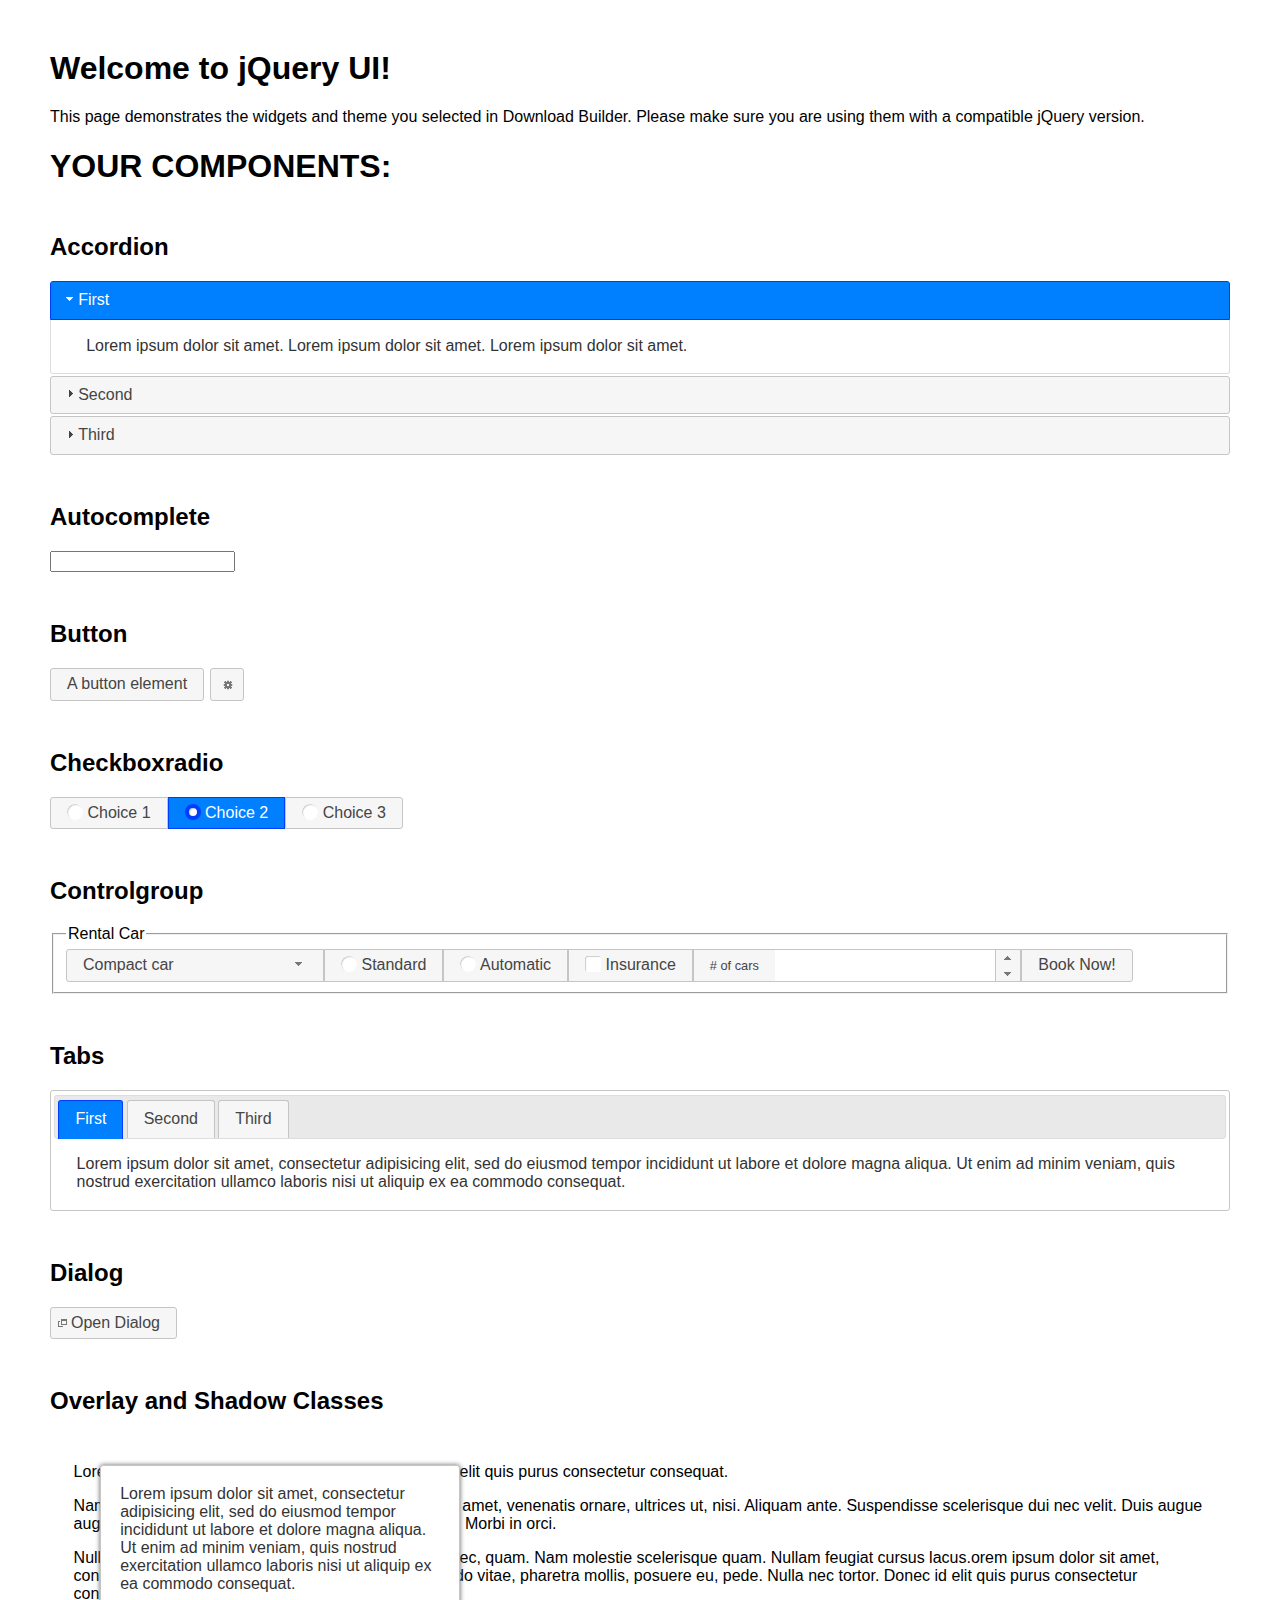
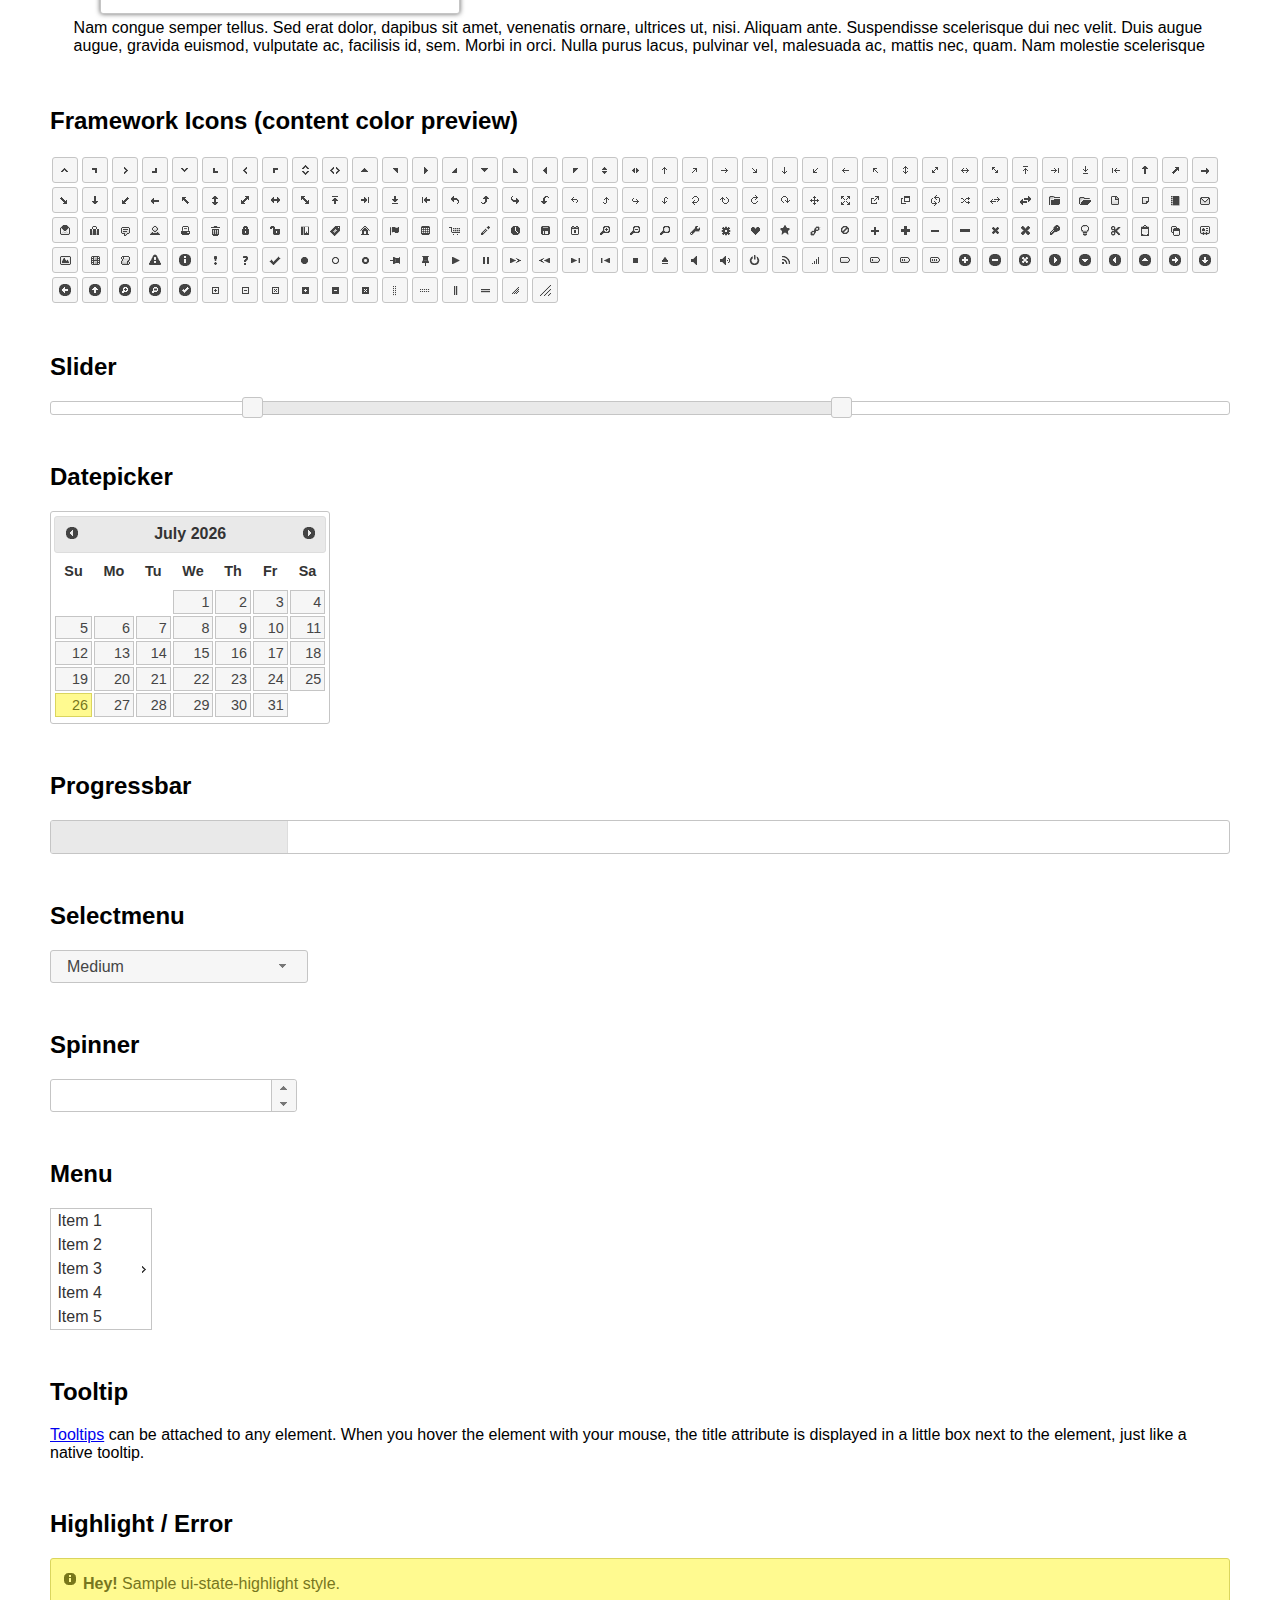
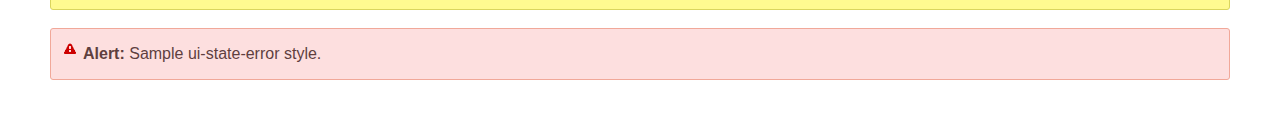
<file: vendor/jqueryui/index.html>
<!doctype html>
<html lang="us">
<head>
	<meta charset="utf-8">
	<title>jQuery UI Example Page</title>
	<link href="jquery-ui.css" rel="stylesheet">
	<style>
	body{
		font-family: "Trebuchet MS", sans-serif;
		margin: 50px;
	}
	.demoHeaders {
		margin-top: 2em;
	}
	#dialog-link {
		padding: .4em 1em .4em 20px;
		text-decoration: none;
		position: relative;
	}
	#dialog-link span.ui-icon {
		margin: 0 5px 0 0;
		position: absolute;
		left: .2em;
		top: 50%;
		margin-top: -8px;
	}
	#icons {
		margin: 0;
		padding: 0;
	}
	#icons li {
		margin: 2px;
		position: relative;
		padding: 4px 0;
		cursor: pointer;
		float: left;
		list-style: none;
	}
	#icons span.ui-icon {
		float: left;
		margin: 0 4px;
	}
	.fakewindowcontain .ui-widget-overlay {
		position: absolute;
	}
	select {
		width: 200px;
	}
	</style>
</head>
<body>

<h1>Welcome to jQuery UI!</h1>

<div class="ui-widget">
	<p>This page demonstrates the widgets and theme you selected in Download Builder. Please make sure you are using them with a compatible jQuery version.</p>
</div>

<h1>YOUR COMPONENTS:</h1>


<!-- Accordion -->
<h2 class="demoHeaders">Accordion</h2>
<div id="accordion">
	<h3>First</h3>
	<div>Lorem ipsum dolor sit amet. Lorem ipsum dolor sit amet. Lorem ipsum dolor sit amet.</div>
	<h3>Second</h3>
	<div>Phasellus mattis tincidunt nibh.</div>
	<h3>Third</h3>
	<div>Nam dui erat, auctor a, dignissim quis.</div>
</div>



<!-- Autocomplete -->
<h2 class="demoHeaders">Autocomplete</h2>
<div>
	<input id="autocomplete" title="type &quot;a&quot;">
</div>



<!-- Button -->
<h2 class="demoHeaders">Button</h2>
<button id="button">A button element</button>
<button id="button-icon">An icon-only button</button>



<!-- Checkboxradio -->
<h2 class="demoHeaders">Checkboxradio</h2>
<form style="margin-top: 1em;">
	<div id="radioset">
		<input type="radio" id="radio1" name="radio"><label for="radio1">Choice 1</label>
		<input type="radio" id="radio2" name="radio" checked="checked"><label for="radio2">Choice 2</label>
		<input type="radio" id="radio3" name="radio"><label for="radio3">Choice 3</label>
	</div>
</form>



<!-- Controlgroup -->
<h2 class="demoHeaders">Controlgroup</h2>
<fieldset>
	<legend>Rental Car</legend>
	<div id="controlgroup">
		<select id="car-type">
			<option>Compact car</option>
			<option>Midsize car</option>
			<option>Full size car</option>
			<option>SUV</option>
			<option>Luxury</option>
			<option>Truck</option>
			<option>Van</option>
		</select>
		<label for="transmission-standard">Standard</label>
		<input type="radio" name="transmission" id="transmission-standard">
		<label for="transmission-automatic">Automatic</label>
		<input type="radio" name="transmission" id="transmission-automatic">
		<label for="insurance">Insurance</label>
		<input type="checkbox" name="insurance" id="insurance">
		<label for="horizontal-spinner" class="ui-controlgroup-label"># of cars</label>
		<input id="horizontal-spinner" class="ui-spinner-input">
		<button>Book Now!</button>
	</div>
</fieldset>



<!-- Tabs -->
<h2 class="demoHeaders">Tabs</h2>
<div id="tabs">
	<ul>
		<li><a href="#tabs-1">First</a></li>
		<li><a href="#tabs-2">Second</a></li>
		<li><a href="#tabs-3">Third</a></li>
	</ul>
	<div id="tabs-1">Lorem ipsum dolor sit amet, consectetur adipisicing elit, sed do eiusmod tempor incididunt ut labore et dolore magna aliqua. Ut enim ad minim veniam, quis nostrud exercitation ullamco laboris nisi ut aliquip ex ea commodo consequat.</div>
	<div id="tabs-2">Phasellus mattis tincidunt nibh. Cras orci urna, blandit id, pretium vel, aliquet ornare, felis. Maecenas scelerisque sem non nisl. Fusce sed lorem in enim dictum bibendum.</div>
	<div id="tabs-3">Nam dui erat, auctor a, dignissim quis, sollicitudin eu, felis. Pellentesque nisi urna, interdum eget, sagittis et, consequat vestibulum, lacus. Mauris porttitor ullamcorper augue.</div>
</div>



<h2 class="demoHeaders">Dialog</h2>
<p>
	<button id="dialog-link" class="ui-button ui-corner-all ui-widget">
		<span class="ui-icon ui-icon-newwin"></span>Open Dialog
	</button>
</p>

<h2 class="demoHeaders">Overlay and Shadow Classes</h2>
<div style="position: relative; width: 96%; height: 200px; padding:1% 2%; overflow:hidden;" class="fakewindowcontain">
	<p>Lorem ipsum dolor sit amet,  Nulla nec tortor. Donec id elit quis purus consectetur consequat. </p><p>Nam congue semper tellus. Sed erat dolor, dapibus sit amet, venenatis ornare, ultrices ut, nisi. Aliquam ante. Suspendisse scelerisque dui nec velit. Duis augue augue, gravida euismod, vulputate ac, facilisis id, sem. Morbi in orci. </p><p>Nulla purus lacus, pulvinar vel, malesuada ac, mattis nec, quam. Nam molestie scelerisque quam. Nullam feugiat cursus lacus.orem ipsum dolor sit amet, consectetur adipiscing elit. Donec libero risus, commodo vitae, pharetra mollis, posuere eu, pede. Nulla nec tortor. Donec id elit quis purus consectetur consequat. </p><p>Nam congue semper tellus. Sed erat dolor, dapibus sit amet, venenatis ornare, ultrices ut, nisi. Aliquam ante. Suspendisse scelerisque dui nec velit. Duis augue augue, gravida euismod, vulputate ac, facilisis id, sem. Morbi in orci. Nulla purus lacus, pulvinar vel, malesuada ac, mattis nec, quam. Nam molestie scelerisque quam. </p><p>Nullam feugiat cursus lacus.orem ipsum dolor sit amet, consectetur adipiscing elit. Donec libero risus, commodo vitae, pharetra mollis, posuere eu, pede. Nulla nec tortor. Donec id elit quis purus consectetur consequat. Nam congue semper tellus. Sed erat dolor, dapibus sit amet, venenatis ornare, ultrices ut, nisi. Aliquam ante. </p><p>Suspendisse scelerisque dui nec velit. Duis augue augue, gravida euismod, vulputate ac, facilisis id, sem. Morbi in orci. Nulla purus lacus, pulvinar vel, malesuada ac, mattis nec, quam. Nam molestie scelerisque quam. Nullam feugiat cursus lacus.orem ipsum dolor sit amet, consectetur adipiscing elit. Donec libero risus, commodo vitae, pharetra mollis, posuere eu, pede. Nulla nec tortor. Donec id elit quis purus consectetur consequat. Nam congue semper tellus. Sed erat dolor, dapibus sit amet, venenatis ornare, ultrices ut, nisi. </p>

	<!-- ui-dialog -->
	<div class="ui-widget-overlay ui-front"></div>
	<div style="position: absolute; width: 320px; left: 50px; top: 30px; padding: 1.2em" class="ui-widget ui-front ui-widget-content ui-corner-all ui-widget-shadow">
		Lorem ipsum dolor sit amet, consectetur adipisicing elit, sed do eiusmod tempor incididunt ut labore et dolore magna aliqua. Ut enim ad minim veniam, quis nostrud exercitation ullamco laboris nisi ut aliquip ex ea commodo consequat.
	</div>

</div>

<!-- ui-dialog -->
<div id="dialog" title="Dialog Title">
	<p>Lorem ipsum dolor sit amet, consectetur adipisicing elit, sed do eiusmod tempor incididunt ut labore et dolore magna aliqua. Ut enim ad minim veniam, quis nostrud exercitation ullamco laboris nisi ut aliquip ex ea commodo consequat.</p>
</div>



<h2 class="demoHeaders">Framework Icons (content color preview)</h2>
<ul id="icons" class="ui-widget ui-helper-clearfix">
	<li class="ui-state-default ui-corner-all" title=".ui-icon-caret-1-n"><span class="ui-icon ui-icon-caret-1-n"></span></li>
	<li class="ui-state-default ui-corner-all" title=".ui-icon-caret-1-ne"><span class="ui-icon ui-icon-caret-1-ne"></span></li>
	<li class="ui-state-default ui-corner-all" title=".ui-icon-caret-1-e"><span class="ui-icon ui-icon-caret-1-e"></span></li>
	<li class="ui-state-default ui-corner-all" title=".ui-icon-caret-1-se"><span class="ui-icon ui-icon-caret-1-se"></span></li>
	<li class="ui-state-default ui-corner-all" title=".ui-icon-caret-1-s"><span class="ui-icon ui-icon-caret-1-s"></span></li>
	<li class="ui-state-default ui-corner-all" title=".ui-icon-caret-1-sw"><span class="ui-icon ui-icon-caret-1-sw"></span></li>
	<li class="ui-state-default ui-corner-all" title=".ui-icon-caret-1-w"><span class="ui-icon ui-icon-caret-1-w"></span></li>
	<li class="ui-state-default ui-corner-all" title=".ui-icon-caret-1-nw"><span class="ui-icon ui-icon-caret-1-nw"></span></li>
	<li class="ui-state-default ui-corner-all" title=".ui-icon-caret-2-n-s"><span class="ui-icon ui-icon-caret-2-n-s"></span></li>
	<li class="ui-state-default ui-corner-all" title=".ui-icon-caret-2-e-w"><span class="ui-icon ui-icon-caret-2-e-w"></span></li>
	<li class="ui-state-default ui-corner-all" title=".ui-icon-triangle-1-n"><span class="ui-icon ui-icon-triangle-1-n"></span></li>
	<li class="ui-state-default ui-corner-all" title=".ui-icon-triangle-1-ne"><span class="ui-icon ui-icon-triangle-1-ne"></span></li>
	<li class="ui-state-default ui-corner-all" title=".ui-icon-triangle-1-e"><span class="ui-icon ui-icon-triangle-1-e"></span></li>
	<li class="ui-state-default ui-corner-all" title=".ui-icon-triangle-1-se"><span class="ui-icon ui-icon-triangle-1-se"></span></li>
	<li class="ui-state-default ui-corner-all" title=".ui-icon-triangle-1-s"><span class="ui-icon ui-icon-triangle-1-s"></span></li>
	<li class="ui-state-default ui-corner-all" title=".ui-icon-triangle-1-sw"><span class="ui-icon ui-icon-triangle-1-sw"></span></li>
	<li class="ui-state-default ui-corner-all" title=".ui-icon-triangle-1-w"><span class="ui-icon ui-icon-triangle-1-w"></span></li>
	<li class="ui-state-default ui-corner-all" title=".ui-icon-triangle-1-nw"><span class="ui-icon ui-icon-triangle-1-nw"></span></li>
	<li class="ui-state-default ui-corner-all" title=".ui-icon-triangle-2-n-s"><span class="ui-icon ui-icon-triangle-2-n-s"></span></li>
	<li class="ui-state-default ui-corner-all" title=".ui-icon-triangle-2-e-w"><span class="ui-icon ui-icon-triangle-2-e-w"></span></li>
	<li class="ui-state-default ui-corner-all" title=".ui-icon-arrow-1-n"><span class="ui-icon ui-icon-arrow-1-n"></span></li>
	<li class="ui-state-default ui-corner-all" title=".ui-icon-arrow-1-ne"><span class="ui-icon ui-icon-arrow-1-ne"></span></li>
	<li class="ui-state-default ui-corner-all" title=".ui-icon-arrow-1-e"><span class="ui-icon ui-icon-arrow-1-e"></span></li>
	<li class="ui-state-default ui-corner-all" title=".ui-icon-arrow-1-se"><span class="ui-icon ui-icon-arrow-1-se"></span></li>
	<li class="ui-state-default ui-corner-all" title=".ui-icon-arrow-1-s"><span class="ui-icon ui-icon-arrow-1-s"></span></li>
	<li class="ui-state-default ui-corner-all" title=".ui-icon-arrow-1-sw"><span class="ui-icon ui-icon-arrow-1-sw"></span></li>
	<li class="ui-state-default ui-corner-all" title=".ui-icon-arrow-1-w"><span class="ui-icon ui-icon-arrow-1-w"></span></li>
	<li class="ui-state-default ui-corner-all" title=".ui-icon-arrow-1-nw"><span class="ui-icon ui-icon-arrow-1-nw"></span></li>
	<li class="ui-state-default ui-corner-all" title=".ui-icon-arrow-2-n-s"><span class="ui-icon ui-icon-arrow-2-n-s"></span></li>
	<li class="ui-state-default ui-corner-all" title=".ui-icon-arrow-2-ne-sw"><span class="ui-icon ui-icon-arrow-2-ne-sw"></span></li>
	<li class="ui-state-default ui-corner-all" title=".ui-icon-arrow-2-e-w"><span class="ui-icon ui-icon-arrow-2-e-w"></span></li>
	<li class="ui-state-default ui-corner-all" title=".ui-icon-arrow-2-se-nw"><span class="ui-icon ui-icon-arrow-2-se-nw"></span></li>
	<li class="ui-state-default ui-corner-all" title=".ui-icon-arrowstop-1-n"><span class="ui-icon ui-icon-arrowstop-1-n"></span></li>
	<li class="ui-state-default ui-corner-all" title=".ui-icon-arrowstop-1-e"><span class="ui-icon ui-icon-arrowstop-1-e"></span></li>
	<li class="ui-state-default ui-corner-all" title=".ui-icon-arrowstop-1-s"><span class="ui-icon ui-icon-arrowstop-1-s"></span></li>
	<li class="ui-state-default ui-corner-all" title=".ui-icon-arrowstop-1-w"><span class="ui-icon ui-icon-arrowstop-1-w"></span></li>
	<li class="ui-state-default ui-corner-all" title=".ui-icon-arrowthick-1-n"><span class="ui-icon ui-icon-arrowthick-1-n"></span></li>
	<li class="ui-state-default ui-corner-all" title=".ui-icon-arrowthick-1-ne"><span class="ui-icon ui-icon-arrowthick-1-ne"></span></li>
	<li class="ui-state-default ui-corner-all" title=".ui-icon-arrowthick-1-e"><span class="ui-icon ui-icon-arrowthick-1-e"></span></li>
	<li class="ui-state-default ui-corner-all" title=".ui-icon-arrowthick-1-se"><span class="ui-icon ui-icon-arrowthick-1-se"></span></li>
	<li class="ui-state-default ui-corner-all" title=".ui-icon-arrowthick-1-s"><span class="ui-icon ui-icon-arrowthick-1-s"></span></li>
	<li class="ui-state-default ui-corner-all" title=".ui-icon-arrowthick-1-sw"><span class="ui-icon ui-icon-arrowthick-1-sw"></span></li>
	<li class="ui-state-default ui-corner-all" title=".ui-icon-arrowthick-1-w"><span class="ui-icon ui-icon-arrowthick-1-w"></span></li>
	<li class="ui-state-default ui-corner-all" title=".ui-icon-arrowthick-1-nw"><span class="ui-icon ui-icon-arrowthick-1-nw"></span></li>
	<li class="ui-state-default ui-corner-all" title=".ui-icon-arrowthick-2-n-s"><span class="ui-icon ui-icon-arrowthick-2-n-s"></span></li>
	<li class="ui-state-default ui-corner-all" title=".ui-icon-arrowthick-2-ne-sw"><span class="ui-icon ui-icon-arrowthick-2-ne-sw"></span></li>
	<li class="ui-state-default ui-corner-all" title=".ui-icon-arrowthick-2-e-w"><span class="ui-icon ui-icon-arrowthick-2-e-w"></span></li>
	<li class="ui-state-default ui-corner-all" title=".ui-icon-arrowthick-2-se-nw"><span class="ui-icon ui-icon-arrowthick-2-se-nw"></span></li>
	<li class="ui-state-default ui-corner-all" title=".ui-icon-arrowthickstop-1-n"><span class="ui-icon ui-icon-arrowthickstop-1-n"></span></li>
	<li class="ui-state-default ui-corner-all" title=".ui-icon-arrowthickstop-1-e"><span class="ui-icon ui-icon-arrowthickstop-1-e"></span></li>
	<li class="ui-state-default ui-corner-all" title=".ui-icon-arrowthickstop-1-s"><span class="ui-icon ui-icon-arrowthickstop-1-s"></span></li>
	<li class="ui-state-default ui-corner-all" title=".ui-icon-arrowthickstop-1-w"><span class="ui-icon ui-icon-arrowthickstop-1-w"></span></li>
	<li class="ui-state-default ui-corner-all" title=".ui-icon-arrowreturnthick-1-w"><span class="ui-icon ui-icon-arrowreturnthick-1-w"></span></li>
	<li class="ui-state-default ui-corner-all" title=".ui-icon-arrowreturnthick-1-n"><span class="ui-icon ui-icon-arrowreturnthick-1-n"></span></li>
	<li class="ui-state-default ui-corner-all" title=".ui-icon-arrowreturnthick-1-e"><span class="ui-icon ui-icon-arrowreturnthick-1-e"></span></li>
	<li class="ui-state-default ui-corner-all" title=".ui-icon-arrowreturnthick-1-s"><span class="ui-icon ui-icon-arrowreturnthick-1-s"></span></li>
	<li class="ui-state-default ui-corner-all" title=".ui-icon-arrowreturn-1-w"><span class="ui-icon ui-icon-arrowreturn-1-w"></span></li>
	<li class="ui-state-default ui-corner-all" title=".ui-icon-arrowreturn-1-n"><span class="ui-icon ui-icon-arrowreturn-1-n"></span></li>
	<li class="ui-state-default ui-corner-all" title=".ui-icon-arrowreturn-1-e"><span class="ui-icon ui-icon-arrowreturn-1-e"></span></li>
	<li class="ui-state-default ui-corner-all" title=".ui-icon-arrowreturn-1-s"><span class="ui-icon ui-icon-arrowreturn-1-s"></span></li>
	<li class="ui-state-default ui-corner-all" title=".ui-icon-arrowrefresh-1-w"><span class="ui-icon ui-icon-arrowrefresh-1-w"></span></li>
	<li class="ui-state-default ui-corner-all" title=".ui-icon-arrowrefresh-1-n"><span class="ui-icon ui-icon-arrowrefresh-1-n"></span></li>
	<li class="ui-state-default ui-corner-all" title=".ui-icon-arrowrefresh-1-e"><span class="ui-icon ui-icon-arrowrefresh-1-e"></span></li>
	<li class="ui-state-default ui-corner-all" title=".ui-icon-arrowrefresh-1-s"><span class="ui-icon ui-icon-arrowrefresh-1-s"></span></li>
	<li class="ui-state-default ui-corner-all" title=".ui-icon-arrow-4"><span class="ui-icon ui-icon-arrow-4"></span></li>
	<li class="ui-state-default ui-corner-all" title=".ui-icon-arrow-4-diag"><span class="ui-icon ui-icon-arrow-4-diag"></span></li>
	<li class="ui-state-default ui-corner-all" title=".ui-icon-extlink"><span class="ui-icon ui-icon-extlink"></span></li>
	<li class="ui-state-default ui-corner-all" title=".ui-icon-newwin"><span class="ui-icon ui-icon-newwin"></span></li>
	<li class="ui-state-default ui-corner-all" title=".ui-icon-refresh"><span class="ui-icon ui-icon-refresh"></span></li>
	<li class="ui-state-default ui-corner-all" title=".ui-icon-shuffle"><span class="ui-icon ui-icon-shuffle"></span></li>
	<li class="ui-state-default ui-corner-all" title=".ui-icon-transfer-e-w"><span class="ui-icon ui-icon-transfer-e-w"></span></li>
	<li class="ui-state-default ui-corner-all" title=".ui-icon-transferthick-e-w"><span class="ui-icon ui-icon-transferthick-e-w"></span></li>
	<li class="ui-state-default ui-corner-all" title=".ui-icon-folder-collapsed"><span class="ui-icon ui-icon-folder-collapsed"></span></li>
	<li class="ui-state-default ui-corner-all" title=".ui-icon-folder-open"><span class="ui-icon ui-icon-folder-open"></span></li>
	<li class="ui-state-default ui-corner-all" title=".ui-icon-document"><span class="ui-icon ui-icon-document"></span></li>
	<li class="ui-state-default ui-corner-all" title=".ui-icon-document-b"><span class="ui-icon ui-icon-document-b"></span></li>
	<li class="ui-state-default ui-corner-all" title=".ui-icon-note"><span class="ui-icon ui-icon-note"></span></li>
	<li class="ui-state-default ui-corner-all" title=".ui-icon-mail-closed"><span class="ui-icon ui-icon-mail-closed"></span></li>
	<li class="ui-state-default ui-corner-all" title=".ui-icon-mail-open"><span class="ui-icon ui-icon-mail-open"></span></li>
	<li class="ui-state-default ui-corner-all" title=".ui-icon-suitcase"><span class="ui-icon ui-icon-suitcase"></span></li>
	<li class="ui-state-default ui-corner-all" title=".ui-icon-comment"><span class="ui-icon ui-icon-comment"></span></li>
	<li class="ui-state-default ui-corner-all" title=".ui-icon-person"><span class="ui-icon ui-icon-person"></span></li>
	<li class="ui-state-default ui-corner-all" title=".ui-icon-print"><span class="ui-icon ui-icon-print"></span></li>
	<li class="ui-state-default ui-corner-all" title=".ui-icon-trash"><span class="ui-icon ui-icon-trash"></span></li>
	<li class="ui-state-default ui-corner-all" title=".ui-icon-locked"><span class="ui-icon ui-icon-locked"></span></li>
	<li class="ui-state-default ui-corner-all" title=".ui-icon-unlocked"><span class="ui-icon ui-icon-unlocked"></span></li>
	<li class="ui-state-default ui-corner-all" title=".ui-icon-bookmark"><span class="ui-icon ui-icon-bookmark"></span></li>
	<li class="ui-state-default ui-corner-all" title=".ui-icon-tag"><span class="ui-icon ui-icon-tag"></span></li>
	<li class="ui-state-default ui-corner-all" title=".ui-icon-home"><span class="ui-icon ui-icon-home"></span></li>
	<li class="ui-state-default ui-corner-all" title=".ui-icon-flag"><span class="ui-icon ui-icon-flag"></span></li>
	<li class="ui-state-default ui-corner-all" title=".ui-icon-calculator"><span class="ui-icon ui-icon-calculator"></span></li>
	<li class="ui-state-default ui-corner-all" title=".ui-icon-cart"><span class="ui-icon ui-icon-cart"></span></li>
	<li class="ui-state-default ui-corner-all" title=".ui-icon-pencil"><span class="ui-icon ui-icon-pencil"></span></li>
	<li class="ui-state-default ui-corner-all" title=".ui-icon-clock"><span class="ui-icon ui-icon-clock"></span></li>
	<li class="ui-state-default ui-corner-all" title=".ui-icon-disk"><span class="ui-icon ui-icon-disk"></span></li>
	<li class="ui-state-default ui-corner-all" title=".ui-icon-calendar"><span class="ui-icon ui-icon-calendar"></span></li>
	<li class="ui-state-default ui-corner-all" title=".ui-icon-zoomin"><span class="ui-icon ui-icon-zoomin"></span></li>
	<li class="ui-state-default ui-corner-all" title=".ui-icon-zoomout"><span class="ui-icon ui-icon-zoomout"></span></li>
	<li class="ui-state-default ui-corner-all" title=".ui-icon-search"><span class="ui-icon ui-icon-search"></span></li>
	<li class="ui-state-default ui-corner-all" title=".ui-icon-wrench"><span class="ui-icon ui-icon-wrench"></span></li>
	<li class="ui-state-default ui-corner-all" title=".ui-icon-gear"><span class="ui-icon ui-icon-gear"></span></li>
	<li class="ui-state-default ui-corner-all" title=".ui-icon-heart"><span class="ui-icon ui-icon-heart"></span></li>
	<li class="ui-state-default ui-corner-all" title=".ui-icon-star"><span class="ui-icon ui-icon-star"></span></li>
	<li class="ui-state-default ui-corner-all" title=".ui-icon-link"><span class="ui-icon ui-icon-link"></span></li>
	<li class="ui-state-default ui-corner-all" title=".ui-icon-cancel"><span class="ui-icon ui-icon-cancel"></span></li>
	<li class="ui-state-default ui-corner-all" title=".ui-icon-plus"><span class="ui-icon ui-icon-plus"></span></li>
	<li class="ui-state-default ui-corner-all" title=".ui-icon-plusthick"><span class="ui-icon ui-icon-plusthick"></span></li>
	<li class="ui-state-default ui-corner-all" title=".ui-icon-minus"><span class="ui-icon ui-icon-minus"></span></li>
	<li class="ui-state-default ui-corner-all" title=".ui-icon-minusthick"><span class="ui-icon ui-icon-minusthick"></span></li>
	<li class="ui-state-default ui-corner-all" title=".ui-icon-close"><span class="ui-icon ui-icon-close"></span></li>
	<li class="ui-state-default ui-corner-all" title=".ui-icon-closethick"><span class="ui-icon ui-icon-closethick"></span></li>
	<li class="ui-state-default ui-corner-all" title=".ui-icon-key"><span class="ui-icon ui-icon-key"></span></li>
	<li class="ui-state-default ui-corner-all" title=".ui-icon-lightbulb"><span class="ui-icon ui-icon-lightbulb"></span></li>
	<li class="ui-state-default ui-corner-all" title=".ui-icon-scissors"><span class="ui-icon ui-icon-scissors"></span></li>
	<li class="ui-state-default ui-corner-all" title=".ui-icon-clipboard"><span class="ui-icon ui-icon-clipboard"></span></li>
	<li class="ui-state-default ui-corner-all" title=".ui-icon-copy"><span class="ui-icon ui-icon-copy"></span></li>
	<li class="ui-state-default ui-corner-all" title=".ui-icon-contact"><span class="ui-icon ui-icon-contact"></span></li>
	<li class="ui-state-default ui-corner-all" title=".ui-icon-image"><span class="ui-icon ui-icon-image"></span></li>
	<li class="ui-state-default ui-corner-all" title=".ui-icon-video"><span class="ui-icon ui-icon-video"></span></li>
	<li class="ui-state-default ui-corner-all" title=".ui-icon-script"><span class="ui-icon ui-icon-script"></span></li>
	<li class="ui-state-default ui-corner-all" title=".ui-icon-alert"><span class="ui-icon ui-icon-alert"></span></li>
	<li class="ui-state-default ui-corner-all" title=".ui-icon-info"><span class="ui-icon ui-icon-info"></span></li>
	<li class="ui-state-default ui-corner-all" title=".ui-icon-notice"><span class="ui-icon ui-icon-notice"></span></li>
	<li class="ui-state-default ui-corner-all" title=".ui-icon-help"><span class="ui-icon ui-icon-help"></span></li>
	<li class="ui-state-default ui-corner-all" title=".ui-icon-check"><span class="ui-icon ui-icon-check"></span></li>
	<li class="ui-state-default ui-corner-all" title=".ui-icon-bullet"><span class="ui-icon ui-icon-bullet"></span></li>
	<li class="ui-state-default ui-corner-all" title=".ui-icon-radio-off"><span class="ui-icon ui-icon-radio-off"></span></li>
	<li class="ui-state-default ui-corner-all" title=".ui-icon-radio-on"><span class="ui-icon ui-icon-radio-on"></span></li>
	<li class="ui-state-default ui-corner-all" title=".ui-icon-pin-w"><span class="ui-icon ui-icon-pin-w"></span></li>
	<li class="ui-state-default ui-corner-all" title=".ui-icon-pin-s"><span class="ui-icon ui-icon-pin-s"></span></li>
	<li class="ui-state-default ui-corner-all" title=".ui-icon-play"><span class="ui-icon ui-icon-play"></span></li>
	<li class="ui-state-default ui-corner-all" title=".ui-icon-pause"><span class="ui-icon ui-icon-pause"></span></li>
	<li class="ui-state-default ui-corner-all" title=".ui-icon-seek-next"><span class="ui-icon ui-icon-seek-next"></span></li>
	<li class="ui-state-default ui-corner-all" title=".ui-icon-seek-prev"><span class="ui-icon ui-icon-seek-prev"></span></li>
	<li class="ui-state-default ui-corner-all" title=".ui-icon-seek-end"><span class="ui-icon ui-icon-seek-end"></span></li>
	<li class="ui-state-default ui-corner-all" title=".ui-icon-seek-first"><span class="ui-icon ui-icon-seek-first"></span></li>
	<li class="ui-state-default ui-corner-all" title=".ui-icon-stop"><span class="ui-icon ui-icon-stop"></span></li>
	<li class="ui-state-default ui-corner-all" title=".ui-icon-eject"><span class="ui-icon ui-icon-eject"></span></li>
	<li class="ui-state-default ui-corner-all" title=".ui-icon-volume-off"><span class="ui-icon ui-icon-volume-off"></span></li>
	<li class="ui-state-default ui-corner-all" title=".ui-icon-volume-on"><span class="ui-icon ui-icon-volume-on"></span></li>
	<li class="ui-state-default ui-corner-all" title=".ui-icon-power"><span class="ui-icon ui-icon-power"></span></li>
	<li class="ui-state-default ui-corner-all" title=".ui-icon-signal-diag"><span class="ui-icon ui-icon-signal-diag"></span></li>
	<li class="ui-state-default ui-corner-all" title=".ui-icon-signal"><span class="ui-icon ui-icon-signal"></span></li>
	<li class="ui-state-default ui-corner-all" title=".ui-icon-battery-0"><span class="ui-icon ui-icon-battery-0"></span></li>
	<li class="ui-state-default ui-corner-all" title=".ui-icon-battery-1"><span class="ui-icon ui-icon-battery-1"></span></li>
	<li class="ui-state-default ui-corner-all" title=".ui-icon-battery-2"><span class="ui-icon ui-icon-battery-2"></span></li>
	<li class="ui-state-default ui-corner-all" title=".ui-icon-battery-3"><span class="ui-icon ui-icon-battery-3"></span></li>
	<li class="ui-state-default ui-corner-all" title=".ui-icon-circle-plus"><span class="ui-icon ui-icon-circle-plus"></span></li>
	<li class="ui-state-default ui-corner-all" title=".ui-icon-circle-minus"><span class="ui-icon ui-icon-circle-minus"></span></li>
	<li class="ui-state-default ui-corner-all" title=".ui-icon-circle-close"><span class="ui-icon ui-icon-circle-close"></span></li>
	<li class="ui-state-default ui-corner-all" title=".ui-icon-circle-triangle-e"><span class="ui-icon ui-icon-circle-triangle-e"></span></li>
	<li class="ui-state-default ui-corner-all" title=".ui-icon-circle-triangle-s"><span class="ui-icon ui-icon-circle-triangle-s"></span></li>
	<li class="ui-state-default ui-corner-all" title=".ui-icon-circle-triangle-w"><span class="ui-icon ui-icon-circle-triangle-w"></span></li>
	<li class="ui-state-default ui-corner-all" title=".ui-icon-circle-triangle-n"><span class="ui-icon ui-icon-circle-triangle-n"></span></li>
	<li class="ui-state-default ui-corner-all" title=".ui-icon-circle-arrow-e"><span class="ui-icon ui-icon-circle-arrow-e"></span></li>
	<li class="ui-state-default ui-corner-all" title=".ui-icon-circle-arrow-s"><span class="ui-icon ui-icon-circle-arrow-s"></span></li>
	<li class="ui-state-default ui-corner-all" title=".ui-icon-circle-arrow-w"><span class="ui-icon ui-icon-circle-arrow-w"></span></li>
	<li class="ui-state-default ui-corner-all" title=".ui-icon-circle-arrow-n"><span class="ui-icon ui-icon-circle-arrow-n"></span></li>
	<li class="ui-state-default ui-corner-all" title=".ui-icon-circle-zoomin"><span class="ui-icon ui-icon-circle-zoomin"></span></li>
	<li class="ui-state-default ui-corner-all" title=".ui-icon-circle-zoomout"><span class="ui-icon ui-icon-circle-zoomout"></span></li>
	<li class="ui-state-default ui-corner-all" title=".ui-icon-circle-check"><span class="ui-icon ui-icon-circle-check"></span></li>
	<li class="ui-state-default ui-corner-all" title=".ui-icon-circlesmall-plus"><span class="ui-icon ui-icon-circlesmall-plus"></span></li>
	<li class="ui-state-default ui-corner-all" title=".ui-icon-circlesmall-minus"><span class="ui-icon ui-icon-circlesmall-minus"></span></li>
	<li class="ui-state-default ui-corner-all" title=".ui-icon-circlesmall-close"><span class="ui-icon ui-icon-circlesmall-close"></span></li>
	<li class="ui-state-default ui-corner-all" title=".ui-icon-squaresmall-plus"><span class="ui-icon ui-icon-squaresmall-plus"></span></li>
	<li class="ui-state-default ui-corner-all" title=".ui-icon-squaresmall-minus"><span class="ui-icon ui-icon-squaresmall-minus"></span></li>
	<li class="ui-state-default ui-corner-all" title=".ui-icon-squaresmall-close"><span class="ui-icon ui-icon-squaresmall-close"></span></li>
	<li class="ui-state-default ui-corner-all" title=".ui-icon-grip-dotted-vertical"><span class="ui-icon ui-icon-grip-dotted-vertical"></span></li>
	<li class="ui-state-default ui-corner-all" title=".ui-icon-grip-dotted-horizontal"><span class="ui-icon ui-icon-grip-dotted-horizontal"></span></li>
	<li class="ui-state-default ui-corner-all" title=".ui-icon-grip-solid-vertical"><span class="ui-icon ui-icon-grip-solid-vertical"></span></li>
	<li class="ui-state-default ui-corner-all" title=".ui-icon-grip-solid-horizontal"><span class="ui-icon ui-icon-grip-solid-horizontal"></span></li>
	<li class="ui-state-default ui-corner-all" title=".ui-icon-gripsmall-diagonal-se"><span class="ui-icon ui-icon-gripsmall-diagonal-se"></span></li>
	<li class="ui-state-default ui-corner-all" title=".ui-icon-grip-diagonal-se"><span class="ui-icon ui-icon-grip-diagonal-se"></span></li>
</ul>


<!-- Slider -->
<h2 class="demoHeaders">Slider</h2>
<div id="slider"></div>



<!-- Datepicker -->
<h2 class="demoHeaders">Datepicker</h2>
<div id="datepicker"></div>



<!-- Progressbar -->
<h2 class="demoHeaders">Progressbar</h2>
<div id="progressbar"></div>



<!-- Progressbar -->
<h2 class="demoHeaders">Selectmenu</h2>
<select id="selectmenu">
	<option>Slower</option>
	<option>Slow</option>
	<option selected="selected">Medium</option>
	<option>Fast</option>
	<option>Faster</option>
</select>



<!-- Spinner -->
<h2 class="demoHeaders">Spinner</h2>
<input id="spinner">



<!-- Menu -->
<h2 class="demoHeaders">Menu</h2>
<ul style="width:100px;" id="menu">
	<li><div>Item 1</div></li>
	<li><div>Item 2</div></li>
	<li><div>Item 3</div>
		<ul>
			<li><div>Item 3-1</div></li>
			<li><div>Item 3-2</div></li>
			<li><div>Item 3-3</div></li>
			<li><div>Item 3-4</div></li>
			<li><div>Item 3-5</div></li>
		</ul>
	</li>
	<li><div>Item 4</div></li>
	<li><div>Item 5</div></li>
</ul>



<!-- Tooltip -->
<h2 class="demoHeaders">Tooltip</h2>
<p id="tooltip">
	<a href="#" title="That&apos;s what this widget is">Tooltips</a> can be attached to any element. When you hover
the element with your mouse, the title attribute is displayed in a little box next to the element, just like a native tooltip.
</p>


<!-- Highlight / Error -->
<h2 class="demoHeaders">Highlight / Error</h2>
<div class="ui-widget">
	<div class="ui-state-highlight ui-corner-all" style="margin-top: 20px; padding: 0 .7em;">
		<p><span class="ui-icon ui-icon-info" style="float: left; margin-right: .3em;"></span>
		<strong>Hey!</strong> Sample ui-state-highlight style.</p>
	</div>
</div>
<br>
<div class="ui-widget">
	<div class="ui-state-error ui-corner-all" style="padding: 0 .7em;">
		<p><span class="ui-icon ui-icon-alert" style="float: left; margin-right: .3em;"></span>
		<strong>Alert:</strong> Sample ui-state-error style.</p>
	</div>
</div>

<script src="external/jquery/jquery.js"></script>
<script src="jquery-ui.js"></script>
<script>

$( "#accordion" ).accordion();



var availableTags = [
	"ActionScript",
	"AppleScript",
	"Asp",
	"BASIC",
	"C",
	"C++",
	"Clojure",
	"COBOL",
	"ColdFusion",
	"Erlang",
	"Fortran",
	"Groovy",
	"Haskell",
	"Java",
	"JavaScript",
	"Lisp",
	"Perl",
	"PHP",
	"Python",
	"Ruby",
	"Scala",
	"Scheme"
];
$( "#autocomplete" ).autocomplete({
	source: availableTags
});



$( "#button" ).button();
$( "#button-icon" ).button({
	icon: "ui-icon-gear",
	showLabel: false
});



$( "#radioset" ).buttonset();



$( "#controlgroup" ).controlgroup();



$( "#tabs" ).tabs();



$( "#dialog" ).dialog({
	autoOpen: false,
	width: 400,
	buttons: [
		{
			text: "Ok",
			click: function() {
				$( this ).dialog( "close" );
			}
		},
		{
			text: "Cancel",
			click: function() {
				$( this ).dialog( "close" );
			}
		}
	]
});

// Link to open the dialog
$( "#dialog-link" ).click(function( event ) {
	$( "#dialog" ).dialog( "open" );
	event.preventDefault();
});



$( "#datepicker" ).datepicker({
	inline: true
});



$( "#slider" ).slider({
	range: true,
	values: [ 17, 67 ]
});



$( "#progressbar" ).progressbar({
	value: 20
});



$( "#spinner" ).spinner();



$( "#menu" ).menu();



$( "#tooltip" ).tooltip();



$( "#selectmenu" ).selectmenu();


// Hover states on the static widgets
$( "#dialog-link, #icons li" ).hover(
	function() {
		$( this ).addClass( "ui-state-hover" );
	},
	function() {
		$( this ).removeClass( "ui-state-hover" );
	}
);
</script>
</body>
</html>
</file>
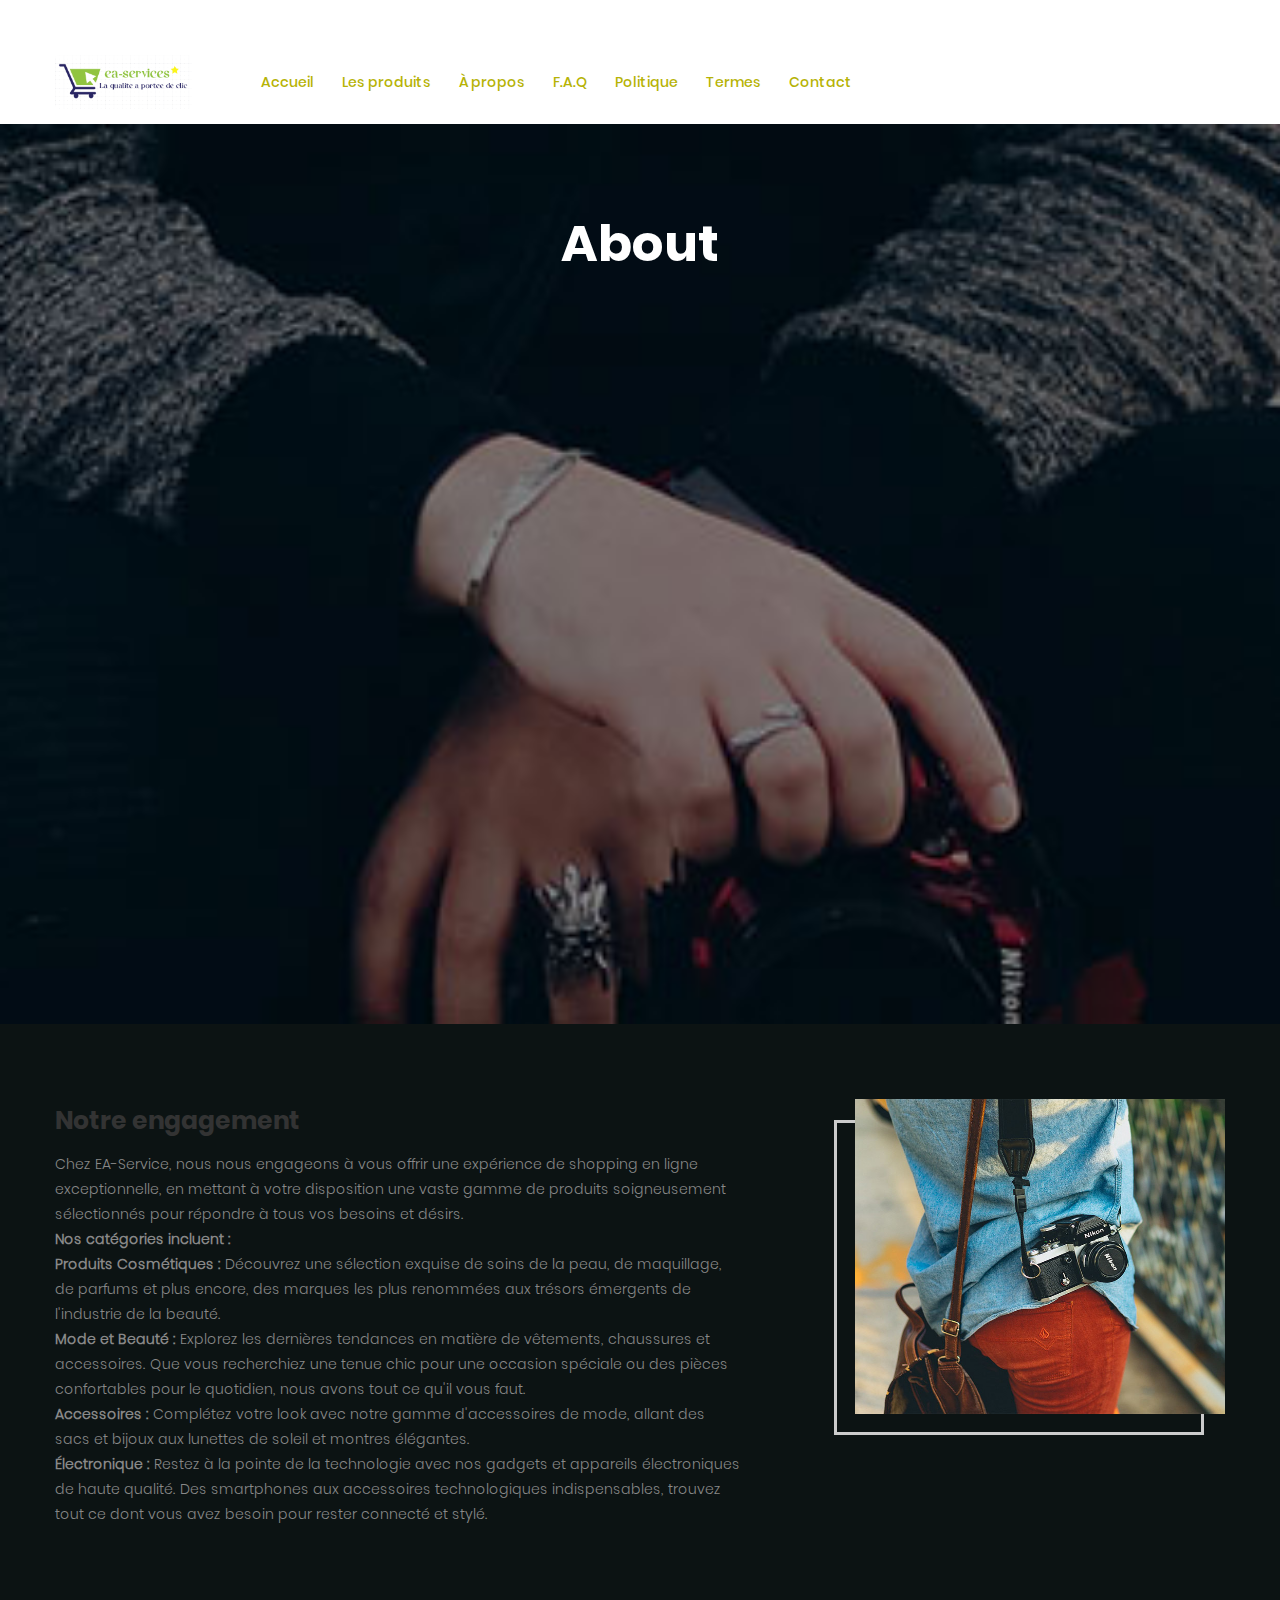
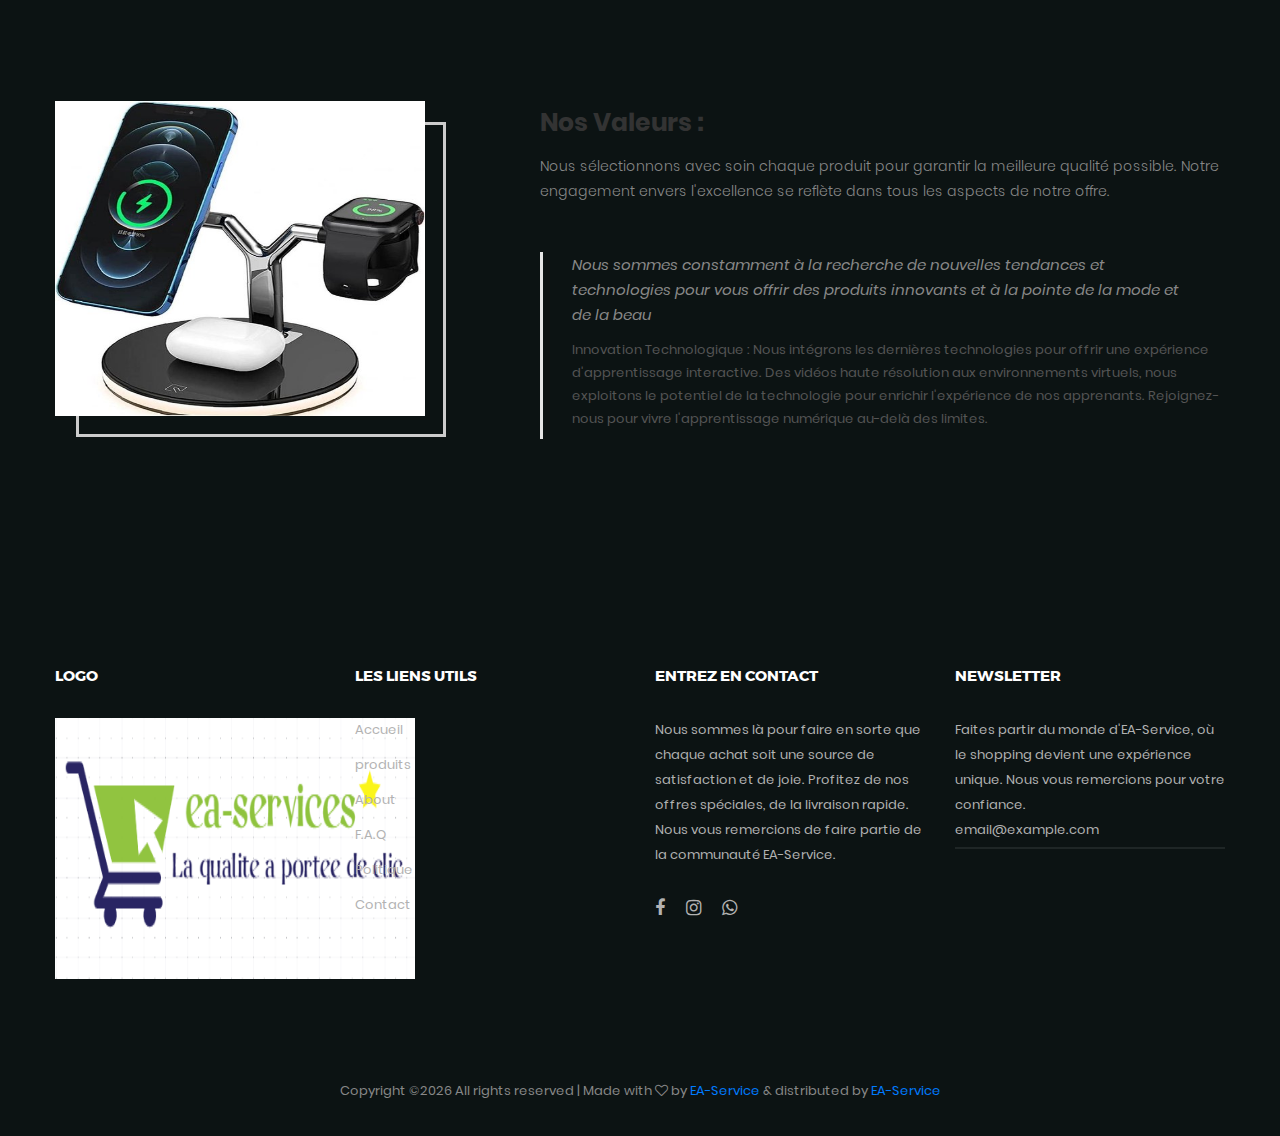
<file: about.html>
<!DOCTYPE html>
<html lang="en">
<head>
	<title>About</title>
	<meta charset="UTF-8">
	<meta name="viewport" content="width=device-width, initial-scale=1">
<!--===============================================================================================-->	
	<link rel="icon" type="image/png" href="images/mylogo.png"/>
<!--===============================================================================================-->
	<link rel="stylesheet" type="text/css" href="vendor/bootstrap/css/bootstrap.min.css">
<!--===============================================================================================-->
	<link rel="stylesheet" type="text/css" href="fonts/font-awesome-4.7.0/css/font-awesome.min.css">
<!--===============================================================================================-->
	<link rel="stylesheet" type="text/css" href="fonts/iconic/css/material-design-iconic-font.min.css">
<!--===============================================================================================-->
	<link rel="stylesheet" type="text/css" href="fonts/linearicons-v1.0.0/icon-font.min.css">
<!--===============================================================================================-->
	<link rel="stylesheet" type="text/css" href="vendor/animate/animate.css">
<!--===============================================================================================-->	
	<link rel="stylesheet" type="text/css" href="vendor/css-hamburgers/hamburgers.min.css">
<!--===============================================================================================-->
	<link rel="stylesheet" type="text/css" href="vendor/animsition/css/animsition.min.css">
<!--===============================================================================================-->
	<link rel="stylesheet" type="text/css" href="vendor/select2/select2.min.css">
<!--===============================================================================================-->
	<link rel="stylesheet" type="text/css" href="vendor/perfect-scrollbar/perfect-scrollbar.css">
<!--===============================================================================================-->
	<link rel="stylesheet" type="text/css" href="css/util.css"> 
	<link rel="stylesheet" type="text/css" href="css/main.css">
	<link rel="stylesheet" type="text/css" href="css/mystyle.css">
<!--===============================================================================================-->
</head>
<body >
	
	<!-- Header -->
	<header class="header-v4">
		<!-- Header desktop -->
		<div class="container-menu-desktop" >
			<!-- Topbar -->
			<div class="top-bar">
				<div class="content-topbar flex-sb-m h-full container">
					<div class="left-top-bar">
						Free shipping for standard order over $100
					</div>

					<div class="right-top-bar flex-w h-full">
						<a href="#" class="flex-c-m trans-04 p-lr-25">
							Help & FAQs
						</a>

						<a href="#" class="flex-c-m trans-04 p-lr-25">
							My Account
						</a>

						<a href="#" class="flex-c-m trans-04 p-lr-25">
							EN
						</a>

						<a href="#" class="flex-c-m trans-04 p-lr-25">
							USD
						</a>
					</div>
				</div>
			</div>

			<div class="wrap-menu-desktop">
				<nav class="limiter-menu-desktop container">
					
					<!-- Logo desktop -->		
					<a href="#" class="logo">
						<img src="images/mylogo.png" alt="IMG-LOGO"
						style="width: 100%; height: 9vh; border-radius: 5px;"
						>
					</a>

					<!-- Menu desktop -->
					<div class="menu-desktop">
						<ul class="main-menu">
							<li class="active-menu">
								<a href="index.html">Accueil</a>
								<ul class="sub-menu">
									<li><a href="index.html">Homepage 1</a></li>
									<li><a href="home-02.html">Homepage 2</a></li>
									<li><a href="home-03.html">Homepage 3</a></li>
								</ul>
							</li>

							<li>
								<a href="product.html"> Les produits</a>
							</li>

							<li>
								<a href="about.html">À propos</a>
							</li>
							 
							<li>
								<a href="faq.html">F.A.Q</a>
							</li>
							<li>
								<a href="politique.html">Politique</a>
							</li>

							<li>
								<a href="termes.html">Termes</a>
							</li>
						     
							<li>
								<a href="contact.html">Contact</a>
							</li>
						</ul>
					</div>	

					<!-- Icon header -->
					<div class="wrap-icon-header flex-w flex-r-m">
						<div class="icon-header-item cl2 hov-cl1 trans-04 p-l-22 p-r-11 js-show-modal-search">
							<i class="zmdi zmdi-search"></i>
						</div>

						<div class="icon-header-item cl2 hov-cl1 trans-04 p-l-22 p-r-11 icon-header-noti js-show-cart" data-notify="2">
							<i class="zmdi zmdi-shopping-cart"></i>
						</div>

						<a href="#" class="dis-block icon-header-item cl2 hov-cl1 trans-04 p-l-22 p-r-11 icon-header-noti" data-notify="0">
							<i class="zmdi zmdi-favorite-outline"></i>
						</a>
					</div>
				</nav>
			</div>	
		</div>

		<!-- Header Mobile -->
		<div class="wrap-header-mobile">
			<!-- Logo moblie -->		
			<div class="logo-mobile">
				<a href="index.html">
					<img src="images/mylogo.png" alt="IMG-LOGO"
					style="width: 10vh; height: 9vh; border-radius: 5px;"
					></a>
			</div>

			<!-- Icon header -->
			<div class="wrap-icon-header flex-w flex-r-m m-r-15">
				<div class="icon-header-item cl2 hov-cl1 trans-04 p-r-11 js-show-modal-search">
					<i class="zmdi zmdi-search"></i>
				</div>

				<div class="icon-header-item cl2 hov-cl1 trans-04 p-r-11 p-l-10 icon-header-noti js-show-cart" data-notify="2">
					<i class="zmdi zmdi-shopping-cart"></i>
				</div>

				<a href="#" class="dis-block icon-header-item cl2 hov-cl1 trans-04 p-r-11 p-l-10 icon-header-noti" data-notify="0">
					<i class="zmdi zmdi-favorite-outline"></i>
				</a>
			</div>

			<!-- Button show menu -->
			<div class="btn-show-menu-mobile hamburger hamburger--squeeze">
				<span class="hamburger-box">
					<span class="hamburger-inner"></span>
				</span>
			</div>
		</div>


		<!-- Menu Mobile -->
		<div class="menu-mobile">
			<ul class="topbar-mobile">
				<li>
					<div class="left-top-bar">
						Free shipping for standard order over $100
					</div>
				</li>

				<li>
					<div class="right-top-bar flex-w h-full">
						<a href="#" class="flex-c-m p-lr-10 trans-04">
							Help & FAQs
						</a>

						<a href="#" class="flex-c-m p-lr-10 trans-04">
							My Account
						</a>

						<a href="#" class="flex-c-m p-lr-10 trans-04">
							EN
						</a>

						<a href="#" class="flex-c-m p-lr-10 trans-04">
							USD
						</a>
					</div>
				</li>
			</ul>

			<ul class="main-menu-m">
				<li>
					<a href="index.html">Home</a>
					<ul class="sub-menu-m">
						<li><a href="index.html">Homepage 1</a></li>
						<li><a href="home-02.html">Homepage 2</a></li>
						<li><a href="home-03.html">Homepage 3</a></li>
					</ul>
					<span class="arrow-main-menu-m">
						<i class="fa fa-angle-right" aria-hidden="true"></i>
					</span>
				</li>

				<li>
					<a href="product.html"> Les produits</a>
				</li>

				<li>
					<a href="about.html">À propos</a>
				</li>
				 
				<li>
					<a href="faq.html">F.A.Q</a>
				</li>
				<li>
					<a href="politique.html">Politique</a>
				</li>
				<li>
					<a href="termes.html">Termes</a>
				</li>
			     
				<li>
					<a href="contact.html">Contact</a>
				</li>
			</ul>
		</div>

		<!-- Modal Search -->
		<div class="modal-search-header flex-c-m trans-04 js-hide-modal-search">
			<div class="container-search-header">
				<button class="flex-c-m btn-hide-modal-search trans-04 js-hide-modal-search">
					<img src="images/icons/icon-close2.png" alt="CLOSE">
				</button>

				<form class="wrap-search-header flex-w p-l-15">
					<button class="flex-c-m trans-04">
						<i class="zmdi zmdi-search"></i>
					</button>
					<input class="plh3" type="text" name="search" placeholder="Search...">
				</form>
			</div>
		</div>
	</header>

	<!-- Cart -->
	<div class="wrap-header-cart js-panel-cart">
		<div class="s-full js-hide-cart"></div>

		<div class="header-cart flex-col-l p-l-65 p-r-25">
			<div class="header-cart-title flex-w flex-sb-m p-b-8">
				<span class="mtext-103 cl2">
					Your Cart
				</span>

				<div class="fs-35 lh-10 cl2 p-lr-5 pointer hov-cl1 trans-04 js-hide-cart">
					<i class="zmdi zmdi-close"></i>
				</div>
			</div>
			
			<div class="header-cart-content flex-w js-pscroll">
				<ul class="header-cart-wrapitem w-full">
					<li class="header-cart-item flex-w flex-t m-b-12">
						<div class="header-cart-item-img">
							<img src="images/item-cart-01.jpg" alt="IMG">
						</div>

						<div class="header-cart-item-txt p-t-8">
							<a href="#" class="header-cart-item-name m-b-18 hov-cl1 trans-04">
								White Shirt Pleat
							</a>

							<span class="header-cart-item-info">
								1 x $19.00
							</span>
						</div>
					</li>

					<li class="header-cart-item flex-w flex-t m-b-12">
						<div class="header-cart-item-img">
							<img src="images/item-cart-02.jpg" alt="IMG">
						</div>

						<div class="header-cart-item-txt p-t-8">
							<a href="#" class="header-cart-item-name m-b-18 hov-cl1 trans-04">
								Converse All Star
							</a>

							<span class="header-cart-item-info">
								1 x $39.00
							</span>
						</div>
					</li>

					<li class="header-cart-item flex-w flex-t m-b-12">
						<div class="header-cart-item-img">
							<img src="images/item-cart-03.jpg" alt="IMG">
						</div>

						<div class="header-cart-item-txt p-t-8">
							<a href="#" class="header-cart-item-name m-b-18 hov-cl1 trans-04">
								Nixon Porter Leather
							</a>

							<span class="header-cart-item-info">
								1 x $17.00
							</span>
						</div>
					</li>
				</ul>
				
				<div class="w-full">
					<div class="header-cart-total w-full p-tb-40">
						Total: $75.00
					</div>

					<div class="header-cart-buttons flex-w w-full">
						<a href="shoping-cart.html" class="flex-c-m stext-101 cl0 size-107 bg3 bor2 hov-btn3 p-lr-15 trans-04 m-r-8 m-b-10">
							View Cart
						</a>

						<a href="shoping-cart.html" class="flex-c-m stext-101 cl0 size-107 bg3 bor2 hov-btn3 p-lr-15 trans-04 m-b-10">
							Check Out
						</a>
					</div>
				</div>
			</div>
		</div>
	</div>


	<!-- Title page -->
	<section class="bg-img1 txt-center p-lr-15 p-tb-92" style="background-image: url('images/bg-02.jpg'); ">
		<h2 class="ltext-105 cl0 txt-center">
			About
		</h2>
	</section>	


	<!-- Content page -->
	<section class="bg0 p-t-75 p-b-120">
		<div class="container">
			<div class="row p-b-148">
				<div class="col-md-7 col-lg-8">
					<div class="p-t-7 p-r-85 p-r-15-lg p-r-0-md">
						<h3 class="mtext-111 cl2 p-b-16">
							Notre engagement
						</h3>

						<p class="stext-113 cl6 p-b-26">
							Chez EA-Service, nous nous engageons à vous offrir une expérience de shopping en ligne exceptionnelle, 
							en mettant à votre disposition une vaste gamme de produits 
							soigneusement sélectionnés pour répondre à tous vos besoins et désirs.<br>

							<strong>Nos catégories incluent :</strong><br>

							<strong>Produits Cosmétiques :</strong> Découvrez une sélection exquise de soins de la peau, de maquillage, de parfums et plus encore, des marques les plus renommées aux trésors émergents de l'industrie de la beauté. <br>

							<strong>Mode et Beauté :</strong> Explorez les dernières tendances en matière de vêtements, chaussures et accessoires. Que vous recherchiez une tenue chic pour une occasion spéciale ou des pièces confortables pour le quotidien, nous avons tout ce qu'il vous faut.<br>

							<strong>Accessoires :</strong> Complétez votre look avec notre gamme d'accessoires de mode, allant des sacs et bijoux aux lunettes de soleil et montres élégantes.<br>

							<strong>Électronique :</strong> Restez à la pointe de la technologie avec nos gadgets et appareils électroniques de haute qualité. Des smartphones aux accessoires technologiques indispensables, trouvez tout ce dont vous avez besoin pour rester connecté et stylé.

							
						</p>
 
					</div>
				</div>

				<div class="col-11 col-md-5 col-lg-4 m-lr-auto">
					<div class="how-bor1 ">
						<div class="hov-img0">
							<img src="images/gallery-05.jpg" alt="IMG">
						</div>
					</div>
				</div>
			</div>
			
			<div class="row">
				<div class="order-md-2 col-md-7 col-lg-8 p-b-30">
					<div class="p-t-7 p-l-85 p-l-15-lg p-l-0-md">
						<h3 class="mtext-111 cl2 p-b-16">
							Nos Valeurs :
						</h3>

						<p class="stext-113 cl6 p-b-26">
							Nous sélectionnons avec soin chaque produit pour garantir la meilleure qualité possible. Notre engagement envers l'excellence se reflète dans tous les aspects de notre offre.
						</p>

						<div class="bor16 p-l-29 p-b-9 m-t-22">
							<p class="stext-114 cl6 p-r-40 p-b-11">
								Nous sommes constamment à la recherche de nouvelles tendances et technologies pour vous offrir des produits innovants et à la pointe de la mode et de la beau
							</p>

							<span class="stext-111 cl8">
								Innovation Technologique : Nous intégrons les dernières technologies pour offrir une expérience d'apprentissage interactive. Des vidéos haute résolution aux environnements virtuels, nous exploitons le potentiel de la technologie pour enrichir l'expérience de nos apprenants.
							</span>

							<span class="stext-111 cl8">
								Rejoignez-nous pour vivre l'apprentissage numérique au-delà des limites.
							</span>
						</div>
					</div>
				</div>

				<div class="order-md-1 col-11 col-md-5 col-lg-4 m-lr-auto p-b-30">
					<div class="how-bor2">
						<div class="hov-img0">
							<img src="images/chargeur.jpg" alt="IMG">
						</div>
					</div>
				</div>
			</div>
		</div>
	</section>	
	
	<!-- Footer -->
	<footer class="bg3 p-t-75 p-b-32">
		<div class="container">
			<div class="row">
				<div class="col-sm-6 col-lg-3 p-b-50">
					<h4 class="stext-301 cl0 p-b-30">
						Logo
					</h4>

					<ul>
						
						<li class="p-b-10">
							<a href="#" class="stext-107 cl7 hov-cl1 trans-04">
								<img src="images/mylogo.png" alt="" style="width: 40vh; height: 29vh;">
							</a>
						</li>

						
						</li>
					</ul>
				</div>
				<div class="col-sm-6 col-lg-3 p-b-50">
					<h4 class="stext-301 cl0 p-b-30">
						Les liens utils
					</h4>

					<ul>
						<li class="p-b-10">
							<a href="index.html" class="stext-107 cl7 hov-cl1 trans-04">
								Accueil

							</a>
						</li>

						<li class="p-b-10">
							<a href="product.html" class="stext-107 cl7 hov-cl1 trans-04">
								 produits
							</a>
						</li>

						<li class="p-b-10">
							<a href="about.html" class="stext-107 cl7 hov-cl1 trans-04">
								About

							</a>
						</li>

						<li class="p-b-10">
							<a href="faq.html" class="stext-107 cl7 hov-cl1 trans-04">
								F.A.Q

							</a>
						</li>

						<li class="p-b-10">
							<a href="politique.html" class="stext-107 cl7 hov-cl1 trans-04">
								Politique

							</a>
						</li>

						<li class="p-b-10">
							<a href="contact.html" class="stext-107 cl7 hov-cl1 trans-04">
								Contact
							</a>
						</li>
					</ul>
				</div>

				<div class="col-sm-6 col-lg-3 p-b-50">
					<h4 class="stext-301 cl0 p-b-30">
						ENTREZ EN CONTACT
					</h4>

					<p class="stext-107 cl7 size-201">
						Nous sommes là pour faire en sorte que chaque achat soit une source de satisfaction et de joie.
						Profitez de nos offres spéciales, de la livraison rapide. 
						Nous vous remercions de faire partie de la communauté EA-Service.
					</p>

					<div class="p-t-27">
						<a href="#" class="fs-18 cl7 hov-cl1 trans-04 m-r-16">
							<i class="fa fa-facebook"></i>
						</a>

						<a href="#" class="fs-18 cl7 hov-cl1 trans-04 m-r-16">
							<i class="fa fa-instagram"></i>
						</a>

						<a href="#" class="fs-18 cl7 hov-cl1 trans-04 m-r-16">
							<i class="fa fa-whatsapp"></i>
						</a>
					</div>
				</div>

				<div class="col-sm-6 col-lg-3 p-b-50">
					<h4 class="stext-301 cl0 p-b-30">
						Newsletter
					</h4>
					<p class="stext-107 cl7 size-201">
					Faites partir du monde d'EA-Service, où le shopping devient une expérience unique.
					Nous vous remercions pour votre confiance.
					</p>
					<form>
						<div class="wrap-input1 w-full p-b-4">
							<input class="input1 bg-none plh1 stext-107 cl7" type="text" name="email" placeholder="email@example.com">
							<div class="focus-input1 trans-04"></div>
						</div>

						<div class="p-t-18">
							<button class="flex-c-m stext-101 cl0 size-103 bg1 bor1 hov-btn2 p-lr-15 trans-04">
								Subscribe
							</button>
						</div>
					</form>
				</div>
			</div>

			<div class="p-t-40">
				<div class="flex-c-m flex-w p-b-18">
					<a href="#" class="m-all-1">
						<img src="images/icons/icon-pay-01.png" alt="ICON-PAY">
					</a>

					<a href="#" class="m-all-1">
						<img src="images/icons/icon-pay-02.png" alt="ICON-PAY">
					</a>

					<a href="#" class="m-all-1">
						<img src="images/icons/icon-pay-03.png" alt="ICON-PAY">
					</a>

					<a href="#" class="m-all-1">
						<img src="images/icons/icon-pay-04.png" alt="ICON-PAY">
					</a>

					<a href="#" class="m-all-1">
						<img src="images/icons/icon-pay-05.png" alt="ICON-PAY">
					</a>
				</div>

				<p class="stext-107 cl6 txt-center">
					<!-- Link back to Colorlib can't be removed. Template is licensed under CC BY 3.0. -->
                Copyright &copy;<script>document.write(new Date().getFullYear());</script> All rights reserved | Made with <i class="fa fa-heart-o" aria-hidden="true"></i> by <a href="" target="_blank">EA-Service</a> &amp; distributed by <a href="" target="_blank">EA-Service</a>
                <!-- Link back to Colorlib can't be removed. Template is licensed under CC BY 3.0. -->

				</p>
			</div>
		</div>
	</footer>

	<!-- Back to top -->
	<div class="btn-back-to-top" id="myBtn">
		<span class="symbol-btn-back-to-top">
			<i class="zmdi zmdi-chevron-up"></i>
		</span>
	</div>

<!--===============================================================================================-->	
	<script src="vendor/jquery/jquery-3.2.1.min.js"></script>
<!--===============================================================================================-->
	<script src="vendor/animsition/js/animsition.min.js"></script>
<!--===============================================================================================-->
	<script src="vendor/bootstrap/js/popper.js"></script>
	<script src="vendor/bootstrap/js/bootstrap.min.js"></script>
<!--===============================================================================================-->
	<script src="vendor/select2/select2.min.js"></script>
	<script>
		$(".js-select2").each(function(){
			$(this).select2({
				minimumResultsForSearch: 20,
				dropdownParent: $(this).next('.dropDownSelect2')
			});
		})
	</script>
<!--===============================================================================================-->
	<script src="vendor/MagnificPopup/jquery.magnific-popup.min.js"></script>
<!--===============================================================================================-->
	<script src="vendor/perfect-scrollbar/perfect-scrollbar.min.js"></script>
	<script>
		$('.js-pscroll').each(function(){
			$(this).css('position','relative');
			$(this).css('overflow','hidden');
			var ps = new PerfectScrollbar(this, {
				wheelSpeed: 1,
				scrollingThreshold: 1000,
				wheelPropagation: false,
			});

			$(window).on('resize', function(){
				ps.update();
			})
		});
	</script>
<!--===============================================================================================-->
	<script src="js/main.js"></script>
	
</body>
</html>
</file>
<file: vendor/perfect-scrollbar/perfect-scrollbar.css>
/*
 * Container style
 */
.ps {
  overflow: hidden !important;
  overflow-anchor: none;
  -ms-overflow-style: none;
  touch-action: auto;
  -ms-touch-action: auto;
}

/*
 * Scrollbar rail styles
 */
.ps__rail-x {
  display: none;
  opacity: 0;
  transition: background-color .2s linear, opacity .2s linear;
  -webkit-transition: background-color .2s linear, opacity .2s linear;
  height: 15px;
  /* there must be 'bottom' or 'top' for ps__rail-x */
  bottom: 0px;
  /* please don't change 'position' */
  position: absolute;
}

.ps__rail-y {
  display: none;
  opacity: 0;
  transition: background-color .2s linear, opacity .2s linear;
  -webkit-transition: background-color .2s linear, opacity .2s linear;
  width: 15px;
  /* there must be 'right' or 'left' for ps__rail-y */
  right: 0;
  /* please don't change 'position' */
  position: absolute;
}

.ps--active-x > .ps__rail-x,
.ps--active-y > .ps__rail-y {
  display: block;
  background-color: transparent;
}

.ps:hover > .ps__rail-x,
.ps:hover > .ps__rail-y,
.ps--focus > .ps__rail-x,
.ps--focus > .ps__rail-y,
.ps--scrolling-x > .ps__rail-x,
.ps--scrolling-y > .ps__rail-y {
  opacity: 0.6;
}

.ps__rail-x:hover,
.ps__rail-y:hover,
.ps__rail-x:focus,
.ps__rail-y:focus {
  background-color: #eee;
  opacity: 0.9;
}

/*
 * Scrollbar thumb styles
 */
.ps__thumb-x {
  background-color: #aaa;
  border-radius: 6px;
  transition: background-color .2s linear, height .2s ease-in-out;
  -webkit-transition: background-color .2s linear, height .2s ease-in-out;
  height: 6px;
  /* there must be 'bottom' for ps__thumb-x */
  bottom: 2px;
  /* please don't change 'position' */
  position: absolute;
}

.ps__thumb-y {
  background-color: #aaa;
  border-radius: 6px;
  transition: background-color .2s linear, width .2s ease-in-out;
  -webkit-transition: background-color .2s linear, width .2s ease-in-out;
  width: 6px;
  /* there must be 'right' for ps__thumb-y */
  right: 2px;
  /* please don't change 'position' */
  position: absolute;
}

.ps__rail-x:hover > .ps__thumb-x,
.ps__rail-x:focus > .ps__thumb-x {
  background-color: #999;
  height: 11px;
}

.ps__rail-y:hover > .ps__thumb-y,
.ps__rail-y:focus > .ps__thumb-y {
  background-color: #999;
  width: 11px;
}

/* MS supports */
@supports (-ms-overflow-style: none) {
  .ps {
    overflow: auto !important;
  }
}

@media screen and (-ms-high-contrast: active), (-ms-high-contrast: none) {
  .ps {
    overflow: auto !important;
  }
}
</file>
<file: css/util.css>
/*//////////////////////////////////////////////////////////////////
[ REBOOT ]*/
*, *:before, *:after {
	margin: 0px; 
	padding: 0px; 
	-webkit-box-sizing: border-box;
	-moz-box-sizing: border-box;
	box-sizing: border-box;
}

body, html {
	font-family: Arial, sans-serif;
	font-size: 15px;
	color: #666666;

	height: 100%;
	background-color: #fff;
	-webkit-box-sizing: border-box;
	-moz-box-sizing: border-box;
	box-sizing: border-box;
}

/*---------------------------------------------*/
a:focus {outline: none;}
a:hover {text-decoration: none;}

/*---------------------------------------------*/
h1,h2,h3,h4,h5,h6,p {margin: 0px;}

ul, li {
	margin: 0px;
	list-style-type: none;
}


/*---------------------------------------------*/
input, textarea, label {
	display: block;
	outline: none;
	border: none;
}

/*---------------------------------------------*/
button {
	outline: none;
	border: none;
	background: transparent;
	cursor: pointer;
}

button:focus {outline: none;}

iframe {border: none;}


/*//////////////////////////////////////////////////////////////////
[ FONT SIZE ]*/
.fs-1 {font-size: 1px;}
.fs-2 {font-size: 2px;}
.fs-3 {font-size: 3px;}
.fs-4 {font-size: 4px;}
.fs-5 {font-size: 5px;}
.fs-6 {font-size: 6px;}
.fs-7 {font-size: 7px;}
.fs-8 {font-size: 8px;}
.fs-9 {font-size: 9px;}
.fs-10 {font-size: 10px;}
.fs-11 {font-size: 11px;}
.fs-12 {font-size: 12px;}
.fs-13 {font-size: 13px;}
.fs-14 {font-size: 14px;}
.fs-15 {font-size: 15px;}
.fs-16 {font-size: 16px;}
.fs-17 {font-size: 17px;}
.fs-18 {font-size: 18px;}
.fs-19 {font-size: 19px;}
.fs-20 {font-size: 20px;}
.fs-21 {font-size: 21px;}
.fs-22 {font-size: 22px;}
.fs-23 {font-size: 23px;}
.fs-24 {font-size: 24px;}
.fs-25 {font-size: 25px;}
.fs-26 {font-size: 26px;}
.fs-27 {font-size: 27px;}
.fs-28 {font-size: 28px;}
.fs-29 {font-size: 29px;}
.fs-30 {font-size: 30px;}
.fs-31 {font-size: 31px;}
.fs-32 {font-size: 32px;}
.fs-33 {font-size: 33px;}
.fs-34 {font-size: 34px;}
.fs-35 {font-size: 35px;}
.fs-36 {font-size: 36px;}
.fs-37 {font-size: 37px;}
.fs-38 {font-size: 38px;}
.fs-39 {font-size: 39px;}
.fs-40 {font-size: 40px;}
.fs-41 {font-size: 41px;}
.fs-42 {font-size: 42px;}
.fs-43 {font-size: 43px;}
.fs-44 {font-size: 44px;}
.fs-45 {font-size: 45px;}
.fs-46 {font-size: 46px;}
.fs-47 {font-size: 47px;}
.fs-48 {font-size: 48px;}
.fs-49 {font-size: 49px;}
.fs-50 {font-size: 50px;}
.fs-51 {font-size: 51px;}
.fs-52 {font-size: 52px;}
.fs-53 {font-size: 53px;}
.fs-54 {font-size: 54px;}
.fs-55 {font-size: 55px;}
.fs-56 {font-size: 56px;}
.fs-57 {font-size: 57px;}
.fs-58 {font-size: 58px;}
.fs-59 {font-size: 59px;}
.fs-60 {font-size: 60px;}
.fs-61 {font-size: 61px;}
.fs-62 {font-size: 62px;}
.fs-63 {font-size: 63px;}
.fs-64 {font-size: 64px;}
.fs-65 {font-size: 65px;}
.fs-66 {font-size: 66px;}
.fs-67 {font-size: 67px;}
.fs-68 {font-size: 68px;}
.fs-69 {font-size: 69px;}
.fs-70 {font-size: 70px;}
.fs-71 {font-size: 71px;}
.fs-72 {font-size: 72px;}
.fs-73 {font-size: 73px;}
.fs-74 {font-size: 74px;}
.fs-75 {font-size: 75px;}
.fs-76 {font-size: 76px;}
.fs-77 {font-size: 77px;}
.fs-78 {font-size: 78px;}
.fs-79 {font-size: 79px;}
.fs-80 {font-size: 80px;}
.fs-81 {font-size: 81px;}
.fs-82 {font-size: 82px;}
.fs-83 {font-size: 83px;}
.fs-84 {font-size: 84px;}
.fs-85 {font-size: 85px;}
.fs-86 {font-size: 86px;}
.fs-87 {font-size: 87px;}
.fs-88 {font-size: 88px;}
.fs-89 {font-size: 89px;}
.fs-90 {font-size: 90px;}
.fs-91 {font-size: 91px;}
.fs-92 {font-size: 92px;}
.fs-93 {font-size: 93px;}
.fs-94 {font-size: 94px;}
.fs-95 {font-size: 95px;}
.fs-96 {font-size: 96px;}
.fs-97 {font-size: 97px;}
.fs-98 {font-size: 98px;}
.fs-99 {font-size: 99px;}
.fs-100 {font-size: 100px;}
.fs-101 {font-size: 101px;}
.fs-102 {font-size: 102px;}
.fs-103 {font-size: 103px;}
.fs-104 {font-size: 104px;}
.fs-105 {font-size: 105px;}
.fs-106 {font-size: 106px;}
.fs-107 {font-size: 107px;}
.fs-108 {font-size: 108px;}
.fs-109 {font-size: 109px;}
.fs-110 {font-size: 110px;}
.fs-111 {font-size: 111px;}
.fs-112 {font-size: 112px;}
.fs-113 {font-size: 113px;}
.fs-114 {font-size: 114px;}
.fs-115 {font-size: 115px;}
.fs-116 {font-size: 116px;}
.fs-117 {font-size: 117px;}
.fs-118 {font-size: 118px;}
.fs-119 {font-size: 119px;}
.fs-120 {font-size: 120px;}
.fs-121 {font-size: 121px;}
.fs-122 {font-size: 122px;}
.fs-123 {font-size: 123px;}
.fs-124 {font-size: 124px;}
.fs-125 {font-size: 125px;}
.fs-126 {font-size: 126px;}
.fs-127 {font-size: 127px;}
.fs-128 {font-size: 128px;}
.fs-129 {font-size: 129px;}
.fs-130 {font-size: 130px;}
.fs-131 {font-size: 131px;}
.fs-132 {font-size: 132px;}
.fs-133 {font-size: 133px;}
.fs-134 {font-size: 134px;}
.fs-135 {font-size: 135px;}
.fs-136 {font-size: 136px;}
.fs-137 {font-size: 137px;}
.fs-138 {font-size: 138px;}
.fs-139 {font-size: 139px;}
.fs-140 {font-size: 140px;}
.fs-141 {font-size: 141px;}
.fs-142 {font-size: 142px;}
.fs-143 {font-size: 143px;}
.fs-144 {font-size: 144px;}
.fs-145 {font-size: 145px;}
.fs-146 {font-size: 146px;}
.fs-147 {font-size: 147px;}
.fs-148 {font-size: 148px;}
.fs-149 {font-size: 149px;}
.fs-150 {font-size: 150px;}
.fs-151 {font-size: 151px;}
.fs-152 {font-size: 152px;}
.fs-153 {font-size: 153px;}
.fs-154 {font-size: 154px;}
.fs-155 {font-size: 155px;}
.fs-156 {font-size: 156px;}
.fs-157 {font-size: 157px;}
.fs-158 {font-size: 158px;}
.fs-159 {font-size: 159px;}
.fs-160 {font-size: 160px;}
.fs-161 {font-size: 161px;}
.fs-162 {font-size: 162px;}
.fs-163 {font-size: 163px;}
.fs-164 {font-size: 164px;}
.fs-165 {font-size: 165px;}
.fs-166 {font-size: 166px;}
.fs-167 {font-size: 167px;}
.fs-168 {font-size: 168px;}
.fs-169 {font-size: 169px;}
.fs-170 {font-size: 170px;}
.fs-171 {font-size: 171px;}
.fs-172 {font-size: 172px;}
.fs-173 {font-size: 173px;}
.fs-174 {font-size: 174px;}
.fs-175 {font-size: 175px;}
.fs-176 {font-size: 176px;}
.fs-177 {font-size: 177px;}
.fs-178 {font-size: 178px;}
.fs-179 {font-size: 179px;}
.fs-180 {font-size: 180px;}
.fs-181 {font-size: 181px;}
.fs-182 {font-size: 182px;}
.fs-183 {font-size: 183px;}
.fs-184 {font-size: 184px;}
.fs-185 {font-size: 185px;}
.fs-186 {font-size: 186px;}
.fs-187 {font-size: 187px;}
.fs-188 {font-size: 188px;}
.fs-189 {font-size: 189px;}
.fs-190 {font-size: 190px;}
.fs-191 {font-size: 191px;}
.fs-192 {font-size: 192px;}
.fs-193 {font-size: 193px;}
.fs-194 {font-size: 194px;}
.fs-195 {font-size: 195px;}
.fs-196 {font-size: 196px;}
.fs-197 {font-size: 197px;}
.fs-198 {font-size: 198px;}
.fs-199 {font-size: 199px;}
.fs-200 {font-size: 200px;}

/*//////////////////////////////////////////////////////////////////
[ PADDING ]*/
.p-t-0, .p-tb-0, .p-all-0 {padding-top: 0px;}
.p-t-1, .p-tb-1, .p-all-1 {padding-top: 1px;}
.p-t-2, .p-tb-2, .p-all-2 {padding-top: 2px;}
.p-t-3, .p-tb-3, .p-all-3 {padding-top: 3px;}
.p-t-4, .p-tb-4, .p-all-4 {padding-top: 4px;}
.p-t-5, .p-tb-5, .p-all-5 {padding-top: 5px;}
.p-t-6, .p-tb-6, .p-all-6 {padding-top: 6px;}
.p-t-7, .p-tb-7, .p-all-7 {padding-top: 7px;}
.p-t-8, .p-tb-8, .p-all-8 {padding-top: 8px;}
.p-t-9, .p-tb-9, .p-all-9 {padding-top: 9px;}
.p-t-10, .p-tb-10, .p-all-10 {padding-top: 10px;}
.p-t-11, .p-tb-11, .p-all-11 {padding-top: 11px;}
.p-t-12, .p-tb-12, .p-all-12 {padding-top: 12px;}
.p-t-13, .p-tb-13, .p-all-13 {padding-top: 13px;}
.p-t-14, .p-tb-14, .p-all-14 {padding-top: 14px;}
.p-t-15, .p-tb-15, .p-all-15 {padding-top: 15px;}
.p-t-16, .p-tb-16, .p-all-16 {padding-top: 16px;}
.p-t-17, .p-tb-17, .p-all-17 {padding-top: 17px;}
.p-t-18, .p-tb-18, .p-all-18 {padding-top: 18px;}
.p-t-19, .p-tb-19, .p-all-19 {padding-top: 19px;}
.p-t-20, .p-tb-20, .p-all-20 {padding-top: 20px;}
.p-t-21, .p-tb-21, .p-all-21 {padding-top: 21px;}
.p-t-22, .p-tb-22, .p-all-22 {padding-top: 22px;}
.p-t-23, .p-tb-23, .p-all-23 {padding-top: 23px;}
.p-t-24, .p-tb-24, .p-all-24 {padding-top: 24px;}
.p-t-25, .p-tb-25, .p-all-25 {padding-top: 25px;}
.p-t-26, .p-tb-26, .p-all-26 {padding-top: 26px;}
.p-t-27, .p-tb-27, .p-all-27 {padding-top: 27px;}
.p-t-28, .p-tb-28, .p-all-28 {padding-top: 28px;}
.p-t-29, .p-tb-29, .p-all-29 {padding-top: 29px;}
.p-t-30, .p-tb-30, .p-all-30 {padding-top: 30px;}
.p-t-31, .p-tb-31, .p-all-31 {padding-top: 31px;}
.p-t-32, .p-tb-32, .p-all-32 {padding-top: 32px;}
.p-t-33, .p-tb-33, .p-all-33 {padding-top: 33px;}
.p-t-34, .p-tb-34, .p-all-34 {padding-top: 34px;}
.p-t-35, .p-tb-35, .p-all-35 {padding-top: 35px;}
.p-t-36, .p-tb-36, .p-all-36 {padding-top: 36px;}
.p-t-37, .p-tb-37, .p-all-37 {padding-top: 37px;}
.p-t-38, .p-tb-38, .p-all-38 {padding-top: 38px;}
.p-t-39, .p-tb-39, .p-all-39 {padding-top: 39px;}
.p-t-40, .p-tb-40, .p-all-40 {padding-top: 40px;}
.p-t-41, .p-tb-41, .p-all-41 {padding-top: 41px;}
.p-t-42, .p-tb-42, .p-all-42 {padding-top: 42px;}
.p-t-43, .p-tb-43, .p-all-43 {padding-top: 43px;}
.p-t-44, .p-tb-44, .p-all-44 {padding-top: 44px;}
.p-t-45, .p-tb-45, .p-all-45 {padding-top: 45px;}
.p-t-46, .p-tb-46, .p-all-46 {padding-top: 46px;}
.p-t-47, .p-tb-47, .p-all-47 {padding-top: 47px;}
.p-t-48, .p-tb-48, .p-all-48 {padding-top: 48px;}
.p-t-49, .p-tb-49, .p-all-49 {padding-top: 49px;}
.p-t-50, .p-tb-50, .p-all-50 {padding-top: 50px;}
.p-t-51, .p-tb-51, .p-all-51 {padding-top: 51px;}
.p-t-52, .p-tb-52, .p-all-52 {padding-top: 52px;}
.p-t-53, .p-tb-53, .p-all-53 {padding-top: 53px;}
.p-t-54, .p-tb-54, .p-all-54 {padding-top: 54px;}
.p-t-55, .p-tb-55, .p-all-55 {padding-top: 55px;}
.p-t-56, .p-tb-56, .p-all-56 {padding-top: 56px;}
.p-t-57, .p-tb-57, .p-all-57 {padding-top: 57px;}
.p-t-58, .p-tb-58, .p-all-58 {padding-top: 58px;}
.p-t-59, .p-tb-59, .p-all-59 {padding-top: 59px;}
.p-t-60, .p-tb-60, .p-all-60 {padding-top: 60px;}
.p-t-61, .p-tb-61, .p-all-61 {padding-top: 61px;}
.p-t-62, .p-tb-62, .p-all-62 {padding-top: 62px;}
.p-t-63, .p-tb-63, .p-all-63 {padding-top: 63px;}
.p-t-64, .p-tb-64, .p-all-64 {padding-top: 64px;}
.p-t-65, .p-tb-65, .p-all-65 {padding-top: 65px;}
.p-t-66, .p-tb-66, .p-all-66 {padding-top: 66px;}
.p-t-67, .p-tb-67, .p-all-67 {padding-top: 67px;}
.p-t-68, .p-tb-68, .p-all-68 {padding-top: 68px;}
.p-t-69, .p-tb-69, .p-all-69 {padding-top: 69px;}
.p-t-70, .p-tb-70, .p-all-70 {padding-top: 70px;}
.p-t-71, .p-tb-71, .p-all-71 {padding-top: 71px;}
.p-t-72, .p-tb-72, .p-all-72 {padding-top: 72px;}
.p-t-73, .p-tb-73, .p-all-73 {padding-top: 73px;}
.p-t-74, .p-tb-74, .p-all-74 {padding-top: 74px;}
.p-t-75, .p-tb-75, .p-all-75 {padding-top: 75px;}
.p-t-76, .p-tb-76, .p-all-76 {padding-top: 76px;}
.p-t-77, .p-tb-77, .p-all-77 {padding-top: 77px;}
.p-t-78, .p-tb-78, .p-all-78 {padding-top: 78px;}
.p-t-79, .p-tb-79, .p-all-79 {padding-top: 79px;}
.p-t-80, .p-tb-80, .p-all-80 {padding-top: 80px;}
.p-t-81, .p-tb-81, .p-all-81 {padding-top: 81px;}
.p-t-82, .p-tb-82, .p-all-82 {padding-top: 82px;}
.p-t-83, .p-tb-83, .p-all-83 {padding-top: 83px;}
.p-t-84, .p-tb-84, .p-all-84 {padding-top: 84px;}
.p-t-85, .p-tb-85, .p-all-85 {padding-top: 85px;}
.p-t-86, .p-tb-86, .p-all-86 {padding-top: 86px;}
.p-t-87, .p-tb-87, .p-all-87 {padding-top: 87px;}
.p-t-88, .p-tb-88, .p-all-88 {padding-top: 88px;}
.p-t-89, .p-tb-89, .p-all-89 {padding-top: 89px;}
.p-t-90, .p-tb-90, .p-all-90 {padding-top: 90px;}
.p-t-91, .p-tb-91, .p-all-91 {padding-top: 91px;}
.p-t-92, .p-tb-92, .p-all-92 {padding-top: 92px;}
.p-t-93, .p-tb-93, .p-all-93 {padding-top: 93px;}
.p-t-94, .p-tb-94, .p-all-94 {padding-top: 94px;}
.p-t-95, .p-tb-95, .p-all-95 {padding-top: 95px;}
.p-t-96, .p-tb-96, .p-all-96 {padding-top: 96px;}
.p-t-97, .p-tb-97, .p-all-97 {padding-top: 97px;}
.p-t-98, .p-tb-98, .p-all-98 {padding-top: 98px;}
.p-t-99, .p-tb-99, .p-all-99 {padding-top: 99px;}
.p-t-100, .p-tb-100, .p-all-100 {padding-top: 100px;}
.p-t-101, .p-tb-101, .p-all-101 {padding-top: 101px;}
.p-t-102, .p-tb-102, .p-all-102 {padding-top: 102px;}
.p-t-103, .p-tb-103, .p-all-103 {padding-top: 103px;}
.p-t-104, .p-tb-104, .p-all-104 {padding-top: 104px;}
.p-t-105, .p-tb-105, .p-all-105 {padding-top: 105px;}
.p-t-106, .p-tb-106, .p-all-106 {padding-top: 106px;}
.p-t-107, .p-tb-107, .p-all-107 {padding-top: 107px;}
.p-t-108, .p-tb-108, .p-all-108 {padding-top: 108px;}
.p-t-109, .p-tb-109, .p-all-109 {padding-top: 109px;}
.p-t-110, .p-tb-110, .p-all-110 {padding-top: 110px;}
.p-t-111, .p-tb-111, .p-all-111 {padding-top: 111px;}
.p-t-112, .p-tb-112, .p-all-112 {padding-top: 112px;}
.p-t-113, .p-tb-113, .p-all-113 {padding-top: 113px;}
.p-t-114, .p-tb-114, .p-all-114 {padding-top: 114px;}
.p-t-115, .p-tb-115, .p-all-115 {padding-top: 115px;}
.p-t-116, .p-tb-116, .p-all-116 {padding-top: 116px;}
.p-t-117, .p-tb-117, .p-all-117 {padding-top: 117px;}
.p-t-118, .p-tb-118, .p-all-118 {padding-top: 118px;}
.p-t-119, .p-tb-119, .p-all-119 {padding-top: 119px;}
.p-t-120, .p-tb-120, .p-all-120 {padding-top: 120px;}
.p-t-121, .p-tb-121, .p-all-121 {padding-top: 121px;}
.p-t-122, .p-tb-122, .p-all-122 {padding-top: 122px;}
.p-t-123, .p-tb-123, .p-all-123 {padding-top: 123px;}
.p-t-124, .p-tb-124, .p-all-124 {padding-top: 124px;}
.p-t-125, .p-tb-125, .p-all-125 {padding-top: 125px;}
.p-t-126, .p-tb-126, .p-all-126 {padding-top: 126px;}
.p-t-127, .p-tb-127, .p-all-127 {padding-top: 127px;}
.p-t-128, .p-tb-128, .p-all-128 {padding-top: 128px;}
.p-t-129, .p-tb-129, .p-all-129 {padding-top: 129px;}
.p-t-130, .p-tb-130, .p-all-130 {padding-top: 130px;}
.p-t-131, .p-tb-131, .p-all-131 {padding-top: 131px;}
.p-t-132, .p-tb-132, .p-all-132 {padding-top: 132px;}
.p-t-133, .p-tb-133, .p-all-133 {padding-top: 133px;}
.p-t-134, .p-tb-134, .p-all-134 {padding-top: 134px;}
.p-t-135, .p-tb-135, .p-all-135 {padding-top: 135px;}
.p-t-136, .p-tb-136, .p-all-136 {padding-top: 136px;}
.p-t-137, .p-tb-137, .p-all-137 {padding-top: 137px;}
.p-t-138, .p-tb-138, .p-all-138 {padding-top: 138px;}
.p-t-139, .p-tb-139, .p-all-139 {padding-top: 139px;}
.p-t-140, .p-tb-140, .p-all-140 {padding-top: 140px;}
.p-t-141, .p-tb-141, .p-all-141 {padding-top: 141px;}
.p-t-142, .p-tb-142, .p-all-142 {padding-top: 142px;}
.p-t-143, .p-tb-143, .p-all-143 {padding-top: 143px;}
.p-t-144, .p-tb-144, .p-all-144 {padding-top: 144px;}
.p-t-145, .p-tb-145, .p-all-145 {padding-top: 145px;}
.p-t-146, .p-tb-146, .p-all-146 {padding-top: 146px;}
.p-t-147, .p-tb-147, .p-all-147 {padding-top: 147px;}
.p-t-148, .p-tb-148, .p-all-148 {padding-top: 148px;}
.p-t-149, .p-tb-149, .p-all-149 {padding-top: 149px;}
.p-t-150, .p-tb-150, .p-all-150 {padding-top: 150px;}
.p-t-151, .p-tb-151, .p-all-151 {padding-top: 151px;}
.p-t-152, .p-tb-152, .p-all-152 {padding-top: 152px;}
.p-t-153, .p-tb-153, .p-all-153 {padding-top: 153px;}
.p-t-154, .p-tb-154, .p-all-154 {padding-top: 154px;}
.p-t-155, .p-tb-155, .p-all-155 {padding-top: 155px;}
.p-t-156, .p-tb-156, .p-all-156 {padding-top: 156px;}
.p-t-157, .p-tb-157, .p-all-157 {padding-top: 157px;}
.p-t-158, .p-tb-158, .p-all-158 {padding-top: 158px;}
.p-t-159, .p-tb-159, .p-all-159 {padding-top: 159px;}
.p-t-160, .p-tb-160, .p-all-160 {padding-top: 160px;}
.p-t-161, .p-tb-161, .p-all-161 {padding-top: 161px;}
.p-t-162, .p-tb-162, .p-all-162 {padding-top: 162px;}
.p-t-163, .p-tb-163, .p-all-163 {padding-top: 163px;}
.p-t-164, .p-tb-164, .p-all-164 {padding-top: 164px;}
.p-t-165, .p-tb-165, .p-all-165 {padding-top: 165px;}
.p-t-166, .p-tb-166, .p-all-166 {padding-top: 166px;}
.p-t-167, .p-tb-167, .p-all-167 {padding-top: 167px;}
.p-t-168, .p-tb-168, .p-all-168 {padding-top: 168px;}
.p-t-169, .p-tb-169, .p-all-169 {padding-top: 169px;}
.p-t-170, .p-tb-170, .p-all-170 {padding-top: 170px;}
.p-t-171, .p-tb-171, .p-all-171 {padding-top: 171px;}
.p-t-172, .p-tb-172, .p-all-172 {padding-top: 172px;}
.p-t-173, .p-tb-173, .p-all-173 {padding-top: 173px;}
.p-t-174, .p-tb-174, .p-all-174 {padding-top: 174px;}
.p-t-175, .p-tb-175, .p-all-175 {padding-top: 175px;}
.p-t-176, .p-tb-176, .p-all-176 {padding-top: 176px;}
.p-t-177, .p-tb-177, .p-all-177 {padding-top: 177px;}
.p-t-178, .p-tb-178, .p-all-178 {padding-top: 178px;}
.p-t-179, .p-tb-179, .p-all-179 {padding-top: 179px;}
.p-t-180, .p-tb-180, .p-all-180 {padding-top: 180px;}
.p-t-181, .p-tb-181, .p-all-181 {padding-top: 181px;}
.p-t-182, .p-tb-182, .p-all-182 {padding-top: 182px;}
.p-t-183, .p-tb-183, .p-all-183 {padding-top: 183px;}
.p-t-184, .p-tb-184, .p-all-184 {padding-top: 184px;}
.p-t-185, .p-tb-185, .p-all-185 {padding-top: 185px;}
.p-t-186, .p-tb-186, .p-all-186 {padding-top: 186px;}
.p-t-187, .p-tb-187, .p-all-187 {padding-top: 187px;}
.p-t-188, .p-tb-188, .p-all-188 {padding-top: 188px;}
.p-t-189, .p-tb-189, .p-all-189 {padding-top: 189px;}
.p-t-190, .p-tb-190, .p-all-190 {padding-top: 190px;}
.p-t-191, .p-tb-191, .p-all-191 {padding-top: 191px;}
.p-t-192, .p-tb-192, .p-all-192 {padding-top: 192px;}
.p-t-193, .p-tb-193, .p-all-193 {padding-top: 193px;}
.p-t-194, .p-tb-194, .p-all-194 {padding-top: 194px;}
.p-t-195, .p-tb-195, .p-all-195 {padding-top: 195px;}
.p-t-196, .p-tb-196, .p-all-196 {padding-top: 196px;}
.p-t-197, .p-tb-197, .p-all-197 {padding-top: 197px;}
.p-t-198, .p-tb-198, .p-all-198 {padding-top: 198px;}
.p-t-199, .p-tb-199, .p-all-199 {padding-top: 199px;}
.p-t-200, .p-tb-200, .p-all-200 {padding-top: 200px;}
.p-t-201, .p-tb-201, .p-all-201 {padding-top: 201px;}
.p-t-202, .p-tb-202, .p-all-202 {padding-top: 202px;}
.p-t-203, .p-tb-203, .p-all-203 {padding-top: 203px;}
.p-t-204, .p-tb-204, .p-all-204 {padding-top: 204px;}
.p-t-205, .p-tb-205, .p-all-205 {padding-top: 205px;}
.p-t-206, .p-tb-206, .p-all-206 {padding-top: 206px;}
.p-t-207, .p-tb-207, .p-all-207 {padding-top: 207px;}
.p-t-208, .p-tb-208, .p-all-208 {padding-top: 208px;}
.p-t-209, .p-tb-209, .p-all-209 {padding-top: 209px;}
.p-t-210, .p-tb-210, .p-all-210 {padding-top: 210px;}
.p-t-211, .p-tb-211, .p-all-211 {padding-top: 211px;}
.p-t-212, .p-tb-212, .p-all-212 {padding-top: 212px;}
.p-t-213, .p-tb-213, .p-all-213 {padding-top: 213px;}
.p-t-214, .p-tb-214, .p-all-214 {padding-top: 214px;}
.p-t-215, .p-tb-215, .p-all-215 {padding-top: 215px;}
.p-t-216, .p-tb-216, .p-all-216 {padding-top: 216px;}
.p-t-217, .p-tb-217, .p-all-217 {padding-top: 217px;}
.p-t-218, .p-tb-218, .p-all-218 {padding-top: 218px;}
.p-t-219, .p-tb-219, .p-all-219 {padding-top: 219px;}
.p-t-220, .p-tb-220, .p-all-220 {padding-top: 220px;}
.p-t-221, .p-tb-221, .p-all-221 {padding-top: 221px;}
.p-t-222, .p-tb-222, .p-all-222 {padding-top: 222px;}
.p-t-223, .p-tb-223, .p-all-223 {padding-top: 223px;}
.p-t-224, .p-tb-224, .p-all-224 {padding-top: 224px;}
.p-t-225, .p-tb-225, .p-all-225 {padding-top: 225px;}
.p-t-226, .p-tb-226, .p-all-226 {padding-top: 226px;}
.p-t-227, .p-tb-227, .p-all-227 {padding-top: 227px;}
.p-t-228, .p-tb-228, .p-all-228 {padding-top: 228px;}
.p-t-229, .p-tb-229, .p-all-229 {padding-top: 229px;}
.p-t-230, .p-tb-230, .p-all-230 {padding-top: 230px;}
.p-t-231, .p-tb-231, .p-all-231 {padding-top: 231px;}
.p-t-232, .p-tb-232, .p-all-232 {padding-top: 232px;}
.p-t-233, .p-tb-233, .p-all-233 {padding-top: 233px;}
.p-t-234, .p-tb-234, .p-all-234 {padding-top: 234px;}
.p-t-235, .p-tb-235, .p-all-235 {padding-top: 235px;}
.p-t-236, .p-tb-236, .p-all-236 {padding-top: 236px;}
.p-t-237, .p-tb-237, .p-all-237 {padding-top: 237px;}
.p-t-238, .p-tb-238, .p-all-238 {padding-top: 238px;}
.p-t-239, .p-tb-239, .p-all-239 {padding-top: 239px;}
.p-t-240, .p-tb-240, .p-all-240 {padding-top: 240px;}
.p-t-241, .p-tb-241, .p-all-241 {padding-top: 241px;}
.p-t-242, .p-tb-242, .p-all-242 {padding-top: 242px;}
.p-t-243, .p-tb-243, .p-all-243 {padding-top: 243px;}
.p-t-244, .p-tb-244, .p-all-244 {padding-top: 244px;}
.p-t-245, .p-tb-245, .p-all-245 {padding-top: 245px;}
.p-t-246, .p-tb-246, .p-all-246 {padding-top: 246px;}
.p-t-247, .p-tb-247, .p-all-247 {padding-top: 247px;}
.p-t-248, .p-tb-248, .p-all-248 {padding-top: 248px;}
.p-t-249, .p-tb-249, .p-all-249 {padding-top: 249px;}
.p-t-250, .p-tb-250, .p-all-250 {padding-top: 250px;}
.p-t-251, .p-tb-251, .p-all-251 {padding-top: 251px;}
.p-t-252, .p-tb-252, .p-all-252 {padding-top: 252px;}
.p-t-253, .p-tb-253, .p-all-253 {padding-top: 253px;}
.p-t-254, .p-tb-254, .p-all-254 {padding-top: 254px;}
.p-t-255, .p-tb-255, .p-all-255 {padding-top: 255px;}
.p-t-256, .p-tb-256, .p-all-256 {padding-top: 256px;}
.p-t-257, .p-tb-257, .p-all-257 {padding-top: 257px;}
.p-t-258, .p-tb-258, .p-all-258 {padding-top: 258px;}
.p-t-259, .p-tb-259, .p-all-259 {padding-top: 259px;}
.p-t-260, .p-tb-260, .p-all-260 {padding-top: 260px;}
.p-t-261, .p-tb-261, .p-all-261 {padding-top: 261px;}
.p-t-262, .p-tb-262, .p-all-262 {padding-top: 262px;}
.p-t-263, .p-tb-263, .p-all-263 {padding-top: 263px;}
.p-t-264, .p-tb-264, .p-all-264 {padding-top: 264px;}
.p-t-265, .p-tb-265, .p-all-265 {padding-top: 265px;}
.p-t-266, .p-tb-266, .p-all-266 {padding-top: 266px;}
.p-t-267, .p-tb-267, .p-all-267 {padding-top: 267px;}
.p-t-268, .p-tb-268, .p-all-268 {padding-top: 268px;}
.p-t-269, .p-tb-269, .p-all-269 {padding-top: 269px;}
.p-t-270, .p-tb-270, .p-all-270 {padding-top: 270px;}
.p-t-271, .p-tb-271, .p-all-271 {padding-top: 271px;}
.p-t-272, .p-tb-272, .p-all-272 {padding-top: 272px;}
.p-t-273, .p-tb-273, .p-all-273 {padding-top: 273px;}
.p-t-274, .p-tb-274, .p-all-274 {padding-top: 274px;}
.p-t-275, .p-tb-275, .p-all-275 {padding-top: 275px;}
.p-t-276, .p-tb-276, .p-all-276 {padding-top: 276px;}
.p-t-277, .p-tb-277, .p-all-277 {padding-top: 277px;}
.p-t-278, .p-tb-278, .p-all-278 {padding-top: 278px;}
.p-t-279, .p-tb-279, .p-all-279 {padding-top: 279px;}
.p-t-280, .p-tb-280, .p-all-280 {padding-top: 280px;}
.p-t-281, .p-tb-281, .p-all-281 {padding-top: 281px;}
.p-t-282, .p-tb-282, .p-all-282 {padding-top: 282px;}
.p-t-283, .p-tb-283, .p-all-283 {padding-top: 283px;}
.p-t-284, .p-tb-284, .p-all-284 {padding-top: 284px;}
.p-t-285, .p-tb-285, .p-all-285 {padding-top: 285px;}
.p-t-286, .p-tb-286, .p-all-286 {padding-top: 286px;}
.p-t-287, .p-tb-287, .p-all-287 {padding-top: 287px;}
.p-t-288, .p-tb-288, .p-all-288 {padding-top: 288px;}
.p-t-289, .p-tb-289, .p-all-289 {padding-top: 289px;}
.p-t-290, .p-tb-290, .p-all-290 {padding-top: 290px;}
.p-t-291, .p-tb-291, .p-all-291 {padding-top: 291px;}
.p-t-292, .p-tb-292, .p-all-292 {padding-top: 292px;}
.p-t-293, .p-tb-293, .p-all-293 {padding-top: 293px;}
.p-t-294, .p-tb-294, .p-all-294 {padding-top: 294px;}
.p-t-295, .p-tb-295, .p-all-295 {padding-top: 295px;}
.p-t-296, .p-tb-296, .p-all-296 {padding-top: 296px;}
.p-t-297, .p-tb-297, .p-all-297 {padding-top: 297px;}
.p-t-298, .p-tb-298, .p-all-298 {padding-top: 298px;}
.p-t-299, .p-tb-299, .p-all-299 {padding-top: 299px;}
.p-t-300, .p-tb-300, .p-all-300 {padding-top: 300px;}
.p-b-0, .p-tb-0, .p-all-0 {padding-bottom: 0px;}
.p-b-1, .p-tb-1, .p-all-1 {padding-bottom: 1px;}
.p-b-2, .p-tb-2, .p-all-2 {padding-bottom: 2px;}
.p-b-3, .p-tb-3, .p-all-3 {padding-bottom: 3px;}
.p-b-4, .p-tb-4, .p-all-4 {padding-bottom: 4px;}
.p-b-5, .p-tb-5, .p-all-5 {padding-bottom: 5px;}
.p-b-6, .p-tb-6, .p-all-6 {padding-bottom: 6px;}
.p-b-7, .p-tb-7, .p-all-7 {padding-bottom: 7px;}
.p-b-8, .p-tb-8, .p-all-8 {padding-bottom: 8px;}
.p-b-9, .p-tb-9, .p-all-9 {padding-bottom: 9px;}
.p-b-10, .p-tb-10, .p-all-10 {padding-bottom: 10px;}
.p-b-11, .p-tb-11, .p-all-11 {padding-bottom: 11px;}
.p-b-12, .p-tb-12, .p-all-12 {padding-bottom: 12px;}
.p-b-13, .p-tb-13, .p-all-13 {padding-bottom: 13px;}
.p-b-14, .p-tb-14, .p-all-14 {padding-bottom: 14px;}
.p-b-15, .p-tb-15, .p-all-15 {padding-bottom: 15px;}
.p-b-16, .p-tb-16, .p-all-16 {padding-bottom: 16px;}
.p-b-17, .p-tb-17, .p-all-17 {padding-bottom: 17px;}
.p-b-18, .p-tb-18, .p-all-18 {padding-bottom: 18px;}
.p-b-19, .p-tb-19, .p-all-19 {padding-bottom: 19px;}
.p-b-20, .p-tb-20, .p-all-20 {padding-bottom: 20px;}
.p-b-21, .p-tb-21, .p-all-21 {padding-bottom: 21px;}
.p-b-22, .p-tb-22, .p-all-22 {padding-bottom: 22px;}
.p-b-23, .p-tb-23, .p-all-23 {padding-bottom: 23px;}
.p-b-24, .p-tb-24, .p-all-24 {padding-bottom: 24px;}
.p-b-25, .p-tb-25, .p-all-25 {padding-bottom: 25px;}
.p-b-26, .p-tb-26, .p-all-26 {padding-bottom: 26px;}
.p-b-27, .p-tb-27, .p-all-27 {padding-bottom: 27px;}
.p-b-28, .p-tb-28, .p-all-28 {padding-bottom: 28px;}
.p-b-29, .p-tb-29, .p-all-29 {padding-bottom: 29px;}
.p-b-30, .p-tb-30, .p-all-30 {padding-bottom: 30px;}
.p-b-31, .p-tb-31, .p-all-31 {padding-bottom: 31px;}
.p-b-32, .p-tb-32, .p-all-32 {padding-bottom: 32px;}
.p-b-33, .p-tb-33, .p-all-33 {padding-bottom: 33px;}
.p-b-34, .p-tb-34, .p-all-34 {padding-bottom: 34px;}
.p-b-35, .p-tb-35, .p-all-35 {padding-bottom: 35px;}
.p-b-36, .p-tb-36, .p-all-36 {padding-bottom: 36px;}
.p-b-37, .p-tb-37, .p-all-37 {padding-bottom: 37px;}
.p-b-38, .p-tb-38, .p-all-38 {padding-bottom: 38px;}
.p-b-39, .p-tb-39, .p-all-39 {padding-bottom: 39px;}
.p-b-40, .p-tb-40, .p-all-40 {padding-bottom: 40px;}
.p-b-41, .p-tb-41, .p-all-41 {padding-bottom: 41px;}
.p-b-42, .p-tb-42, .p-all-42 {padding-bottom: 42px;}
.p-b-43, .p-tb-43, .p-all-43 {padding-bottom: 43px;}
.p-b-44, .p-tb-44, .p-all-44 {padding-bottom: 44px;}
.p-b-45, .p-tb-45, .p-all-45 {padding-bottom: 45px;}
.p-b-46, .p-tb-46, .p-all-46 {padding-bottom: 46px;}
.p-b-47, .p-tb-47, .p-all-47 {padding-bottom: 47px;}
.p-b-48, .p-tb-48, .p-all-48 {padding-bottom: 48px;}
.p-b-49, .p-tb-49, .p-all-49 {padding-bottom: 49px;}
.p-b-50, .p-tb-50, .p-all-50 {padding-bottom: 50px;}
.p-b-51, .p-tb-51, .p-all-51 {padding-bottom: 51px;}
.p-b-52, .p-tb-52, .p-all-52 {padding-bottom: 52px;}
.p-b-53, .p-tb-53, .p-all-53 {padding-bottom: 53px;}
.p-b-54, .p-tb-54, .p-all-54 {padding-bottom: 54px;}
.p-b-55, .p-tb-55, .p-all-55 {padding-bottom: 55px;}
.p-b-56, .p-tb-56, .p-all-56 {padding-bottom: 56px;}
.p-b-57, .p-tb-57, .p-all-57 {padding-bottom: 57px;}
.p-b-58, .p-tb-58, .p-all-58 {padding-bottom: 58px;}
.p-b-59, .p-tb-59, .p-all-59 {padding-bottom: 59px;}
.p-b-60, .p-tb-60, .p-all-60 {padding-bottom: 60px;}
.p-b-61, .p-tb-61, .p-all-61 {padding-bottom: 61px;}
.p-b-62, .p-tb-62, .p-all-62 {padding-bottom: 62px;}
.p-b-63, .p-tb-63, .p-all-63 {padding-bottom: 63px;}
.p-b-64, .p-tb-64, .p-all-64 {padding-bottom: 64px;}
.p-b-65, .p-tb-65, .p-all-65 {padding-bottom: 65px;}
.p-b-66, .p-tb-66, .p-all-66 {padding-bottom: 66px;}
.p-b-67, .p-tb-67, .p-all-67 {padding-bottom: 67px;}
.p-b-68, .p-tb-68, .p-all-68 {padding-bottom: 68px;}
.p-b-69, .p-tb-69, .p-all-69 {padding-bottom: 69px;}
.p-b-70, .p-tb-70, .p-all-70 {padding-bottom: 70px;}
.p-b-71, .p-tb-71, .p-all-71 {padding-bottom: 71px;}
.p-b-72, .p-tb-72, .p-all-72 {padding-bottom: 72px;}
.p-b-73, .p-tb-73, .p-all-73 {padding-bottom: 73px;}
.p-b-74, .p-tb-74, .p-all-74 {padding-bottom: 74px;}
.p-b-75, .p-tb-75, .p-all-75 {padding-bottom: 75px;}
.p-b-76, .p-tb-76, .p-all-76 {padding-bottom: 76px;}
.p-b-77, .p-tb-77, .p-all-77 {padding-bottom: 77px;}
.p-b-78, .p-tb-78, .p-all-78 {padding-bottom: 78px;}
.p-b-79, .p-tb-79, .p-all-79 {padding-bottom: 79px;}
.p-b-80, .p-tb-80, .p-all-80 {padding-bottom: 80px;}
.p-b-81, .p-tb-81, .p-all-81 {padding-bottom: 81px;}
.p-b-82, .p-tb-82, .p-all-82 {padding-bottom: 82px;}
.p-b-83, .p-tb-83, .p-all-83 {padding-bottom: 83px;}
.p-b-84, .p-tb-84, .p-all-84 {padding-bottom: 84px;}
.p-b-85, .p-tb-85, .p-all-85 {padding-bottom: 85px;}
.p-b-86, .p-tb-86, .p-all-86 {padding-bottom: 86px;}
.p-b-87, .p-tb-87, .p-all-87 {padding-bottom: 87px;}
.p-b-88, .p-tb-88, .p-all-88 {padding-bottom: 88px;}
.p-b-89, .p-tb-89, .p-all-89 {padding-bottom: 89px;}
.p-b-90, .p-tb-90, .p-all-90 {padding-bottom: 90px;}
.p-b-91, .p-tb-91, .p-all-91 {padding-bottom: 91px;}
.p-b-92, .p-tb-92, .p-all-92 {padding-bottom: 92px;}
.p-b-93, .p-tb-93, .p-all-93 {padding-bottom: 93px;}
.p-b-94, .p-tb-94, .p-all-94 {padding-bottom: 94px;}
.p-b-95, .p-tb-95, .p-all-95 {padding-bottom: 95px;}
.p-b-96, .p-tb-96, .p-all-96 {padding-bottom: 96px;}
.p-b-97, .p-tb-97, .p-all-97 {padding-bottom: 97px;}
.p-b-98, .p-tb-98, .p-all-98 {padding-bottom: 98px;}
.p-b-99, .p-tb-99, .p-all-99 {padding-bottom: 99px;}
.p-b-100, .p-tb-100, .p-all-100 {padding-bottom: 100px;}
.p-b-101, .p-tb-101, .p-all-101 {padding-bottom: 101px;}
.p-b-102, .p-tb-102, .p-all-102 {padding-bottom: 102px;}
.p-b-103, .p-tb-103, .p-all-103 {padding-bottom: 103px;}
.p-b-104, .p-tb-104, .p-all-104 {padding-bottom: 104px;}
.p-b-105, .p-tb-105, .p-all-105 {padding-bottom: 105px;}
.p-b-106, .p-tb-106, .p-all-106 {padding-bottom: 106px;}
.p-b-107, .p-tb-107, .p-all-107 {padding-bottom: 107px;}
.p-b-108, .p-tb-108, .p-all-108 {padding-bottom: 108px;}
.p-b-109, .p-tb-109, .p-all-109 {padding-bottom: 109px;}
.p-b-110, .p-tb-110, .p-all-110 {padding-bottom: 110px;}
.p-b-111, .p-tb-111, .p-all-111 {padding-bottom: 111px;}
.p-b-112, .p-tb-112, .p-all-112 {padding-bottom: 112px;}
.p-b-113, .p-tb-113, .p-all-113 {padding-bottom: 113px;}
.p-b-114, .p-tb-114, .p-all-114 {padding-bottom: 114px;}
.p-b-115, .p-tb-115, .p-all-115 {padding-bottom: 115px;}
.p-b-116, .p-tb-116, .p-all-116 {padding-bottom: 116px;}
.p-b-117, .p-tb-117, .p-all-117 {padding-bottom: 117px;}
.p-b-118, .p-tb-118, .p-all-118 {padding-bottom: 118px;}
.p-b-119, .p-tb-119, .p-all-119 {padding-bottom: 119px;}
.p-b-120, .p-tb-120, .p-all-120 {padding-bottom: 120px;}
.p-b-121, .p-tb-121, .p-all-121 {padding-bottom: 121px;}
.p-b-122, .p-tb-122, .p-all-122 {padding-bottom: 122px;}
.p-b-123, .p-tb-123, .p-all-123 {padding-bottom: 123px;}
.p-b-124, .p-tb-124, .p-all-124 {padding-bottom: 124px;}
.p-b-125, .p-tb-125, .p-all-125 {padding-bottom: 125px;}
.p-b-126, .p-tb-126, .p-all-126 {padding-bottom: 126px;}
.p-b-127, .p-tb-127, .p-all-127 {padding-bottom: 127px;}
.p-b-128, .p-tb-128, .p-all-128 {padding-bottom: 128px;}
.p-b-129, .p-tb-129, .p-all-129 {padding-bottom: 129px;}
.p-b-130, .p-tb-130, .p-all-130 {padding-bottom: 130px;}
.p-b-131, .p-tb-131, .p-all-131 {padding-bottom: 131px;}
.p-b-132, .p-tb-132, .p-all-132 {padding-bottom: 132px;}
.p-b-133, .p-tb-133, .p-all-133 {padding-bottom: 133px;}
.p-b-134, .p-tb-134, .p-all-134 {padding-bottom: 134px;}
.p-b-135, .p-tb-135, .p-all-135 {padding-bottom: 135px;}
.p-b-136, .p-tb-136, .p-all-136 {padding-bottom: 136px;}
.p-b-137, .p-tb-137, .p-all-137 {padding-bottom: 137px;}
.p-b-138, .p-tb-138, .p-all-138 {padding-bottom: 138px;}
.p-b-139, .p-tb-139, .p-all-139 {padding-bottom: 139px;}
.p-b-140, .p-tb-140, .p-all-140 {padding-bottom: 140px;}
.p-b-141, .p-tb-141, .p-all-141 {padding-bottom: 141px;}
.p-b-142, .p-tb-142, .p-all-142 {padding-bottom: 142px;}
.p-b-143, .p-tb-143, .p-all-143 {padding-bottom: 143px;}
.p-b-144, .p-tb-144, .p-all-144 {padding-bottom: 144px;}
.p-b-145, .p-tb-145, .p-all-145 {padding-bottom: 145px;}
.p-b-146, .p-tb-146, .p-all-146 {padding-bottom: 146px;}
.p-b-147, .p-tb-147, .p-all-147 {padding-bottom: 147px;}
.p-b-148, .p-tb-148, .p-all-148 {padding-bottom: 148px;}
.p-b-149, .p-tb-149, .p-all-149 {padding-bottom: 149px;}
.p-b-150, .p-tb-150, .p-all-150 {padding-bottom: 150px;}
.p-b-151, .p-tb-151, .p-all-151 {padding-bottom: 151px;}
.p-b-152, .p-tb-152, .p-all-152 {padding-bottom: 152px;}
.p-b-153, .p-tb-153, .p-all-153 {padding-bottom: 153px;}
.p-b-154, .p-tb-154, .p-all-154 {padding-bottom: 154px;}
.p-b-155, .p-tb-155, .p-all-155 {padding-bottom: 155px;}
.p-b-156, .p-tb-156, .p-all-156 {padding-bottom: 156px;}
.p-b-157, .p-tb-157, .p-all-157 {padding-bottom: 157px;}
.p-b-158, .p-tb-158, .p-all-158 {padding-bottom: 158px;}
.p-b-159, .p-tb-159, .p-all-159 {padding-bottom: 159px;}
.p-b-160, .p-tb-160, .p-all-160 {padding-bottom: 160px;}
.p-b-161, .p-tb-161, .p-all-161 {padding-bottom: 161px;}
.p-b-162, .p-tb-162, .p-all-162 {padding-bottom: 162px;}
.p-b-163, .p-tb-163, .p-all-163 {padding-bottom: 163px;}
.p-b-164, .p-tb-164, .p-all-164 {padding-bottom: 164px;}
.p-b-165, .p-tb-165, .p-all-165 {padding-bottom: 165px;}
.p-b-166, .p-tb-166, .p-all-166 {padding-bottom: 166px;}
.p-b-167, .p-tb-167, .p-all-167 {padding-bottom: 167px;}
.p-b-168, .p-tb-168, .p-all-168 {padding-bottom: 168px;}
.p-b-169, .p-tb-169, .p-all-169 {padding-bottom: 169px;}
.p-b-170, .p-tb-170, .p-all-170 {padding-bottom: 170px;}
.p-b-171, .p-tb-171, .p-all-171 {padding-bottom: 171px;}
.p-b-172, .p-tb-172, .p-all-172 {padding-bottom: 172px;}
.p-b-173, .p-tb-173, .p-all-173 {padding-bottom: 173px;}
.p-b-174, .p-tb-174, .p-all-174 {padding-bottom: 174px;}
.p-b-175, .p-tb-175, .p-all-175 {padding-bottom: 175px;}
.p-b-176, .p-tb-176, .p-all-176 {padding-bottom: 176px;}
.p-b-177, .p-tb-177, .p-all-177 {padding-bottom: 177px;}
.p-b-178, .p-tb-178, .p-all-178 {padding-bottom: 178px;}
.p-b-179, .p-tb-179, .p-all-179 {padding-bottom: 179px;}
.p-b-180, .p-tb-180, .p-all-180 {padding-bottom: 180px;}
.p-b-181, .p-tb-181, .p-all-181 {padding-bottom: 181px;}
.p-b-182, .p-tb-182, .p-all-182 {padding-bottom: 182px;}
.p-b-183, .p-tb-183, .p-all-183 {padding-bottom: 183px;}
.p-b-184, .p-tb-184, .p-all-184 {padding-bottom: 184px;}
.p-b-185, .p-tb-185, .p-all-185 {padding-bottom: 185px;}
.p-b-186, .p-tb-186, .p-all-186 {padding-bottom: 186px;}
.p-b-187, .p-tb-187, .p-all-187 {padding-bottom: 187px;}
.p-b-188, .p-tb-188, .p-all-188 {padding-bottom: 188px;}
.p-b-189, .p-tb-189, .p-all-189 {padding-bottom: 189px;}
.p-b-190, .p-tb-190, .p-all-190 {padding-bottom: 190px;}
.p-b-191, .p-tb-191, .p-all-191 {padding-bottom: 191px;}
.p-b-192, .p-tb-192, .p-all-192 {padding-bottom: 192px;}
.p-b-193, .p-tb-193, .p-all-193 {padding-bottom: 193px;}
.p-b-194, .p-tb-194, .p-all-194 {padding-bottom: 194px;}
.p-b-195, .p-tb-195, .p-all-195 {padding-bottom: 195px;}
.p-b-196, .p-tb-196, .p-all-196 {padding-bottom: 196px;}
.p-b-197, .p-tb-197, .p-all-197 {padding-bottom: 197px;}
.p-b-198, .p-tb-198, .p-all-198 {padding-bottom: 198px;}
.p-b-199, .p-tb-199, .p-all-199 {padding-bottom: 199px;}
.p-b-200, .p-tb-200, .p-all-200 {padding-bottom: 200px;}
.p-b-201, .p-tb-201, .p-all-201 {padding-bottom: 201px;}
.p-b-202, .p-tb-202, .p-all-202 {padding-bottom: 202px;}
.p-b-203, .p-tb-203, .p-all-203 {padding-bottom: 203px;}
.p-b-204, .p-tb-204, .p-all-204 {padding-bottom: 204px;}
.p-b-205, .p-tb-205, .p-all-205 {padding-bottom: 205px;}
.p-b-206, .p-tb-206, .p-all-206 {padding-bottom: 206px;}
.p-b-207, .p-tb-207, .p-all-207 {padding-bottom: 207px;}
.p-b-208, .p-tb-208, .p-all-208 {padding-bottom: 208px;}
.p-b-209, .p-tb-209, .p-all-209 {padding-bottom: 209px;}
.p-b-210, .p-tb-210, .p-all-210 {padding-bottom: 210px;}
.p-b-211, .p-tb-211, .p-all-211 {padding-bottom: 211px;}
.p-b-212, .p-tb-212, .p-all-212 {padding-bottom: 212px;}
.p-b-213, .p-tb-213, .p-all-213 {padding-bottom: 213px;}
.p-b-214, .p-tb-214, .p-all-214 {padding-bottom: 214px;}
.p-b-215, .p-tb-215, .p-all-215 {padding-bottom: 215px;}
.p-b-216, .p-tb-216, .p-all-216 {padding-bottom: 216px;}
.p-b-217, .p-tb-217, .p-all-217 {padding-bottom: 217px;}
.p-b-218, .p-tb-218, .p-all-218 {padding-bottom: 218px;}
.p-b-219, .p-tb-219, .p-all-219 {padding-bottom: 219px;}
.p-b-220, .p-tb-220, .p-all-220 {padding-bottom: 220px;}
.p-b-221, .p-tb-221, .p-all-221 {padding-bottom: 221px;}
.p-b-222, .p-tb-222, .p-all-222 {padding-bottom: 222px;}
.p-b-223, .p-tb-223, .p-all-223 {padding-bottom: 223px;}
.p-b-224, .p-tb-224, .p-all-224 {padding-bottom: 224px;}
.p-b-225, .p-tb-225, .p-all-225 {padding-bottom: 225px;}
.p-b-226, .p-tb-226, .p-all-226 {padding-bottom: 226px;}
.p-b-227, .p-tb-227, .p-all-227 {padding-bottom: 227px;}
.p-b-228, .p-tb-228, .p-all-228 {padding-bottom: 228px;}
.p-b-229, .p-tb-229, .p-all-229 {padding-bottom: 229px;}
.p-b-230, .p-tb-230, .p-all-230 {padding-bottom: 230px;}
.p-b-231, .p-tb-231, .p-all-231 {padding-bottom: 231px;}
.p-b-232, .p-tb-232, .p-all-232 {padding-bottom: 232px;}
.p-b-233, .p-tb-233, .p-all-233 {padding-bottom: 233px;}
.p-b-234, .p-tb-234, .p-all-234 {padding-bottom: 234px;}
.p-b-235, .p-tb-235, .p-all-235 {padding-bottom: 235px;}
.p-b-236, .p-tb-236, .p-all-236 {padding-bottom: 236px;}
.p-b-237, .p-tb-237, .p-all-237 {padding-bottom: 237px;}
.p-b-238, .p-tb-238, .p-all-238 {padding-bottom: 238px;}
.p-b-239, .p-tb-239, .p-all-239 {padding-bottom: 239px;}
.p-b-240, .p-tb-240, .p-all-240 {padding-bottom: 240px;}
.p-b-241, .p-tb-241, .p-all-241 {padding-bottom: 241px;}
.p-b-242, .p-tb-242, .p-all-242 {padding-bottom: 242px;}
.p-b-243, .p-tb-243, .p-all-243 {padding-bottom: 243px;}
.p-b-244, .p-tb-244, .p-all-244 {padding-bottom: 244px;}
.p-b-245, .p-tb-245, .p-all-245 {padding-bottom: 245px;}
.p-b-246, .p-tb-246, .p-all-246 {padding-bottom: 246px;}
.p-b-247, .p-tb-247, .p-all-247 {padding-bottom: 247px;}
.p-b-248, .p-tb-248, .p-all-248 {padding-bottom: 248px;}
.p-b-249, .p-tb-249, .p-all-249 {padding-bottom: 249px;}
.p-b-250, .p-tb-250, .p-all-250 {padding-bottom: 250px;}
.p-b-251, .p-tb-251, .p-all-251 {padding-bottom: 251px;}
.p-b-252, .p-tb-252, .p-all-252 {padding-bottom: 252px;}
.p-b-253, .p-tb-253, .p-all-253 {padding-bottom: 253px;}
.p-b-254, .p-tb-254, .p-all-254 {padding-bottom: 254px;}
.p-b-255, .p-tb-255, .p-all-255 {padding-bottom: 255px;}
.p-b-256, .p-tb-256, .p-all-256 {padding-bottom: 256px;}
.p-b-257, .p-tb-257, .p-all-257 {padding-bottom: 257px;}
.p-b-258, .p-tb-258, .p-all-258 {padding-bottom: 258px;}
.p-b-259, .p-tb-259, .p-all-259 {padding-bottom: 259px;}
.p-b-260, .p-tb-260, .p-all-260 {padding-bottom: 260px;}
.p-b-261, .p-tb-261, .p-all-261 {padding-bottom: 261px;}
.p-b-262, .p-tb-262, .p-all-262 {padding-bottom: 262px;}
.p-b-263, .p-tb-263, .p-all-263 {padding-bottom: 263px;}
.p-b-264, .p-tb-264, .p-all-264 {padding-bottom: 264px;}
.p-b-265, .p-tb-265, .p-all-265 {padding-bottom: 265px;}
.p-b-266, .p-tb-266, .p-all-266 {padding-bottom: 266px;}
.p-b-267, .p-tb-267, .p-all-267 {padding-bottom: 267px;}
.p-b-268, .p-tb-268, .p-all-268 {padding-bottom: 268px;}
.p-b-269, .p-tb-269, .p-all-269 {padding-bottom: 269px;}
.p-b-270, .p-tb-270, .p-all-270 {padding-bottom: 270px;}
.p-b-271, .p-tb-271, .p-all-271 {padding-bottom: 271px;}
.p-b-272, .p-tb-272, .p-all-272 {padding-bottom: 272px;}
.p-b-273, .p-tb-273, .p-all-273 {padding-bottom: 273px;}
.p-b-274, .p-tb-274, .p-all-274 {padding-bottom: 274px;}
.p-b-275, .p-tb-275, .p-all-275 {padding-bottom: 275px;}
.p-b-276, .p-tb-276, .p-all-276 {padding-bottom: 276px;}
.p-b-277, .p-tb-277, .p-all-277 {padding-bottom: 277px;}
.p-b-278, .p-tb-278, .p-all-278 {padding-bottom: 278px;}
.p-b-279, .p-tb-279, .p-all-279 {padding-bottom: 279px;}
.p-b-280, .p-tb-280, .p-all-280 {padding-bottom: 280px;}
.p-b-281, .p-tb-281, .p-all-281 {padding-bottom: 281px;}
.p-b-282, .p-tb-282, .p-all-282 {padding-bottom: 282px;}
.p-b-283, .p-tb-283, .p-all-283 {padding-bottom: 283px;}
.p-b-284, .p-tb-284, .p-all-284 {padding-bottom: 284px;}
.p-b-285, .p-tb-285, .p-all-285 {padding-bottom: 285px;}
.p-b-286, .p-tb-286, .p-all-286 {padding-bottom: 286px;}
.p-b-287, .p-tb-287, .p-all-287 {padding-bottom: 287px;}
.p-b-288, .p-tb-288, .p-all-288 {padding-bottom: 288px;}
.p-b-289, .p-tb-289, .p-all-289 {padding-bottom: 289px;}
.p-b-290, .p-tb-290, .p-all-290 {padding-bottom: 290px;}
.p-b-291, .p-tb-291, .p-all-291 {padding-bottom: 291px;}
.p-b-292, .p-tb-292, .p-all-292 {padding-bottom: 292px;}
.p-b-293, .p-tb-293, .p-all-293 {padding-bottom: 293px;}
.p-b-294, .p-tb-294, .p-all-294 {padding-bottom: 294px;}
.p-b-295, .p-tb-295, .p-all-295 {padding-bottom: 295px;}
.p-b-296, .p-tb-296, .p-all-296 {padding-bottom: 296px;}
.p-b-297, .p-tb-297, .p-all-297 {padding-bottom: 297px;}
.p-b-298, .p-tb-298, .p-all-298 {padding-bottom: 298px;}
.p-b-299, .p-tb-299, .p-all-299 {padding-bottom: 299px;}
.p-b-300, .p-tb-300, .p-all-300 {padding-bottom: 300px;}
.p-l-0, .p-lr-0, .p-all-0 {padding-left: 0px;}
.p-l-1, .p-lr-1, .p-all-1 {padding-left: 1px;}
.p-l-2, .p-lr-2, .p-all-2 {padding-left: 2px;}
.p-l-3, .p-lr-3, .p-all-3 {padding-left: 3px;}
.p-l-4, .p-lr-4, .p-all-4 {padding-left: 4px;}
.p-l-5, .p-lr-5, .p-all-5 {padding-left: 5px;}
.p-l-6, .p-lr-6, .p-all-6 {padding-left: 6px;}
.p-l-7, .p-lr-7, .p-all-7 {padding-left: 7px;}
.p-l-8, .p-lr-8, .p-all-8 {padding-left: 8px;}
.p-l-9, .p-lr-9, .p-all-9 {padding-left: 9px;}
.p-l-10, .p-lr-10, .p-all-10 {padding-left: 10px;}
.p-l-11, .p-lr-11, .p-all-11 {padding-left: 11px;}
.p-l-12, .p-lr-12, .p-all-12 {padding-left: 12px;}
.p-l-13, .p-lr-13, .p-all-13 {padding-left: 13px;}
.p-l-14, .p-lr-14, .p-all-14 {padding-left: 14px;}
.p-l-15, .p-lr-15, .p-all-15 {padding-left: 15px;}
.p-l-16, .p-lr-16, .p-all-16 {padding-left: 16px;}
.p-l-17, .p-lr-17, .p-all-17 {padding-left: 17px;}
.p-l-18, .p-lr-18, .p-all-18 {padding-left: 18px;}
.p-l-19, .p-lr-19, .p-all-19 {padding-left: 19px;}
.p-l-20, .p-lr-20, .p-all-20 {padding-left: 20px;}
.p-l-21, .p-lr-21, .p-all-21 {padding-left: 21px;}
.p-l-22, .p-lr-22, .p-all-22 {padding-left: 22px;}
.p-l-23, .p-lr-23, .p-all-23 {padding-left: 23px;}
.p-l-24, .p-lr-24, .p-all-24 {padding-left: 24px;}
.p-l-25, .p-lr-25, .p-all-25 {padding-left: 25px;}
.p-l-26, .p-lr-26, .p-all-26 {padding-left: 26px;}
.p-l-27, .p-lr-27, .p-all-27 {padding-left: 27px;}
.p-l-28, .p-lr-28, .p-all-28 {padding-left: 28px;}
.p-l-29, .p-lr-29, .p-all-29 {padding-left: 29px;}
.p-l-30, .p-lr-30, .p-all-30 {padding-left: 30px;}
.p-l-31, .p-lr-31, .p-all-31 {padding-left: 31px;}
.p-l-32, .p-lr-32, .p-all-32 {padding-left: 32px;}
.p-l-33, .p-lr-33, .p-all-33 {padding-left: 33px;}
.p-l-34, .p-lr-34, .p-all-34 {padding-left: 34px;}
.p-l-35, .p-lr-35, .p-all-35 {padding-left: 35px;}
.p-l-36, .p-lr-36, .p-all-36 {padding-left: 36px;}
.p-l-37, .p-lr-37, .p-all-37 {padding-left: 37px;}
.p-l-38, .p-lr-38, .p-all-38 {padding-left: 38px;}
.p-l-39, .p-lr-39, .p-all-39 {padding-left: 39px;}
.p-l-40, .p-lr-40, .p-all-40 {padding-left: 40px;}
.p-l-41, .p-lr-41, .p-all-41 {padding-left: 41px;}
.p-l-42, .p-lr-42, .p-all-42 {padding-left: 42px;}
.p-l-43, .p-lr-43, .p-all-43 {padding-left: 43px;}
.p-l-44, .p-lr-44, .p-all-44 {padding-left: 44px;}
.p-l-45, .p-lr-45, .p-all-45 {padding-left: 45px;}
.p-l-46, .p-lr-46, .p-all-46 {padding-left: 46px;}
.p-l-47, .p-lr-47, .p-all-47 {padding-left: 47px;}
.p-l-48, .p-lr-48, .p-all-48 {padding-left: 48px;}
.p-l-49, .p-lr-49, .p-all-49 {padding-left: 49px;}
.p-l-50, .p-lr-50, .p-all-50 {padding-left: 50px;}
.p-l-51, .p-lr-51, .p-all-51 {padding-left: 51px;}
.p-l-52, .p-lr-52, .p-all-52 {padding-left: 52px;}
.p-l-53, .p-lr-53, .p-all-53 {padding-left: 53px;}
.p-l-54, .p-lr-54, .p-all-54 {padding-left: 54px;}
.p-l-55, .p-lr-55, .p-all-55 {padding-left: 55px;}
.p-l-56, .p-lr-56, .p-all-56 {padding-left: 56px;}
.p-l-57, .p-lr-57, .p-all-57 {padding-left: 57px;}
.p-l-58, .p-lr-58, .p-all-58 {padding-left: 58px;}
.p-l-59, .p-lr-59, .p-all-59 {padding-left: 59px;}
.p-l-60, .p-lr-60, .p-all-60 {padding-left: 60px;}
.p-l-61, .p-lr-61, .p-all-61 {padding-left: 61px;}
.p-l-62, .p-lr-62, .p-all-62 {padding-left: 62px;}
.p-l-63, .p-lr-63, .p-all-63 {padding-left: 63px;}
.p-l-64, .p-lr-64, .p-all-64 {padding-left: 64px;}
.p-l-65, .p-lr-65, .p-all-65 {padding-left: 65px;}
.p-l-66, .p-lr-66, .p-all-66 {padding-left: 66px;}
.p-l-67, .p-lr-67, .p-all-67 {padding-left: 67px;}
.p-l-68, .p-lr-68, .p-all-68 {padding-left: 68px;}
.p-l-69, .p-lr-69, .p-all-69 {padding-left: 69px;}
.p-l-70, .p-lr-70, .p-all-70 {padding-left: 70px;}
.p-l-71, .p-lr-71, .p-all-71 {padding-left: 71px;}
.p-l-72, .p-lr-72, .p-all-72 {padding-left: 72px;}
.p-l-73, .p-lr-73, .p-all-73 {padding-left: 73px;}
.p-l-74, .p-lr-74, .p-all-74 {padding-left: 74px;}
.p-l-75, .p-lr-75, .p-all-75 {padding-left: 75px;}
.p-l-76, .p-lr-76, .p-all-76 {padding-left: 76px;}
.p-l-77, .p-lr-77, .p-all-77 {padding-left: 77px;}
.p-l-78, .p-lr-78, .p-all-78 {padding-left: 78px;}
.p-l-79, .p-lr-79, .p-all-79 {padding-left: 79px;}
.p-l-80, .p-lr-80, .p-all-80 {padding-left: 80px;}
.p-l-81, .p-lr-81, .p-all-81 {padding-left: 81px;}
.p-l-82, .p-lr-82, .p-all-82 {padding-left: 82px;}
.p-l-83, .p-lr-83, .p-all-83 {padding-left: 83px;}
.p-l-84, .p-lr-84, .p-all-84 {padding-left: 84px;}
.p-l-85, .p-lr-85, .p-all-85 {padding-left: 85px;}
.p-l-86, .p-lr-86, .p-all-86 {padding-left: 86px;}
.p-l-87, .p-lr-87, .p-all-87 {padding-left: 87px;}
.p-l-88, .p-lr-88, .p-all-88 {padding-left: 88px;}
.p-l-89, .p-lr-89, .p-all-89 {padding-left: 89px;}
.p-l-90, .p-lr-90, .p-all-90 {padding-left: 90px;}
.p-l-91, .p-lr-91, .p-all-91 {padding-left: 91px;}
.p-l-92, .p-lr-92, .p-all-92 {padding-left: 92px;}
.p-l-93, .p-lr-93, .p-all-93 {padding-left: 93px;}
.p-l-94, .p-lr-94, .p-all-94 {padding-left: 94px;}
.p-l-95, .p-lr-95, .p-all-95 {padding-left: 95px;}
.p-l-96, .p-lr-96, .p-all-96 {padding-left: 96px;}
.p-l-97, .p-lr-97, .p-all-97 {padding-left: 97px;}
.p-l-98, .p-lr-98, .p-all-98 {padding-left: 98px;}
.p-l-99, .p-lr-99, .p-all-99 {padding-left: 99px;}
.p-l-100, .p-lr-100, .p-all-100 {padding-left: 100px;}
.p-l-101, .p-lr-101, .p-all-101 {padding-left: 101px;}
.p-l-102, .p-lr-102, .p-all-102 {padding-left: 102px;}
.p-l-103, .p-lr-103, .p-all-103 {padding-left: 103px;}
.p-l-104, .p-lr-104, .p-all-104 {padding-left: 104px;}
.p-l-105, .p-lr-105, .p-all-105 {padding-left: 105px;}
.p-l-106, .p-lr-106, .p-all-106 {padding-left: 106px;}
.p-l-107, .p-lr-107, .p-all-107 {padding-left: 107px;}
.p-l-108, .p-lr-108, .p-all-108 {padding-left: 108px;}
.p-l-109, .p-lr-109, .p-all-109 {padding-left: 109px;}
.p-l-110, .p-lr-110, .p-all-110 {padding-left: 110px;}
.p-l-111, .p-lr-111, .p-all-111 {padding-left: 111px;}
.p-l-112, .p-lr-112, .p-all-112 {padding-left: 112px;}
.p-l-113, .p-lr-113, .p-all-113 {padding-left: 113px;}
.p-l-114, .p-lr-114, .p-all-114 {padding-left: 114px;}
.p-l-115, .p-lr-115, .p-all-115 {padding-left: 115px;}
.p-l-116, .p-lr-116, .p-all-116 {padding-left: 116px;}
.p-l-117, .p-lr-117, .p-all-117 {padding-left: 117px;}
.p-l-118, .p-lr-118, .p-all-118 {padding-left: 118px;}
.p-l-119, .p-lr-119, .p-all-119 {padding-left: 119px;}
.p-l-120, .p-lr-120, .p-all-120 {padding-left: 120px;}
.p-l-121, .p-lr-121, .p-all-121 {padding-left: 121px;}
.p-l-122, .p-lr-122, .p-all-122 {padding-left: 122px;}
.p-l-123, .p-lr-123, .p-all-123 {padding-left: 123px;}
.p-l-124, .p-lr-124, .p-all-124 {padding-left: 124px;}
.p-l-125, .p-lr-125, .p-all-125 {padding-left: 125px;}
.p-l-126, .p-lr-126, .p-all-126 {padding-left: 126px;}
.p-l-127, .p-lr-127, .p-all-127 {padding-left: 127px;}
.p-l-128, .p-lr-128, .p-all-128 {padding-left: 128px;}
.p-l-129, .p-lr-129, .p-all-129 {padding-left: 129px;}
.p-l-130, .p-lr-130, .p-all-130 {padding-left: 130px;}
.p-l-131, .p-lr-131, .p-all-131 {padding-left: 131px;}
.p-l-132, .p-lr-132, .p-all-132 {padding-left: 132px;}
.p-l-133, .p-lr-133, .p-all-133 {padding-left: 133px;}
.p-l-134, .p-lr-134, .p-all-134 {padding-left: 134px;}
.p-l-135, .p-lr-135, .p-all-135 {padding-left: 135px;}
.p-l-136, .p-lr-136, .p-all-136 {padding-left: 136px;}
.p-l-137, .p-lr-137, .p-all-137 {padding-left: 137px;}
.p-l-138, .p-lr-138, .p-all-138 {padding-left: 138px;}
.p-l-139, .p-lr-139, .p-all-139 {padding-left: 139px;}
.p-l-140, .p-lr-140, .p-all-140 {padding-left: 140px;}
.p-l-141, .p-lr-141, .p-all-141 {padding-left: 141px;}
.p-l-142, .p-lr-142, .p-all-142 {padding-left: 142px;}
.p-l-143, .p-lr-143, .p-all-143 {padding-left: 143px;}
.p-l-144, .p-lr-144, .p-all-144 {padding-left: 144px;}
.p-l-145, .p-lr-145, .p-all-145 {padding-left: 145px;}
.p-l-146, .p-lr-146, .p-all-146 {padding-left: 146px;}
.p-l-147, .p-lr-147, .p-all-147 {padding-left: 147px;}
.p-l-148, .p-lr-148, .p-all-148 {padding-left: 148px;}
.p-l-149, .p-lr-149, .p-all-149 {padding-left: 149px;}
.p-l-150, .p-lr-150, .p-all-150 {padding-left: 150px;}
.p-l-151, .p-lr-151, .p-all-151 {padding-left: 151px;}
.p-l-152, .p-lr-152, .p-all-152 {padding-left: 152px;}
.p-l-153, .p-lr-153, .p-all-153 {padding-left: 153px;}
.p-l-154, .p-lr-154, .p-all-154 {padding-left: 154px;}
.p-l-155, .p-lr-155, .p-all-155 {padding-left: 155px;}
.p-l-156, .p-lr-156, .p-all-156 {padding-left: 156px;}
.p-l-157, .p-lr-157, .p-all-157 {padding-left: 157px;}
.p-l-158, .p-lr-158, .p-all-158 {padding-left: 158px;}
.p-l-159, .p-lr-159, .p-all-159 {padding-left: 159px;}
.p-l-160, .p-lr-160, .p-all-160 {padding-left: 160px;}
.p-l-161, .p-lr-161, .p-all-161 {padding-left: 161px;}
.p-l-162, .p-lr-162, .p-all-162 {padding-left: 162px;}
.p-l-163, .p-lr-163, .p-all-163 {padding-left: 163px;}
.p-l-164, .p-lr-164, .p-all-164 {padding-left: 164px;}
.p-l-165, .p-lr-165, .p-all-165 {padding-left: 165px;}
.p-l-166, .p-lr-166, .p-all-166 {padding-left: 166px;}
.p-l-167, .p-lr-167, .p-all-167 {padding-left: 167px;}
.p-l-168, .p-lr-168, .p-all-168 {padding-left: 168px;}
.p-l-169, .p-lr-169, .p-all-169 {padding-left: 169px;}
.p-l-170, .p-lr-170, .p-all-170 {padding-left: 170px;}
.p-l-171, .p-lr-171, .p-all-171 {padding-left: 171px;}
.p-l-172, .p-lr-172, .p-all-172 {padding-left: 172px;}
.p-l-173, .p-lr-173, .p-all-173 {padding-left: 173px;}
.p-l-174, .p-lr-174, .p-all-174 {padding-left: 174px;}
.p-l-175, .p-lr-175, .p-all-175 {padding-left: 175px;}
.p-l-176, .p-lr-176, .p-all-176 {padding-left: 176px;}
.p-l-177, .p-lr-177, .p-all-177 {padding-left: 177px;}
.p-l-178, .p-lr-178, .p-all-178 {padding-left: 178px;}
.p-l-179, .p-lr-179, .p-all-179 {padding-left: 179px;}
.p-l-180, .p-lr-180, .p-all-180 {padding-left: 180px;}
.p-l-181, .p-lr-181, .p-all-181 {padding-left: 181px;}
.p-l-182, .p-lr-182, .p-all-182 {padding-left: 182px;}
.p-l-183, .p-lr-183, .p-all-183 {padding-left: 183px;}
.p-l-184, .p-lr-184, .p-all-184 {padding-left: 184px;}
.p-l-185, .p-lr-185, .p-all-185 {padding-left: 185px;}
.p-l-186, .p-lr-186, .p-all-186 {padding-left: 186px;}
.p-l-187, .p-lr-187, .p-all-187 {padding-left: 187px;}
.p-l-188, .p-lr-188, .p-all-188 {padding-left: 188px;}
.p-l-189, .p-lr-189, .p-all-189 {padding-left: 189px;}
.p-l-190, .p-lr-190, .p-all-190 {padding-left: 190px;}
.p-l-191, .p-lr-191, .p-all-191 {padding-left: 191px;}
.p-l-192, .p-lr-192, .p-all-192 {padding-left: 192px;}
.p-l-193, .p-lr-193, .p-all-193 {padding-left: 193px;}
.p-l-194, .p-lr-194, .p-all-194 {padding-left: 194px;}
.p-l-195, .p-lr-195, .p-all-195 {padding-left: 195px;}
.p-l-196, .p-lr-196, .p-all-196 {padding-left: 196px;}
.p-l-197, .p-lr-197, .p-all-197 {padding-left: 197px;}
.p-l-198, .p-lr-198, .p-all-198 {padding-left: 198px;}
.p-l-199, .p-lr-199, .p-all-199 {padding-left: 199px;}
.p-l-200, .p-lr-200, .p-all-200 {padding-left: 200px;}
.p-l-201, .p-lr-201, .p-all-201 {padding-left: 201px;}
.p-l-202, .p-lr-202, .p-all-202 {padding-left: 202px;}
.p-l-203, .p-lr-203, .p-all-203 {padding-left: 203px;}
.p-l-204, .p-lr-204, .p-all-204 {padding-left: 204px;}
.p-l-205, .p-lr-205, .p-all-205 {padding-left: 205px;}
.p-l-206, .p-lr-206, .p-all-206 {padding-left: 206px;}
.p-l-207, .p-lr-207, .p-all-207 {padding-left: 207px;}
.p-l-208, .p-lr-208, .p-all-208 {padding-left: 208px;}
.p-l-209, .p-lr-209, .p-all-209 {padding-left: 209px;}
.p-l-210, .p-lr-210, .p-all-210 {padding-left: 210px;}
.p-l-211, .p-lr-211, .p-all-211 {padding-left: 211px;}
.p-l-212, .p-lr-212, .p-all-212 {padding-left: 212px;}
.p-l-213, .p-lr-213, .p-all-213 {padding-left: 213px;}
.p-l-214, .p-lr-214, .p-all-214 {padding-left: 214px;}
.p-l-215, .p-lr-215, .p-all-215 {padding-left: 215px;}
.p-l-216, .p-lr-216, .p-all-216 {padding-left: 216px;}
.p-l-217, .p-lr-217, .p-all-217 {padding-left: 217px;}
.p-l-218, .p-lr-218, .p-all-218 {padding-left: 218px;}
.p-l-219, .p-lr-219, .p-all-219 {padding-left: 219px;}
.p-l-220, .p-lr-220, .p-all-220 {padding-left: 220px;}
.p-l-221, .p-lr-221, .p-all-221 {padding-left: 221px;}
.p-l-222, .p-lr-222, .p-all-222 {padding-left: 222px;}
.p-l-223, .p-lr-223, .p-all-223 {padding-left: 223px;}
.p-l-224, .p-lr-224, .p-all-224 {padding-left: 224px;}
.p-l-225, .p-lr-225, .p-all-225 {padding-left: 225px;}
.p-l-226, .p-lr-226, .p-all-226 {padding-left: 226px;}
.p-l-227, .p-lr-227, .p-all-227 {padding-left: 227px;}
.p-l-228, .p-lr-228, .p-all-228 {padding-left: 228px;}
.p-l-229, .p-lr-229, .p-all-229 {padding-left: 229px;}
.p-l-230, .p-lr-230, .p-all-230 {padding-left: 230px;}
.p-l-231, .p-lr-231, .p-all-231 {padding-left: 231px;}
.p-l-232, .p-lr-232, .p-all-232 {padding-left: 232px;}
.p-l-233, .p-lr-233, .p-all-233 {padding-left: 233px;}
.p-l-234, .p-lr-234, .p-all-234 {padding-left: 234px;}
.p-l-235, .p-lr-235, .p-all-235 {padding-left: 235px;}
.p-l-236, .p-lr-236, .p-all-236 {padding-left: 236px;}
.p-l-237, .p-lr-237, .p-all-237 {padding-left: 237px;}
.p-l-238, .p-lr-238, .p-all-238 {padding-left: 238px;}
.p-l-239, .p-lr-239, .p-all-239 {padding-left: 239px;}
.p-l-240, .p-lr-240, .p-all-240 {padding-left: 240px;}
.p-l-241, .p-lr-241, .p-all-241 {padding-left: 241px;}
.p-l-242, .p-lr-242, .p-all-242 {padding-left: 242px;}
.p-l-243, .p-lr-243, .p-all-243 {padding-left: 243px;}
.p-l-244, .p-lr-244, .p-all-244 {padding-left: 244px;}
.p-l-245, .p-lr-245, .p-all-245 {padding-left: 245px;}
.p-l-246, .p-lr-246, .p-all-246 {padding-left: 246px;}
.p-l-247, .p-lr-247, .p-all-247 {padding-left: 247px;}
.p-l-248, .p-lr-248, .p-all-248 {padding-left: 248px;}
.p-l-249, .p-lr-249, .p-all-249 {padding-left: 249px;}
.p-l-250, .p-lr-250, .p-all-250 {padding-left: 250px;}
.p-l-251, .p-lr-251, .p-all-251 {padding-left: 251px;}
.p-l-252, .p-lr-252, .p-all-252 {padding-left: 252px;}
.p-l-253, .p-lr-253, .p-all-253 {padding-left: 253px;}
.p-l-254, .p-lr-254, .p-all-254 {padding-left: 254px;}
.p-l-255, .p-lr-255, .p-all-255 {padding-left: 255px;}
.p-l-256, .p-lr-256, .p-all-256 {padding-left: 256px;}
.p-l-257, .p-lr-257, .p-all-257 {padding-left: 257px;}
.p-l-258, .p-lr-258, .p-all-258 {padding-left: 258px;}
.p-l-259, .p-lr-259, .p-all-259 {padding-left: 259px;}
.p-l-260, .p-lr-260, .p-all-260 {padding-left: 260px;}
.p-l-261, .p-lr-261, .p-all-261 {padding-left: 261px;}
.p-l-262, .p-lr-262, .p-all-262 {padding-left: 262px;}
.p-l-263, .p-lr-263, .p-all-263 {padding-left: 263px;}
.p-l-264, .p-lr-264, .p-all-264 {padding-left: 264px;}
.p-l-265, .p-lr-265, .p-all-265 {padding-left: 265px;}
.p-l-266, .p-lr-266, .p-all-266 {padding-left: 266px;}
.p-l-267, .p-lr-267, .p-all-267 {padding-left: 267px;}
.p-l-268, .p-lr-268, .p-all-268 {padding-left: 268px;}
.p-l-269, .p-lr-269, .p-all-269 {padding-left: 269px;}
.p-l-270, .p-lr-270, .p-all-270 {padding-left: 270px;}
.p-l-271, .p-lr-271, .p-all-271 {padding-left: 271px;}
.p-l-272, .p-lr-272, .p-all-272 {padding-left: 272px;}
.p-l-273, .p-lr-273, .p-all-273 {padding-left: 273px;}
.p-l-274, .p-lr-274, .p-all-274 {padding-left: 274px;}
.p-l-275, .p-lr-275, .p-all-275 {padding-left: 275px;}
.p-l-276, .p-lr-276, .p-all-276 {padding-left: 276px;}
.p-l-277, .p-lr-277, .p-all-277 {padding-left: 277px;}
.p-l-278, .p-lr-278, .p-all-278 {padding-left: 278px;}
.p-l-279, .p-lr-279, .p-all-279 {padding-left: 279px;}
.p-l-280, .p-lr-280, .p-all-280 {padding-left: 280px;}
.p-l-281, .p-lr-281, .p-all-281 {padding-left: 281px;}
.p-l-282, .p-lr-282, .p-all-282 {padding-left: 282px;}
.p-l-283, .p-lr-283, .p-all-283 {padding-left: 283px;}
.p-l-284, .p-lr-284, .p-all-284 {padding-left: 284px;}
.p-l-285, .p-lr-285, .p-all-285 {padding-left: 285px;}
.p-l-286, .p-lr-286, .p-all-286 {padding-left: 286px;}
.p-l-287, .p-lr-287, .p-all-287 {padding-left: 287px;}
.p-l-288, .p-lr-288, .p-all-288 {padding-left: 288px;}
.p-l-289, .p-lr-289, .p-all-289 {padding-left: 289px;}
.p-l-290, .p-lr-290, .p-all-290 {padding-left: 290px;}
.p-l-291, .p-lr-291, .p-all-291 {padding-left: 291px;}
.p-l-292, .p-lr-292, .p-all-292 {padding-left: 292px;}
.p-l-293, .p-lr-293, .p-all-293 {padding-left: 293px;}
.p-l-294, .p-lr-294, .p-all-294 {padding-left: 294px;}
.p-l-295, .p-lr-295, .p-all-295 {padding-left: 295px;}
.p-l-296, .p-lr-296, .p-all-296 {padding-left: 296px;}
.p-l-297, .p-lr-297, .p-all-297 {padding-left: 297px;}
.p-l-298, .p-lr-298, .p-all-298 {padding-left: 298px;}
.p-l-299, .p-lr-299, .p-all-299 {padding-left: 299px;}
.p-l-300, .p-lr-300, .p-all-300 {padding-left: 300px;}
.p-r-0, .p-lr-0, .p-all-0 {padding-right: 0px;}
.p-r-1, .p-lr-1, .p-all-1 {padding-right: 1px;}
.p-r-2, .p-lr-2, .p-all-2 {padding-right: 2px;}
.p-r-3, .p-lr-3, .p-all-3 {padding-right: 3px;}
.p-r-4, .p-lr-4, .p-all-4 {padding-right: 4px;}
.p-r-5, .p-lr-5, .p-all-5 {padding-right: 5px;}
.p-r-6, .p-lr-6, .p-all-6 {padding-right: 6px;}
.p-r-7, .p-lr-7, .p-all-7 {padding-right: 7px;}
.p-r-8, .p-lr-8, .p-all-8 {padding-right: 8px;}
.p-r-9, .p-lr-9, .p-all-9 {padding-right: 9px;}
.p-r-10, .p-lr-10, .p-all-10 {padding-right: 10px;}
.p-r-11, .p-lr-11, .p-all-11 {padding-right: 11px;}
.p-r-12, .p-lr-12, .p-all-12 {padding-right: 12px;}
.p-r-13, .p-lr-13, .p-all-13 {padding-right: 13px;}
.p-r-14, .p-lr-14, .p-all-14 {padding-right: 14px;}
.p-r-15, .p-lr-15, .p-all-15 {padding-right: 15px;}
.p-r-16, .p-lr-16, .p-all-16 {padding-right: 16px;}
.p-r-17, .p-lr-17, .p-all-17 {padding-right: 17px;}
.p-r-18, .p-lr-18, .p-all-18 {padding-right: 18px;}
.p-r-19, .p-lr-19, .p-all-19 {padding-right: 19px;}
.p-r-20, .p-lr-20, .p-all-20 {padding-right: 20px;}
.p-r-21, .p-lr-21, .p-all-21 {padding-right: 21px;}
.p-r-22, .p-lr-22, .p-all-22 {padding-right: 22px;}
.p-r-23, .p-lr-23, .p-all-23 {padding-right: 23px;}
.p-r-24, .p-lr-24, .p-all-24 {padding-right: 24px;}
.p-r-25, .p-lr-25, .p-all-25 {padding-right: 25px;}
.p-r-26, .p-lr-26, .p-all-26 {padding-right: 26px;}
.p-r-27, .p-lr-27, .p-all-27 {padding-right: 27px;}
.p-r-28, .p-lr-28, .p-all-28 {padding-right: 28px;}
.p-r-29, .p-lr-29, .p-all-29 {padding-right: 29px;}
.p-r-30, .p-lr-30, .p-all-30 {padding-right: 30px;}
.p-r-31, .p-lr-31, .p-all-31 {padding-right: 31px;}
.p-r-32, .p-lr-32, .p-all-32 {padding-right: 32px;}
.p-r-33, .p-lr-33, .p-all-33 {padding-right: 33px;}
.p-r-34, .p-lr-34, .p-all-34 {padding-right: 34px;}
.p-r-35, .p-lr-35, .p-all-35 {padding-right: 35px;}
.p-r-36, .p-lr-36, .p-all-36 {padding-right: 36px;}
.p-r-37, .p-lr-37, .p-all-37 {padding-right: 37px;}
.p-r-38, .p-lr-38, .p-all-38 {padding-right: 38px;}
.p-r-39, .p-lr-39, .p-all-39 {padding-right: 39px;}
.p-r-40, .p-lr-40, .p-all-40 {padding-right: 40px;}
.p-r-41, .p-lr-41, .p-all-41 {padding-right: 41px;}
.p-r-42, .p-lr-42, .p-all-42 {padding-right: 42px;}
.p-r-43, .p-lr-43, .p-all-43 {padding-right: 43px;}
.p-r-44, .p-lr-44, .p-all-44 {padding-right: 44px;}
.p-r-45, .p-lr-45, .p-all-45 {padding-right: 45px;}
.p-r-46, .p-lr-46, .p-all-46 {padding-right: 46px;}
.p-r-47, .p-lr-47, .p-all-47 {padding-right: 47px;}
.p-r-48, .p-lr-48, .p-all-48 {padding-right: 48px;}
.p-r-49, .p-lr-49, .p-all-49 {padding-right: 49px;}
.p-r-50, .p-lr-50, .p-all-50 {padding-right: 50px;}
.p-r-51, .p-lr-51, .p-all-51 {padding-right: 51px;}
.p-r-52, .p-lr-52, .p-all-52 {padding-right: 52px;}
.p-r-53, .p-lr-53, .p-all-53 {padding-right: 53px;}
.p-r-54, .p-lr-54, .p-all-54 {padding-right: 54px;}
.p-r-55, .p-lr-55, .p-all-55 {padding-right: 55px;}
.p-r-56, .p-lr-56, .p-all-56 {padding-right: 56px;}
.p-r-57, .p-lr-57, .p-all-57 {padding-right: 57px;}
.p-r-58, .p-lr-58, .p-all-58 {padding-right: 58px;}
.p-r-59, .p-lr-59, .p-all-59 {padding-right: 59px;}
.p-r-60, .p-lr-60, .p-all-60 {padding-right: 60px;}
.p-r-61, .p-lr-61, .p-all-61 {padding-right: 61px;}
.p-r-62, .p-lr-62, .p-all-62 {padding-right: 62px;}
.p-r-63, .p-lr-63, .p-all-63 {padding-right: 63px;}
.p-r-64, .p-lr-64, .p-all-64 {padding-right: 64px;}
.p-r-65, .p-lr-65, .p-all-65 {padding-right: 65px;}
.p-r-66, .p-lr-66, .p-all-66 {padding-right: 66px;}
.p-r-67, .p-lr-67, .p-all-67 {padding-right: 67px;}
.p-r-68, .p-lr-68, .p-all-68 {padding-right: 68px;}
.p-r-69, .p-lr-69, .p-all-69 {padding-right: 69px;}
.p-r-70, .p-lr-70, .p-all-70 {padding-right: 70px;}
.p-r-71, .p-lr-71, .p-all-71 {padding-right: 71px;}
.p-r-72, .p-lr-72, .p-all-72 {padding-right: 72px;}
.p-r-73, .p-lr-73, .p-all-73 {padding-right: 73px;}
.p-r-74, .p-lr-74, .p-all-74 {padding-right: 74px;}
.p-r-75, .p-lr-75, .p-all-75 {padding-right: 75px;}
.p-r-76, .p-lr-76, .p-all-76 {padding-right: 76px;}
.p-r-77, .p-lr-77, .p-all-77 {padding-right: 77px;}
.p-r-78, .p-lr-78, .p-all-78 {padding-right: 78px;}
.p-r-79, .p-lr-79, .p-all-79 {padding-right: 79px;}
.p-r-80, .p-lr-80, .p-all-80 {padding-right: 80px;}
.p-r-81, .p-lr-81, .p-all-81 {padding-right: 81px;}
.p-r-82, .p-lr-82, .p-all-82 {padding-right: 82px;}
.p-r-83, .p-lr-83, .p-all-83 {padding-right: 83px;}
.p-r-84, .p-lr-84, .p-all-84 {padding-right: 84px;}
.p-r-85, .p-lr-85, .p-all-85 {padding-right: 85px;}
.p-r-86, .p-lr-86, .p-all-86 {padding-right: 86px;}
.p-r-87, .p-lr-87, .p-all-87 {padding-right: 87px;}
.p-r-88, .p-lr-88, .p-all-88 {padding-right: 88px;}
.p-r-89, .p-lr-89, .p-all-89 {padding-right: 89px;}
.p-r-90, .p-lr-90, .p-all-90 {padding-right: 90px;}
.p-r-91, .p-lr-91, .p-all-91 {padding-right: 91px;}
.p-r-92, .p-lr-92, .p-all-92 {padding-right: 92px;}
.p-r-93, .p-lr-93, .p-all-93 {padding-right: 93px;}
.p-r-94, .p-lr-94, .p-all-94 {padding-right: 94px;}
.p-r-95, .p-lr-95, .p-all-95 {padding-right: 95px;}
.p-r-96, .p-lr-96, .p-all-96 {padding-right: 96px;}
.p-r-97, .p-lr-97, .p-all-97 {padding-right: 97px;}
.p-r-98, .p-lr-98, .p-all-98 {padding-right: 98px;}
.p-r-99, .p-lr-99, .p-all-99 {padding-right: 99px;}
.p-r-100, .p-lr-100, .p-all-100 {padding-right: 100px;}
.p-r-101, .p-lr-101, .p-all-101 {padding-right: 101px;}
.p-r-102, .p-lr-102, .p-all-102 {padding-right: 102px;}
.p-r-103, .p-lr-103, .p-all-103 {padding-right: 103px;}
.p-r-104, .p-lr-104, .p-all-104 {padding-right: 104px;}
.p-r-105, .p-lr-105, .p-all-105 {padding-right: 105px;}
.p-r-106, .p-lr-106, .p-all-106 {padding-right: 106px;}
.p-r-107, .p-lr-107, .p-all-107 {padding-right: 107px;}
.p-r-108, .p-lr-108, .p-all-108 {padding-right: 108px;}
.p-r-109, .p-lr-109, .p-all-109 {padding-right: 109px;}
.p-r-110, .p-lr-110, .p-all-110 {padding-right: 110px;}
.p-r-111, .p-lr-111, .p-all-111 {padding-right: 111px;}
.p-r-112, .p-lr-112, .p-all-112 {padding-right: 112px;}
.p-r-113, .p-lr-113, .p-all-113 {padding-right: 113px;}
.p-r-114, .p-lr-114, .p-all-114 {padding-right: 114px;}
.p-r-115, .p-lr-115, .p-all-115 {padding-right: 115px;}
.p-r-116, .p-lr-116, .p-all-116 {padding-right: 116px;}
.p-r-117, .p-lr-117, .p-all-117 {padding-right: 117px;}
.p-r-118, .p-lr-118, .p-all-118 {padding-right: 118px;}
.p-r-119, .p-lr-119, .p-all-119 {padding-right: 119px;}
.p-r-120, .p-lr-120, .p-all-120 {padding-right: 120px;}
.p-r-121, .p-lr-121, .p-all-121 {padding-right: 121px;}
.p-r-122, .p-lr-122, .p-all-122 {padding-right: 122px;}
.p-r-123, .p-lr-123, .p-all-123 {padding-right: 123px;}
.p-r-124, .p-lr-124, .p-all-124 {padding-right: 124px;}
.p-r-125, .p-lr-125, .p-all-125 {padding-right: 125px;}
.p-r-126, .p-lr-126, .p-all-126 {padding-right: 126px;}
.p-r-127, .p-lr-127, .p-all-127 {padding-right: 127px;}
.p-r-128, .p-lr-128, .p-all-128 {padding-right: 128px;}
.p-r-129, .p-lr-129, .p-all-129 {padding-right: 129px;}
.p-r-130, .p-lr-130, .p-all-130 {padding-right: 130px;}
.p-r-131, .p-lr-131, .p-all-131 {padding-right: 131px;}
.p-r-132, .p-lr-132, .p-all-132 {padding-right: 132px;}
.p-r-133, .p-lr-133, .p-all-133 {padding-right: 133px;}
.p-r-134, .p-lr-134, .p-all-134 {padding-right: 134px;}
.p-r-135, .p-lr-135, .p-all-135 {padding-right: 135px;}
.p-r-136, .p-lr-136, .p-all-136 {padding-right: 136px;}
.p-r-137, .p-lr-137, .p-all-137 {padding-right: 137px;}
.p-r-138, .p-lr-138, .p-all-138 {padding-right: 138px;}
.p-r-139, .p-lr-139, .p-all-139 {padding-right: 139px;}
.p-r-140, .p-lr-140, .p-all-140 {padding-right: 140px;}
.p-r-141, .p-lr-141, .p-all-141 {padding-right: 141px;}
.p-r-142, .p-lr-142, .p-all-142 {padding-right: 142px;}
.p-r-143, .p-lr-143, .p-all-143 {padding-right: 143px;}
.p-r-144, .p-lr-144, .p-all-144 {padding-right: 144px;}
.p-r-145, .p-lr-145, .p-all-145 {padding-right: 145px;}
.p-r-146, .p-lr-146, .p-all-146 {padding-right: 146px;}
.p-r-147, .p-lr-147, .p-all-147 {padding-right: 147px;}
.p-r-148, .p-lr-148, .p-all-148 {padding-right: 148px;}
.p-r-149, .p-lr-149, .p-all-149 {padding-right: 149px;}
.p-r-150, .p-lr-150, .p-all-150 {padding-right: 150px;}
.p-r-151, .p-lr-151, .p-all-151 {padding-right: 151px;}
.p-r-152, .p-lr-152, .p-all-152 {padding-right: 152px;}
.p-r-153, .p-lr-153, .p-all-153 {padding-right: 153px;}
.p-r-154, .p-lr-154, .p-all-154 {padding-right: 154px;}
.p-r-155, .p-lr-155, .p-all-155 {padding-right: 155px;}
.p-r-156, .p-lr-156, .p-all-156 {padding-right: 156px;}
.p-r-157, .p-lr-157, .p-all-157 {padding-right: 157px;}
.p-r-158, .p-lr-158, .p-all-158 {padding-right: 158px;}
.p-r-159, .p-lr-159, .p-all-159 {padding-right: 159px;}
.p-r-160, .p-lr-160, .p-all-160 {padding-right: 160px;}
.p-r-161, .p-lr-161, .p-all-161 {padding-right: 161px;}
.p-r-162, .p-lr-162, .p-all-162 {padding-right: 162px;}
.p-r-163, .p-lr-163, .p-all-163 {padding-right: 163px;}
.p-r-164, .p-lr-164, .p-all-164 {padding-right: 164px;}
.p-r-165, .p-lr-165, .p-all-165 {padding-right: 165px;}
.p-r-166, .p-lr-166, .p-all-166 {padding-right: 166px;}
.p-r-167, .p-lr-167, .p-all-167 {padding-right: 167px;}
.p-r-168, .p-lr-168, .p-all-168 {padding-right: 168px;}
.p-r-169, .p-lr-169, .p-all-169 {padding-right: 169px;}
.p-r-170, .p-lr-170, .p-all-170 {padding-right: 170px;}
.p-r-171, .p-lr-171, .p-all-171 {padding-right: 171px;}
.p-r-172, .p-lr-172, .p-all-172 {padding-right: 172px;}
.p-r-173, .p-lr-173, .p-all-173 {padding-right: 173px;}
.p-r-174, .p-lr-174, .p-all-174 {padding-right: 174px;}
.p-r-175, .p-lr-175, .p-all-175 {padding-right: 175px;}
.p-r-176, .p-lr-176, .p-all-176 {padding-right: 176px;}
.p-r-177, .p-lr-177, .p-all-177 {padding-right: 177px;}
.p-r-178, .p-lr-178, .p-all-178 {padding-right: 178px;}
.p-r-179, .p-lr-179, .p-all-179 {padding-right: 179px;}
.p-r-180, .p-lr-180, .p-all-180 {padding-right: 180px;}
.p-r-181, .p-lr-181, .p-all-181 {padding-right: 181px;}
.p-r-182, .p-lr-182, .p-all-182 {padding-right: 182px;}
.p-r-183, .p-lr-183, .p-all-183 {padding-right: 183px;}
.p-r-184, .p-lr-184, .p-all-184 {padding-right: 184px;}
.p-r-185, .p-lr-185, .p-all-185 {padding-right: 185px;}
.p-r-186, .p-lr-186, .p-all-186 {padding-right: 186px;}
.p-r-187, .p-lr-187, .p-all-187 {padding-right: 187px;}
.p-r-188, .p-lr-188, .p-all-188 {padding-right: 188px;}
.p-r-189, .p-lr-189, .p-all-189 {padding-right: 189px;}
.p-r-190, .p-lr-190, .p-all-190 {padding-right: 190px;}
.p-r-191, .p-lr-191, .p-all-191 {padding-right: 191px;}
.p-r-192, .p-lr-192, .p-all-192 {padding-right: 192px;}
.p-r-193, .p-lr-193, .p-all-193 {padding-right: 193px;}
.p-r-194, .p-lr-194, .p-all-194 {padding-right: 194px;}
.p-r-195, .p-lr-195, .p-all-195 {padding-right: 195px;}
.p-r-196, .p-lr-196, .p-all-196 {padding-right: 196px;}
.p-r-197, .p-lr-197, .p-all-197 {padding-right: 197px;}
.p-r-198, .p-lr-198, .p-all-198 {padding-right: 198px;}
.p-r-199, .p-lr-199, .p-all-199 {padding-right: 199px;}
.p-r-200, .p-lr-200, .p-all-200 {padding-right: 200px;}
.p-r-201, .p-lr-201, .p-all-201 {padding-right: 201px;}
.p-r-202, .p-lr-202, .p-all-202 {padding-right: 202px;}
.p-r-203, .p-lr-203, .p-all-203 {padding-right: 203px;}
.p-r-204, .p-lr-204, .p-all-204 {padding-right: 204px;}
.p-r-205, .p-lr-205, .p-all-205 {padding-right: 205px;}
.p-r-206, .p-lr-206, .p-all-206 {padding-right: 206px;}
.p-r-207, .p-lr-207, .p-all-207 {padding-right: 207px;}
.p-r-208, .p-lr-208, .p-all-208 {padding-right: 208px;}
.p-r-209, .p-lr-209, .p-all-209 {padding-right: 209px;}
.p-r-210, .p-lr-210, .p-all-210 {padding-right: 210px;}
.p-r-211, .p-lr-211, .p-all-211 {padding-right: 211px;}
.p-r-212, .p-lr-212, .p-all-212 {padding-right: 212px;}
.p-r-213, .p-lr-213, .p-all-213 {padding-right: 213px;}
.p-r-214, .p-lr-214, .p-all-214 {padding-right: 214px;}
.p-r-215, .p-lr-215, .p-all-215 {padding-right: 215px;}
.p-r-216, .p-lr-216, .p-all-216 {padding-right: 216px;}
.p-r-217, .p-lr-217, .p-all-217 {padding-right: 217px;}
.p-r-218, .p-lr-218, .p-all-218 {padding-right: 218px;}
.p-r-219, .p-lr-219, .p-all-219 {padding-right: 219px;}
.p-r-220, .p-lr-220, .p-all-220 {padding-right: 220px;}
.p-r-221, .p-lr-221, .p-all-221 {padding-right: 221px;}
.p-r-222, .p-lr-222, .p-all-222 {padding-right: 222px;}
.p-r-223, .p-lr-223, .p-all-223 {padding-right: 223px;}
.p-r-224, .p-lr-224, .p-all-224 {padding-right: 224px;}
.p-r-225, .p-lr-225, .p-all-225 {padding-right: 225px;}
.p-r-226, .p-lr-226, .p-all-226 {padding-right: 226px;}
.p-r-227, .p-lr-227, .p-all-227 {padding-right: 227px;}
.p-r-228, .p-lr-228, .p-all-228 {padding-right: 228px;}
.p-r-229, .p-lr-229, .p-all-229 {padding-right: 229px;}
.p-r-230, .p-lr-230, .p-all-230 {padding-right: 230px;}
.p-r-231, .p-lr-231, .p-all-231 {padding-right: 231px;}
.p-r-232, .p-lr-232, .p-all-232 {padding-right: 232px;}
.p-r-233, .p-lr-233, .p-all-233 {padding-right: 233px;}
.p-r-234, .p-lr-234, .p-all-234 {padding-right: 234px;}
.p-r-235, .p-lr-235, .p-all-235 {padding-right: 235px;}
.p-r-236, .p-lr-236, .p-all-236 {padding-right: 236px;}
.p-r-237, .p-lr-237, .p-all-237 {padding-right: 237px;}
.p-r-238, .p-lr-238, .p-all-238 {padding-right: 238px;}
.p-r-239, .p-lr-239, .p-all-239 {padding-right: 239px;}
.p-r-240, .p-lr-240, .p-all-240 {padding-right: 240px;}
.p-r-241, .p-lr-241, .p-all-241 {padding-right: 241px;}
.p-r-242, .p-lr-242, .p-all-242 {padding-right: 242px;}
.p-r-243, .p-lr-243, .p-all-243 {padding-right: 243px;}
.p-r-244, .p-lr-244, .p-all-244 {padding-right: 244px;}
.p-r-245, .p-lr-245, .p-all-245 {padding-right: 245px;}
.p-r-246, .p-lr-246, .p-all-246 {padding-right: 246px;}
.p-r-247, .p-lr-247, .p-all-247 {padding-right: 247px;}
.p-r-248, .p-lr-248, .p-all-248 {padding-right: 248px;}
.p-r-249, .p-lr-249, .p-all-249 {padding-right: 249px;}
.p-r-250, .p-lr-250, .p-all-250 {padding-right: 250px;}
.p-r-251, .p-lr-251, .p-all-251 {padding-right: 251px;}
.p-r-252, .p-lr-252, .p-all-252 {padding-right: 252px;}
.p-r-253, .p-lr-253, .p-all-253 {padding-right: 253px;}
.p-r-254, .p-lr-254, .p-all-254 {padding-right: 254px;}
.p-r-255, .p-lr-255, .p-all-255 {padding-right: 255px;}
.p-r-256, .p-lr-256, .p-all-256 {padding-right: 256px;}
.p-r-257, .p-lr-257, .p-all-257 {padding-right: 257px;}
.p-r-258, .p-lr-258, .p-all-258 {padding-right: 258px;}
.p-r-259, .p-lr-259, .p-all-259 {padding-right: 259px;}
.p-r-260, .p-lr-260, .p-all-260 {padding-right: 260px;}
.p-r-261, .p-lr-261, .p-all-261 {padding-right: 261px;}
.p-r-262, .p-lr-262, .p-all-262 {padding-right: 262px;}
.p-r-263, .p-lr-263, .p-all-263 {padding-right: 263px;}
.p-r-264, .p-lr-264, .p-all-264 {padding-right: 264px;}
.p-r-265, .p-lr-265, .p-all-265 {padding-right: 265px;}
.p-r-266, .p-lr-266, .p-all-266 {padding-right: 266px;}
.p-r-267, .p-lr-267, .p-all-267 {padding-right: 267px;}
.p-r-268, .p-lr-268, .p-all-268 {padding-right: 268px;}
.p-r-269, .p-lr-269, .p-all-269 {padding-right: 269px;}
.p-r-270, .p-lr-270, .p-all-270 {padding-right: 270px;}
.p-r-271, .p-lr-271, .p-all-271 {padding-right: 271px;}
.p-r-272, .p-lr-272, .p-all-272 {padding-right: 272px;}
.p-r-273, .p-lr-273, .p-all-273 {padding-right: 273px;}
.p-r-274, .p-lr-274, .p-all-274 {padding-right: 274px;}
.p-r-275, .p-lr-275, .p-all-275 {padding-right: 275px;}
.p-r-276, .p-lr-276, .p-all-276 {padding-right: 276px;}
.p-r-277, .p-lr-277, .p-all-277 {padding-right: 277px;}
.p-r-278, .p-lr-278, .p-all-278 {padding-right: 278px;}
.p-r-279, .p-lr-279, .p-all-279 {padding-right: 279px;}
.p-r-280, .p-lr-280, .p-all-280 {padding-right: 280px;}
.p-r-281, .p-lr-281, .p-all-281 {padding-right: 281px;}
.p-r-282, .p-lr-282, .p-all-282 {padding-right: 282px;}
.p-r-283, .p-lr-283, .p-all-283 {padding-right: 283px;}
.p-r-284, .p-lr-284, .p-all-284 {padding-right: 284px;}
.p-r-285, .p-lr-285, .p-all-285 {padding-right: 285px;}
.p-r-286, .p-lr-286, .p-all-286 {padding-right: 286px;}
.p-r-287, .p-lr-287, .p-all-287 {padding-right: 287px;}
.p-r-288, .p-lr-288, .p-all-288 {padding-right: 288px;}
.p-r-289, .p-lr-289, .p-all-289 {padding-right: 289px;}
.p-r-290, .p-lr-290, .p-all-290 {padding-right: 290px;}
.p-r-291, .p-lr-291, .p-all-291 {padding-right: 291px;}
.p-r-292, .p-lr-292, .p-all-292 {padding-right: 292px;}
.p-r-293, .p-lr-293, .p-all-293 {padding-right: 293px;}
.p-r-294, .p-lr-294, .p-all-294 {padding-right: 294px;}
.p-r-295, .p-lr-295, .p-all-295 {padding-right: 295px;}
.p-r-296, .p-lr-296, .p-all-296 {padding-right: 296px;}
.p-r-297, .p-lr-297, .p-all-297 {padding-right: 297px;}
.p-r-298, .p-lr-298, .p-all-298 {padding-right: 298px;}
.p-r-299, .p-lr-299, .p-all-299 {padding-right: 299px;}
.p-r-300, .p-lr-300, .p-all-300 {padding-right: 300px;}



/*//////////////////////////////////////////////////////////////////
[ MARGIN ]*/
.m-t-0, .m-tb-0, .m-all-0 {margin-top: 0px;}
.m-t-1, .m-tb-1, .m-all-1 {margin-top: 1px;}
.m-t-2, .m-tb-2, .m-all-2 {margin-top: 2px;}
.m-t-3, .m-tb-3, .m-all-3 {margin-top: 3px;}
.m-t-4, .m-tb-4, .m-all-4 {margin-top: 4px;}
.m-t-5, .m-tb-5, .m-all-5 {margin-top: 5px;}
.m-t-6, .m-tb-6, .m-all-6 {margin-top: 6px;}
.m-t-7, .m-tb-7, .m-all-7 {margin-top: 7px;}
.m-t-8, .m-tb-8, .m-all-8 {margin-top: 8px;}
.m-t-9, .m-tb-9, .m-all-9 {margin-top: 9px;}
.m-t-10, .m-tb-10, .m-all-10 {margin-top: 10px;}
.m-t-11, .m-tb-11, .m-all-11 {margin-top: 11px;}
.m-t-12, .m-tb-12, .m-all-12 {margin-top: 12px;}
.m-t-13, .m-tb-13, .m-all-13 {margin-top: 13px;}
.m-t-14, .m-tb-14, .m-all-14 {margin-top: 14px;}
.m-t-15, .m-tb-15, .m-all-15 {margin-top: 15px;}
.m-t-16, .m-tb-16, .m-all-16 {margin-top: 16px;}
.m-t-17, .m-tb-17, .m-all-17 {margin-top: 17px;}
.m-t-18, .m-tb-18, .m-all-18 {margin-top: 18px;}
.m-t-19, .m-tb-19, .m-all-19 {margin-top: 19px;}
.m-t-20, .m-tb-20, .m-all-20 {margin-top: 20px;}
.m-t-21, .m-tb-21, .m-all-21 {margin-top: 21px;}
.m-t-22, .m-tb-22, .m-all-22 {margin-top: 22px;}
.m-t-23, .m-tb-23, .m-all-23 {margin-top: 23px;}
.m-t-24, .m-tb-24, .m-all-24 {margin-top: 24px;}
.m-t-25, .m-tb-25, .m-all-25 {margin-top: 25px;}
.m-t-26, .m-tb-26, .m-all-26 {margin-top: 26px;}
.m-t-27, .m-tb-27, .m-all-27 {margin-top: 27px;}
.m-t-28, .m-tb-28, .m-all-28 {margin-top: 28px;}
.m-t-29, .m-tb-29, .m-all-29 {margin-top: 29px;}
.m-t-30, .m-tb-30, .m-all-30 {margin-top: 30px;}
.m-t-31, .m-tb-31, .m-all-31 {margin-top: 31px;}
.m-t-32, .m-tb-32, .m-all-32 {margin-top: 32px;}
.m-t-33, .m-tb-33, .m-all-33 {margin-top: 33px;}
.m-t-34, .m-tb-34, .m-all-34 {margin-top: 34px;}
.m-t-35, .m-tb-35, .m-all-35 {margin-top: 35px;}
.m-t-36, .m-tb-36, .m-all-36 {margin-top: 36px;}
.m-t-37, .m-tb-37, .m-all-37 {margin-top: 37px;}
.m-t-38, .m-tb-38, .m-all-38 {margin-top: 38px;}
.m-t-39, .m-tb-39, .m-all-39 {margin-top: 39px;}
.m-t-40, .m-tb-40, .m-all-40 {margin-top: 40px;}
.m-t-41, .m-tb-41, .m-all-41 {margin-top: 41px;}
.m-t-42, .m-tb-42, .m-all-42 {margin-top: 42px;}
.m-t-43, .m-tb-43, .m-all-43 {margin-top: 43px;}
.m-t-44, .m-tb-44, .m-all-44 {margin-top: 44px;}
.m-t-45, .m-tb-45, .m-all-45 {margin-top: 45px;}
.m-t-46, .m-tb-46, .m-all-46 {margin-top: 46px;}
.m-t-47, .m-tb-47, .m-all-47 {margin-top: 47px;}
.m-t-48, .m-tb-48, .m-all-48 {margin-top: 48px;}
.m-t-49, .m-tb-49, .m-all-49 {margin-top: 49px;}
.m-t-50, .m-tb-50, .m-all-50 {margin-top: 50px;}
.m-t-51, .m-tb-51, .m-all-51 {margin-top: 51px;}
.m-t-52, .m-tb-52, .m-all-52 {margin-top: 52px;}
.m-t-53, .m-tb-53, .m-all-53 {margin-top: 53px;}
.m-t-54, .m-tb-54, .m-all-54 {margin-top: 54px;}
.m-t-55, .m-tb-55, .m-all-55 {margin-top: 55px;}
.m-t-56, .m-tb-56, .m-all-56 {margin-top: 56px;}
.m-t-57, .m-tb-57, .m-all-57 {margin-top: 57px;}
.m-t-58, .m-tb-58, .m-all-58 {margin-top: 58px;}
.m-t-59, .m-tb-59, .m-all-59 {margin-top: 59px;}
.m-t-60, .m-tb-60, .m-all-60 {margin-top: 60px;}
.m-t-61, .m-tb-61, .m-all-61 {margin-top: 61px;}
.m-t-62, .m-tb-62, .m-all-62 {margin-top: 62px;}
.m-t-63, .m-tb-63, .m-all-63 {margin-top: 63px;}
.m-t-64, .m-tb-64, .m-all-64 {margin-top: 64px;}
.m-t-65, .m-tb-65, .m-all-65 {margin-top: 65px;}
.m-t-66, .m-tb-66, .m-all-66 {margin-top: 66px;}
.m-t-67, .m-tb-67, .m-all-67 {margin-top: 67px;}
.m-t-68, .m-tb-68, .m-all-68 {margin-top: 68px;}
.m-t-69, .m-tb-69, .m-all-69 {margin-top: 69px;}
.m-t-70, .m-tb-70, .m-all-70 {margin-top: 70px;}
.m-t-71, .m-tb-71, .m-all-71 {margin-top: 71px;}
.m-t-72, .m-tb-72, .m-all-72 {margin-top: 72px;}
.m-t-73, .m-tb-73, .m-all-73 {margin-top: 73px;}
.m-t-74, .m-tb-74, .m-all-74 {margin-top: 74px;}
.m-t-75, .m-tb-75, .m-all-75 {margin-top: 75px;}
.m-t-76, .m-tb-76, .m-all-76 {margin-top: 76px;}
.m-t-77, .m-tb-77, .m-all-77 {margin-top: 77px;}
.m-t-78, .m-tb-78, .m-all-78 {margin-top: 78px;}
.m-t-79, .m-tb-79, .m-all-79 {margin-top: 79px;}
.m-t-80, .m-tb-80, .m-all-80 {margin-top: 80px;}
.m-t-81, .m-tb-81, .m-all-81 {margin-top: 81px;}
.m-t-82, .m-tb-82, .m-all-82 {margin-top: 82px;}
.m-t-83, .m-tb-83, .m-all-83 {margin-top: 83px;}
.m-t-84, .m-tb-84, .m-all-84 {margin-top: 84px;}
.m-t-85, .m-tb-85, .m-all-85 {margin-top: 85px;}
.m-t-86, .m-tb-86, .m-all-86 {margin-top: 86px;}
.m-t-87, .m-tb-87, .m-all-87 {margin-top: 87px;}
.m-t-88, .m-tb-88, .m-all-88 {margin-top: 88px;}
.m-t-89, .m-tb-89, .m-all-89 {margin-top: 89px;}
.m-t-90, .m-tb-90, .m-all-90 {margin-top: 90px;}
.m-t-91, .m-tb-91, .m-all-91 {margin-top: 91px;}
.m-t-92, .m-tb-92, .m-all-92 {margin-top: 92px;}
.m-t-93, .m-tb-93, .m-all-93 {margin-top: 93px;}
.m-t-94, .m-tb-94, .m-all-94 {margin-top: 94px;}
.m-t-95, .m-tb-95, .m-all-95 {margin-top: 95px;}
.m-t-96, .m-tb-96, .m-all-96 {margin-top: 96px;}
.m-t-97, .m-tb-97, .m-all-97 {margin-top: 97px;}
.m-t-98, .m-tb-98, .m-all-98 {margin-top: 98px;}
.m-t-99, .m-tb-99, .m-all-99 {margin-top: 99px;}
.m-t-100, .m-tb-100, .m-all-100 {margin-top: 100px;}
.m-t-101, .m-tb-101, .m-all-101 {margin-top: 101px;}
.m-t-102, .m-tb-102, .m-all-102 {margin-top: 102px;}
.m-t-103, .m-tb-103, .m-all-103 {margin-top: 103px;}
.m-t-104, .m-tb-104, .m-all-104 {margin-top: 104px;}
.m-t-105, .m-tb-105, .m-all-105 {margin-top: 105px;}
.m-t-106, .m-tb-106, .m-all-106 {margin-top: 106px;}
.m-t-107, .m-tb-107, .m-all-107 {margin-top: 107px;}
.m-t-108, .m-tb-108, .m-all-108 {margin-top: 108px;}
.m-t-109, .m-tb-109, .m-all-109 {margin-top: 109px;}
.m-t-110, .m-tb-110, .m-all-110 {margin-top: 110px;}
.m-t-111, .m-tb-111, .m-all-111 {margin-top: 111px;}
.m-t-112, .m-tb-112, .m-all-112 {margin-top: 112px;}
.m-t-113, .m-tb-113, .m-all-113 {margin-top: 113px;}
.m-t-114, .m-tb-114, .m-all-114 {margin-top: 114px;}
.m-t-115, .m-tb-115, .m-all-115 {margin-top: 115px;}
.m-t-116, .m-tb-116, .m-all-116 {margin-top: 116px;}
.m-t-117, .m-tb-117, .m-all-117 {margin-top: 117px;}
.m-t-118, .m-tb-118, .m-all-118 {margin-top: 118px;}
.m-t-119, .m-tb-119, .m-all-119 {margin-top: 119px;}
.m-t-120, .m-tb-120, .m-all-120 {margin-top: 120px;}
.m-t-121, .m-tb-121, .m-all-121 {margin-top: 121px;}
.m-t-122, .m-tb-122, .m-all-122 {margin-top: 122px;}
.m-t-123, .m-tb-123, .m-all-123 {margin-top: 123px;}
.m-t-124, .m-tb-124, .m-all-124 {margin-top: 124px;}
.m-t-125, .m-tb-125, .m-all-125 {margin-top: 125px;}
.m-t-126, .m-tb-126, .m-all-126 {margin-top: 126px;}
.m-t-127, .m-tb-127, .m-all-127 {margin-top: 127px;}
.m-t-128, .m-tb-128, .m-all-128 {margin-top: 128px;}
.m-t-129, .m-tb-129, .m-all-129 {margin-top: 129px;}
.m-t-130, .m-tb-130, .m-all-130 {margin-top: 130px;}
.m-t-131, .m-tb-131, .m-all-131 {margin-top: 131px;}
.m-t-132, .m-tb-132, .m-all-132 {margin-top: 132px;}
.m-t-133, .m-tb-133, .m-all-133 {margin-top: 133px;}
.m-t-134, .m-tb-134, .m-all-134 {margin-top: 134px;}
.m-t-135, .m-tb-135, .m-all-135 {margin-top: 135px;}
.m-t-136, .m-tb-136, .m-all-136 {margin-top: 136px;}
.m-t-137, .m-tb-137, .m-all-137 {margin-top: 137px;}
.m-t-138, .m-tb-138, .m-all-138 {margin-top: 138px;}
.m-t-139, .m-tb-139, .m-all-139 {margin-top: 139px;}
.m-t-140, .m-tb-140, .m-all-140 {margin-top: 140px;}
.m-t-141, .m-tb-141, .m-all-141 {margin-top: 141px;}
.m-t-142, .m-tb-142, .m-all-142 {margin-top: 142px;}
.m-t-143, .m-tb-143, .m-all-143 {margin-top: 143px;}
.m-t-144, .m-tb-144, .m-all-144 {margin-top: 144px;}
.m-t-145, .m-tb-145, .m-all-145 {margin-top: 145px;}
.m-t-146, .m-tb-146, .m-all-146 {margin-top: 146px;}
.m-t-147, .m-tb-147, .m-all-147 {margin-top: 147px;}
.m-t-148, .m-tb-148, .m-all-148 {margin-top: 148px;}
.m-t-149, .m-tb-149, .m-all-149 {margin-top: 149px;}
.m-t-150, .m-tb-150, .m-all-150 {margin-top: 150px;}
.m-t-151, .m-tb-151, .m-all-151 {margin-top: 151px;}
.m-t-152, .m-tb-152, .m-all-152 {margin-top: 152px;}
.m-t-153, .m-tb-153, .m-all-153 {margin-top: 153px;}
.m-t-154, .m-tb-154, .m-all-154 {margin-top: 154px;}
.m-t-155, .m-tb-155, .m-all-155 {margin-top: 155px;}
.m-t-156, .m-tb-156, .m-all-156 {margin-top: 156px;}
.m-t-157, .m-tb-157, .m-all-157 {margin-top: 157px;}
.m-t-158, .m-tb-158, .m-all-158 {margin-top: 158px;}
.m-t-159, .m-tb-159, .m-all-159 {margin-top: 159px;}
.m-t-160, .m-tb-160, .m-all-160 {margin-top: 160px;}
.m-t-161, .m-tb-161, .m-all-161 {margin-top: 161px;}
.m-t-162, .m-tb-162, .m-all-162 {margin-top: 162px;}
.m-t-163, .m-tb-163, .m-all-163 {margin-top: 163px;}
.m-t-164, .m-tb-164, .m-all-164 {margin-top: 164px;}
.m-t-165, .m-tb-165, .m-all-165 {margin-top: 165px;}
.m-t-166, .m-tb-166, .m-all-166 {margin-top: 166px;}
.m-t-167, .m-tb-167, .m-all-167 {margin-top: 167px;}
.m-t-168, .m-tb-168, .m-all-168 {margin-top: 168px;}
.m-t-169, .m-tb-169, .m-all-169 {margin-top: 169px;}
.m-t-170, .m-tb-170, .m-all-170 {margin-top: 170px;}
.m-t-171, .m-tb-171, .m-all-171 {margin-top: 171px;}
.m-t-172, .m-tb-172, .m-all-172 {margin-top: 172px;}
.m-t-173, .m-tb-173, .m-all-173 {margin-top: 173px;}
.m-t-174, .m-tb-174, .m-all-174 {margin-top: 174px;}
.m-t-175, .m-tb-175, .m-all-175 {margin-top: 175px;}
.m-t-176, .m-tb-176, .m-all-176 {margin-top: 176px;}
.m-t-177, .m-tb-177, .m-all-177 {margin-top: 177px;}
.m-t-178, .m-tb-178, .m-all-178 {margin-top: 178px;}
.m-t-179, .m-tb-179, .m-all-179 {margin-top: 179px;}
.m-t-180, .m-tb-180, .m-all-180 {margin-top: 180px;}
.m-t-181, .m-tb-181, .m-all-181 {margin-top: 181px;}
.m-t-182, .m-tb-182, .m-all-182 {margin-top: 182px;}
.m-t-183, .m-tb-183, .m-all-183 {margin-top: 183px;}
.m-t-184, .m-tb-184, .m-all-184 {margin-top: 184px;}
.m-t-185, .m-tb-185, .m-all-185 {margin-top: 185px;}
.m-t-186, .m-tb-186, .m-all-186 {margin-top: 186px;}
.m-t-187, .m-tb-187, .m-all-187 {margin-top: 187px;}
.m-t-188, .m-tb-188, .m-all-188 {margin-top: 188px;}
.m-t-189, .m-tb-189, .m-all-189 {margin-top: 189px;}
.m-t-190, .m-tb-190, .m-all-190 {margin-top: 190px;}
.m-t-191, .m-tb-191, .m-all-191 {margin-top: 191px;}
.m-t-192, .m-tb-192, .m-all-192 {margin-top: 192px;}
.m-t-193, .m-tb-193, .m-all-193 {margin-top: 193px;}
.m-t-194, .m-tb-194, .m-all-194 {margin-top: 194px;}
.m-t-195, .m-tb-195, .m-all-195 {margin-top: 195px;}
.m-t-196, .m-tb-196, .m-all-196 {margin-top: 196px;}
.m-t-197, .m-tb-197, .m-all-197 {margin-top: 197px;}
.m-t-198, .m-tb-198, .m-all-198 {margin-top: 198px;}
.m-t-199, .m-tb-199, .m-all-199 {margin-top: 199px;}
.m-t-200, .m-tb-200, .m-all-200 {margin-top: 200px;}
.m-t-201, .m-tb-201, .m-all-201 {margin-top: 201px;}
.m-t-202, .m-tb-202, .m-all-202 {margin-top: 202px;}
.m-t-203, .m-tb-203, .m-all-203 {margin-top: 203px;}
.m-t-204, .m-tb-204, .m-all-204 {margin-top: 204px;}
.m-t-205, .m-tb-205, .m-all-205 {margin-top: 205px;}
.m-t-206, .m-tb-206, .m-all-206 {margin-top: 206px;}
.m-t-207, .m-tb-207, .m-all-207 {margin-top: 207px;}
.m-t-208, .m-tb-208, .m-all-208 {margin-top: 208px;}
.m-t-209, .m-tb-209, .m-all-209 {margin-top: 209px;}
.m-t-210, .m-tb-210, .m-all-210 {margin-top: 210px;}
.m-t-211, .m-tb-211, .m-all-211 {margin-top: 211px;}
.m-t-212, .m-tb-212, .m-all-212 {margin-top: 212px;}
.m-t-213, .m-tb-213, .m-all-213 {margin-top: 213px;}
.m-t-214, .m-tb-214, .m-all-214 {margin-top: 214px;}
.m-t-215, .m-tb-215, .m-all-215 {margin-top: 215px;}
.m-t-216, .m-tb-216, .m-all-216 {margin-top: 216px;}
.m-t-217, .m-tb-217, .m-all-217 {margin-top: 217px;}
.m-t-218, .m-tb-218, .m-all-218 {margin-top: 218px;}
.m-t-219, .m-tb-219, .m-all-219 {margin-top: 219px;}
.m-t-220, .m-tb-220, .m-all-220 {margin-top: 220px;}
.m-t-221, .m-tb-221, .m-all-221 {margin-top: 221px;}
.m-t-222, .m-tb-222, .m-all-222 {margin-top: 222px;}
.m-t-223, .m-tb-223, .m-all-223 {margin-top: 223px;}
.m-t-224, .m-tb-224, .m-all-224 {margin-top: 224px;}
.m-t-225, .m-tb-225, .m-all-225 {margin-top: 225px;}
.m-t-226, .m-tb-226, .m-all-226 {margin-top: 226px;}
.m-t-227, .m-tb-227, .m-all-227 {margin-top: 227px;}
.m-t-228, .m-tb-228, .m-all-228 {margin-top: 228px;}
.m-t-229, .m-tb-229, .m-all-229 {margin-top: 229px;}
.m-t-230, .m-tb-230, .m-all-230 {margin-top: 230px;}
.m-t-231, .m-tb-231, .m-all-231 {margin-top: 231px;}
.m-t-232, .m-tb-232, .m-all-232 {margin-top: 232px;}
.m-t-233, .m-tb-233, .m-all-233 {margin-top: 233px;}
.m-t-234, .m-tb-234, .m-all-234 {margin-top: 234px;}
.m-t-235, .m-tb-235, .m-all-235 {margin-top: 235px;}
.m-t-236, .m-tb-236, .m-all-236 {margin-top: 236px;}
.m-t-237, .m-tb-237, .m-all-237 {margin-top: 237px;}
.m-t-238, .m-tb-238, .m-all-238 {margin-top: 238px;}
.m-t-239, .m-tb-239, .m-all-239 {margin-top: 239px;}
.m-t-240, .m-tb-240, .m-all-240 {margin-top: 240px;}
.m-t-241, .m-tb-241, .m-all-241 {margin-top: 241px;}
.m-t-242, .m-tb-242, .m-all-242 {margin-top: 242px;}
.m-t-243, .m-tb-243, .m-all-243 {margin-top: 243px;}
.m-t-244, .m-tb-244, .m-all-244 {margin-top: 244px;}
.m-t-245, .m-tb-245, .m-all-245 {margin-top: 245px;}
.m-t-246, .m-tb-246, .m-all-246 {margin-top: 246px;}
.m-t-247, .m-tb-247, .m-all-247 {margin-top: 247px;}
.m-t-248, .m-tb-248, .m-all-248 {margin-top: 248px;}
.m-t-249, .m-tb-249, .m-all-249 {margin-top: 249px;}
.m-t-250, .m-tb-250, .m-all-250 {margin-top: 250px;}
.m-t-251, .m-tb-251, .m-all-251 {margin-top: 251px;}
.m-t-252, .m-tb-252, .m-all-252 {margin-top: 252px;}
.m-t-253, .m-tb-253, .m-all-253 {margin-top: 253px;}
.m-t-254, .m-tb-254, .m-all-254 {margin-top: 254px;}
.m-t-255, .m-tb-255, .m-all-255 {margin-top: 255px;}
.m-t-256, .m-tb-256, .m-all-256 {margin-top: 256px;}
.m-t-257, .m-tb-257, .m-all-257 {margin-top: 257px;}
.m-t-258, .m-tb-258, .m-all-258 {margin-top: 258px;}
.m-t-259, .m-tb-259, .m-all-259 {margin-top: 259px;}
.m-t-260, .m-tb-260, .m-all-260 {margin-top: 260px;}
.m-t-261, .m-tb-261, .m-all-261 {margin-top: 261px;}
.m-t-262, .m-tb-262, .m-all-262 {margin-top: 262px;}
.m-t-263, .m-tb-263, .m-all-263 {margin-top: 263px;}
.m-t-264, .m-tb-264, .m-all-264 {margin-top: 264px;}
.m-t-265, .m-tb-265, .m-all-265 {margin-top: 265px;}
.m-t-266, .m-tb-266, .m-all-266 {margin-top: 266px;}
.m-t-267, .m-tb-267, .m-all-267 {margin-top: 267px;}
.m-t-268, .m-tb-268, .m-all-268 {margin-top: 268px;}
.m-t-269, .m-tb-269, .m-all-269 {margin-top: 269px;}
.m-t-270, .m-tb-270, .m-all-270 {margin-top: 270px;}
.m-t-271, .m-tb-271, .m-all-271 {margin-top: 271px;}
.m-t-272, .m-tb-272, .m-all-272 {margin-top: 272px;}
.m-t-273, .m-tb-273, .m-all-273 {margin-top: 273px;}
.m-t-274, .m-tb-274, .m-all-274 {margin-top: 274px;}
.m-t-275, .m-tb-275, .m-all-275 {margin-top: 275px;}
.m-t-276, .m-tb-276, .m-all-276 {margin-top: 276px;}
.m-t-277, .m-tb-277, .m-all-277 {margin-top: 277px;}
.m-t-278, .m-tb-278, .m-all-278 {margin-top: 278px;}
.m-t-279, .m-tb-279, .m-all-279 {margin-top: 279px;}
.m-t-280, .m-tb-280, .m-all-280 {margin-top: 280px;}
.m-t-281, .m-tb-281, .m-all-281 {margin-top: 281px;}
.m-t-282, .m-tb-282, .m-all-282 {margin-top: 282px;}
.m-t-283, .m-tb-283, .m-all-283 {margin-top: 283px;}
.m-t-284, .m-tb-284, .m-all-284 {margin-top: 284px;}
.m-t-285, .m-tb-285, .m-all-285 {margin-top: 285px;}
.m-t-286, .m-tb-286, .m-all-286 {margin-top: 286px;}
.m-t-287, .m-tb-287, .m-all-287 {margin-top: 287px;}
.m-t-288, .m-tb-288, .m-all-288 {margin-top: 288px;}
.m-t-289, .m-tb-289, .m-all-289 {margin-top: 289px;}
.m-t-290, .m-tb-290, .m-all-290 {margin-top: 290px;}
.m-t-291, .m-tb-291, .m-all-291 {margin-top: 291px;}
.m-t-292, .m-tb-292, .m-all-292 {margin-top: 292px;}
.m-t-293, .m-tb-293, .m-all-293 {margin-top: 293px;}
.m-t-294, .m-tb-294, .m-all-294 {margin-top: 294px;}
.m-t-295, .m-tb-295, .m-all-295 {margin-top: 295px;}
.m-t-296, .m-tb-296, .m-all-296 {margin-top: 296px;}
.m-t-297, .m-tb-297, .m-all-297 {margin-top: 297px;}
.m-t-298, .m-tb-298, .m-all-298 {margin-top: 298px;}
.m-t-299, .m-tb-299, .m-all-299 {margin-top: 299px;}
.m-t-300, .m-tb-300, .m-all-300 {margin-top: 300px;}
.m-b-0, .m-tb-0, .m-all-0 {margin-bottom: 0px;}
.m-b-1, .m-tb-1, .m-all-1 {margin-bottom: 1px;}
.m-b-2, .m-tb-2, .m-all-2 {margin-bottom: 2px;}
.m-b-3, .m-tb-3, .m-all-3 {margin-bottom: 3px;}
.m-b-4, .m-tb-4, .m-all-4 {margin-bottom: 4px;}
.m-b-5, .m-tb-5, .m-all-5 {margin-bottom: 5px;}
.m-b-6, .m-tb-6, .m-all-6 {margin-bottom: 6px;}
.m-b-7, .m-tb-7, .m-all-7 {margin-bottom: 7px;}
.m-b-8, .m-tb-8, .m-all-8 {margin-bottom: 8px;}
.m-b-9, .m-tb-9, .m-all-9 {margin-bottom: 9px;}
.m-b-10, .m-tb-10, .m-all-10 {margin-bottom: 10px;}
.m-b-11, .m-tb-11, .m-all-11 {margin-bottom: 11px;}
.m-b-12, .m-tb-12, .m-all-12 {margin-bottom: 12px;}
.m-b-13, .m-tb-13, .m-all-13 {margin-bottom: 13px;}
.m-b-14, .m-tb-14, .m-all-14 {margin-bottom: 14px;}
.m-b-15, .m-tb-15, .m-all-15 {margin-bottom: 15px;}
.m-b-16, .m-tb-16, .m-all-16 {margin-bottom: 16px;}
.m-b-17, .m-tb-17, .m-all-17 {margin-bottom: 17px;}
.m-b-18, .m-tb-18, .m-all-18 {margin-bottom: 18px;}
.m-b-19, .m-tb-19, .m-all-19 {margin-bottom: 19px;}
.m-b-20, .m-tb-20, .m-all-20 {margin-bottom: 20px;}
.m-b-21, .m-tb-21, .m-all-21 {margin-bottom: 21px;}
.m-b-22, .m-tb-22, .m-all-22 {margin-bottom: 22px;}
.m-b-23, .m-tb-23, .m-all-23 {margin-bottom: 23px;}
.m-b-24, .m-tb-24, .m-all-24 {margin-bottom: 24px;}
.m-b-25, .m-tb-25, .m-all-25 {margin-bottom: 25px;}
.m-b-26, .m-tb-26, .m-all-26 {margin-bottom: 26px;}
.m-b-27, .m-tb-27, .m-all-27 {margin-bottom: 27px;}
.m-b-28, .m-tb-28, .m-all-28 {margin-bottom: 28px;}
.m-b-29, .m-tb-29, .m-all-29 {margin-bottom: 29px;}
.m-b-30, .m-tb-30, .m-all-30 {margin-bottom: 30px;}
.m-b-31, .m-tb-31, .m-all-31 {margin-bottom: 31px;}
.m-b-32, .m-tb-32, .m-all-32 {margin-bottom: 32px;}
.m-b-33, .m-tb-33, .m-all-33 {margin-bottom: 33px;}
.m-b-34, .m-tb-34, .m-all-34 {margin-bottom: 34px;}
.m-b-35, .m-tb-35, .m-all-35 {margin-bottom: 35px;}
.m-b-36, .m-tb-36, .m-all-36 {margin-bottom: 36px;}
.m-b-37, .m-tb-37, .m-all-37 {margin-bottom: 37px;}
.m-b-38, .m-tb-38, .m-all-38 {margin-bottom: 38px;}
.m-b-39, .m-tb-39, .m-all-39 {margin-bottom: 39px;}
.m-b-40, .m-tb-40, .m-all-40 {margin-bottom: 40px;}
.m-b-41, .m-tb-41, .m-all-41 {margin-bottom: 41px;}
.m-b-42, .m-tb-42, .m-all-42 {margin-bottom: 42px;}
.m-b-43, .m-tb-43, .m-all-43 {margin-bottom: 43px;}
.m-b-44, .m-tb-44, .m-all-44 {margin-bottom: 44px;}
.m-b-45, .m-tb-45, .m-all-45 {margin-bottom: 45px;}
.m-b-46, .m-tb-46, .m-all-46 {margin-bottom: 46px;}
.m-b-47, .m-tb-47, .m-all-47 {margin-bottom: 47px;}
.m-b-48, .m-tb-48, .m-all-48 {margin-bottom: 48px;}
.m-b-49, .m-tb-49, .m-all-49 {margin-bottom: 49px;}
.m-b-50, .m-tb-50, .m-all-50 {margin-bottom: 50px;}
.m-b-51, .m-tb-51, .m-all-51 {margin-bottom: 51px;}
.m-b-52, .m-tb-52, .m-all-52 {margin-bottom: 52px;}
.m-b-53, .m-tb-53, .m-all-53 {margin-bottom: 53px;}
.m-b-54, .m-tb-54, .m-all-54 {margin-bottom: 54px;}
.m-b-55, .m-tb-55, .m-all-55 {margin-bottom: 55px;}
.m-b-56, .m-tb-56, .m-all-56 {margin-bottom: 56px;}
.m-b-57, .m-tb-57, .m-all-57 {margin-bottom: 57px;}
.m-b-58, .m-tb-58, .m-all-58 {margin-bottom: 58px;}
.m-b-59, .m-tb-59, .m-all-59 {margin-bottom: 59px;}
.m-b-60, .m-tb-60, .m-all-60 {margin-bottom: 60px;}
.m-b-61, .m-tb-61, .m-all-61 {margin-bottom: 61px;}
.m-b-62, .m-tb-62, .m-all-62 {margin-bottom: 62px;}
.m-b-63, .m-tb-63, .m-all-63 {margin-bottom: 63px;}
.m-b-64, .m-tb-64, .m-all-64 {margin-bottom: 64px;}
.m-b-65, .m-tb-65, .m-all-65 {margin-bottom: 65px;}
.m-b-66, .m-tb-66, .m-all-66 {margin-bottom: 66px;}
.m-b-67, .m-tb-67, .m-all-67 {margin-bottom: 67px;}
.m-b-68, .m-tb-68, .m-all-68 {margin-bottom: 68px;}
.m-b-69, .m-tb-69, .m-all-69 {margin-bottom: 69px;}
.m-b-70, .m-tb-70, .m-all-70 {margin-bottom: 70px;}
.m-b-71, .m-tb-71, .m-all-71 {margin-bottom: 71px;}
.m-b-72, .m-tb-72, .m-all-72 {margin-bottom: 72px;}
.m-b-73, .m-tb-73, .m-all-73 {margin-bottom: 73px;}
.m-b-74, .m-tb-74, .m-all-74 {margin-bottom: 74px;}
.m-b-75, .m-tb-75, .m-all-75 {margin-bottom: 75px;}
.m-b-76, .m-tb-76, .m-all-76 {margin-bottom: 76px;}
.m-b-77, .m-tb-77, .m-all-77 {margin-bottom: 77px;}
.m-b-78, .m-tb-78, .m-all-78 {margin-bottom: 78px;}
.m-b-79, .m-tb-79, .m-all-79 {margin-bottom: 79px;}
.m-b-80, .m-tb-80, .m-all-80 {margin-bottom: 80px;}
.m-b-81, .m-tb-81, .m-all-81 {margin-bottom: 81px;}
.m-b-82, .m-tb-82, .m-all-82 {margin-bottom: 82px;}
.m-b-83, .m-tb-83, .m-all-83 {margin-bottom: 83px;}
.m-b-84, .m-tb-84, .m-all-84 {margin-bottom: 84px;}
.m-b-85, .m-tb-85, .m-all-85 {margin-bottom: 85px;}
.m-b-86, .m-tb-86, .m-all-86 {margin-bottom: 86px;}
.m-b-87, .m-tb-87, .m-all-87 {margin-bottom: 87px;}
.m-b-88, .m-tb-88, .m-all-88 {margin-bottom: 88px;}
.m-b-89, .m-tb-89, .m-all-89 {margin-bottom: 89px;}
.m-b-90, .m-tb-90, .m-all-90 {margin-bottom: 90px;}
.m-b-91, .m-tb-91, .m-all-91 {margin-bottom: 91px;}
.m-b-92, .m-tb-92, .m-all-92 {margin-bottom: 92px;}
.m-b-93, .m-tb-93, .m-all-93 {margin-bottom: 93px;}
.m-b-94, .m-tb-94, .m-all-94 {margin-bottom: 94px;}
.m-b-95, .m-tb-95, .m-all-95 {margin-bottom: 95px;}
.m-b-96, .m-tb-96, .m-all-96 {margin-bottom: 96px;}
.m-b-97, .m-tb-97, .m-all-97 {margin-bottom: 97px;}
.m-b-98, .m-tb-98, .m-all-98 {margin-bottom: 98px;}
.m-b-99, .m-tb-99, .m-all-99 {margin-bottom: 99px;}
.m-b-100, .m-tb-100, .m-all-100 {margin-bottom: 100px;}
.m-b-101, .m-tb-101, .m-all-101 {margin-bottom: 101px;}
.m-b-102, .m-tb-102, .m-all-102 {margin-bottom: 102px;}
.m-b-103, .m-tb-103, .m-all-103 {margin-bottom: 103px;}
.m-b-104, .m-tb-104, .m-all-104 {margin-bottom: 104px;}
.m-b-105, .m-tb-105, .m-all-105 {margin-bottom: 105px;}
.m-b-106, .m-tb-106, .m-all-106 {margin-bottom: 106px;}
.m-b-107, .m-tb-107, .m-all-107 {margin-bottom: 107px;}
.m-b-108, .m-tb-108, .m-all-108 {margin-bottom: 108px;}
.m-b-109, .m-tb-109, .m-all-109 {margin-bottom: 109px;}
.m-b-110, .m-tb-110, .m-all-110 {margin-bottom: 110px;}
.m-b-111, .m-tb-111, .m-all-111 {margin-bottom: 111px;}
.m-b-112, .m-tb-112, .m-all-112 {margin-bottom: 112px;}
.m-b-113, .m-tb-113, .m-all-113 {margin-bottom: 113px;}
.m-b-114, .m-tb-114, .m-all-114 {margin-bottom: 114px;}
.m-b-115, .m-tb-115, .m-all-115 {margin-bottom: 115px;}
.m-b-116, .m-tb-116, .m-all-116 {margin-bottom: 116px;}
.m-b-117, .m-tb-117, .m-all-117 {margin-bottom: 117px;}
.m-b-118, .m-tb-118, .m-all-118 {margin-bottom: 118px;}
.m-b-119, .m-tb-119, .m-all-119 {margin-bottom: 119px;}
.m-b-120, .m-tb-120, .m-all-120 {margin-bottom: 120px;}
.m-b-121, .m-tb-121, .m-all-121 {margin-bottom: 121px;}
.m-b-122, .m-tb-122, .m-all-122 {margin-bottom: 122px;}
.m-b-123, .m-tb-123, .m-all-123 {margin-bottom: 123px;}
.m-b-124, .m-tb-124, .m-all-124 {margin-bottom: 124px;}
.m-b-125, .m-tb-125, .m-all-125 {margin-bottom: 125px;}
.m-b-126, .m-tb-126, .m-all-126 {margin-bottom: 126px;}
.m-b-127, .m-tb-127, .m-all-127 {margin-bottom: 127px;}
.m-b-128, .m-tb-128, .m-all-128 {margin-bottom: 128px;}
.m-b-129, .m-tb-129, .m-all-129 {margin-bottom: 129px;}
.m-b-130, .m-tb-130, .m-all-130 {margin-bottom: 130px;}
.m-b-131, .m-tb-131, .m-all-131 {margin-bottom: 131px;}
.m-b-132, .m-tb-132, .m-all-132 {margin-bottom: 132px;}
.m-b-133, .m-tb-133, .m-all-133 {margin-bottom: 133px;}
.m-b-134, .m-tb-134, .m-all-134 {margin-bottom: 134px;}
.m-b-135, .m-tb-135, .m-all-135 {margin-bottom: 135px;}
.m-b-136, .m-tb-136, .m-all-136 {margin-bottom: 136px;}
.m-b-137, .m-tb-137, .m-all-137 {margin-bottom: 137px;}
.m-b-138, .m-tb-138, .m-all-138 {margin-bottom: 138px;}
.m-b-139, .m-tb-139, .m-all-139 {margin-bottom: 139px;}
.m-b-140, .m-tb-140, .m-all-140 {margin-bottom: 140px;}
.m-b-141, .m-tb-141, .m-all-141 {margin-bottom: 141px;}
.m-b-142, .m-tb-142, .m-all-142 {margin-bottom: 142px;}
.m-b-143, .m-tb-143, .m-all-143 {margin-bottom: 143px;}
.m-b-144, .m-tb-144, .m-all-144 {margin-bottom: 144px;}
.m-b-145, .m-tb-145, .m-all-145 {margin-bottom: 145px;}
.m-b-146, .m-tb-146, .m-all-146 {margin-bottom: 146px;}
.m-b-147, .m-tb-147, .m-all-147 {margin-bottom: 147px;}
.m-b-148, .m-tb-148, .m-all-148 {margin-bottom: 148px;}
.m-b-149, .m-tb-149, .m-all-149 {margin-bottom: 149px;}
.m-b-150, .m-tb-150, .m-all-150 {margin-bottom: 150px;}
.m-b-151, .m-tb-151, .m-all-151 {margin-bottom: 151px;}
.m-b-152, .m-tb-152, .m-all-152 {margin-bottom: 152px;}
.m-b-153, .m-tb-153, .m-all-153 {margin-bottom: 153px;}
.m-b-154, .m-tb-154, .m-all-154 {margin-bottom: 154px;}
.m-b-155, .m-tb-155, .m-all-155 {margin-bottom: 155px;}
.m-b-156, .m-tb-156, .m-all-156 {margin-bottom: 156px;}
.m-b-157, .m-tb-157, .m-all-157 {margin-bottom: 157px;}
.m-b-158, .m-tb-158, .m-all-158 {margin-bottom: 158px;}
.m-b-159, .m-tb-159, .m-all-159 {margin-bottom: 159px;}
.m-b-160, .m-tb-160, .m-all-160 {margin-bottom: 160px;}
.m-b-161, .m-tb-161, .m-all-161 {margin-bottom: 161px;}
.m-b-162, .m-tb-162, .m-all-162 {margin-bottom: 162px;}
.m-b-163, .m-tb-163, .m-all-163 {margin-bottom: 163px;}
.m-b-164, .m-tb-164, .m-all-164 {margin-bottom: 164px;}
.m-b-165, .m-tb-165, .m-all-165 {margin-bottom: 165px;}
.m-b-166, .m-tb-166, .m-all-166 {margin-bottom: 166px;}
.m-b-167, .m-tb-167, .m-all-167 {margin-bottom: 167px;}
.m-b-168, .m-tb-168, .m-all-168 {margin-bottom: 168px;}
.m-b-169, .m-tb-169, .m-all-169 {margin-bottom: 169px;}
.m-b-170, .m-tb-170, .m-all-170 {margin-bottom: 170px;}
.m-b-171, .m-tb-171, .m-all-171 {margin-bottom: 171px;}
.m-b-172, .m-tb-172, .m-all-172 {margin-bottom: 172px;}
.m-b-173, .m-tb-173, .m-all-173 {margin-bottom: 173px;}
.m-b-174, .m-tb-174, .m-all-174 {margin-bottom: 174px;}
.m-b-175, .m-tb-175, .m-all-175 {margin-bottom: 175px;}
.m-b-176, .m-tb-176, .m-all-176 {margin-bottom: 176px;}
.m-b-177, .m-tb-177, .m-all-177 {margin-bottom: 177px;}
.m-b-178, .m-tb-178, .m-all-178 {margin-bottom: 178px;}
.m-b-179, .m-tb-179, .m-all-179 {margin-bottom: 179px;}
.m-b-180, .m-tb-180, .m-all-180 {margin-bottom: 180px;}
.m-b-181, .m-tb-181, .m-all-181 {margin-bottom: 181px;}
.m-b-182, .m-tb-182, .m-all-182 {margin-bottom: 182px;}
.m-b-183, .m-tb-183, .m-all-183 {margin-bottom: 183px;}
.m-b-184, .m-tb-184, .m-all-184 {margin-bottom: 184px;}
.m-b-185, .m-tb-185, .m-all-185 {margin-bottom: 185px;}
.m-b-186, .m-tb-186, .m-all-186 {margin-bottom: 186px;}
.m-b-187, .m-tb-187, .m-all-187 {margin-bottom: 187px;}
.m-b-188, .m-tb-188, .m-all-188 {margin-bottom: 188px;}
.m-b-189, .m-tb-189, .m-all-189 {margin-bottom: 189px;}
.m-b-190, .m-tb-190, .m-all-190 {margin-bottom: 190px;}
.m-b-191, .m-tb-191, .m-all-191 {margin-bottom: 191px;}
.m-b-192, .m-tb-192, .m-all-192 {margin-bottom: 192px;}
.m-b-193, .m-tb-193, .m-all-193 {margin-bottom: 193px;}
.m-b-194, .m-tb-194, .m-all-194 {margin-bottom: 194px;}
.m-b-195, .m-tb-195, .m-all-195 {margin-bottom: 195px;}
.m-b-196, .m-tb-196, .m-all-196 {margin-bottom: 196px;}
.m-b-197, .m-tb-197, .m-all-197 {margin-bottom: 197px;}
.m-b-198, .m-tb-198, .m-all-198 {margin-bottom: 198px;}
.m-b-199, .m-tb-199, .m-all-199 {margin-bottom: 199px;}
.m-b-200, .m-tb-200, .m-all-200 {margin-bottom: 200px;}
.m-b-201, .m-tb-201, .m-all-201 {margin-bottom: 201px;}
.m-b-202, .m-tb-202, .m-all-202 {margin-bottom: 202px;}
.m-b-203, .m-tb-203, .m-all-203 {margin-bottom: 203px;}
.m-b-204, .m-tb-204, .m-all-204 {margin-bottom: 204px;}
.m-b-205, .m-tb-205, .m-all-205 {margin-bottom: 205px;}
.m-b-206, .m-tb-206, .m-all-206 {margin-bottom: 206px;}
.m-b-207, .m-tb-207, .m-all-207 {margin-bottom: 207px;}
.m-b-208, .m-tb-208, .m-all-208 {margin-bottom: 208px;}
.m-b-209, .m-tb-209, .m-all-209 {margin-bottom: 209px;}
.m-b-210, .m-tb-210, .m-all-210 {margin-bottom: 210px;}
.m-b-211, .m-tb-211, .m-all-211 {margin-bottom: 211px;}
.m-b-212, .m-tb-212, .m-all-212 {margin-bottom: 212px;}
.m-b-213, .m-tb-213, .m-all-213 {margin-bottom: 213px;}
.m-b-214, .m-tb-214, .m-all-214 {margin-bottom: 214px;}
.m-b-215, .m-tb-215, .m-all-215 {margin-bottom: 215px;}
.m-b-216, .m-tb-216, .m-all-216 {margin-bottom: 216px;}
.m-b-217, .m-tb-217, .m-all-217 {margin-bottom: 217px;}
.m-b-218, .m-tb-218, .m-all-218 {margin-bottom: 218px;}
.m-b-219, .m-tb-219, .m-all-219 {margin-bottom: 219px;}
.m-b-220, .m-tb-220, .m-all-220 {margin-bottom: 220px;}
.m-b-221, .m-tb-221, .m-all-221 {margin-bottom: 221px;}
.m-b-222, .m-tb-222, .m-all-222 {margin-bottom: 222px;}
.m-b-223, .m-tb-223, .m-all-223 {margin-bottom: 223px;}
.m-b-224, .m-tb-224, .m-all-224 {margin-bottom: 224px;}
.m-b-225, .m-tb-225, .m-all-225 {margin-bottom: 225px;}
.m-b-226, .m-tb-226, .m-all-226 {margin-bottom: 226px;}
.m-b-227, .m-tb-227, .m-all-227 {margin-bottom: 227px;}
.m-b-228, .m-tb-228, .m-all-228 {margin-bottom: 228px;}
.m-b-229, .m-tb-229, .m-all-229 {margin-bottom: 229px;}
.m-b-230, .m-tb-230, .m-all-230 {margin-bottom: 230px;}
.m-b-231, .m-tb-231, .m-all-231 {margin-bottom: 231px;}
.m-b-232, .m-tb-232, .m-all-232 {margin-bottom: 232px;}
.m-b-233, .m-tb-233, .m-all-233 {margin-bottom: 233px;}
.m-b-234, .m-tb-234, .m-all-234 {margin-bottom: 234px;}
.m-b-235, .m-tb-235, .m-all-235 {margin-bottom: 235px;}
.m-b-236, .m-tb-236, .m-all-236 {margin-bottom: 236px;}
.m-b-237, .m-tb-237, .m-all-237 {margin-bottom: 237px;}
.m-b-238, .m-tb-238, .m-all-238 {margin-bottom: 238px;}
.m-b-239, .m-tb-239, .m-all-239 {margin-bottom: 239px;}
.m-b-240, .m-tb-240, .m-all-240 {margin-bottom: 240px;}
.m-b-241, .m-tb-241, .m-all-241 {margin-bottom: 241px;}
.m-b-242, .m-tb-242, .m-all-242 {margin-bottom: 242px;}
.m-b-243, .m-tb-243, .m-all-243 {margin-bottom: 243px;}
.m-b-244, .m-tb-244, .m-all-244 {margin-bottom: 244px;}
.m-b-245, .m-tb-245, .m-all-245 {margin-bottom: 245px;}
.m-b-246, .m-tb-246, .m-all-246 {margin-bottom: 246px;}
.m-b-247, .m-tb-247, .m-all-247 {margin-bottom: 247px;}
.m-b-248, .m-tb-248, .m-all-248 {margin-bottom: 248px;}
.m-b-249, .m-tb-249, .m-all-249 {margin-bottom: 249px;}
.m-b-250, .m-tb-250, .m-all-250 {margin-bottom: 250px;}
.m-b-251, .m-tb-251, .m-all-251 {margin-bottom: 251px;}
.m-b-252, .m-tb-252, .m-all-252 {margin-bottom: 252px;}
.m-b-253, .m-tb-253, .m-all-253 {margin-bottom: 253px;}
.m-b-254, .m-tb-254, .m-all-254 {margin-bottom: 254px;}
.m-b-255, .m-tb-255, .m-all-255 {margin-bottom: 255px;}
.m-b-256, .m-tb-256, .m-all-256 {margin-bottom: 256px;}
.m-b-257, .m-tb-257, .m-all-257 {margin-bottom: 257px;}
.m-b-258, .m-tb-258, .m-all-258 {margin-bottom: 258px;}
.m-b-259, .m-tb-259, .m-all-259 {margin-bottom: 259px;}
.m-b-260, .m-tb-260, .m-all-260 {margin-bottom: 260px;}
.m-b-261, .m-tb-261, .m-all-261 {margin-bottom: 261px;}
.m-b-262, .m-tb-262, .m-all-262 {margin-bottom: 262px;}
.m-b-263, .m-tb-263, .m-all-263 {margin-bottom: 263px;}
.m-b-264, .m-tb-264, .m-all-264 {margin-bottom: 264px;}
.m-b-265, .m-tb-265, .m-all-265 {margin-bottom: 265px;}
.m-b-266, .m-tb-266, .m-all-266 {margin-bottom: 266px;}
.m-b-267, .m-tb-267, .m-all-267 {margin-bottom: 267px;}
.m-b-268, .m-tb-268, .m-all-268 {margin-bottom: 268px;}
.m-b-269, .m-tb-269, .m-all-269 {margin-bottom: 269px;}
.m-b-270, .m-tb-270, .m-all-270 {margin-bottom: 270px;}
.m-b-271, .m-tb-271, .m-all-271 {margin-bottom: 271px;}
.m-b-272, .m-tb-272, .m-all-272 {margin-bottom: 272px;}
.m-b-273, .m-tb-273, .m-all-273 {margin-bottom: 273px;}
.m-b-274, .m-tb-274, .m-all-274 {margin-bottom: 274px;}
.m-b-275, .m-tb-275, .m-all-275 {margin-bottom: 275px;}
.m-b-276, .m-tb-276, .m-all-276 {margin-bottom: 276px;}
.m-b-277, .m-tb-277, .m-all-277 {margin-bottom: 277px;}
.m-b-278, .m-tb-278, .m-all-278 {margin-bottom: 278px;}
.m-b-279, .m-tb-279, .m-all-279 {margin-bottom: 279px;}
.m-b-280, .m-tb-280, .m-all-280 {margin-bottom: 280px;}
.m-b-281, .m-tb-281, .m-all-281 {margin-bottom: 281px;}
.m-b-282, .m-tb-282, .m-all-282 {margin-bottom: 282px;}
.m-b-283, .m-tb-283, .m-all-283 {margin-bottom: 283px;}
.m-b-284, .m-tb-284, .m-all-284 {margin-bottom: 284px;}
.m-b-285, .m-tb-285, .m-all-285 {margin-bottom: 285px;}
.m-b-286, .m-tb-286, .m-all-286 {margin-bottom: 286px;}
.m-b-287, .m-tb-287, .m-all-287 {margin-bottom: 287px;}
.m-b-288, .m-tb-288, .m-all-288 {margin-bottom: 288px;}
.m-b-289, .m-tb-289, .m-all-289 {margin-bottom: 289px;}
.m-b-290, .m-tb-290, .m-all-290 {margin-bottom: 290px;}
.m-b-291, .m-tb-291, .m-all-291 {margin-bottom: 291px;}
.m-b-292, .m-tb-292, .m-all-292 {margin-bottom: 292px;}
.m-b-293, .m-tb-293, .m-all-293 {margin-bottom: 293px;}
.m-b-294, .m-tb-294, .m-all-294 {margin-bottom: 294px;}
.m-b-295, .m-tb-295, .m-all-295 {margin-bottom: 295px;}
.m-b-296, .m-tb-296, .m-all-296 {margin-bottom: 296px;}
.m-b-297, .m-tb-297, .m-all-297 {margin-bottom: 297px;}
.m-b-298, .m-tb-298, .m-all-298 {margin-bottom: 298px;}
.m-b-299, .m-tb-299, .m-all-299 {margin-bottom: 299px;}
.m-b-300, .m-tb-300, .m-all-300 {margin-bottom: 300px;}
.m-l-0, .m-lr-0, .m-all-0 {margin-left: 0px;}
.m-l-1, .m-lr-1, .m-all-1 {margin-left: 1px;}
.m-l-2, .m-lr-2, .m-all-2 {margin-left: 2px;}
.m-l-3, .m-lr-3, .m-all-3 {margin-left: 3px;}
.m-l-4, .m-lr-4, .m-all-4 {margin-left: 4px;}
.m-l-5, .m-lr-5, .m-all-5 {margin-left: 5px;}
.m-l-6, .m-lr-6, .m-all-6 {margin-left: 6px;}
.m-l-7, .m-lr-7, .m-all-7 {margin-left: 7px;}
.m-l-8, .m-lr-8, .m-all-8 {margin-left: 8px;}
.m-l-9, .m-lr-9, .m-all-9 {margin-left: 9px;}
.m-l-10, .m-lr-10, .m-all-10 {margin-left: 10px;}
.m-l-11, .m-lr-11, .m-all-11 {margin-left: 11px;}
.m-l-12, .m-lr-12, .m-all-12 {margin-left: 12px;}
.m-l-13, .m-lr-13, .m-all-13 {margin-left: 13px;}
.m-l-14, .m-lr-14, .m-all-14 {margin-left: 14px;}
.m-l-15, .m-lr-15, .m-all-15 {margin-left: 15px;}
.m-l-16, .m-lr-16, .m-all-16 {margin-left: 16px;}
.m-l-17, .m-lr-17, .m-all-17 {margin-left: 17px;}
.m-l-18, .m-lr-18, .m-all-18 {margin-left: 18px;}
.m-l-19, .m-lr-19, .m-all-19 {margin-left: 19px;}
.m-l-20, .m-lr-20, .m-all-20 {margin-left: 20px;}
.m-l-21, .m-lr-21, .m-all-21 {margin-left: 21px;}
.m-l-22, .m-lr-22, .m-all-22 {margin-left: 22px;}
.m-l-23, .m-lr-23, .m-all-23 {margin-left: 23px;}
.m-l-24, .m-lr-24, .m-all-24 {margin-left: 24px;}
.m-l-25, .m-lr-25, .m-all-25 {margin-left: 25px;}
.m-l-26, .m-lr-26, .m-all-26 {margin-left: 26px;}
.m-l-27, .m-lr-27, .m-all-27 {margin-left: 27px;}
.m-l-28, .m-lr-28, .m-all-28 {margin-left: 28px;}
.m-l-29, .m-lr-29, .m-all-29 {margin-left: 29px;}
.m-l-30, .m-lr-30, .m-all-30 {margin-left: 30px;}
.m-l-31, .m-lr-31, .m-all-31 {margin-left: 31px;}
.m-l-32, .m-lr-32, .m-all-32 {margin-left: 32px;}
.m-l-33, .m-lr-33, .m-all-33 {margin-left: 33px;}
.m-l-34, .m-lr-34, .m-all-34 {margin-left: 34px;}
.m-l-35, .m-lr-35, .m-all-35 {margin-left: 35px;}
.m-l-36, .m-lr-36, .m-all-36 {margin-left: 36px;}
.m-l-37, .m-lr-37, .m-all-37 {margin-left: 37px;}
.m-l-38, .m-lr-38, .m-all-38 {margin-left: 38px;}
.m-l-39, .m-lr-39, .m-all-39 {margin-left: 39px;}
.m-l-40, .m-lr-40, .m-all-40 {margin-left: 40px;}
.m-l-41, .m-lr-41, .m-all-41 {margin-left: 41px;}
.m-l-42, .m-lr-42, .m-all-42 {margin-left: 42px;}
.m-l-43, .m-lr-43, .m-all-43 {margin-left: 43px;}
.m-l-44, .m-lr-44, .m-all-44 {margin-left: 44px;}
.m-l-45, .m-lr-45, .m-all-45 {margin-left: 45px;}
.m-l-46, .m-lr-46, .m-all-46 {margin-left: 46px;}
.m-l-47, .m-lr-47, .m-all-47 {margin-left: 47px;}
.m-l-48, .m-lr-48, .m-all-48 {margin-left: 48px;}
.m-l-49, .m-lr-49, .m-all-49 {margin-left: 49px;}
.m-l-50, .m-lr-50, .m-all-50 {margin-left: 50px;}
.m-l-51, .m-lr-51, .m-all-51 {margin-left: 51px;}
.m-l-52, .m-lr-52, .m-all-52 {margin-left: 52px;}
.m-l-53, .m-lr-53, .m-all-53 {margin-left: 53px;}
.m-l-54, .m-lr-54, .m-all-54 {margin-left: 54px;}
.m-l-55, .m-lr-55, .m-all-55 {margin-left: 55px;}
.m-l-56, .m-lr-56, .m-all-56 {margin-left: 56px;}
.m-l-57, .m-lr-57, .m-all-57 {margin-left: 57px;}
.m-l-58, .m-lr-58, .m-all-58 {margin-left: 58px;}
.m-l-59, .m-lr-59, .m-all-59 {margin-left: 59px;}
.m-l-60, .m-lr-60, .m-all-60 {margin-left: 60px;}
.m-l-61, .m-lr-61, .m-all-61 {margin-left: 61px;}
.m-l-62, .m-lr-62, .m-all-62 {margin-left: 62px;}
.m-l-63, .m-lr-63, .m-all-63 {margin-left: 63px;}
.m-l-64, .m-lr-64, .m-all-64 {margin-left: 64px;}
.m-l-65, .m-lr-65, .m-all-65 {margin-left: 65px;}
.m-l-66, .m-lr-66, .m-all-66 {margin-left: 66px;}
.m-l-67, .m-lr-67, .m-all-67 {margin-left: 67px;}
.m-l-68, .m-lr-68, .m-all-68 {margin-left: 68px;}
.m-l-69, .m-lr-69, .m-all-69 {margin-left: 69px;}
.m-l-70, .m-lr-70, .m-all-70 {margin-left: 70px;}
.m-l-71, .m-lr-71, .m-all-71 {margin-left: 71px;}
.m-l-72, .m-lr-72, .m-all-72 {margin-left: 72px;}
.m-l-73, .m-lr-73, .m-all-73 {margin-left: 73px;}
.m-l-74, .m-lr-74, .m-all-74 {margin-left: 74px;}
.m-l-75, .m-lr-75, .m-all-75 {margin-left: 75px;}
.m-l-76, .m-lr-76, .m-all-76 {margin-left: 76px;}
.m-l-77, .m-lr-77, .m-all-77 {margin-left: 77px;}
.m-l-78, .m-lr-78, .m-all-78 {margin-left: 78px;}
.m-l-79, .m-lr-79, .m-all-79 {margin-left: 79px;}
.m-l-80, .m-lr-80, .m-all-80 {margin-left: 80px;}
.m-l-81, .m-lr-81, .m-all-81 {margin-left: 81px;}
.m-l-82, .m-lr-82, .m-all-82 {margin-left: 82px;}
.m-l-83, .m-lr-83, .m-all-83 {margin-left: 83px;}
.m-l-84, .m-lr-84, .m-all-84 {margin-left: 84px;}
.m-l-85, .m-lr-85, .m-all-85 {margin-left: 85px;}
.m-l-86, .m-lr-86, .m-all-86 {margin-left: 86px;}
.m-l-87, .m-lr-87, .m-all-87 {margin-left: 87px;}
.m-l-88, .m-lr-88, .m-all-88 {margin-left: 88px;}
.m-l-89, .m-lr-89, .m-all-89 {margin-left: 89px;}
.m-l-90, .m-lr-90, .m-all-90 {margin-left: 90px;}
.m-l-91, .m-lr-91, .m-all-91 {margin-left: 91px;}
.m-l-92, .m-lr-92, .m-all-92 {margin-left: 92px;}
.m-l-93, .m-lr-93, .m-all-93 {margin-left: 93px;}
.m-l-94, .m-lr-94, .m-all-94 {margin-left: 94px;}
.m-l-95, .m-lr-95, .m-all-95 {margin-left: 95px;}
.m-l-96, .m-lr-96, .m-all-96 {margin-left: 96px;}
.m-l-97, .m-lr-97, .m-all-97 {margin-left: 97px;}
.m-l-98, .m-lr-98, .m-all-98 {margin-left: 98px;}
.m-l-99, .m-lr-99, .m-all-99 {margin-left: 99px;}
.m-l-100, .m-lr-100, .m-all-100 {margin-left: 100px;}
.m-l-101, .m-lr-101, .m-all-101 {margin-left: 101px;}
.m-l-102, .m-lr-102, .m-all-102 {margin-left: 102px;}
.m-l-103, .m-lr-103, .m-all-103 {margin-left: 103px;}
.m-l-104, .m-lr-104, .m-all-104 {margin-left: 104px;}
.m-l-105, .m-lr-105, .m-all-105 {margin-left: 105px;}
.m-l-106, .m-lr-106, .m-all-106 {margin-left: 106px;}
.m-l-107, .m-lr-107, .m-all-107 {margin-left: 107px;}
.m-l-108, .m-lr-108, .m-all-108 {margin-left: 108px;}
.m-l-109, .m-lr-109, .m-all-109 {margin-left: 109px;}
.m-l-110, .m-lr-110, .m-all-110 {margin-left: 110px;}
.m-l-111, .m-lr-111, .m-all-111 {margin-left: 111px;}
.m-l-112, .m-lr-112, .m-all-112 {margin-left: 112px;}
.m-l-113, .m-lr-113, .m-all-113 {margin-left: 113px;}
.m-l-114, .m-lr-114, .m-all-114 {margin-left: 114px;}
.m-l-115, .m-lr-115, .m-all-115 {margin-left: 115px;}
.m-l-116, .m-lr-116, .m-all-116 {margin-left: 116px;}
.m-l-117, .m-lr-117, .m-all-117 {margin-left: 117px;}
.m-l-118, .m-lr-118, .m-all-118 {margin-left: 118px;}
.m-l-119, .m-lr-119, .m-all-119 {margin-left: 119px;}
.m-l-120, .m-lr-120, .m-all-120 {margin-left: 120px;}
.m-l-121, .m-lr-121, .m-all-121 {margin-left: 121px;}
.m-l-122, .m-lr-122, .m-all-122 {margin-left: 122px;}
.m-l-123, .m-lr-123, .m-all-123 {margin-left: 123px;}
.m-l-124, .m-lr-124, .m-all-124 {margin-left: 124px;}
.m-l-125, .m-lr-125, .m-all-125 {margin-left: 125px;}
.m-l-126, .m-lr-126, .m-all-126 {margin-left: 126px;}
.m-l-127, .m-lr-127, .m-all-127 {margin-left: 127px;}
.m-l-128, .m-lr-128, .m-all-128 {margin-left: 128px;}
.m-l-129, .m-lr-129, .m-all-129 {margin-left: 129px;}
.m-l-130, .m-lr-130, .m-all-130 {margin-left: 130px;}
.m-l-131, .m-lr-131, .m-all-131 {margin-left: 131px;}
.m-l-132, .m-lr-132, .m-all-132 {margin-left: 132px;}
.m-l-133, .m-lr-133, .m-all-133 {margin-left: 133px;}
.m-l-134, .m-lr-134, .m-all-134 {margin-left: 134px;}
.m-l-135, .m-lr-135, .m-all-135 {margin-left: 135px;}
.m-l-136, .m-lr-136, .m-all-136 {margin-left: 136px;}
.m-l-137, .m-lr-137, .m-all-137 {margin-left: 137px;}
.m-l-138, .m-lr-138, .m-all-138 {margin-left: 138px;}
.m-l-139, .m-lr-139, .m-all-139 {margin-left: 139px;}
.m-l-140, .m-lr-140, .m-all-140 {margin-left: 140px;}
.m-l-141, .m-lr-141, .m-all-141 {margin-left: 141px;}
.m-l-142, .m-lr-142, .m-all-142 {margin-left: 142px;}
.m-l-143, .m-lr-143, .m-all-143 {margin-left: 143px;}
.m-l-144, .m-lr-144, .m-all-144 {margin-left: 144px;}
.m-l-145, .m-lr-145, .m-all-145 {margin-left: 145px;}
.m-l-146, .m-lr-146, .m-all-146 {margin-left: 146px;}
.m-l-147, .m-lr-147, .m-all-147 {margin-left: 147px;}
.m-l-148, .m-lr-148, .m-all-148 {margin-left: 148px;}
.m-l-149, .m-lr-149, .m-all-149 {margin-left: 149px;}
.m-l-150, .m-lr-150, .m-all-150 {margin-left: 150px;}
.m-l-151, .m-lr-151, .m-all-151 {margin-left: 151px;}
.m-l-152, .m-lr-152, .m-all-152 {margin-left: 152px;}
.m-l-153, .m-lr-153, .m-all-153 {margin-left: 153px;}
.m-l-154, .m-lr-154, .m-all-154 {margin-left: 154px;}
.m-l-155, .m-lr-155, .m-all-155 {margin-left: 155px;}
.m-l-156, .m-lr-156, .m-all-156 {margin-left: 156px;}
.m-l-157, .m-lr-157, .m-all-157 {margin-left: 157px;}
.m-l-158, .m-lr-158, .m-all-158 {margin-left: 158px;}
.m-l-159, .m-lr-159, .m-all-159 {margin-left: 159px;}
.m-l-160, .m-lr-160, .m-all-160 {margin-left: 160px;}
.m-l-161, .m-lr-161, .m-all-161 {margin-left: 161px;}
.m-l-162, .m-lr-162, .m-all-162 {margin-left: 162px;}
.m-l-163, .m-lr-163, .m-all-163 {margin-left: 163px;}
.m-l-164, .m-lr-164, .m-all-164 {margin-left: 164px;}
.m-l-165, .m-lr-165, .m-all-165 {margin-left: 165px;}
.m-l-166, .m-lr-166, .m-all-166 {margin-left: 166px;}
.m-l-167, .m-lr-167, .m-all-167 {margin-left: 167px;}
.m-l-168, .m-lr-168, .m-all-168 {margin-left: 168px;}
.m-l-169, .m-lr-169, .m-all-169 {margin-left: 169px;}
.m-l-170, .m-lr-170, .m-all-170 {margin-left: 170px;}
.m-l-171, .m-lr-171, .m-all-171 {margin-left: 171px;}
.m-l-172, .m-lr-172, .m-all-172 {margin-left: 172px;}
.m-l-173, .m-lr-173, .m-all-173 {margin-left: 173px;}
.m-l-174, .m-lr-174, .m-all-174 {margin-left: 174px;}
.m-l-175, .m-lr-175, .m-all-175 {margin-left: 175px;}
.m-l-176, .m-lr-176, .m-all-176 {margin-left: 176px;}
.m-l-177, .m-lr-177, .m-all-177 {margin-left: 177px;}
.m-l-178, .m-lr-178, .m-all-178 {margin-left: 178px;}
.m-l-179, .m-lr-179, .m-all-179 {margin-left: 179px;}
.m-l-180, .m-lr-180, .m-all-180 {margin-left: 180px;}
.m-l-181, .m-lr-181, .m-all-181 {margin-left: 181px;}
.m-l-182, .m-lr-182, .m-all-182 {margin-left: 182px;}
.m-l-183, .m-lr-183, .m-all-183 {margin-left: 183px;}
.m-l-184, .m-lr-184, .m-all-184 {margin-left: 184px;}
.m-l-185, .m-lr-185, .m-all-185 {margin-left: 185px;}
.m-l-186, .m-lr-186, .m-all-186 {margin-left: 186px;}
.m-l-187, .m-lr-187, .m-all-187 {margin-left: 187px;}
.m-l-188, .m-lr-188, .m-all-188 {margin-left: 188px;}
.m-l-189, .m-lr-189, .m-all-189 {margin-left: 189px;}
.m-l-190, .m-lr-190, .m-all-190 {margin-left: 190px;}
.m-l-191, .m-lr-191, .m-all-191 {margin-left: 191px;}
.m-l-192, .m-lr-192, .m-all-192 {margin-left: 192px;}
.m-l-193, .m-lr-193, .m-all-193 {margin-left: 193px;}
.m-l-194, .m-lr-194, .m-all-194 {margin-left: 194px;}
.m-l-195, .m-lr-195, .m-all-195 {margin-left: 195px;}
.m-l-196, .m-lr-196, .m-all-196 {margin-left: 196px;}
.m-l-197, .m-lr-197, .m-all-197 {margin-left: 197px;}
.m-l-198, .m-lr-198, .m-all-198 {margin-left: 198px;}
.m-l-199, .m-lr-199, .m-all-199 {margin-left: 199px;}
.m-l-200, .m-lr-200, .m-all-200 {margin-left: 200px;}
.m-l-201, .m-lr-201, .m-all-201 {margin-left: 201px;}
.m-l-202, .m-lr-202, .m-all-202 {margin-left: 202px;}
.m-l-203, .m-lr-203, .m-all-203 {margin-left: 203px;}
.m-l-204, .m-lr-204, .m-all-204 {margin-left: 204px;}
.m-l-205, .m-lr-205, .m-all-205 {margin-left: 205px;}
.m-l-206, .m-lr-206, .m-all-206 {margin-left: 206px;}
.m-l-207, .m-lr-207, .m-all-207 {margin-left: 207px;}
.m-l-208, .m-lr-208, .m-all-208 {margin-left: 208px;}
.m-l-209, .m-lr-209, .m-all-209 {margin-left: 209px;}
.m-l-210, .m-lr-210, .m-all-210 {margin-left: 210px;}
.m-l-211, .m-lr-211, .m-all-211 {margin-left: 211px;}
.m-l-212, .m-lr-212, .m-all-212 {margin-left: 212px;}
.m-l-213, .m-lr-213, .m-all-213 {margin-left: 213px;}
.m-l-214, .m-lr-214, .m-all-214 {margin-left: 214px;}
.m-l-215, .m-lr-215, .m-all-215 {margin-left: 215px;}
.m-l-216, .m-lr-216, .m-all-216 {margin-left: 216px;}
.m-l-217, .m-lr-217, .m-all-217 {margin-left: 217px;}
.m-l-218, .m-lr-218, .m-all-218 {margin-left: 218px;}
.m-l-219, .m-lr-219, .m-all-219 {margin-left: 219px;}
.m-l-220, .m-lr-220, .m-all-220 {margin-left: 220px;}
.m-l-221, .m-lr-221, .m-all-221 {margin-left: 221px;}
.m-l-222, .m-lr-222, .m-all-222 {margin-left: 222px;}
.m-l-223, .m-lr-223, .m-all-223 {margin-left: 223px;}
.m-l-224, .m-lr-224, .m-all-224 {margin-left: 224px;}
.m-l-225, .m-lr-225, .m-all-225 {margin-left: 225px;}
.m-l-226, .m-lr-226, .m-all-226 {margin-left: 226px;}
.m-l-227, .m-lr-227, .m-all-227 {margin-left: 227px;}
.m-l-228, .m-lr-228, .m-all-228 {margin-left: 228px;}
.m-l-229, .m-lr-229, .m-all-229 {margin-left: 229px;}
.m-l-230, .m-lr-230, .m-all-230 {margin-left: 230px;}
.m-l-231, .m-lr-231, .m-all-231 {margin-left: 231px;}
.m-l-232, .m-lr-232, .m-all-232 {margin-left: 232px;}
.m-l-233, .m-lr-233, .m-all-233 {margin-left: 233px;}
.m-l-234, .m-lr-234, .m-all-234 {margin-left: 234px;}
.m-l-235, .m-lr-235, .m-all-235 {margin-left: 235px;}
.m-l-236, .m-lr-236, .m-all-236 {margin-left: 236px;}
.m-l-237, .m-lr-237, .m-all-237 {margin-left: 237px;}
.m-l-238, .m-lr-238, .m-all-238 {margin-left: 238px;}
.m-l-239, .m-lr-239, .m-all-239 {margin-left: 239px;}
.m-l-240, .m-lr-240, .m-all-240 {margin-left: 240px;}
.m-l-241, .m-lr-241, .m-all-241 {margin-left: 241px;}
.m-l-242, .m-lr-242, .m-all-242 {margin-left: 242px;}
.m-l-243, .m-lr-243, .m-all-243 {margin-left: 243px;}
.m-l-244, .m-lr-244, .m-all-244 {margin-left: 244px;}
.m-l-245, .m-lr-245, .m-all-245 {margin-left: 245px;}
.m-l-246, .m-lr-246, .m-all-246 {margin-left: 246px;}
.m-l-247, .m-lr-247, .m-all-247 {margin-left: 247px;}
.m-l-248, .m-lr-248, .m-all-248 {margin-left: 248px;}
.m-l-249, .m-lr-249, .m-all-249 {margin-left: 249px;}
.m-l-250, .m-lr-250, .m-all-250 {margin-left: 250px;}
.m-l-251, .m-lr-251, .m-all-251 {margin-left: 251px;}
.m-l-252, .m-lr-252, .m-all-252 {margin-left: 252px;}
.m-l-253, .m-lr-253, .m-all-253 {margin-left: 253px;}
.m-l-254, .m-lr-254, .m-all-254 {margin-left: 254px;}
.m-l-255, .m-lr-255, .m-all-255 {margin-left: 255px;}
.m-l-256, .m-lr-256, .m-all-256 {margin-left: 256px;}
.m-l-257, .m-lr-257, .m-all-257 {margin-left: 257px;}
.m-l-258, .m-lr-258, .m-all-258 {margin-left: 258px;}
.m-l-259, .m-lr-259, .m-all-259 {margin-left: 259px;}
.m-l-260, .m-lr-260, .m-all-260 {margin-left: 260px;}
.m-l-261, .m-lr-261, .m-all-261 {margin-left: 261px;}
.m-l-262, .m-lr-262, .m-all-262 {margin-left: 262px;}
.m-l-263, .m-lr-263, .m-all-263 {margin-left: 263px;}
.m-l-264, .m-lr-264, .m-all-264 {margin-left: 264px;}
.m-l-265, .m-lr-265, .m-all-265 {margin-left: 265px;}
.m-l-266, .m-lr-266, .m-all-266 {margin-left: 266px;}
.m-l-267, .m-lr-267, .m-all-267 {margin-left: 267px;}
.m-l-268, .m-lr-268, .m-all-268 {margin-left: 268px;}
.m-l-269, .m-lr-269, .m-all-269 {margin-left: 269px;}
.m-l-270, .m-lr-270, .m-all-270 {margin-left: 270px;}
.m-l-271, .m-lr-271, .m-all-271 {margin-left: 271px;}
.m-l-272, .m-lr-272, .m-all-272 {margin-left: 272px;}
.m-l-273, .m-lr-273, .m-all-273 {margin-left: 273px;}
.m-l-274, .m-lr-274, .m-all-274 {margin-left: 274px;}
.m-l-275, .m-lr-275, .m-all-275 {margin-left: 275px;}
.m-l-276, .m-lr-276, .m-all-276 {margin-left: 276px;}
.m-l-277, .m-lr-277, .m-all-277 {margin-left: 277px;}
.m-l-278, .m-lr-278, .m-all-278 {margin-left: 278px;}
.m-l-279, .m-lr-279, .m-all-279 {margin-left: 279px;}
.m-l-280, .m-lr-280, .m-all-280 {margin-left: 280px;}
.m-l-281, .m-lr-281, .m-all-281 {margin-left: 281px;}
.m-l-282, .m-lr-282, .m-all-282 {margin-left: 282px;}
.m-l-283, .m-lr-283, .m-all-283 {margin-left: 283px;}
.m-l-284, .m-lr-284, .m-all-284 {margin-left: 284px;}
.m-l-285, .m-lr-285, .m-all-285 {margin-left: 285px;}
.m-l-286, .m-lr-286, .m-all-286 {margin-left: 286px;}
.m-l-287, .m-lr-287, .m-all-287 {margin-left: 287px;}
.m-l-288, .m-lr-288, .m-all-288 {margin-left: 288px;}
.m-l-289, .m-lr-289, .m-all-289 {margin-left: 289px;}
.m-l-290, .m-lr-290, .m-all-290 {margin-left: 290px;}
.m-l-291, .m-lr-291, .m-all-291 {margin-left: 291px;}
.m-l-292, .m-lr-292, .m-all-292 {margin-left: 292px;}
.m-l-293, .m-lr-293, .m-all-293 {margin-left: 293px;}
.m-l-294, .m-lr-294, .m-all-294 {margin-left: 294px;}
.m-l-295, .m-lr-295, .m-all-295 {margin-left: 295px;}
.m-l-296, .m-lr-296, .m-all-296 {margin-left: 296px;}
.m-l-297, .m-lr-297, .m-all-297 {margin-left: 297px;}
.m-l-298, .m-lr-298, .m-all-298 {margin-left: 298px;}
.m-l-299, .m-lr-299, .m-all-299 {margin-left: 299px;}
.m-l-300, .m-lr-300, .m-all-300 {margin-left: 300px;}
.m-r-0, .m-lr-0, .m-all-0 {margin-right: 0px;}
.m-r-1, .m-lr-1, .m-all-1 {margin-right: 1px;}
.m-r-2, .m-lr-2, .m-all-2 {margin-right: 2px;}
.m-r-3, .m-lr-3, .m-all-3 {margin-right: 3px;}
.m-r-4, .m-lr-4, .m-all-4 {margin-right: 4px;}
.m-r-5, .m-lr-5, .m-all-5 {margin-right: 5px;}
.m-r-6, .m-lr-6, .m-all-6 {margin-right: 6px;}
.m-r-7, .m-lr-7, .m-all-7 {margin-right: 7px;}
.m-r-8, .m-lr-8, .m-all-8 {margin-right: 8px;}
.m-r-9, .m-lr-9, .m-all-9 {margin-right: 9px;}
.m-r-10, .m-lr-10, .m-all-10 {margin-right: 10px;}
.m-r-11, .m-lr-11, .m-all-11 {margin-right: 11px;}
.m-r-12, .m-lr-12, .m-all-12 {margin-right: 12px;}
.m-r-13, .m-lr-13, .m-all-13 {margin-right: 13px;}
.m-r-14, .m-lr-14, .m-all-14 {margin-right: 14px;}
.m-r-15, .m-lr-15, .m-all-15 {margin-right: 15px;}
.m-r-16, .m-lr-16, .m-all-16 {margin-right: 16px;}
.m-r-17, .m-lr-17, .m-all-17 {margin-right: 17px;}
.m-r-18, .m-lr-18, .m-all-18 {margin-right: 18px;}
.m-r-19, .m-lr-19, .m-all-19 {margin-right: 19px;}
.m-r-20, .m-lr-20, .m-all-20 {margin-right: 20px;}
.m-r-21, .m-lr-21, .m-all-21 {margin-right: 21px;}
.m-r-22, .m-lr-22, .m-all-22 {margin-right: 22px;}
.m-r-23, .m-lr-23, .m-all-23 {margin-right: 23px;}
.m-r-24, .m-lr-24, .m-all-24 {margin-right: 24px;}
.m-r-25, .m-lr-25, .m-all-25 {margin-right: 25px;}
.m-r-26, .m-lr-26, .m-all-26 {margin-right: 26px;}
.m-r-27, .m-lr-27, .m-all-27 {margin-right: 27px;}
.m-r-28, .m-lr-28, .m-all-28 {margin-right: 28px;}
.m-r-29, .m-lr-29, .m-all-29 {margin-right: 29px;}
.m-r-30, .m-lr-30, .m-all-30 {margin-right: 30px;}
.m-r-31, .m-lr-31, .m-all-31 {margin-right: 31px;}
.m-r-32, .m-lr-32, .m-all-32 {margin-right: 32px;}
.m-r-33, .m-lr-33, .m-all-33 {margin-right: 33px;}
.m-r-34, .m-lr-34, .m-all-34 {margin-right: 34px;}
.m-r-35, .m-lr-35, .m-all-35 {margin-right: 35px;}
.m-r-36, .m-lr-36, .m-all-36 {margin-right: 36px;}
.m-r-37, .m-lr-37, .m-all-37 {margin-right: 37px;}
.m-r-38, .m-lr-38, .m-all-38 {margin-right: 38px;}
.m-r-39, .m-lr-39, .m-all-39 {margin-right: 39px;}
.m-r-40, .m-lr-40, .m-all-40 {margin-right: 40px;}
.m-r-41, .m-lr-41, .m-all-41 {margin-right: 41px;}
.m-r-42, .m-lr-42, .m-all-42 {margin-right: 42px;}
.m-r-43, .m-lr-43, .m-all-43 {margin-right: 43px;}
.m-r-44, .m-lr-44, .m-all-44 {margin-right: 44px;}
.m-r-45, .m-lr-45, .m-all-45 {margin-right: 45px;}
.m-r-46, .m-lr-46, .m-all-46 {margin-right: 46px;}
.m-r-47, .m-lr-47, .m-all-47 {margin-right: 47px;}
.m-r-48, .m-lr-48, .m-all-48 {margin-right: 48px;}
.m-r-49, .m-lr-49, .m-all-49 {margin-right: 49px;}
.m-r-50, .m-lr-50, .m-all-50 {margin-right: 50px;}
.m-r-51, .m-lr-51, .m-all-51 {margin-right: 51px;}
.m-r-52, .m-lr-52, .m-all-52 {margin-right: 52px;}
.m-r-53, .m-lr-53, .m-all-53 {margin-right: 53px;}
.m-r-54, .m-lr-54, .m-all-54 {margin-right: 54px;}
.m-r-55, .m-lr-55, .m-all-55 {margin-right: 55px;}
.m-r-56, .m-lr-56, .m-all-56 {margin-right: 56px;}
.m-r-57, .m-lr-57, .m-all-57 {margin-right: 57px;}
.m-r-58, .m-lr-58, .m-all-58 {margin-right: 58px;}
.m-r-59, .m-lr-59, .m-all-59 {margin-right: 59px;}
.m-r-60, .m-lr-60, .m-all-60 {margin-right: 60px;}
.m-r-61, .m-lr-61, .m-all-61 {margin-right: 61px;}
.m-r-62, .m-lr-62, .m-all-62 {margin-right: 62px;}
.m-r-63, .m-lr-63, .m-all-63 {margin-right: 63px;}
.m-r-64, .m-lr-64, .m-all-64 {margin-right: 64px;}
.m-r-65, .m-lr-65, .m-all-65 {margin-right: 65px;}
.m-r-66, .m-lr-66, .m-all-66 {margin-right: 66px;}
.m-r-67, .m-lr-67, .m-all-67 {margin-right: 67px;}
.m-r-68, .m-lr-68, .m-all-68 {margin-right: 68px;}
.m-r-69, .m-lr-69, .m-all-69 {margin-right: 69px;}
.m-r-70, .m-lr-70, .m-all-70 {margin-right: 70px;}
.m-r-71, .m-lr-71, .m-all-71 {margin-right: 71px;}
.m-r-72, .m-lr-72, .m-all-72 {margin-right: 72px;}
.m-r-73, .m-lr-73, .m-all-73 {margin-right: 73px;}
.m-r-74, .m-lr-74, .m-all-74 {margin-right: 74px;}
.m-r-75, .m-lr-75, .m-all-75 {margin-right: 75px;}
.m-r-76, .m-lr-76, .m-all-76 {margin-right: 76px;}
.m-r-77, .m-lr-77, .m-all-77 {margin-right: 77px;}
.m-r-78, .m-lr-78, .m-all-78 {margin-right: 78px;}
.m-r-79, .m-lr-79, .m-all-79 {margin-right: 79px;}
.m-r-80, .m-lr-80, .m-all-80 {margin-right: 80px;}
.m-r-81, .m-lr-81, .m-all-81 {margin-right: 81px;}
.m-r-82, .m-lr-82, .m-all-82 {margin-right: 82px;}
.m-r-83, .m-lr-83, .m-all-83 {margin-right: 83px;}
.m-r-84, .m-lr-84, .m-all-84 {margin-right: 84px;}
.m-r-85, .m-lr-85, .m-all-85 {margin-right: 85px;}
.m-r-86, .m-lr-86, .m-all-86 {margin-right: 86px;}
.m-r-87, .m-lr-87, .m-all-87 {margin-right: 87px;}
.m-r-88, .m-lr-88, .m-all-88 {margin-right: 88px;}
.m-r-89, .m-lr-89, .m-all-89 {margin-right: 89px;}
.m-r-90, .m-lr-90, .m-all-90 {margin-right: 90px;}
.m-r-91, .m-lr-91, .m-all-91 {margin-right: 91px;}
.m-r-92, .m-lr-92, .m-all-92 {margin-right: 92px;}
.m-r-93, .m-lr-93, .m-all-93 {margin-right: 93px;}
.m-r-94, .m-lr-94, .m-all-94 {margin-right: 94px;}
.m-r-95, .m-lr-95, .m-all-95 {margin-right: 95px;}
.m-r-96, .m-lr-96, .m-all-96 {margin-right: 96px;}
.m-r-97, .m-lr-97, .m-all-97 {margin-right: 97px;}
.m-r-98, .m-lr-98, .m-all-98 {margin-right: 98px;}
.m-r-99, .m-lr-99, .m-all-99 {margin-right: 99px;}
.m-r-100, .m-lr-100, .m-all-100 {margin-right: 100px;}
.m-r-101, .m-lr-101, .m-all-101 {margin-right: 101px;}
.m-r-102, .m-lr-102, .m-all-102 {margin-right: 102px;}
.m-r-103, .m-lr-103, .m-all-103 {margin-right: 103px;}
.m-r-104, .m-lr-104, .m-all-104 {margin-right: 104px;}
.m-r-105, .m-lr-105, .m-all-105 {margin-right: 105px;}
.m-r-106, .m-lr-106, .m-all-106 {margin-right: 106px;}
.m-r-107, .m-lr-107, .m-all-107 {margin-right: 107px;}
.m-r-108, .m-lr-108, .m-all-108 {margin-right: 108px;}
.m-r-109, .m-lr-109, .m-all-109 {margin-right: 109px;}
.m-r-110, .m-lr-110, .m-all-110 {margin-right: 110px;}
.m-r-111, .m-lr-111, .m-all-111 {margin-right: 111px;}
.m-r-112, .m-lr-112, .m-all-112 {margin-right: 112px;}
.m-r-113, .m-lr-113, .m-all-113 {margin-right: 113px;}
.m-r-114, .m-lr-114, .m-all-114 {margin-right: 114px;}
.m-r-115, .m-lr-115, .m-all-115 {margin-right: 115px;}
.m-r-116, .m-lr-116, .m-all-116 {margin-right: 116px;}
.m-r-117, .m-lr-117, .m-all-117 {margin-right: 117px;}
.m-r-118, .m-lr-118, .m-all-118 {margin-right: 118px;}
.m-r-119, .m-lr-119, .m-all-119 {margin-right: 119px;}
.m-r-120, .m-lr-120, .m-all-120 {margin-right: 120px;}
.m-r-121, .m-lr-121, .m-all-121 {margin-right: 121px;}
.m-r-122, .m-lr-122, .m-all-122 {margin-right: 122px;}
.m-r-123, .m-lr-123, .m-all-123 {margin-right: 123px;}
.m-r-124, .m-lr-124, .m-all-124 {margin-right: 124px;}
.m-r-125, .m-lr-125, .m-all-125 {margin-right: 125px;}
.m-r-126, .m-lr-126, .m-all-126 {margin-right: 126px;}
.m-r-127, .m-lr-127, .m-all-127 {margin-right: 127px;}
.m-r-128, .m-lr-128, .m-all-128 {margin-right: 128px;}
.m-r-129, .m-lr-129, .m-all-129 {margin-right: 129px;}
.m-r-130, .m-lr-130, .m-all-130 {margin-right: 130px;}
.m-r-131, .m-lr-131, .m-all-131 {margin-right: 131px;}
.m-r-132, .m-lr-132, .m-all-132 {margin-right: 132px;}
.m-r-133, .m-lr-133, .m-all-133 {margin-right: 133px;}
.m-r-134, .m-lr-134, .m-all-134 {margin-right: 134px;}
.m-r-135, .m-lr-135, .m-all-135 {margin-right: 135px;}
.m-r-136, .m-lr-136, .m-all-136 {margin-right: 136px;}
.m-r-137, .m-lr-137, .m-all-137 {margin-right: 137px;}
.m-r-138, .m-lr-138, .m-all-138 {margin-right: 138px;}
.m-r-139, .m-lr-139, .m-all-139 {margin-right: 139px;}
.m-r-140, .m-lr-140, .m-all-140 {margin-right: 140px;}
.m-r-141, .m-lr-141, .m-all-141 {margin-right: 141px;}
.m-r-142, .m-lr-142, .m-all-142 {margin-right: 142px;}
.m-r-143, .m-lr-143, .m-all-143 {margin-right: 143px;}
.m-r-144, .m-lr-144, .m-all-144 {margin-right: 144px;}
.m-r-145, .m-lr-145, .m-all-145 {margin-right: 145px;}
.m-r-146, .m-lr-146, .m-all-146 {margin-right: 146px;}
.m-r-147, .m-lr-147, .m-all-147 {margin-right: 147px;}
.m-r-148, .m-lr-148, .m-all-148 {margin-right: 148px;}
.m-r-149, .m-lr-149, .m-all-149 {margin-right: 149px;}
.m-r-150, .m-lr-150, .m-all-150 {margin-right: 150px;}
.m-r-151, .m-lr-151, .m-all-151 {margin-right: 151px;}
.m-r-152, .m-lr-152, .m-all-152 {margin-right: 152px;}
.m-r-153, .m-lr-153, .m-all-153 {margin-right: 153px;}
.m-r-154, .m-lr-154, .m-all-154 {margin-right: 154px;}
.m-r-155, .m-lr-155, .m-all-155 {margin-right: 155px;}
.m-r-156, .m-lr-156, .m-all-156 {margin-right: 156px;}
.m-r-157, .m-lr-157, .m-all-157 {margin-right: 157px;}
.m-r-158, .m-lr-158, .m-all-158 {margin-right: 158px;}
.m-r-159, .m-lr-159, .m-all-159 {margin-right: 159px;}
.m-r-160, .m-lr-160, .m-all-160 {margin-right: 160px;}
.m-r-161, .m-lr-161, .m-all-161 {margin-right: 161px;}
.m-r-162, .m-lr-162, .m-all-162 {margin-right: 162px;}
.m-r-163, .m-lr-163, .m-all-163 {margin-right: 163px;}
.m-r-164, .m-lr-164, .m-all-164 {margin-right: 164px;}
.m-r-165, .m-lr-165, .m-all-165 {margin-right: 165px;}
.m-r-166, .m-lr-166, .m-all-166 {margin-right: 166px;}
.m-r-167, .m-lr-167, .m-all-167 {margin-right: 167px;}
.m-r-168, .m-lr-168, .m-all-168 {margin-right: 168px;}
.m-r-169, .m-lr-169, .m-all-169 {margin-right: 169px;}
.m-r-170, .m-lr-170, .m-all-170 {margin-right: 170px;}
.m-r-171, .m-lr-171, .m-all-171 {margin-right: 171px;}
.m-r-172, .m-lr-172, .m-all-172 {margin-right: 172px;}
.m-r-173, .m-lr-173, .m-all-173 {margin-right: 173px;}
.m-r-174, .m-lr-174, .m-all-174 {margin-right: 174px;}
.m-r-175, .m-lr-175, .m-all-175 {margin-right: 175px;}
.m-r-176, .m-lr-176, .m-all-176 {margin-right: 176px;}
.m-r-177, .m-lr-177, .m-all-177 {margin-right: 177px;}
.m-r-178, .m-lr-178, .m-all-178 {margin-right: 178px;}
.m-r-179, .m-lr-179, .m-all-179 {margin-right: 179px;}
.m-r-180, .m-lr-180, .m-all-180 {margin-right: 180px;}
.m-r-181, .m-lr-181, .m-all-181 {margin-right: 181px;}
.m-r-182, .m-lr-182, .m-all-182 {margin-right: 182px;}
.m-r-183, .m-lr-183, .m-all-183 {margin-right: 183px;}
.m-r-184, .m-lr-184, .m-all-184 {margin-right: 184px;}
.m-r-185, .m-lr-185, .m-all-185 {margin-right: 185px;}
.m-r-186, .m-lr-186, .m-all-186 {margin-right: 186px;}
.m-r-187, .m-lr-187, .m-all-187 {margin-right: 187px;}
.m-r-188, .m-lr-188, .m-all-188 {margin-right: 188px;}
.m-r-189, .m-lr-189, .m-all-189 {margin-right: 189px;}
.m-r-190, .m-lr-190, .m-all-190 {margin-right: 190px;}
.m-r-191, .m-lr-191, .m-all-191 {margin-right: 191px;}
.m-r-192, .m-lr-192, .m-all-192 {margin-right: 192px;}
.m-r-193, .m-lr-193, .m-all-193 {margin-right: 193px;}
.m-r-194, .m-lr-194, .m-all-194 {margin-right: 194px;}
.m-r-195, .m-lr-195, .m-all-195 {margin-right: 195px;}
.m-r-196, .m-lr-196, .m-all-196 {margin-right: 196px;}
.m-r-197, .m-lr-197, .m-all-197 {margin-right: 197px;}
.m-r-198, .m-lr-198, .m-all-198 {margin-right: 198px;}
.m-r-199, .m-lr-199, .m-all-199 {margin-right: 199px;}
.m-r-200, .m-lr-200, .m-all-200 {margin-right: 200px;}
.m-r-201, .m-lr-201, .m-all-201 {margin-right: 201px;}
.m-r-202, .m-lr-202, .m-all-202 {margin-right: 202px;}
.m-r-203, .m-lr-203, .m-all-203 {margin-right: 203px;}
.m-r-204, .m-lr-204, .m-all-204 {margin-right: 204px;}
.m-r-205, .m-lr-205, .m-all-205 {margin-right: 205px;}
.m-r-206, .m-lr-206, .m-all-206 {margin-right: 206px;}
.m-r-207, .m-lr-207, .m-all-207 {margin-right: 207px;}
.m-r-208, .m-lr-208, .m-all-208 {margin-right: 208px;}
.m-r-209, .m-lr-209, .m-all-209 {margin-right: 209px;}
.m-r-210, .m-lr-210, .m-all-210 {margin-right: 210px;}
.m-r-211, .m-lr-211, .m-all-211 {margin-right: 211px;}
.m-r-212, .m-lr-212, .m-all-212 {margin-right: 212px;}
.m-r-213, .m-lr-213, .m-all-213 {margin-right: 213px;}
.m-r-214, .m-lr-214, .m-all-214 {margin-right: 214px;}
.m-r-215, .m-lr-215, .m-all-215 {margin-right: 215px;}
.m-r-216, .m-lr-216, .m-all-216 {margin-right: 216px;}
.m-r-217, .m-lr-217, .m-all-217 {margin-right: 217px;}
.m-r-218, .m-lr-218, .m-all-218 {margin-right: 218px;}
.m-r-219, .m-lr-219, .m-all-219 {margin-right: 219px;}
.m-r-220, .m-lr-220, .m-all-220 {margin-right: 220px;}
.m-r-221, .m-lr-221, .m-all-221 {margin-right: 221px;}
.m-r-222, .m-lr-222, .m-all-222 {margin-right: 222px;}
.m-r-223, .m-lr-223, .m-all-223 {margin-right: 223px;}
.m-r-224, .m-lr-224, .m-all-224 {margin-right: 224px;}
.m-r-225, .m-lr-225, .m-all-225 {margin-right: 225px;}
.m-r-226, .m-lr-226, .m-all-226 {margin-right: 226px;}
.m-r-227, .m-lr-227, .m-all-227 {margin-right: 227px;}
.m-r-228, .m-lr-228, .m-all-228 {margin-right: 228px;}
.m-r-229, .m-lr-229, .m-all-229 {margin-right: 229px;}
.m-r-230, .m-lr-230, .m-all-230 {margin-right: 230px;}
.m-r-231, .m-lr-231, .m-all-231 {margin-right: 231px;}
.m-r-232, .m-lr-232, .m-all-232 {margin-right: 232px;}
.m-r-233, .m-lr-233, .m-all-233 {margin-right: 233px;}
.m-r-234, .m-lr-234, .m-all-234 {margin-right: 234px;}
.m-r-235, .m-lr-235, .m-all-235 {margin-right: 235px;}
.m-r-236, .m-lr-236, .m-all-236 {margin-right: 236px;}
.m-r-237, .m-lr-237, .m-all-237 {margin-right: 237px;}
.m-r-238, .m-lr-238, .m-all-238 {margin-right: 238px;}
.m-r-239, .m-lr-239, .m-all-239 {margin-right: 239px;}
.m-r-240, .m-lr-240, .m-all-240 {margin-right: 240px;}
.m-r-241, .m-lr-241, .m-all-241 {margin-right: 241px;}
.m-r-242, .m-lr-242, .m-all-242 {margin-right: 242px;}
.m-r-243, .m-lr-243, .m-all-243 {margin-right: 243px;}
.m-r-244, .m-lr-244, .m-all-244 {margin-right: 244px;}
.m-r-245, .m-lr-245, .m-all-245 {margin-right: 245px;}
.m-r-246, .m-lr-246, .m-all-246 {margin-right: 246px;}
.m-r-247, .m-lr-247, .m-all-247 {margin-right: 247px;}
.m-r-248, .m-lr-248, .m-all-248 {margin-right: 248px;}
.m-r-249, .m-lr-249, .m-all-249 {margin-right: 249px;}
.m-r-250, .m-lr-250, .m-all-250 {margin-right: 250px;}
.m-r-251, .m-lr-251, .m-all-251 {margin-right: 251px;}
.m-r-252, .m-lr-252, .m-all-252 {margin-right: 252px;}
.m-r-253, .m-lr-253, .m-all-253 {margin-right: 253px;}
.m-r-254, .m-lr-254, .m-all-254 {margin-right: 254px;}
.m-r-255, .m-lr-255, .m-all-255 {margin-right: 255px;}
.m-r-256, .m-lr-256, .m-all-256 {margin-right: 256px;}
.m-r-257, .m-lr-257, .m-all-257 {margin-right: 257px;}
.m-r-258, .m-lr-258, .m-all-258 {margin-right: 258px;}
.m-r-259, .m-lr-259, .m-all-259 {margin-right: 259px;}
.m-r-260, .m-lr-260, .m-all-260 {margin-right: 260px;}
.m-r-261, .m-lr-261, .m-all-261 {margin-right: 261px;}
.m-r-262, .m-lr-262, .m-all-262 {margin-right: 262px;}
.m-r-263, .m-lr-263, .m-all-263 {margin-right: 263px;}
.m-r-264, .m-lr-264, .m-all-264 {margin-right: 264px;}
.m-r-265, .m-lr-265, .m-all-265 {margin-right: 265px;}
.m-r-266, .m-lr-266, .m-all-266 {margin-right: 266px;}
.m-r-267, .m-lr-267, .m-all-267 {margin-right: 267px;}
.m-r-268, .m-lr-268, .m-all-268 {margin-right: 268px;}
.m-r-269, .m-lr-269, .m-all-269 {margin-right: 269px;}
.m-r-270, .m-lr-270, .m-all-270 {margin-right: 270px;}
.m-r-271, .m-lr-271, .m-all-271 {margin-right: 271px;}
.m-r-272, .m-lr-272, .m-all-272 {margin-right: 272px;}
.m-r-273, .m-lr-273, .m-all-273 {margin-right: 273px;}
.m-r-274, .m-lr-274, .m-all-274 {margin-right: 274px;}
.m-r-275, .m-lr-275, .m-all-275 {margin-right: 275px;}
.m-r-276, .m-lr-276, .m-all-276 {margin-right: 276px;}
.m-r-277, .m-lr-277, .m-all-277 {margin-right: 277px;}
.m-r-278, .m-lr-278, .m-all-278 {margin-right: 278px;}
.m-r-279, .m-lr-279, .m-all-279 {margin-right: 279px;}
.m-r-280, .m-lr-280, .m-all-280 {margin-right: 280px;}
.m-r-281, .m-lr-281, .m-all-281 {margin-right: 281px;}
.m-r-282, .m-lr-282, .m-all-282 {margin-right: 282px;}
.m-r-283, .m-lr-283, .m-all-283 {margin-right: 283px;}
.m-r-284, .m-lr-284, .m-all-284 {margin-right: 284px;}
.m-r-285, .m-lr-285, .m-all-285 {margin-right: 285px;}
.m-r-286, .m-lr-286, .m-all-286 {margin-right: 286px;}
.m-r-287, .m-lr-287, .m-all-287 {margin-right: 287px;}
.m-r-288, .m-lr-288, .m-all-288 {margin-right: 288px;}
.m-r-289, .m-lr-289, .m-all-289 {margin-right: 289px;}
.m-r-290, .m-lr-290, .m-all-290 {margin-right: 290px;}
.m-r-291, .m-lr-291, .m-all-291 {margin-right: 291px;}
.m-r-292, .m-lr-292, .m-all-292 {margin-right: 292px;}
.m-r-293, .m-lr-293, .m-all-293 {margin-right: 293px;}
.m-r-294, .m-lr-294, .m-all-294 {margin-right: 294px;}
.m-r-295, .m-lr-295, .m-all-295 {margin-right: 295px;}
.m-r-296, .m-lr-296, .m-all-296 {margin-right: 296px;}
.m-r-297, .m-lr-297, .m-all-297 {margin-right: 297px;}
.m-r-298, .m-lr-298, .m-all-298 {margin-right: 298px;}
.m-r-299, .m-lr-299, .m-all-299 {margin-right: 299px;}
.m-r-300, .m-lr-300, .m-all-300 {margin-right: 300px;}

.m-t--1, .m-tb--1, .m-all--1 {margin-top: -1px;}
.m-t--2, .m-tb--2, .m-all--2 {margin-top: -2px;}
.m-t--3, .m-tb--3, .m-all--3 {margin-top: -3px;}
.m-t--4, .m-tb--4, .m-all--4 {margin-top: -4px;}
.m-t--5, .m-tb--5, .m-all--5 {margin-top: -5px;}
.m-t--6, .m-tb--6, .m-all--6 {margin-top: -6px;}
.m-t--7, .m-tb--7, .m-all--7 {margin-top: -7px;}
.m-t--8, .m-tb--8, .m-all--8 {margin-top: -8px;}
.m-t--9, .m-tb--9, .m-all--9 {margin-top: -9px;}
.m-t--10, .m-tb--10, .m-all--10 {margin-top: -10px;}
.m-t--11, .m-tb--11, .m-all--11 {margin-top: -11px;}
.m-t--12, .m-tb--12, .m-all--12 {margin-top: -12px;}
.m-t--13, .m-tb--13, .m-all--13 {margin-top: -13px;}
.m-t--14, .m-tb--14, .m-all--14 {margin-top: -14px;}
.m-t--15, .m-tb--15, .m-all--15 {margin-top: -15px;}
.m-t--16, .m-tb--16, .m-all--16 {margin-top: -16px;}
.m-t--17, .m-tb--17, .m-all--17 {margin-top: -17px;}
.m-t--18, .m-tb--18, .m-all--18 {margin-top: -18px;}
.m-t--19, .m-tb--19, .m-all--19 {margin-top: -19px;}
.m-t--20, .m-tb--20, .m-all--20 {margin-top: -20px;}
.m-t--21, .m-tb--21, .m-all--21 {margin-top: -21px;}
.m-t--22, .m-tb--22, .m-all--22 {margin-top: -22px;}
.m-t--23, .m-tb--23, .m-all--23 {margin-top: -23px;}
.m-t--24, .m-tb--24, .m-all--24 {margin-top: -24px;}
.m-t--25, .m-tb--25, .m-all--25 {margin-top: -25px;}
.m-t--26, .m-tb--26, .m-all--26 {margin-top: -26px;}
.m-t--27, .m-tb--27, .m-all--27 {margin-top: -27px;}
.m-t--28, .m-tb--28, .m-all--28 {margin-top: -28px;}
.m-t--29, .m-tb--29, .m-all--29 {margin-top: -29px;}
.m-t--30, .m-tb--30, .m-all--30 {margin-top: -30px;}
.m-t--31, .m-tb--31, .m-all--31 {margin-top: -31px;}
.m-t--32, .m-tb--32, .m-all--32 {margin-top: -32px;}
.m-t--33, .m-tb--33, .m-all--33 {margin-top: -33px;}
.m-t--34, .m-tb--34, .m-all--34 {margin-top: -34px;}
.m-t--35, .m-tb--35, .m-all--35 {margin-top: -35px;}
.m-t--36, .m-tb--36, .m-all--36 {margin-top: -36px;}
.m-t--37, .m-tb--37, .m-all--37 {margin-top: -37px;}
.m-t--38, .m-tb--38, .m-all--38 {margin-top: -38px;}
.m-t--39, .m-tb--39, .m-all--39 {margin-top: -39px;}
.m-t--40, .m-tb--40, .m-all--40 {margin-top: -40px;}
.m-t--41, .m-tb--41, .m-all--41 {margin-top: -41px;}
.m-t--42, .m-tb--42, .m-all--42 {margin-top: -42px;}
.m-t--43, .m-tb--43, .m-all--43 {margin-top: -43px;}
.m-t--44, .m-tb--44, .m-all--44 {margin-top: -44px;}
.m-t--45, .m-tb--45, .m-all--45 {margin-top: -45px;}
.m-t--46, .m-tb--46, .m-all--46 {margin-top: -46px;}
.m-t--47, .m-tb--47, .m-all--47 {margin-top: -47px;}
.m-t--48, .m-tb--48, .m-all--48 {margin-top: -48px;}
.m-t--49, .m-tb--49, .m-all--49 {margin-top: -49px;}
.m-t--50, .m-tb--50, .m-all--50 {margin-top: -50px;}
.m-t--51, .m-tb--51, .m-all--51 {margin-top: -51px;}
.m-t--52, .m-tb--52, .m-all--52 {margin-top: -52px;}
.m-t--53, .m-tb--53, .m-all--53 {margin-top: -53px;}
.m-t--54, .m-tb--54, .m-all--54 {margin-top: -54px;}
.m-t--55, .m-tb--55, .m-all--55 {margin-top: -55px;}
.m-t--56, .m-tb--56, .m-all--56 {margin-top: -56px;}
.m-t--57, .m-tb--57, .m-all--57 {margin-top: -57px;}
.m-t--58, .m-tb--58, .m-all--58 {margin-top: -58px;}
.m-t--59, .m-tb--59, .m-all--59 {margin-top: -59px;}
.m-t--60, .m-tb--60, .m-all--60 {margin-top: -60px;}
.m-t--61, .m-tb--61, .m-all--61 {margin-top: -61px;}
.m-t--62, .m-tb--62, .m-all--62 {margin-top: -62px;}
.m-t--63, .m-tb--63, .m-all--63 {margin-top: -63px;}
.m-t--64, .m-tb--64, .m-all--64 {margin-top: -64px;}
.m-t--65, .m-tb--65, .m-all--65 {margin-top: -65px;}
.m-t--66, .m-tb--66, .m-all--66 {margin-top: -66px;}
.m-t--67, .m-tb--67, .m-all--67 {margin-top: -67px;}
.m-t--68, .m-tb--68, .m-all--68 {margin-top: -68px;}
.m-t--69, .m-tb--69, .m-all--69 {margin-top: -69px;}
.m-t--70, .m-tb--70, .m-all--70 {margin-top: -70px;}
.m-t--71, .m-tb--71, .m-all--71 {margin-top: -71px;}
.m-t--72, .m-tb--72, .m-all--72 {margin-top: -72px;}
.m-t--73, .m-tb--73, .m-all--73 {margin-top: -73px;}
.m-t--74, .m-tb--74, .m-all--74 {margin-top: -74px;}
.m-t--75, .m-tb--75, .m-all--75 {margin-top: -75px;}
.m-t--76, .m-tb--76, .m-all--76 {margin-top: -76px;}
.m-t--77, .m-tb--77, .m-all--77 {margin-top: -77px;}
.m-t--78, .m-tb--78, .m-all--78 {margin-top: -78px;}
.m-t--79, .m-tb--79, .m-all--79 {margin-top: -79px;}
.m-t--80, .m-tb--80, .m-all--80 {margin-top: -80px;}
.m-t--81, .m-tb--81, .m-all--81 {margin-top: -81px;}
.m-t--82, .m-tb--82, .m-all--82 {margin-top: -82px;}
.m-t--83, .m-tb--83, .m-all--83 {margin-top: -83px;}
.m-t--84, .m-tb--84, .m-all--84 {margin-top: -84px;}
.m-t--85, .m-tb--85, .m-all--85 {margin-top: -85px;}
.m-t--86, .m-tb--86, .m-all--86 {margin-top: -86px;}
.m-t--87, .m-tb--87, .m-all--87 {margin-top: -87px;}
.m-t--88, .m-tb--88, .m-all--88 {margin-top: -88px;}
.m-t--89, .m-tb--89, .m-all--89 {margin-top: -89px;}
.m-t--90, .m-tb--90, .m-all--90 {margin-top: -90px;}
.m-t--91, .m-tb--91, .m-all--91 {margin-top: -91px;}
.m-t--92, .m-tb--92, .m-all--92 {margin-top: -92px;}
.m-t--93, .m-tb--93, .m-all--93 {margin-top: -93px;}
.m-t--94, .m-tb--94, .m-all--94 {margin-top: -94px;}
.m-t--95, .m-tb--95, .m-all--95 {margin-top: -95px;}
.m-t--96, .m-tb--96, .m-all--96 {margin-top: -96px;}
.m-t--97, .m-tb--97, .m-all--97 {margin-top: -97px;}
.m-t--98, .m-tb--98, .m-all--98 {margin-top: -98px;}
.m-t--99, .m-tb--99, .m-all--99 {margin-top: -99px;}
.m-t--100, .m-tb--100, .m-all--100 {margin-top: -100px;}
.m-b--0, .m-tb--0, .m-all--0 {margin-bottom: -0px;}
.m-b--1, .m-tb--1, .m-all--1 {margin-bottom: -1px;}
.m-b--2, .m-tb--2, .m-all--2 {margin-bottom: -2px;}
.m-b--3, .m-tb--3, .m-all--3 {margin-bottom: -3px;}
.m-b--4, .m-tb--4, .m-all--4 {margin-bottom: -4px;}
.m-b--5, .m-tb--5, .m-all--5 {margin-bottom: -5px;}
.m-b--6, .m-tb--6, .m-all--6 {margin-bottom: -6px;}
.m-b--7, .m-tb--7, .m-all--7 {margin-bottom: -7px;}
.m-b--8, .m-tb--8, .m-all--8 {margin-bottom: -8px;}
.m-b--9, .m-tb--9, .m-all--9 {margin-bottom: -9px;}
.m-b--10, .m-tb--10, .m-all--10 {margin-bottom: -10px;}
.m-b--11, .m-tb--11, .m-all--11 {margin-bottom: -11px;}
.m-b--12, .m-tb--12, .m-all--12 {margin-bottom: -12px;}
.m-b--13, .m-tb--13, .m-all--13 {margin-bottom: -13px;}
.m-b--14, .m-tb--14, .m-all--14 {margin-bottom: -14px;}
.m-b--15, .m-tb--15, .m-all--15 {margin-bottom: -15px;}
.m-b--16, .m-tb--16, .m-all--16 {margin-bottom: -16px;}
.m-b--17, .m-tb--17, .m-all--17 {margin-bottom: -17px;}
.m-b--18, .m-tb--18, .m-all--18 {margin-bottom: -18px;}
.m-b--19, .m-tb--19, .m-all--19 {margin-bottom: -19px;}
.m-b--20, .m-tb--20, .m-all--20 {margin-bottom: -20px;}
.m-b--21, .m-tb--21, .m-all--21 {margin-bottom: -21px;}
.m-b--22, .m-tb--22, .m-all--22 {margin-bottom: -22px;}
.m-b--23, .m-tb--23, .m-all--23 {margin-bottom: -23px;}
.m-b--24, .m-tb--24, .m-all--24 {margin-bottom: -24px;}
.m-b--25, .m-tb--25, .m-all--25 {margin-bottom: -25px;}
.m-b--26, .m-tb--26, .m-all--26 {margin-bottom: -26px;}
.m-b--27, .m-tb--27, .m-all--27 {margin-bottom: -27px;}
.m-b--28, .m-tb--28, .m-all--28 {margin-bottom: -28px;}
.m-b--29, .m-tb--29, .m-all--29 {margin-bottom: -29px;}
.m-b--30, .m-tb--30, .m-all--30 {margin-bottom: -30px;}
.m-b--31, .m-tb--31, .m-all--31 {margin-bottom: -31px;}
.m-b--32, .m-tb--32, .m-all--32 {margin-bottom: -32px;}
.m-b--33, .m-tb--33, .m-all--33 {margin-bottom: -33px;}
.m-b--34, .m-tb--34, .m-all--34 {margin-bottom: -34px;}
.m-b--35, .m-tb--35, .m-all--35 {margin-bottom: -35px;}
.m-b--36, .m-tb--36, .m-all--36 {margin-bottom: -36px;}
.m-b--37, .m-tb--37, .m-all--37 {margin-bottom: -37px;}
.m-b--38, .m-tb--38, .m-all--38 {margin-bottom: -38px;}
.m-b--39, .m-tb--39, .m-all--39 {margin-bottom: -39px;}
.m-b--40, .m-tb--40, .m-all--40 {margin-bottom: -40px;}
.m-b--41, .m-tb--41, .m-all--41 {margin-bottom: -41px;}
.m-b--42, .m-tb--42, .m-all--42 {margin-bottom: -42px;}
.m-b--43, .m-tb--43, .m-all--43 {margin-bottom: -43px;}
.m-b--44, .m-tb--44, .m-all--44 {margin-bottom: -44px;}
.m-b--45, .m-tb--45, .m-all--45 {margin-bottom: -45px;}
.m-b--46, .m-tb--46, .m-all--46 {margin-bottom: -46px;}
.m-b--47, .m-tb--47, .m-all--47 {margin-bottom: -47px;}
.m-b--48, .m-tb--48, .m-all--48 {margin-bottom: -48px;}
.m-b--49, .m-tb--49, .m-all--49 {margin-bottom: -49px;}
.m-b--50, .m-tb--50, .m-all--50 {margin-bottom: -50px;}
.m-b--51, .m-tb--51, .m-all--51 {margin-bottom: -51px;}
.m-b--52, .m-tb--52, .m-all--52 {margin-bottom: -52px;}
.m-b--53, .m-tb--53, .m-all--53 {margin-bottom: -53px;}
.m-b--54, .m-tb--54, .m-all--54 {margin-bottom: -54px;}
.m-b--55, .m-tb--55, .m-all--55 {margin-bottom: -55px;}
.m-b--56, .m-tb--56, .m-all--56 {margin-bottom: -56px;}
.m-b--57, .m-tb--57, .m-all--57 {margin-bottom: -57px;}
.m-b--58, .m-tb--58, .m-all--58 {margin-bottom: -58px;}
.m-b--59, .m-tb--59, .m-all--59 {margin-bottom: -59px;}
.m-b--60, .m-tb--60, .m-all--60 {margin-bottom: -60px;}
.m-b--61, .m-tb--61, .m-all--61 {margin-bottom: -61px;}
.m-b--62, .m-tb--62, .m-all--62 {margin-bottom: -62px;}
.m-b--63, .m-tb--63, .m-all--63 {margin-bottom: -63px;}
.m-b--64, .m-tb--64, .m-all--64 {margin-bottom: -64px;}
.m-b--65, .m-tb--65, .m-all--65 {margin-bottom: -65px;}
.m-b--66, .m-tb--66, .m-all--66 {margin-bottom: -66px;}
.m-b--67, .m-tb--67, .m-all--67 {margin-bottom: -67px;}
.m-b--68, .m-tb--68, .m-all--68 {margin-bottom: -68px;}
.m-b--69, .m-tb--69, .m-all--69 {margin-bottom: -69px;}
.m-b--70, .m-tb--70, .m-all--70 {margin-bottom: -70px;}
.m-b--71, .m-tb--71, .m-all--71 {margin-bottom: -71px;}
.m-b--72, .m-tb--72, .m-all--72 {margin-bottom: -72px;}
.m-b--73, .m-tb--73, .m-all--73 {margin-bottom: -73px;}
.m-b--74, .m-tb--74, .m-all--74 {margin-bottom: -74px;}
.m-b--75, .m-tb--75, .m-all--75 {margin-bottom: -75px;}
.m-b--76, .m-tb--76, .m-all--76 {margin-bottom: -76px;}
.m-b--77, .m-tb--77, .m-all--77 {margin-bottom: -77px;}
.m-b--78, .m-tb--78, .m-all--78 {margin-bottom: -78px;}
.m-b--79, .m-tb--79, .m-all--79 {margin-bottom: -79px;}
.m-b--80, .m-tb--80, .m-all--80 {margin-bottom: -80px;}
.m-b--81, .m-tb--81, .m-all--81 {margin-bottom: -81px;}
.m-b--82, .m-tb--82, .m-all--82 {margin-bottom: -82px;}
.m-b--83, .m-tb--83, .m-all--83 {margin-bottom: -83px;}
.m-b--84, .m-tb--84, .m-all--84 {margin-bottom: -84px;}
.m-b--85, .m-tb--85, .m-all--85 {margin-bottom: -85px;}
.m-b--86, .m-tb--86, .m-all--86 {margin-bottom: -86px;}
.m-b--87, .m-tb--87, .m-all--87 {margin-bottom: -87px;}
.m-b--88, .m-tb--88, .m-all--88 {margin-bottom: -88px;}
.m-b--89, .m-tb--89, .m-all--89 {margin-bottom: -89px;}
.m-b--90, .m-tb--90, .m-all--90 {margin-bottom: -90px;}
.m-b--91, .m-tb--91, .m-all--91 {margin-bottom: -91px;}
.m-b--92, .m-tb--92, .m-all--92 {margin-bottom: -92px;}
.m-b--93, .m-tb--93, .m-all--93 {margin-bottom: -93px;}
.m-b--94, .m-tb--94, .m-all--94 {margin-bottom: -94px;}
.m-b--95, .m-tb--95, .m-all--95 {margin-bottom: -95px;}
.m-b--96, .m-tb--96, .m-all--96 {margin-bottom: -96px;}
.m-b--97, .m-tb--97, .m-all--97 {margin-bottom: -97px;}
.m-b--98, .m-tb--98, .m-all--98 {margin-bottom: -98px;}
.m-b--99, .m-tb--99, .m-all--99 {margin-bottom: -99px;}
.m-b--100, .m-tb--100, .m-all--100 {margin-bottom: -100px;}
.m-l--0, .m-lr--0, .m-all--0 {margin-left: -0px;}
.m-l--1, .m-lr--1, .m-all--1 {margin-left: -1px;}
.m-l--2, .m-lr--2, .m-all--2 {margin-left: -2px;}
.m-l--3, .m-lr--3, .m-all--3 {margin-left: -3px;}
.m-l--4, .m-lr--4, .m-all--4 {margin-left: -4px;}
.m-l--5, .m-lr--5, .m-all--5 {margin-left: -5px;}
.m-l--6, .m-lr--6, .m-all--6 {margin-left: -6px;}
.m-l--7, .m-lr--7, .m-all--7 {margin-left: -7px;}
.m-l--8, .m-lr--8, .m-all--8 {margin-left: -8px;}
.m-l--9, .m-lr--9, .m-all--9 {margin-left: -9px;}
.m-l--10, .m-lr--10, .m-all--10 {margin-left: -10px;}
.m-l--11, .m-lr--11, .m-all--11 {margin-left: -11px;}
.m-l--12, .m-lr--12, .m-all--12 {margin-left: -12px;}
.m-l--13, .m-lr--13, .m-all--13 {margin-left: -13px;}
.m-l--14, .m-lr--14, .m-all--14 {margin-left: -14px;}
.m-l--15, .m-lr--15, .m-all--15 {margin-left: -15px;}
.m-l--16, .m-lr--16, .m-all--16 {margin-left: -16px;}
.m-l--17, .m-lr--17, .m-all--17 {margin-left: -17px;}
.m-l--18, .m-lr--18, .m-all--18 {margin-left: -18px;}
.m-l--19, .m-lr--19, .m-all--19 {margin-left: -19px;}
.m-l--20, .m-lr--20, .m-all--20 {margin-left: -20px;}
.m-l--21, .m-lr--21, .m-all--21 {margin-left: -21px;}
.m-l--22, .m-lr--22, .m-all--22 {margin-left: -22px;}
.m-l--23, .m-lr--23, .m-all--23 {margin-left: -23px;}
.m-l--24, .m-lr--24, .m-all--24 {margin-left: -24px;}
.m-l--25, .m-lr--25, .m-all--25 {margin-left: -25px;}
.m-l--26, .m-lr--26, .m-all--26 {margin-left: -26px;}
.m-l--27, .m-lr--27, .m-all--27 {margin-left: -27px;}
.m-l--28, .m-lr--28, .m-all--28 {margin-left: -28px;}
.m-l--29, .m-lr--29, .m-all--29 {margin-left: -29px;}
.m-l--30, .m-lr--30, .m-all--30 {margin-left: -30px;}
.m-l--31, .m-lr--31, .m-all--31 {margin-left: -31px;}
.m-l--32, .m-lr--32, .m-all--32 {margin-left: -32px;}
.m-l--33, .m-lr--33, .m-all--33 {margin-left: -33px;}
.m-l--34, .m-lr--34, .m-all--34 {margin-left: -34px;}
.m-l--35, .m-lr--35, .m-all--35 {margin-left: -35px;}
.m-l--36, .m-lr--36, .m-all--36 {margin-left: -36px;}
.m-l--37, .m-lr--37, .m-all--37 {margin-left: -37px;}
.m-l--38, .m-lr--38, .m-all--38 {margin-left: -38px;}
.m-l--39, .m-lr--39, .m-all--39 {margin-left: -39px;}
.m-l--40, .m-lr--40, .m-all--40 {margin-left: -40px;}
.m-l--41, .m-lr--41, .m-all--41 {margin-left: -41px;}
.m-l--42, .m-lr--42, .m-all--42 {margin-left: -42px;}
.m-l--43, .m-lr--43, .m-all--43 {margin-left: -43px;}
.m-l--44, .m-lr--44, .m-all--44 {margin-left: -44px;}
.m-l--45, .m-lr--45, .m-all--45 {margin-left: -45px;}
.m-l--46, .m-lr--46, .m-all--46 {margin-left: -46px;}
.m-l--47, .m-lr--47, .m-all--47 {margin-left: -47px;}
.m-l--48, .m-lr--48, .m-all--48 {margin-left: -48px;}
.m-l--49, .m-lr--49, .m-all--49 {margin-left: -49px;}
.m-l--50, .m-lr--50, .m-all--50 {margin-left: -50px;}
.m-l--51, .m-lr--51, .m-all--51 {margin-left: -51px;}
.m-l--52, .m-lr--52, .m-all--52 {margin-left: -52px;}
.m-l--53, .m-lr--53, .m-all--53 {margin-left: -53px;}
.m-l--54, .m-lr--54, .m-all--54 {margin-left: -54px;}
.m-l--55, .m-lr--55, .m-all--55 {margin-left: -55px;}
.m-l--56, .m-lr--56, .m-all--56 {margin-left: -56px;}
.m-l--57, .m-lr--57, .m-all--57 {margin-left: -57px;}
.m-l--58, .m-lr--58, .m-all--58 {margin-left: -58px;}
.m-l--59, .m-lr--59, .m-all--59 {margin-left: -59px;}
.m-l--60, .m-lr--60, .m-all--60 {margin-left: -60px;}
.m-l--61, .m-lr--61, .m-all--61 {margin-left: -61px;}
.m-l--62, .m-lr--62, .m-all--62 {margin-left: -62px;}
.m-l--63, .m-lr--63, .m-all--63 {margin-left: -63px;}
.m-l--64, .m-lr--64, .m-all--64 {margin-left: -64px;}
.m-l--65, .m-lr--65, .m-all--65 {margin-left: -65px;}
.m-l--66, .m-lr--66, .m-all--66 {margin-left: -66px;}
.m-l--67, .m-lr--67, .m-all--67 {margin-left: -67px;}
.m-l--68, .m-lr--68, .m-all--68 {margin-left: -68px;}
.m-l--69, .m-lr--69, .m-all--69 {margin-left: -69px;}
.m-l--70, .m-lr--70, .m-all--70 {margin-left: -70px;}
.m-l--71, .m-lr--71, .m-all--71 {margin-left: -71px;}
.m-l--72, .m-lr--72, .m-all--72 {margin-left: -72px;}
.m-l--73, .m-lr--73, .m-all--73 {margin-left: -73px;}
.m-l--74, .m-lr--74, .m-all--74 {margin-left: -74px;}
.m-l--75, .m-lr--75, .m-all--75 {margin-left: -75px;}
.m-l--76, .m-lr--76, .m-all--76 {margin-left: -76px;}
.m-l--77, .m-lr--77, .m-all--77 {margin-left: -77px;}
.m-l--78, .m-lr--78, .m-all--78 {margin-left: -78px;}
.m-l--79, .m-lr--79, .m-all--79 {margin-left: -79px;}
.m-l--80, .m-lr--80, .m-all--80 {margin-left: -80px;}
.m-l--81, .m-lr--81, .m-all--81 {margin-left: -81px;}
.m-l--82, .m-lr--82, .m-all--82 {margin-left: -82px;}
.m-l--83, .m-lr--83, .m-all--83 {margin-left: -83px;}
.m-l--84, .m-lr--84, .m-all--84 {margin-left: -84px;}
.m-l--85, .m-lr--85, .m-all--85 {margin-left: -85px;}
.m-l--86, .m-lr--86, .m-all--86 {margin-left: -86px;}
.m-l--87, .m-lr--87, .m-all--87 {margin-left: -87px;}
.m-l--88, .m-lr--88, .m-all--88 {margin-left: -88px;}
.m-l--89, .m-lr--89, .m-all--89 {margin-left: -89px;}
.m-l--90, .m-lr--90, .m-all--90 {margin-left: -90px;}
.m-l--91, .m-lr--91, .m-all--91 {margin-left: -91px;}
.m-l--92, .m-lr--92, .m-all--92 {margin-left: -92px;}
.m-l--93, .m-lr--93, .m-all--93 {margin-left: -93px;}
.m-l--94, .m-lr--94, .m-all--94 {margin-left: -94px;}
.m-l--95, .m-lr--95, .m-all--95 {margin-left: -95px;}
.m-l--96, .m-lr--96, .m-all--96 {margin-left: -96px;}
.m-l--97, .m-lr--97, .m-all--97 {margin-left: -97px;}
.m-l--98, .m-lr--98, .m-all--98 {margin-left: -98px;}
.m-l--99, .m-lr--99, .m-all--99 {margin-left: -99px;}
.m-l--100, .m-lr--100, .m-all--100 {margin-left: -100px;}
.m-r--0, .m-lr--0, .m-all--0 {margin-right: -0px;}
.m-r--1, .m-lr--1, .m-all--1 {margin-right: -1px;}
.m-r--2, .m-lr--2, .m-all--2 {margin-right: -2px;}
.m-r--3, .m-lr--3, .m-all--3 {margin-right: -3px;}
.m-r--4, .m-lr--4, .m-all--4 {margin-right: -4px;}
.m-r--5, .m-lr--5, .m-all--5 {margin-right: -5px;}
.m-r--6, .m-lr--6, .m-all--6 {margin-right: -6px;}
.m-r--7, .m-lr--7, .m-all--7 {margin-right: -7px;}
.m-r--8, .m-lr--8, .m-all--8 {margin-right: -8px;}
.m-r--9, .m-lr--9, .m-all--9 {margin-right: -9px;}
.m-r--10, .m-lr--10, .m-all--10 {margin-right: -10px;}
.m-r--11, .m-lr--11, .m-all--11 {margin-right: -11px;}
.m-r--12, .m-lr--12, .m-all--12 {margin-right: -12px;}
.m-r--13, .m-lr--13, .m-all--13 {margin-right: -13px;}
.m-r--14, .m-lr--14, .m-all--14 {margin-right: -14px;}
.m-r--15, .m-lr--15, .m-all--15 {margin-right: -15px;}
.m-r--16, .m-lr--16, .m-all--16 {margin-right: -16px;}
.m-r--17, .m-lr--17, .m-all--17 {margin-right: -17px;}
.m-r--18, .m-lr--18, .m-all--18 {margin-right: -18px;}
.m-r--19, .m-lr--19, .m-all--19 {margin-right: -19px;}
.m-r--20, .m-lr--20, .m-all--20 {margin-right: -20px;}
.m-r--21, .m-lr--21, .m-all--21 {margin-right: -21px;}
.m-r--22, .m-lr--22, .m-all--22 {margin-right: -22px;}
.m-r--23, .m-lr--23, .m-all--23 {margin-right: -23px;}
.m-r--24, .m-lr--24, .m-all--24 {margin-right: -24px;}
.m-r--25, .m-lr--25, .m-all--25 {margin-right: -25px;}
.m-r--26, .m-lr--26, .m-all--26 {margin-right: -26px;}
.m-r--27, .m-lr--27, .m-all--27 {margin-right: -27px;}
.m-r--28, .m-lr--28, .m-all--28 {margin-right: -28px;}
.m-r--29, .m-lr--29, .m-all--29 {margin-right: -29px;}
.m-r--30, .m-lr--30, .m-all--30 {margin-right: -30px;}
.m-r--31, .m-lr--31, .m-all--31 {margin-right: -31px;}
.m-r--32, .m-lr--32, .m-all--32 {margin-right: -32px;}
.m-r--33, .m-lr--33, .m-all--33 {margin-right: -33px;}
.m-r--34, .m-lr--34, .m-all--34 {margin-right: -34px;}
.m-r--35, .m-lr--35, .m-all--35 {margin-right: -35px;}
.m-r--36, .m-lr--36, .m-all--36 {margin-right: -36px;}
.m-r--37, .m-lr--37, .m-all--37 {margin-right: -37px;}
.m-r--38, .m-lr--38, .m-all--38 {margin-right: -38px;}
.m-r--39, .m-lr--39, .m-all--39 {margin-right: -39px;}
.m-r--40, .m-lr--40, .m-all--40 {margin-right: -40px;}
.m-r--41, .m-lr--41, .m-all--41 {margin-right: -41px;}
.m-r--42, .m-lr--42, .m-all--42 {margin-right: -42px;}
.m-r--43, .m-lr--43, .m-all--43 {margin-right: -43px;}
.m-r--44, .m-lr--44, .m-all--44 {margin-right: -44px;}
.m-r--45, .m-lr--45, .m-all--45 {margin-right: -45px;}
.m-r--46, .m-lr--46, .m-all--46 {margin-right: -46px;}
.m-r--47, .m-lr--47, .m-all--47 {margin-right: -47px;}
.m-r--48, .m-lr--48, .m-all--48 {margin-right: -48px;}
.m-r--49, .m-lr--49, .m-all--49 {margin-right: -49px;}
.m-r--50, .m-lr--50, .m-all--50 {margin-right: -50px;}
.m-r--51, .m-lr--51, .m-all--51 {margin-right: -51px;}
.m-r--52, .m-lr--52, .m-all--52 {margin-right: -52px;}
.m-r--53, .m-lr--53, .m-all--53 {margin-right: -53px;}
.m-r--54, .m-lr--54, .m-all--54 {margin-right: -54px;}
.m-r--55, .m-lr--55, .m-all--55 {margin-right: -55px;}
.m-r--56, .m-lr--56, .m-all--56 {margin-right: -56px;}
.m-r--57, .m-lr--57, .m-all--57 {margin-right: -57px;}
.m-r--58, .m-lr--58, .m-all--58 {margin-right: -58px;}
.m-r--59, .m-lr--59, .m-all--59 {margin-right: -59px;}
.m-r--60, .m-lr--60, .m-all--60 {margin-right: -60px;}
.m-r--61, .m-lr--61, .m-all--61 {margin-right: -61px;}
.m-r--62, .m-lr--62, .m-all--62 {margin-right: -62px;}
.m-r--63, .m-lr--63, .m-all--63 {margin-right: -63px;}
.m-r--64, .m-lr--64, .m-all--64 {margin-right: -64px;}
.m-r--65, .m-lr--65, .m-all--65 {margin-right: -65px;}
.m-r--66, .m-lr--66, .m-all--66 {margin-right: -66px;}
.m-r--67, .m-lr--67, .m-all--67 {margin-right: -67px;}
.m-r--68, .m-lr--68, .m-all--68 {margin-right: -68px;}
.m-r--69, .m-lr--69, .m-all--69 {margin-right: -69px;}
.m-r--70, .m-lr--70, .m-all--70 {margin-right: -70px;}
.m-r--71, .m-lr--71, .m-all--71 {margin-right: -71px;}
.m-r--72, .m-lr--72, .m-all--72 {margin-right: -72px;}
.m-r--73, .m-lr--73, .m-all--73 {margin-right: -73px;}
.m-r--74, .m-lr--74, .m-all--74 {margin-right: -74px;}
.m-r--75, .m-lr--75, .m-all--75 {margin-right: -75px;}
.m-r--76, .m-lr--76, .m-all--76 {margin-right: -76px;}
.m-r--77, .m-lr--77, .m-all--77 {margin-right: -77px;}
.m-r--78, .m-lr--78, .m-all--78 {margin-right: -78px;}
.m-r--79, .m-lr--79, .m-all--79 {margin-right: -79px;}
.m-r--80, .m-lr--80, .m-all--80 {margin-right: -80px;}
.m-r--81, .m-lr--81, .m-all--81 {margin-right: -81px;}
.m-r--82, .m-lr--82, .m-all--82 {margin-right: -82px;}
.m-r--83, .m-lr--83, .m-all--83 {margin-right: -83px;}
.m-r--84, .m-lr--84, .m-all--84 {margin-right: -84px;}
.m-r--85, .m-lr--85, .m-all--85 {margin-right: -85px;}
.m-r--86, .m-lr--86, .m-all--86 {margin-right: -86px;}
.m-r--87, .m-lr--87, .m-all--87 {margin-right: -87px;}
.m-r--88, .m-lr--88, .m-all--88 {margin-right: -88px;}
.m-r--89, .m-lr--89, .m-all--89 {margin-right: -89px;}
.m-r--90, .m-lr--90, .m-all--90 {margin-right: -90px;}
.m-r--91, .m-lr--91, .m-all--91 {margin-right: -91px;}
.m-r--92, .m-lr--92, .m-all--92 {margin-right: -92px;}
.m-r--93, .m-lr--93, .m-all--93 {margin-right: -93px;}
.m-r--94, .m-lr--94, .m-all--94 {margin-right: -94px;}
.m-r--95, .m-lr--95, .m-all--95 {margin-right: -95px;}
.m-r--96, .m-lr--96, .m-all--96 {margin-right: -96px;}
.m-r--97, .m-lr--97, .m-all--97 {margin-right: -97px;}
.m-r--98, .m-lr--98, .m-all--98 {margin-right: -98px;}
.m-r--99, .m-lr--99, .m-all--99 {margin-right: -99px;}
.m-r--100, .m-lr--100, .m-all--100 {margin-right: -100px;}

.m-l-auto {margin-left: auto;}
.m-r-auto {margin-right: auto;}
.m-lr-auto {margin-left: auto; margin-right: auto;}



/*//////////////////////////////////////////////////////////////////
[ TEXT ]*/
.clwhite {color: white;}
.clblack {color: black;}

/*------------------------------------------------------------------
[ Line height ]*/
.lh-10 {line-height: 1.0;}
.lh-11 {line-height: 1.1;}
.lh-12 {line-height: 1.2;}
.lh-13 {line-height: 1.3;}
.lh-14 {line-height: 1.4;}
.lh-15 {line-height: 1.5;}
.lh-16 {line-height: 1.6;}
.lh-17 {line-height: 1.7;}
.lh-18 {line-height: 1.8;}
.lh-19 {line-height: 1.9;}
.lh-20 {line-height: 2.0;}
.lh-21 {line-height: 2.1;}
.lh-22 {line-height: 2.2;}
.lh-23 {line-height: 2.3;}
.lh-24 {line-height: 2.4;}
.lh-25 {line-height: 2.5;}
.lh-26 {line-height: 2.6;}
.lh-27 {line-height: 2.7;}
.lh-28 {line-height: 2.8;}
.lh-29 {line-height: 2.9;}
.lh-30 {line-height: 3.0;}

/* ------------------------------------ */
.txt-center {text-align: center;}
.txt-left {text-align: left;}
.txt-right {text-align: right;}
.txt-middle {vertical-align: middle;}



/*//////////////////////////////////////////////////////////////////
[ SIZE ]*/

.s-full {width: 100%; height: 100%;}
.w-full {width: 100%;}
.h-full {height: 100%;}
.max-s-full {max-width: 100%; max-height: 100%;}
.max-w-full {max-width: 100%;}
.max-h-full {max-height: 100%;}
.min-w-full {min-width: 100%;}
.min-h-full {min-height: 100%;}



/*//////////////////////////////////////////////////////////////////
[ BACKGROUND ]*/
.bgwhite {background-color: white;}
.bgblack {background-color: black;}


/*//////////////////////////////////////////////////////////////////
[ EFFECT ]*/

/*------------------------------------------------------------------
[ Opacity ]*/
.op-00 {opacity: 0;}
.op-01 {opacity: 0.1;}
.op-02 {opacity: 0.2;}
.op-03 {opacity: 0.3;}
.op-04 {opacity: 0.4;}
.op-05 {opacity: 0.5;}
.op-06 {opacity: 0.6;}
.op-07 {opacity: 0.7;}
.op-08 {opacity: 0.8;}
.op-09 {opacity: 0.9;}
.op-10 {opacity: 1;}


/*------------------------------------------------------------------
[ Wrap Picture ]*/

.wrap-pic-s,
.wrap-pic-max-s,
.wrap-pic-w,
.wrap-pic-max-w,
.wrap-pic-h,
.wrap-pic-max-h {
	display: block;
}

.wrap-pic-w img {width: 100%;}
.wrap-pic-max-w img {max-width: 100%;}

.wrap-pic-h img {height: 100%;}
.wrap-pic-max-h img {max-height: 100%;}

.wrap-pic-s img {width: 100%; height: 100%;}
.wrap-pic-max-s img {max-width: 100%; max-height: 100%;}


/*---------------------------------------------*/
.pointer {cursor: pointer;}
.of-hidden {overflow: hidden;}
.visible-false {visibility: hidden;}
.visible-true {visibility: visible;}


/*------------------------------------------------------------------
[ Transition ]*/
.trans-01 {
	-webkit-transition: all 0.1s;
    -o-transition: all 0.1s;
    -moz-transition: all 0.1s;
    transition: all 0.1s;
}
.trans-02 {
	-webkit-transition: all 0.2s;
    -o-transition: all 0.2s;
    -moz-transition: all 0.2s;
    transition: all 0.2s;
}
.trans-03 {
	-webkit-transition: all 0.3s;
    -o-transition: all 0.3s;
    -moz-transition: all 0.3s;
    transition: all 0.3s;
}
.trans-04 {
	-webkit-transition: all 0.4s;
    -o-transition: all 0.4s;
    -moz-transition: all 0.4s;
    transition: all 0.4s;
}
.trans-05 {
	-webkit-transition: all 0.5s;
    -o-transition: all 0.5s;
    -moz-transition: all 0.5s;
    transition: all 0.5s;
}
.trans-06 {
	-webkit-transition: all 0.6s;
    -o-transition: all 0.6s;
    -moz-transition: all 0.6s;
    transition: all 0.6s;
}
.trans-07 {
	-webkit-transition: all 0.7s;
    -o-transition: all 0.7s;
    -moz-transition: all 0.7s;
    transition: all 0.7s;
}
.trans-08 {
	-webkit-transition: all 0.8s;
    -o-transition: all 0.8s;
    -moz-transition: all 0.8s;
    transition: all 0.8s;
}
.trans-09 {
	-webkit-transition: all 0.9s;
    -o-transition: all 0.9s;
    -moz-transition: all 0.9s;
    transition: all 0.9s;
}
.trans-10 {
	-webkit-transition: all 1s;
    -o-transition: all 1s;
    -moz-transition: all 1s;
    transition: all 1s;
}



/*//////////////////////////////////////////////////////////////////
[ POSITION ]*/

/*------------------------------------------------------------------
[ Display ]*/
.dis-none {display: none;}
.dis-block {display: block;}
.dis-inline {display: inline;}
.dis-inline-block {display: inline-block;}

.flex-w,
.flex-l,
.flex-r,
.flex-c,
.flex-sa,
.flex-sb,
.flex-t,
.flex-b,
.flex-m,
.flex-str,
.flex-c-m,
.flex-c-t,
.flex-c-b,
.flex-c-str,
.flex-l-m,
.flex-r-m,
.flex-sa-m,
.flex-sb-m,
.flex-col-l,
.flex-col-r,
.flex-col-c,
.flex-col-str,
.flex-col-t,
.flex-col-b,
.flex-col-m,
.flex-col-sb,
.flex-col-sa,
.flex-col-c-m,
.flex-col-l-m,
.flex-col-r-m,
.flex-col-str-m,
.flex-col-c-t,
.flex-col-c-b,
.flex-col-c-sb,
.flex-col-c-sa,
.flex-col-l-sb,
.flex-col-r-sb,
.flex-row,
.flex-row-rev,
.flex-col,
.flex-col-rev,
.dis-flex {
	display: -webkit-box;
	display: -webkit-flex;
	display: -moz-box;
	display: -ms-flexbox;
	display: flex;
}

/*------------------------------------------------------------------
[ Position ]*/
.pos-relative {position: relative;}
.pos-absolute {position: absolute;}
.pos-fixed {position: fixed;}

/*------------------------------------------------------------------
[ Float ]*/
.float-l {float: left;}
.float-r {float: right;}


/*------------------------------------------------------------------
[ Top Bottom Left Right ]*/
.top-0 {top: 0;}
.bottom-0 {bottom: 0;}
.left-0 {left: 0;}
.right-0 {right: 0;}

.top-auto {top: auto;}
.bottom-auto {bottom: auto;}
.left-auto {left: auto;}
.right-auto {right: auto;}


/*------------------------------------------------------------------
[ Flex ]*/
.flex-w {
	-webkit-flex-wrap: wrap;
	-moz-flex-wrap: wrap;
	-ms-flex-wrap: wrap;
	-o-flex-wrap: wrap;
	flex-wrap: wrap;
}

/* ------------------------------------ */
.flex-l {
	justify-content: flex-start;
}

.flex-r {
	justify-content: flex-end;
}

.flex-c {
	justify-content: center;
}

.flex-sa {
	justify-content: space-around;
}

.flex-sb {
	justify-content: space-between;
}

/* ------------------------------------ */
.flex-t {
	-ms-align-items: flex-start;
	align-items: flex-start;
}

.flex-b {
	-ms-align-items: flex-end;
	align-items: flex-end;
}

.flex-m {
	-ms-align-items: center;
	align-items: center;
}

.flex-str {
	-ms-align-items: stretch;
	align-items: stretch;
}


/* ------------------------------------ */
.flex-c-m {
	justify-content: center;
	-ms-align-items: center;
	align-items: center;
}

.flex-c-t {
	justify-content: center;
	-ms-align-items: flex-start;
	align-items: flex-start;
}

.flex-c-b {
	justify-content: center;
	-ms-align-items: flex-end;
	align-items: flex-end;
}

.flex-c-str {
	justify-content: center;
	-ms-align-items: stretch;
	align-items: stretch;
}

.flex-l-m {
	justify-content: flex-start;
	-ms-align-items: center;
	align-items: center;
}

.flex-r-m {
	justify-content: flex-end;
	-ms-align-items: center;
	align-items: center;
}

.flex-sa-m {
	justify-content: space-around;
	-ms-align-items: center;
	align-items: center;
}

.flex-sb-m {
	justify-content: space-between;
	-ms-align-items: center;
	align-items: center;
}

/* ------------------------------------ */
.flex-col-l {
	-ms-align-items: flex-start;
	align-items: flex-start;
}

.flex-col-r {
	-ms-align-items: flex-end;
	align-items: flex-end;
}

.flex-col-c {
	-ms-align-items: center;
	align-items: center;
}

.flex-col-str {
	-ms-align-items: stretch;
	align-items: stretch;
}

/*---------------------------------------------*/
.flex-col-t {
	justify-content: flex-start;
}

.flex-col-b {
	justify-content: flex-end;
}

.flex-col-m {
	justify-content: center;
}

.flex-col-sb {
	justify-content: space-between;
}

.flex-col-sa {
	justify-content: space-around;
}

/*---------------------------------------------*/
.flex-col-c-m {
	-ms-align-items: center;
	align-items: center;
	justify-content: center;
}

.flex-col-l-m {
	-ms-align-items: flex-start;
	align-items: flex-start;
	justify-content: center;
}

.flex-col-r-m {
	-ms-align-items: flex-end;
	align-items: flex-end;
	justify-content: center;
}

.flex-col-str-m {
	-ms-align-items: stretch;
	align-items: stretch;
	justify-content: center;
}


.flex-col-c-t {
	justify-content: flex-start;
	-ms-align-items: center;
	align-items: center;
}

.flex-col-c-b {
	justify-content: flex-end;
	-ms-align-items: center;
	align-items: center;
}

.flex-col-c-sb {
	justify-content: space-between;
	-ms-align-items: center;
	align-items: center;
}

.flex-col-c-sa {
	justify-content: space-around;
	-ms-align-items: center;
	align-items: center;
}


.flex-col-l-sb {
	justify-content: space-between;
	-ms-align-items: center;
	align-items: flex-start;
}

.flex-col-r-sb {
	justify-content: space-between;
	-ms-align-items: center;
	align-items: flex-end;
}


/* ------------------------------------ */
.flex-row {
	-webkit-flex-direction: row;
	-moz-flex-direction: row;
	-ms-flex-direction: row;
	-o-flex-direction: row;
	flex-direction: row;
}

.flex-row-rev {
	-webkit-flex-direction: row-reverse;
	-moz-flex-direction: row-reverse;
	-ms-flex-direction: row-reverse;
	-o-flex-direction: row-reverse;
	flex-direction: row-reverse;
}

.flex-col-l,
.flex-col-r,
.flex-col-c,
.flex-col-str,
.flex-col-t,
.flex-col-b,
.flex-col-m,
.flex-col-sb,
.flex-col-sa,
.flex-col-c-m,
.flex-col-l-m,
.flex-col-r-m,
.flex-col-str-m,
.flex-col-c-t,
.flex-col-c-b,
.flex-col-c-sb,
.flex-col-c-sa,
.flex-col-l-sb,
.flex-col-r-sb,
.flex-col {
	-webkit-flex-direction: column;
	-moz-flex-direction: column;
	-ms-flex-direction: column;
	-o-flex-direction: column;
	flex-direction: column;
}

.flex-col-rev {
	-webkit-flex-direction: column-reverse;
	-moz-flex-direction: column-reverse;
	-ms-flex-direction: column-reverse;
	-o-flex-direction: column-reverse;
	flex-direction: column-reverse;
}


/*------------------------------------------------------------------
[ Absolute ]*/
.ab-c-m {
	position: absolute;
	top: 50%;
	left: 50%;
	-webkit-transform: translate(-50%, -50%);
  	-moz-transform: translate(-50%, -50%);
  	-ms-transform: translate(-50%, -50%);
  	-o-transform: translate(-50%, -50%);
	transform: translate(-50%, -50%);
}

.ab-c-t {
	position: absolute;
	top: 0px;
	left: 50%;
	-webkit-transform: translateX(-50%);
  	-moz-transform: translateX(-50%);
  	-ms-transform: translateX(-50%);
  	-o-transform: translateX(-50%);
	transform: translateX(-50%);
}

.ab-c-b {
	position: absolute;
	bottom: 0px;
	left: 50%;
	-webkit-transform: translateX(-50%);
  	-moz-transform: translateX(-50%);
  	-ms-transform: translateX(-50%);
  	-o-transform: translateX(-50%);
	transform: translateX(-50%);
}

.ab-l-m {
	position: absolute;
	left: 0px;
	top: 50%;
	-webkit-transform: translateY(-50%);
  	-moz-transform: translateY(-50%);
  	-ms-transform: translateY(-50%);
  	-o-transform: translateY(-50%);
	transform: translateY(-50%);
}

.ab-r-m {
	position: absolute;
	right: 0px;
	top: 50%;
	-webkit-transform: translateY(-50%);
  	-moz-transform: translateY(-50%);
  	-ms-transform: translateY(-50%);
  	-o-transform: translateY(-50%);
	transform: translateY(-50%);
}

.ab-t-l {
	position: absolute;
	left: 0px;
	top: 0px;
}

.ab-t-r {
	position: absolute;
	right: 0px;
	top: 0px;
}

.ab-b-l {
	position: absolute;
	left: 0px;
	bottom: 0px;
}

.ab-b-r {
	position: absolute;
	right: 0px;
	bottom: 0px;
}



/*//////////////////////////////////////////////////////////////////
[ Other ]*/

.parallax100 {
  background-attachment: fixed;
  background-position: center 0;
  background-repeat: no-repeat;
  background-size: cover;
}

@media (max-width: 992px) {
  .parallax100 {
    background-attachment: inherit;
  }
}


/*---------------------------------------------*/
.hidden-scroll {
	-ms-overflow-style: none;
	overflow: -moz-scrollbars-none;
}

.hidden-scroll::-webkit-scrollbar {
	display: none;
}

/*---------------------------------------------*/
.pointer-none {
	pointer-events: none;
}
</file>
<file: css/main.css>
#hearderId{
 background-image: url(https://img.leboncoin.fr/api/v1/lbcpb1/images/23/d7/d4/23d7d4cd563604c013b8008183a9c755ac28418e.jpg?rule=ad-large)
 
}
@font-face {
  font-family: Poppins-Regular;
  src: url('../fonts/Poppins/Poppins-Regular.ttf'); 
}

@font-face {
  font-family: Poppins-Light;
  src: url('../fonts/Poppins/Poppins-Light.ttf'); 
}
body section {
  background-color: rgb(12, 19, 19) !important;
} 
body .section-slide {
  background-color: rgb(12, 19, 19) !important;
} 
body .sec-banner {
  background-color: rgb(12, 19, 19) !important;
} 
body .sec-product {
  background-color: rgb(12, 19, 19) !important;
} 
body  footer {
  background-color: rgb(12, 19, 19) !important;
} 
 
 
@font-face {
  font-family: Poppins-ExtraLight;
  src: url('../fonts/Poppins/Poppins-ExtraLight.ttf'); 
}

@font-face {
  font-family: Poppins-Medium;
  src: url('../fonts/Poppins/Poppins-Medium.ttf'); 
}

@font-face {
  font-family: Poppins-Italic;
  src: url('../fonts/Poppins/Poppins-Italic.ttf'); 
}

@font-face {
  font-family: Poppins-Bold;
  src: url('../fonts/Poppins/Poppins-Bold.ttf'); 
}

@font-face {
  font-family: Poppins-SemiBold;
  src: url('../fonts/Poppins/Poppins-SemiBold.ttf'); 
}


/*---------------------------------------------*/
@font-face {
  font-family: PlayfairDisplay-Regular;
  src: url('../fonts/PlayfairDisplay/PlayfairDisplay-Regular.ttf'); 
}

@font-face {
  font-family: PlayfairDisplay-Bold;
  src: url('../fonts/PlayfairDisplay/PlayfairDisplay-Bold.ttf'); 
}

/*---------------------------------------------*/
@font-face {
  font-family: Montserrat-Regular;
  src: url('../fonts/Montserrat/Montserrat-Regular.ttf'); 
}

@font-face {
  font-family: Montserrat-Bold;
  src: url('../fonts/Montserrat/Montserrat-Bold.ttf'); 
}


/*//////////////////////////////////////////////////////////////////
[ RS PLUGIN ]*/

/*------------------------------------------------------------------
[ Bootstrap ]*/
.container {max-width: 1380px;}

@media (max-width: 1600px) {
  .container {max-width: 1200px;}
}

/*------------------------------------------------------------------
[ Slick2 ]*/
.slick-slide {outline: none !important;}





/*//////////////////////////////////////////////////////////////////
[ LOADDING ]*/
.animsition-loading-1 {
  position: absolute;
  top: 50%;
  left: 50%;
  -webkit-transform: translate(-50%, -50%);
  -moz-transform: translate(-50%, -50%);
  -ms-transform: translate(-50%, -50%);
  -o-transform: translate(-50%, -50%);
  transform: translate(-50%, -50%);
}

.loader05xx {
  width: 56px;
  height: 56px;
  border: 4px solid #717fe0;
  border-radius: 50%;
  position: relative;
  animation: loader-scale 1s ease-out infinite;
  top: 50%;
  margin: -28px auto 0 auto; 
}

@media (max-width: 767px) {
	#product-list{
	height: 100% !important;
}
}
#product-list{
	height: 100% !important;
}

@keyframes loader-scale {
  0% {
    transform: scale(0);
    opacity: 0; }
  50% {
    opacity: 1; }
  100% {
    transform: scale(1);
    opacity: 0; } 
}

/*//////////////////////////////////////////////////////////////////
[ BUTTON BACK TO TOP ]*/
.btn-back-to-top {
  display: none;
  position: fixed;
  width: 40px;
  height: 38px;
  bottom: 0px;
  right: 40px;
  background-color: #717fe0;
  opacity: 0.5;
  justify-content: center;
  align-items: center;
  z-index: 1000;
  cursor: pointer;
  transition: all 0.4s;
  -webkit-transition: all 0.4s;
  -o-transition: all 0.4s;
  -moz-transition: all 0.4s;
}

.symbol-btn-back-to-top {
  font-size: 25px;
  color: white;
  line-height: 1em;
}

.btn-back-to-top:hover {
  opacity: 1;
  background-color: #717fe0;
}

@media (max-width: 575px) {
  .btn-back-to-top {
    bottom: 0px;
    right: 15px;
  }
}


/*//////////////////////////////////////////////////////////////////
[ Header ]*/

/*>>>>>>>>>>>>>>>>>>>>>>>>>>>>>>>>>>>>>>>>>>>>>>>>>>>>>>>>>>>>>>>>>>
[ Header Desktop ]*/

.container-menu-desktop {
  height: auto;
  width: 100%;
  position: relative;
  -webkit-transition: all 0.3s;
  -o-transition: all 0.3s;
  -moz-transition: all 0.3s;
  transition: all 0.3s;
}

.header-v2 .container-menu-desktop {
  height: 84px;
}

.header-v3 .container-menu-desktop {
  height: auto;
}

.header-v4 .container-menu-desktop {
  height: 124px;
}


/*==================================================================
[ Top bar ]*/
.top-bar {
  height: 40px;
  background-color: #222;
  display: none !important;
}

/*---------------------------------------------*/
.left-top-bar {
  font-family: Poppins-Regular;
  font-size: 12px;
  line-height: 1.8;
  color: #b2b2b2;
}


/*---------------------------------------------*/
.right-top-bar a {
  font-family: Poppins-Regular;
  font-size: 12px;
  line-height: 1.8;

  height: 100%;
  color: #b2b2b2;
  border-right: 1px solid rgba(255,255,255,0.3);
}

.right-top-bar a:first-child {
  border-left: 1px solid rgba(255,255,255,0.3);
}

.right-top-bar a:hover {
  color: #051c5a;
}


/*---------------------------------------------*/
.topbar-mobile li {
  padding: 8px 20px;
  border-top: 1px solid rgba(255,255,255,0.05);
  background-color: #222;
  display: none;
}



/*==================================================================
[ Menu ]*/

.wrap-menu-desktop {
  position: fixed;
  z-index: 1100;
  background-color: transparent;
  width: 100%;
  height: 84px;
  top: 40px;
  left: 0px; 

  -webkit-transition: height 0.3s, background-color 0.3s;
  -o-transition: height 0.3s, background-color 0.3s;
  -moz-transition: height 0.3s, background-color 0.3s;
  transition: height 0.3s, background-color 0.3s;
}

.header-v2 .wrap-menu-desktop {
  background-color: #fff;
  top: 0;
}

.header-v3 .wrap-menu-desktop {
  background-color: transparent;
  top: 0;
  border-bottom: 1px solid rgba(255,255,255,0.1);
}

.header-v4 .wrap-menu-desktop {
  background-color: #fff;
}


/*---------------------------------------------*/
.limiter-menu-desktop {
  height: 100%;
  display: -webkit-box;
  display: -webkit-flex;
  display: -moz-box;
  display: -ms-flexbox;
  display: flex;
  align-items: center;
  background-color: transparent;
}



/*------------------------------------------------------------------
[ Logo ]*/
.logo {
  display: -webkit-box;
  display: -webkit-flex;
  display: -moz-box;
  display: -ms-flexbox;
  display: flex;
  align-items: center;
  height: 65%;
  margin-right: 55px;
}

.logo img {
  max-width: 100%;
  max-height: 100%;
}



/*------------------------------------------------------------------
[ Menu ]*/

.menu-desktop {
  display: -webkit-box;
  display: -webkit-flex;
  display: -moz-box;
  display: -ms-flexbox;
  display: flex;
  align-items: center;
  height: 100%;
}

.main-menu {
  list-style-type: none;
  margin: 0;

  display: -webkit-box;
  display: -webkit-flex;
  display: -moz-box;
  display: -ms-flexbox;
  display: flex;
  align-items: center;
}

.main-menu > li {
  display: block;
  position: relative;
  padding: 20px 10px 20px 0px;
  margin: 0px 4px 0px 14px;
}

.main-menu > li > a {
  font-family: Poppins-Medium;
  font-size: 14px;
  color: rgb(182, 179, 6);
  padding: 5px 0px;
  transition: all 0.4s;
  -webkit-transition: all 0.4s;
  -o-transition: all 0.4s;
  -moz-transition: all 0.4s;
}

.header-v3 .main-menu > li > a {
  color: #fff;
}

/*---------------------------------------------*/
.sub-menu {
  display: none !important;
  list-style-type: none;
  position: absolute;
  top:0;
  left:100%;
  min-width: 178px;
  max-width: 225px;
  background-color: #fff;
  transition: all 0.4s;
  -webkit-transition: all 0.4s;
  -o-transition: all 0.4s;
  -moz-transition: all 0.4s;
  padding: 5px 0;

  box-shadow: 0 1px 5px 0px rgba(0,0,0,0.2);
  -moz-box-shadow: 0 1px 5px 0px rgba(0,0,0,0.2);
  -webkit-box-shadow: 0 1px 5px 0px rgba(0,0,0,0.2);
  -o-box-shadow: 0 1px 5px 0px rgba(0,0,0,0.2);
  -ms-box-shadow: 0 1px 5px 0px rgba(0,0,0,0.2);

  visibility: hidden;
  opacity: 0; 
}

.sub-menu li {
  position: relative;
  background-color: transparent;

  transition: all 0.4s;
  -webkit-transition: all 0.4s;
  -o-transition: all 0.4s;
  -moz-transition: all 0.4s;
}

.main-menu > li > .sub-menu {
  top:100%;
  left: 0;
}

.sub-menu a {
  font-family: Poppins-Regular;
  font-size: 14px;
  line-height: 1.5;
  color: #555;

  display: block;
  padding: 8px 20px; 
  width: 100%;

  transition: all 0.4s;
  -webkit-transition: all 0.4s;
  -o-transition: all 0.4s;
  -moz-transition: all 0.4s;
}

/*---------------------------------------------*/
.main-menu > li:hover > a {
  text-decoration: none;
  color: #051c5a;
}

.main-menu > li:hover > .sub-menu {
  visibility: visible;
  opacity: 1;
}

.sub-menu li:hover > .sub-menu {
  visibility: visible;
  opacity: 1;
} 

.sub-menu li:hover {
  background-color: transparent;
}

.sub-menu > li:hover > a {
  color: #051c5a;
  text-decoration: none;
}

@media (max-width: 1300px) {
  .main-menu > .respon-sub-menu .sub-menu {
    right: 100%;
    left: auto;
  }

  .main-menu > .respon-sub-menu > .sub-menu {
    right: 0px;
    left: auto;
  }
}

/*------------------------------------------------------------------
[ Icon header ]*/

.wrap-icon-header {
  flex-grow: 1;
}

.icon-header-item {
  position: relative;
  font-size: 26px;
  line-height: 1;
  cursor: pointer;
}


/*---------------------------------------------*/
.icon-header-noti::after {
  content: attr(data-notify);
  font-family: Poppins-Regular;
  font-size: 12px;
  color: #fff;
  line-height: 15px;
  text-align: center;

  display: block;
  position: absolute;
  top: -7px;
  right: 0;
  min-width: 15px;
  height: 15px;
  padding: 0 3px;
  background-color: #717fe0;
}

/*---------------------------------------------*/
.wrap-header-mobile .wrap-icon-header {
  flex-grow: unset;
}


/*------------------------------------------------------------------
[ Modal search ]*/
.modal-search-header {
  position: fixed;
  z-index: 2000;
  width: 100%;
  height: 100%;
  bottom: 101%;
  left: 0;
  background-color: rgba(255,255,255,0.9);
  padding: 50px 15px 100px 15px;
  display: none !important;
}
.js-show-modal-search{
  display: none !important;
}

.js-show-cart i{
 color: aqua;
}

.show-modal-search {
  bottom: 0;
}

.container-search-header {
  width: auto;
  max-width: 100%;
  position: relative;
}

/*---------------------------------------------*/
.btn-hide-modal-search {
  position: absolute;
  padding: 5px;
  right: 0;
  top: -45px;
  opacity: 0.8;
}

.btn-hide-modal-search:hover {
  opacity: 1;
}

.wrap-search-header {
  width: 960px;
  max-width: 100%;
  height: 120px;
  border: 2px solid #e6e6e6;
  background: #fff;
}

/*---------------------------------------------*/
.wrap-search-header input {
  font-family: Poppins-ExtraLight;
  font-size: 50px;
  line-height: 1.2;
  color: #333;
  
  padding: 0px 30px 0px 0px;
  width: calc(100% - 70px);
  height: 100%;
  background-color: transparent;
}

.wrap-search-header button {
  font-size: 50px;
  color: #333;
  width: 70px;
  height: 100%;
}

.wrap-search-header button:hover {
  color: #051c5a;
}


@media screen and (min-width: 768px) {
  #FormationId{
   margin-top: 10%;
  }
}
.cacheIdClass{
  display: none !important;
}
/*---------------------------------------------*/
@media (max-width: 767px) {
  .wrap-search-header input,
  .wrap-search-header button {
    font-size: 30px;
  }

  .wrap-search-header {
    height: 90px;
  }
}

@media (max-width: 575px) {
  .wrap-search-header input,
  .wrap-search-header button {
    font-size: 20px;
  }

  .wrap-search-header button {
    width: 40px;
  }

  .wrap-search-header {
    height: 80px;
  }
}


/*==================================================================
[ Fixed menu desktop ]*/

.fix-menu-desktop .wrap-menu-desktop {
  height: 70px;
  background-color: rgba(255,255,255,1);
  box-shadow: 0 0px 3px 0px rgba(0,0,0,0.2);
  -moz-box-shadow: 0 0px 3px 0px rgba(0,0,0,0.2);
  -webkit-box-shadow: 0 0px 3px 0px rgba(0,0,0,0.2);
  -o-box-shadow: 0 0px 3px 0px rgba(0,0,0,0.2);
  -ms-box-shadow: 0 0px 3px 0px rgba(0,0,0,0.2);
}

.header-v2 .fix-menu-desktop.container-menu-desktop {
  height: 70px;
}

.header-v3 .fix-menu-desktop .wrap-menu-desktop {
  background-color: #222;
  border-color: #222;
}

.header-v4 .fix-menu-desktop.container-menu-desktop {
  height: 110px;
}

/*---------------------------------------
.main-menu > li.active-menu > a {
  color: #051c5a;

}
------*/


/*>>>>>>>>>>>>>>>>>>>>>>>>>>>>>>>>>>>>>>>>>>>>>>>>>>>>>>>>>>>>>>>>>>
[ Header Mobile ]*/
.wrap-header-mobile {
  display: -webkit-box;
  display: -webkit-flex;
  display: -moz-box;
  display: -ms-flexbox;
  display: flex;
  align-items: center;
  height: 70px;
  background-color: #fff;
  padding: 15px;
  display: none;

  box-shadow: 0 0px 3px 0px rgba(0,0,0,0.2);
  -moz-box-shadow: 0 0px 3px 0px rgba(0,0,0,0.2);
  -webkit-box-shadow: 0 0px 3px 0px rgba(0,0,0,0.2);
  -o-box-shadow: 0 0px 3px 0px rgba(0,0,0,0.2);
  -ms-box-shadow: 0 0px 3px 0px rgba(0,0,0,0.2);
}

/*------------------------------------------------------------------
[ Logo mobile ]*/
.logo-mobile {
  display: block;
  position: relative;
  height: 80%;
  padding-right: 25px;
  -webkit-flex-grow: 1;
  -moz-flex-grow: 1;
  flex-grow: 1;
}

.logo-mobile img {
  max-width: calc(100% - 20px);
  max-height: 100%;
  position:absolute;
  top: 0; 
  left: 0; 
  bottom: 0;
  margin: auto;
}



/*------------------------------------------------------------------
[ btn show menu ]*/
.hamburger {
  display: -webkit-box;
  display: -webkit-flex;
  display: -moz-box;
  display: -ms-flexbox;
  display: flex;
  align-items: center;
  padding: 0;
  -webkit-transform: scale(0.7);
  -moz-transform: scale(0.7);
  -ms-transform: scale(0.7);
  -o-transform: scale(0.7);
  transform: scale(0.7);
}

.hamburger:hover {
  opacity: 1;
}

/*---------------------------------------------*/
@media (max-width: 991px){
  .wrap-header-mobile {
    display: -webkit-box;
    display: -webkit-flex;
    display: -moz-box;
    display: -ms-flexbox;
    display: flex;
  }
  .container-menu-desktop {display: none;}
}

/*==================================================================
[ Menu mobile ]*/
.menu-mobile {
  width: 100%;
  background-color: white;
  display: none;
}

.main-menu-m {
  padding-top: 10px;
  padding-bottom: 10px;
  background-color: #c8e071;
}

.main-menu-m > li > a {
  font-family: Poppins-Medium;
  font-size: 14px;
  color: white;
  line-height: 2.8;
  padding: 8px 20px 8px 20px;
}

.main-menu-m > li {
  color: white;
  position: relative;
}

.arrow-main-menu-m {
  font-size: 14px;
  color: #fff;

  display: -webkit-box;
  display: -webkit-flex;
  display: -moz-box;
  display: -ms-flexbox;
  display: flex;
  justify-content: center;
  align-items: center;
  position: absolute;
  right: 10px;
  top: 2px;
  padding: 10px;
  cursor: pointer;
}

.arrow-main-menu-m i {
  transform-origin: center;
  -webkit-transition: all 0.3s;
  -o-transition: all 0.3s;
  -moz-transition: all 0.3s;
  transition: all 0.3s;
}

.turn-arrow-main-menu-m i {
  -webkit-transform: rotate(90deg);
  -moz-transform: rotate(90deg);
  -ms-transform: rotate(90deg);
  -o-transform: rotate(90deg);
  transform: rotate(90deg);
}

/*---------------------------------------------*/
.dis-blockx{
  display: none !important;
}
.sub-menu-m {
  background-color: #fff;
  padding: 10px 15px 10px 32px;
  display: none !important;
}

.sub-menu-m a {
  font-family: Poppins-Regular;
  font-size: 14px;
  color: #666;
  line-height: 2.5;
  padding: 5px 0 5px 0;
}

.sub-menu-m a:hover {
  text-decoration: none;
  color: #555555;
}

@media (min-width: 992px){
  .menu-mobile {
    display: none;
  }
}


/*//////////////////////////////////////////////////////////////////
[ Sidebar ]*/
.wrap-sidebar {
  position: fixed;
  z-index: 1100;
  width: 100%;
  height: 100vh;
  top: 0;
  right: 0;
  background-color: rgba(0,0,0,0.0);
  visibility: hidden;
  
  -webkit-transition: all 0.4s;
  -o-transition: all 0.4s;
  -moz-transition: all 0.4s;  
  transition: all 0.4s;
}

.sidebar {
  position: fixed;
  z-index: 1100;
  width: 390px;
  max-width: calc(100% - 30px);
  height: 100vh;
  top: 0;
  right: -400px;
  background-color: #fff;
  
  -webkit-transition: all 0.4s;
  -o-transition: all 0.4s;
  -moz-transition: all 0.34;  
  transition: all 0.4s;

  box-shadow: 0 3px 6px 0px rgba(0, 0, 0, 0.18);
  -moz-box-shadow: 0 3px 6px 0px rgba(0, 0, 0, 0.18);
  -webkit-box-shadow: 0 3px 6px 0px rgba(0, 0, 0, 0.18);
  -o-box-shadow: 0 3px 6px 0px rgba(0, 0, 0, 0.18);
  -ms-box-shadow: 0 3px 6px 0px rgba(0, 0, 0, 0.18);
}

.show-sidebar {
  visibility: visible;
  background-color: rgba(0,0,0,0.6);
}

.show-sidebar .sidebar {
  right: 0;
}

@media (max-width: 991px) {
  .wrap-sidebar {
    display: none;
  }
}

/*---------------------------------------------*/
.sidebar-content {
  flex-grow: 1;
  overflow: auto;
  align-content: space-between;
}

/*---------------------------------------------*/
.wrap-item-gallery {
  width: calc((100% - 20px) / 3);
}

.item-gallery {
  display: block;
  width: 100%;
  padding-top: 100%;
  position: relative;
}

.item-gallery::after {
  content: "";
  display: block;
  position: absolute;
  width: 100%;
  height: 100%;
  top: 0;
  left: 0;
  background-color: rgba(103,117,214,0.8);
  opacity: 0;

  -webkit-transition: all 0.4s;
  -o-transition: all 0.4s;
  -moz-transition: all 0.34;  
  transition: all 0.4s;
}

.item-gallery:hover:after {
  opacity: 1;
}


/*//////////////////////////////////////////////////////////////////
[ Header cart ]*/
.wrap-header-cart {
  position: fixed;
  z-index: 1100;
  width: 100%;
  height: 100vh;
  top: 0;
  right: 0;
  background-color: rgba(0,0,0,0.0);
  visibility: hidden;
  
  -webkit-transition: all 0.4s;
  -o-transition: all 0.4s;
  -moz-transition: all 0.4s;  
  transition: all 0.4s;
}

.header-cart {
  position: fixed;
  z-index: 1100;
  width: 390px;
  max-width: calc(100% - 30px);
  height: 100vh;
  top: 0;
  right: -400px;
  background-color: #fff;
  
  -webkit-transition: all 0.4s;
  -o-transition: all 0.4s;
  -moz-transition: all 0.34;  
  transition: all 0.4s;

  box-shadow: 0 3px 6px 0px rgba(0, 0, 0, 0.18);
  -moz-box-shadow: 0 3px 6px 0px rgba(0, 0, 0, 0.18);
  -webkit-box-shadow: 0 3px 6px 0px rgba(0, 0, 0, 0.18);
  -o-box-shadow: 0 3px 6px 0px rgba(0, 0, 0, 0.18);
  -ms-box-shadow: 0 3px 6px 0px rgba(0, 0, 0, 0.18);
}

.header-cart::after {
  content: "";
  display: block;
  width: 100%;
  height: 9%;
  min-height: 30px;
}

.show-header-cart {
  visibility: visible;
  background-color: rgba(0,0,0,0.6);
}

.show-header-cart .header-cart {
  right: 0;
}

/*---------------------------------------------*/
.header-cart-title {
  width: 260px;
  max-width: 100%;
  height: 16.5%;
  min-height: 85px;
}

.header-cart-content {
  flex-grow: 1;
  overflow: auto;
  align-content: space-between;
}

.header-cart-wrapitem {
  flex-grow: 1;
}

/*---------------------------------------------*/
.header-cart-item-img {
  width: 60px;
  position: relative;
  margin-right: 20px;
  cursor: pointer;
}

.header-cart-item-img img {
  width: 100%;
}

.header-cart-item-img::after {
  content: '\e870';
  font-family: Linearicons-Free;
  font-size: 16px;
  display: -webkit-box;
  display: -webkit-flex;
  display: -moz-box;
  display: -ms-flexbox;
  display: flex;
  justify-content: center;
  align-items: center;
  position: absolute;
  width: 100%;
  height: 100%;
  top: 0;
  left: 0;
  background-color: rgba(0,0,0,0.5);
  color: #fff;
  transition: all 0.3s;
  -webkit-transition: all 0.3s;
  -o-transition: all 0.3s;
  -moz-transition: all 0.3s;
  opacity: 0;
}

.header-cart-item-img:hover:after {
  opacity: 1;
}

/*---------------------------------------------*/
.header-cart-item-txt {
  width: calc(100% - 80px);
}

.header-cart-item-name {
  display: block;
  font-family: Poppins-Regular;
  font-size: 14px;
  color: #555;
  line-height: 1.3;
}

.header-cart-item-info {
  display: block;
  font-family: Poppins-Regular;
  font-size: 14px;
  color: #888;
  line-height: 1.5;
}

.header-cart-total {
  font-family: Poppins-Regular;
  font-size: 18px;
  color: #222;
  line-height: 1.3;
}

/*---------------------------------------------*/
@media (max-width: 575px) {
  .header-cart {
    padding: 30px;
  }

  .header-cart-title {
    padding-bottom: 35px;
  }
}


/*//////////////////////////////////////////////////////////////////
[ Restyle Select2 ]*/

.rs1-select2 .select2-container {
  display: block;
  max-width: 100% !important;
  width: auto !important;
}

.rs1-select2 .select2-container .select2-selection--single {
  height: 45px;
  display: -webkit-box;
  display: -webkit-flex;
  display: -moz-box;
  display: -ms-flexbox;
  display: flex;
  align-items: center;
  border: none;
  outline: none;
  background-color: transparent;
  border-radius: 0px;
  position: relative;
}

/*------------------------------------------------------------------
[ in select ]*/
.rs1-select2 .select2-container .select2-selection--single .select2-selection__rendered {
  font-family: Poppins-Regular;
  font-size: 13px;
  color: #555;
  line-height: 1.2;
  padding-left: 20px;
  background-color: transparent;
}

.rs1-select2 .select2-container--default .select2-selection--single .select2-selection__arrow {
  width: 38px;
  height: 20px;
  top: calc(50% - 10px);
  right: 5px;
  display: -webkit-box;
  display: -webkit-flex;
  display: -moz-box;
  display: -ms-flexbox;
  display: flex;
  align-items: center;
  justify-content: center;
  border-left: 1px solid #e6e6e6;
}

.rs1-select2 .select2-container--default .select2-selection--single .select2-selection__arrow b {
  display: none;
}

.rs1-select2 .select2-container--default .select2-selection--single .select2-selection__arrow::after {
  content: "\f0dc";
  font-family: FontAwesome;
  font-size: 13px;
  color: #808080;
}

.rs1-select2 .select2-container--default .select2-selection--single .select2-selection__arrow:hover:after {
  color: #051c5a;
}


/*------------------------------------------------------------------
[ Dropdown option ]*/
.rs1-select2 .select2-container--open .select2-dropdown {
  z-index: 1251;
  width: 100%;
  border: 1px solid #fff;
  border-radius: 0px;
  overflow: hidden;
  background-color: white;
  left: 0px;

  box-shadow: 0 3px 10px 0px rgba(0, 0, 0, 0.2);
  -moz-box-shadow: 0 3px 10px 0px rgba(0, 0, 0, 0.2);
  -webkit-box-shadow: 0 3px 10px 0px rgba(0, 0, 0, 0.2);
  -o-box-shadow: 0 3px 10px 0px rgba(0, 0, 0, 0.2);
  -ms-box-shadow: 0 3px 10px 0px rgba(0, 0, 0, 0.2);
}

.rs1-select2 .select2-dropdown--above {top: -2px;}
.rs1-select2 .select2-dropdown--below {top: 2px;}

.rs1-select2 .select2-container .select2-results__option[aria-selected] {
  padding-top: 10px;
  padding-bottom: 10px;
  padding-left: 20px;
}

.rs1-select2 .select2-container .select2-results__option[aria-selected="true"] {
  background: #051c5a;
  color: white;
}

.rs1-select2 .select2-container .select2-results__option--highlighted[aria-selected] {
  background: #051c5a;
  color: white;
}

.rs1-select2 .select2-results__options {
  font-family: Poppins-Regular;
  font-size: 13px;
  color: #555;
  line-height: 1.2;
}

.rs1-select2 .select2-search--dropdown .select2-search__field {
  border: 1px solid #aaa;
  outline: none;
  font-family: Poppins-Regular;
  font-size: 13px;
  color: #555;
  line-height: 1.2;
}

/*------------------------------------------------------------------
[ rs2 ]*/
.rs2-select2 .select2-container .select2-selection--single {
  height: 40px;
}

.rs2-select2 .select2-container .select2-selection--single .select2-selection__rendered {
  padding-left: 15px;
}

.rs2-select2 .select2-container--default .select2-selection--single .select2-selection__arrow {
  width: 35px;
  right: 0px;
  border-left: none;
}

.rs2-select2 .select2-container--default .select2-selection--single .select2-selection__arrow::after {
  content: "\f0d7";
}



/*//////////////////////////////////////////////////////////////////
[ Slick1 ]*/
.wrap-slick1 {
  position: relative;
}

.item-slick1 {
  height: calc(100vh - 40px);
  background-size: cover;
  background-repeat: no-repeat;
  background-position: center center;
}

.rs1-slick1 .item-slick1 {
  height: calc(100vh - 84px);
}

.rs2-slick1 .item-slick1 {
  height: 100vh;
}

@media (max-width: 991px) {
  .item-slick1 {
    height: calc(100vh - 70px) !important;
  }
}

.arrow-slick1 {
  display: -webkit-box;
  display: -webkit-flex;
  display: -moz-box;
  display: -ms-flexbox;
  display: flex;
  justify-content: center;
  align-items: center;
  width: auto;
  height: auto;
  font-size: 80px;
  color: rgba(0,0,0,0.3);
  position: absolute;
  opacity: 0;
  
  top: 50%;
  -webkit-transform: translateY(-50%);
  -moz-transform: translateY(-50%);
  -ms-transform: translateY(-50%);
  -o-transform: translateY(-50%);
  transform: translateY(-50%);

  z-index: 200;
  -webkit-transition: all 0.4s;
  -o-transition: all 0.4s;
  -moz-transition: all 0.4s;
  transition: all 0.4s;
}

.wrap-slick1:hover .arrow-slick1 {
  opacity: 1;
}

.arrow-slick1:hover {
  color: #7280e0;
}

.next-slick1 {
  right: 50px;
  left: auto;
}

.prev-slick1 {
  left: 50px;
  right: auto;
}

@media (max-width: 991px) {
  .next-slick1 {
    right: 15px;
  }

  .prev-slick1 {
    left: 15px;
  }
}

/*---------------------------------------------*/
.rs2-slick1 .arrow-slick1 {
  color: rgba(255,255,255,0.3);
}

.rs2-slick1 .arrow-slick1:hover {
  color: #7280e0;
}

.wrap-slick1-dots {
  position: absolute;
  width: 100%;
  left: 0;
  bottom: 60px;
}

.slick1-dots {
  display: -webkit-box;
  display: -webkit-flex;
  display: -moz-box;
  display: -ms-flexbox;
  display: flex;
  justify-content: center;
}

.slick1-dots li {
  max-width: 190px;
  position: relative;
  cursor: pointer;
  margin-right: 1px;
}

.slick1-dots li img {
  width: 100%;
}

.caption-dots-slick1 {
  font-family: Poppins-ExtraLight;
  font-size: 16px;
  line-height: 1.3;
  color: #fff;
  text-align: center;

  display: -webkit-box;
  display: -webkit-flex;
  display: -moz-box;
  display: -ms-flexbox;
  display: flex;
  justify-content: center;
  align-items: center;

  position: absolute;
  width: 100%;
  height: 100%;
  top: 0;
  left: 0;
  background-color: rgba(0,0,0,0.5);
  padding: 5px;

  -webkit-transition: all 0.4s;
  -o-transition: all 0.4s;
  -moz-transition: all 0.4s;
  transition: all 0.4s;
  opacity: 0;
}

.slick1-dots li:hover .caption-dots-slick1 {
  opacity: 1;
}

.slick1-dots li.slick-active .caption-dots-slick1 {
  opacity: 1;
}

@media (max-width: 575px) {
  .caption-dots-slick1 {
    font-size: 13px;
  }

  .wrap-slick1-dots {
    bottom: 25px;
  }
}


/*//////////////////////////////////////////////////////////////////
[ Slick2 ]*/

.wrap-slick2 {
  position: relative;
  margin-right: -15px;
  margin-left: -15px;
}

/* ------------------------------------ */
.arrow-slick2 {
  position: absolute;
  z-index: 100;
  top: calc((100% - 60px) / 2);
  -webkit-transform: translateY(-50%);
  -moz-transform: translateY(-50%);
  -ms-transform: translateY(-50%);
  -o-transform: translateY(-50%);
  transform: translateY(-50%);
  font-size: 39px;
  color: #ccc;

  -webkit-transition: all 0.4s;
  -o-transition: all 0.4s;
  -moz-transition: all 0.4s;
  transition: all 0.4s;
}

.arrow-slick2:hover {
  color: #666;
}

.next-slick2 {
  right: -40px;
}

.prev-slick2 {
  left: -40px;
}

@media (max-width: 1300px) {
  .next-slick2 {
    right: 0px;
  }

  .prev-slick2 {
    left: 0px;
  }
}


/*//////////////////////////////////////////////////////////////////
[ Slick3 ]*/
.wrap-slick3 {
  position: relative;
}

/*---------------------------------------------*/
.wrap-slick3-arrows {
  position: absolute;
  z-index: 100;
  width: 100% !important; /*----83.333333%-------*/
  right: 0;
  top: calc(50% - 20px);
}

.arrow-slick3 {
  font-size: 25px;
  color: #fff;
   
  position: absolute;
  top: 0;
  width: 40px;
  height: 40px;
  background-color: rgba(0,0,0,0.5);

  -webkit-transition: all 0.4s;
  -o-transition: all 0.4s;
  -moz-transition: all 0.4s;
  transition: all 0.4s;
}

.arrow-slick3:hover {
  background-color: rgba(0,0,0,0.9);
}

.prev-slick3 {left: 0px;}
.next-slick3 {right: 0px;}

/*---------------------------------------------*/
.wrap-slick3-dots {
  width: 11.111111%;
}

.slick3 {
  width: 83.333333%;
}

.slick3-dots li {
  display: block;
  position: relative;
  width: 100%;
  margin-bottom: 27px;
}

.slick3-dots li img {
  width: 100%;
}

.slick3-dot-overlay {
  position: absolute;
  width: 100%;
  height: 100%;
  top: 0;
  left: 0;
  cursor: pointer;
  border: 2px solid transparent;
  -webkit-transition: all 0.4s;
  -o-transition: all 0.4s;
  -moz-transition: all 0.4s;
  transition: all 0.4s;
}

.slick3-dot-overlay:hover {
  border-color: #ccc;
}

.slick3-dots .slick-active .slick3-dot-overlay {
  border-color: #ccc;
}



/*//////////////////////////////////////////////////////////////////
[ RS Magnific-Popup ]*/
.mfp-bg {
  z-index: 10000;
  background-color: #000;
  opacity: 0.9;
}

.mfp-wrap {
  z-index: 10000;
}

.mfp-arrow:after,
.mfp-arrow:before {
  display: none;
}

.mfp-arrow {
  -webkit-transition: all 0.4s;
  -o-transition: all 0.4s;
  -moz-transition: all 0.4s;
  transition: all 0.4s;
}

button.mfp-arrow-right {
  background-image: url(../images/icons/icon-next.png);
  background-position: center center;
  background-repeat: no-repeat;
}

button.mfp-arrow-left {
  background-image: url(../images/icons/icon-prev.png);
  background-position: center center;
  background-repeat: no-repeat;
}

button.mfp-close {
  width: 75px !important;
  height: 58px !important;
  line-height: 44px;
  position: fixed;
  right: 0;
  top: 0;
  color: transparent !important;
  background-image: url(../images/icons/icon-close.png);
  background-position: center center;
  background-repeat: no-repeat;
  cursor: pointer !important;
  -webkit-transition: all 0.4s;
  -o-transition: all 0.4s;
  -moz-transition: all 0.4s;
  transition: all 0.4s;
}

/* overlay at start */
.mfp-fade.mfp-bg {
  opacity: 0;

  -webkit-transition: all 0.3s ease-out;
  -moz-transition: all 0.3s ease-out;
  transition: all 0.3s ease-out;
}
/* overlay animate in */
.mfp-fade.mfp-bg.mfp-ready {
  opacity: 0.9;
}
/* overlay animate out */
.mfp-fade.mfp-bg.mfp-removing {
  opacity: 0;
}

/* content at start */
.mfp-fade.mfp-wrap .mfp-content {
  opacity: 0;

  -webkit-transition: all 0.3s ease-out;
  -moz-transition: all 0.3s ease-out;
  transition: all 0.3s ease-out;
}
/* content animate it */
.mfp-fade.mfp-wrap.mfp-ready .mfp-content {
  opacity: 1;
}
/* content animate out */
.mfp-fade.mfp-wrap.mfp-removing .mfp-content {
  opacity: 0;
}


/*//////////////////////////////////////////////////////////////////
[ Tab01 ]*/
.tab01 .nav-tabs {
  display: -webkit-box;
  display: -webkit-flex;
  display: -moz-box;
  display: -ms-flexbox;
  display: flex;
  flex-wrap: wrap;
  justify-content: center;
  align-items: center;
  border: none;
}

.tab01 .nav-tabs .nav-item {
  margin: 0px 15px;
}

.tab01 .nav-link {
  font-family: Poppins-Regular;
  font-size: 15px;
  color: #888;
  line-height: 1.2;

  padding: 0;
  border-radius: 0px;
  border: none;
  border-bottom: 1px solid transparent;

  -webkit-transition: all 0.4s;
  -o-transition: all 0.4s;
  -moz-transition: all 0.4s;
  transition: all 0.4s;
}

.tab01 .nav-link.active {
  color: #333;
  border-color: #797979;
}

.tab01 .nav-link:hover {
  color: #333;
  border-color: #797979;
}



/*//////////////////////////////////////////////////////////////////
[ RS sweet alert ]*/
.swal-overlay {overflow-y: auto;}

.swal-button:focus {
    outline: none;
    box-shadow: none;
}

.swal-button {
  background-color: #717fe0;
  font-family: Poppins-Regular;
  font-size: 16px;
  color: white;
  text-transform: uppercase;
  font-weight: unset;
  border-radius: 4px;
  -webkit-transition: all 0.3s;
  -o-transition: all 0.3s;
  -moz-transition: all 0.3s;
  transition: all 0.3s;
}

.swal-button:hover {
  background-color: #333;
}

.swal-button:active {
  background-color: #333;
}

.swal-title {
  font-family: Poppins-Bold;
  color: #333333;
  font-size: 18px;
  line-height: 1.5;
  padding: 0 15px;
}

.swal-text {
  font-family: Poppins-Regular;
  color: #555555;
  font-size: 16px;
  line-height: 1.666667;
  text-align: center;
}

.swal-footer {
    margin-top: 0;
}


/*//////////////////////////////////////////////////////////////////
[ Filter ]*/
.show-search .icon-search,
.show-filter .icon-filter {display: none;}

.show-search .icon-close-search,
.show-filter .icon-close-filter {display: unset;}

.show-search,
.show-filter {
  background-color: #f2f2f2;
  border-color: #e7e7e7;
  position: relative;
}

.show-search::after,
.show-filter::after {
  content: "";
  position: absolute;
  display: block;

  width: 14px;
  height: 14px;
  background-color: #f2f2f2;
  border-left: 1px solid #e7e7e7;
  border-bottom: 1px solid #e7e7e7;
  
  transform-origin: center center;
  -webkit-transform: rotate(-45deg);
  -moz-transform: rotate(-45deg);
  -ms-transform: rotate(-45deg);
  -o-transform: rotate(-45deg);
  transform: rotate(-45deg);

  left: calc(50% - 7px);
  bottom: -8px;

  -webkit-transition: all 0.4s;
  -o-transition: all 0.4s;
  -moz-transition: all 0.4s;
  transition: all 0.4s;
}

.show-search:hover:after,
.show-filter:hover:after {
  background-color: #717fe0;
  border-color: #717fe0;
}

/*---------------------------------------------*/
.filter-col1 {width: 27%;}
.filter-col2 {width: 27%;}
.filter-col3 {width: 26%;}
.filter-col4 {width: 20%;}

/*---------------------------------------------*/
.filter-link {
  color: #aaa;
  border-bottom: 1px solid transparent;
}

.filter-link:hover {
  color: #051c5a;
  border-bottom: 1px solid #051c5a;
}

.filter-link-active {
  color: #051c5a;
  border-bottom: 1px solid #051c5a;
}

@media (max-width: 767px) {
  .filter-col1,
  .filter-col2,
  .filter-col3,
  .filter-col4 {width: 50%;}
}

@media (max-width: 575px) {
  .filter-col1,
  .filter-col2,
  .filter-col3,
  .filter-col4 {width: 100%;}
}



/*//////////////////////////////////////////////////////////////////
[ Num Product ]*/
.wrap-num-product {
  width: 140px;
  height: 45px;
  border: 1px solid #e6e6e6;
  border-radius: 3px;
  overflow: hidden;
}

.btn-num-product-up,
.btn-num-product-down {
  width: 45px;
  height: 100%;
  cursor: pointer;
}

.num-product {
  width: calc(100% - 90px);
  height: 100%;
  border-left: 1px solid #e6e6e6;
  border-right: 1px solid #e6e6e6;
  background-color: #f7f7f7;
}

input.num-product {
  -moz-appearance: textfield;
  appearance: none;
  -webkit-appearance: none;
}

input.num-product::-webkit-outer-spin-button,
input.num-product::-webkit-inner-spin-button {
  -webkit-appearance: none;
  margin: 0; 
}

/*//////////////////////////////////////////////////////////////////
[ Tolltip100 ]*/
.tooltip100 {
  position: relative;
}

.tooltip100::after {
  content: attr(data-tooltip);
  font-family: Poppins-Regular;
  font-size: 12px;
  color: #888;
  line-height: 18px;
  white-space: nowrap;

  display: block;
  position: absolute;
  background: #fff;
  border: 1px solid #ccc;
  height: 20px;
  padding: 0px 8px;
  top: -35px;
  left: 50%;
  -webkit-transform: translateX(-50%);
  -moz-transform: translateX(-50%);
  -ms-transform: translateX(-50%);
  -o-transform: translateX(-50%);
  transform: translateX(-50%);

  box-shadow: 0 3px 6px 0px rgba(0,0,0,0.18);
  -moz-box-shadow: 0 3px 6px 0px rgba(0,0,0,0.18);
  -webkit-box-shadow: 0 3px 6px 0px rgba(0,0,0,0.18);
  -o-box-shadow: 0 3px 6px 0px rgba(0,0,0,0.18);
  -ms-box-shadow: 0 3px 6px 0px rgba(0,0,0,0.18);

  -webkit-transition: all 0.2s;
  -o-transition: all 0.2s;
  -moz-transition: all 0.2s;
  transition: all 0.2s;
  
  visibility: hidden;
  opacity: 0;
}

.tooltip100:hover:after {
  visibility: visible;
  opacity: 1;
}


/*//////////////////////////////////////////////////////////////////
[ Modal1 ]*/
.wrap-modal1 {
  position: fixed;
  width: 100%;
  height: 100vh;
  top: 0;
  left: 0;
  z-index: 9000;
  overflow: auto;

  -webkit-transition: all 0.4s;
  -o-transition: all 0.4s;
  -moz-transition: all 0.4s;
  transition: all 0.4s;

  visibility: hidden;
  opacity: 0;
}

.overlay-modal1 {
  position: fixed;
  z-index: -1;
  width: 100%;
  height: 100%;
  top: 0;
  left: 0;
  background: #000;
  opacity: 0.8;
}

.show-modal1 {
  visibility: visible;
  opacity: 1;
}

/*//////////////////////////////////////////////////////////////////
[ Table Shopping Cart ]*/

.wrap-table-shopping-cart {
  overflow: auto;
  border-left: 1px solid #e6e6e6;
  border-right: 1px solid #e6e6e6;
}

.table-shopping-cart {
  border-collapse: collapse;
  width: 100%;
  min-width: 680px;
}

.table-shopping-cart tr {
  border-top: 1px solid #e6e6e6;
  border-bottom: 1px solid #e6e6e6;
}

.table-shopping-cart .column-1 {
  width: 133px;
  padding-left: 50px;
}

.table-shopping-cart .column-2 {
  width: 220px;
  font-size: 15px;
}

.table-shopping-cart .column-3 {
  width: 120px;
  font-size: 16px;
}

.table-shopping-cart .column-4 {
  width: 145px;
  text-align: right;
}

.table-shopping-cart .column-5 {
  width: 172px;
  padding-right: 50px;
  text-align: right;
  font-size: 16px;
}

.table-shopping-cart .table_row {
  height: 185px;
}

.table-shopping-cart .table_row td {
  padding-bottom: 20px;
}

.table-shopping-cart .table_row td.column-1 {
  padding-bottom: 30px;
}

.table-shopping-cart .table_head th {
  font-family: Poppins-Bold;
  font-size: 13px;
  color: #555;
  text-transform: uppercase;
  line-height: 1.6;
  padding-top: 15px;
  padding-bottom: 15px;
}

.table-shopping-cart td {
  font-family: Poppins-Regular;
  color: #555;
  line-height: 1.6;
}



/*//////////////////////////////////////////////////////////////////
[ Block1 ]*/
.block1 {
  position: relative;
  border: 1px solid #e6e6e6;
}

.m-lr-auto  img {
  height: 35vh !important;
}

.block1-txt {
  background-color: rgba(103,117,214,0.0);
}

/*---------------------------------------------*/
.block1-name {color: white;
font-size: 14px !important;
}
.block1-info {color: white;}

/*---------------------------------------------*/
.block1-txt-child2 {
  border-bottom: 2px solid #fff;
  overflow: hidden;
  -webkit-transform: scaleX(0);
  -moz-transform: scaleX(0);
  -ms-transform: scaleX(0);
  -o-transform: scaleX(0);
  transform: scaleX(0);
}

.ClassIn{
  color: blue;
  font-size: 20px;
}

.block1-link {
  -webkit-transform: translateY(250%);
  -moz-transform: translateY(250%);
  -ms-transform: translateY(250%);
  -o-transform: translateY(250%);
  transform: translateY(250%);
}

/*---------------------------------------------*/
.block1-txt:hover {
  background-color: rgba(103,117,214,0.8);
}

.block1-txt{
  background-color: rgba(15, 17, 31, 0.363);
}

.block1-txt:hover .block1-txt-child2 {
  -webkit-transform: scaleX(1);
  -moz-transform: scaleX(1);
  -ms-transform: scaleX(1);
  -o-transform: scaleX(1);
  transform: scaleX(1);
}

.block1-txt:hover .block1-link {
  -webkit-transform: translateY(0%);
  -moz-transform: translateY(0%);
  -ms-transform: translateY(0%);
  -o-transform: translateY(0%);
  transform: translateY(0%);
}

.block1-txt:hover .block1-name,
.block1-txt:hover .block1-info {
  color: #fff;
}

/*//////////////////////////////////////////////////////////////////
[ Block2 ]*/
.block2-pic {
  position: relative;
}

.block2-btn {
  position: absolute;
  bottom: -50px;
  left: 50%;
  -webkit-transform: translateX(-50%);
  -moz-transform: translateX(-50%);
  -ms-transform: translateX(-50%);
  -o-transform: translateX(-50%);
  transform: translateX(-50%);
}

.block2-pic:hover .block2-btn {
  bottom: 20px;
}

/*---------------------------------------------*/
.block2-txt-child1 {
  width: calc(100% - 30px);
}

.block2-txt-child2 {
  width: 30px;
}

.btn-addwish-b2 .icon-heart2 {
  opacity: 0;
}

.btn-addwish-b2:hover .icon-heart2 {
  opacity: 1;
}

.btn-addwish-b2:hover .icon-heart1 {
  opacity: 0;
}

.js-addedwish-b2 .icon-heart2 {
  opacity: 1;
}

.js-addedwish-b2 .icon-heart1 {
  opacity: 0;
}

/*---------------------------------------------*/
.label-new {
  position: relative;
}

.label-new::after {
  content: attr(data-label);
  font-family: Montserrat-Regular;
  font-size: 12px;
  color: #fff;
  line-height: 1.2;

  display: -webkit-box;
  display: -webkit-flex;
  display: -moz-box;
  display: -ms-flexbox;
  display: flex;
  justify-content: center;
  align-items: center;
  position: absolute;
  min-width: 50px;
  height: 22px;
  border-radius: 11px;
  padding: 0 6px;
  background-color: #66a8a6;
  top: 42px;
  left: 12px;
}



/*==================================================================
    TEXT TEXT TEXT TEXT TEXT TEXT TEXT TEXT TEXT TEXT TEXT TEXT TEXT
==================================================================*/
.cl0 {color: #fff;}
.cl1 {color: #717fe0;}
.cl2 {color: #333;}
.cl3 {color: #666;}
.cl4 {color: #999;}
.cl5 {color: #222;}
.cl6 {color: #888;}
.cl7 {color: #b2b2b2;}
.cl8 {color: #555;}
.cl9 {color: #aaa;}
.cl10 {color: #1d1d1d;}
.cl11 {color: #f9ba48;}
.cl12 {color: #ccc;}

/*//////////////////////////////////////////////////////////////////
[ S-Text 0 - 15 ]*/
.stext-101 {
  font-family: Poppins-Medium;
  font-size: 15px;
  line-height: 1.466667;
  text-transform: uppercase;
}

.stext-102 {
  font-family: Poppins-Regular;
  font-size: 14px;
  line-height: 1.7;
}

.stext-103 {
  font-family: Poppins-Regular;
  font-size: 15px;
  line-height: 1.466667;
}

.stext-104 {
  font-family: Poppins-Regular;
  font-size: 14px;
  line-height: 1.466667;
}

.stext-105 {
  font-family: Poppins-Regular;
  font-size: 14px;
  line-height: 1.466667;
  letter-spacing: 1px;
}

.stext-106 {
  font-family: Poppins-Regular;
  font-size: 15px;
  line-height: 1.2;
}

.stext-107 {
  font-family: Poppins-Regular;
  font-size: 13px;
  line-height: 1.923;
}

.stext-108 {
  font-family: Poppins-Light;
  font-size: 14px;
  line-height: 1.7143;
}

.stext-109 {
  font-family: Poppins-Regular;
  font-size: 12px;
  line-height: 1.833333;
}

.stext-110 {
  font-family: Poppins-Medium;
  font-size: 15px;
  line-height: 1.466667;
}

.stext-111 {
  font-family: Poppins-Regular;
  font-size: 13px;
  line-height: 1.6923;
}

.stext-112 {
  font-family: Poppins-Regular;
  font-size: 13px;
  line-height: 1.6923;
  text-transform: uppercase;
}

.stext-113 {
  font-family: Poppins-Light;
  font-size: 14px;
  line-height: 1.7857;
}

.stext-114 {
  font-family: Poppins-Italic;
  font-size: 15px;
  line-height: 1.666667;
}

.stext-115 {
  font-family: Poppins-Regular;
  font-size: 15px;
  line-height: 1.666667;
}

.stext-116 {
  font-family: Poppins-Regular;
  font-size: 15px;
  line-height: 1.266667;
}

.stext-117 {
  font-family: Poppins-Light;
  font-size: 15px;
  line-height: 1.666667;
}


/*---------------------------------------------*/
.stext-301 {
  font-family: Montserrat-Bold;
  font-size: 15px;
  line-height: 1.6;
  text-transform: uppercase;
}


/*//////////////////////////////////////////////////////////////////
[ M-Text 16 - 25 ]*/
.mtext-101 {
  font-family: Poppins-Medium;
  font-size: 18px;
  line-height: 1.333333;
}

.mtext-102 {
  font-family: Poppins-SemiBold;
  font-size: 16px;
  line-height: 1.6;
}

.mtext-103 {
  font-family: Poppins-Bold;
  font-size: 18px;
  line-height: 1.333333;
  text-transform: uppercase;
}

.mtext-104 {
  font-family: Poppins-Medium;
  font-size: 16px;
  line-height: 1.6;
}

.mtext-105 {
  font-family: Poppins-Regular;
  font-size: 24px;
  line-height: 1.5;
}

.mtext-106 {
  font-family: Poppins-SemiBold;
  font-size: 18px;
  line-height: 1.388888;
}

.mtext-107 {
  font-family: Poppins-Regular;
  font-size: 16px;
  line-height: 1.625;
}

.mtext-108 {
  font-family: Poppins-Regular;
  font-size: 20px;
  line-height: 1.3;
}

.mtext-109 {
  font-family: Poppins-Bold;
  font-size: 20px;
  line-height: 1.3;
  text-transform: uppercase;
}

.mtext-110 {
  font-family: Poppins-Regular;
  font-size: 18px;
  line-height: 1.222222;
}

.mtext-111 {
  font-family: Poppins-Bold;
  font-size: 25px;
  line-height: 1.2;
}

.mtext-112 {
  font-family: Poppins-Bold;
  font-size: 22px;
  line-height: 1.333333;
}

.mtext-113 {
  font-family: Poppins-Bold;
  font-size: 22px;
  line-height: 1.333333;
  text-transform: uppercase;
}


/*//////////////////////////////////////////////////////////////////
[ L-Text >= 26 ]*/
.ltext-101 {
  font-family: Poppins-Regular;
  font-size: 28px;
  line-height: 1.2857;
}

.ltext-102 {
  font-family: Poppins-Bold;
  font-size: 28px;
  line-height: 1.1;
}

.ltext-103 {
  font-family: Poppins-Bold;
  font-size: 36px;
  line-height: 1.1;
  text-transform: uppercase;
}

.ltext-104 {
  font-family: Poppins-Bold;
  font-size: 60px;
  line-height: 1.1;
  text-transform: uppercase;
}

.ltext-105 {
  font-family: Poppins-Bold;
  font-size: 50px;
  line-height: 1.1;
}

.ltext-106 {
  font-family: Poppins-Bold;
  font-size: 36px;
  line-height: 1.2;
}

.ltext-107 {
  font-family: Poppins-Bold;
  font-size: 30px;
  line-height: 1.1;
}

.ltext-108 {
  font-family: Poppins-Bold;
  font-size: 26px;
  line-height: 1.3846;
}

.ltext-109 {
  font-family: Poppins-Bold;
  font-size: 36px;
  line-height: 1.2;
}


/*---------------------------------------------*/
.ltext-201 {
  font-family: PlayfairDisplay-Bold;
  font-size: 60px;
  line-height: 1.1;
  text-transform: uppercase;
}

.ltext-202 {
  font-family: PlayfairDisplay-Regular;
  font-size: 28px;
  line-height: 1.2857;
}




/*==================================================================
    SIZE SIZE SIZE SIZE SIZE SIZE SIZE SIZE SIZE SIZE SIZE SIZE SIZE 
==================================================================*/


/*//////////////////////////////////////////////////////////////////
[ Size ]*/
.size-101 {
  min-width: 161px;
  height: 46px;
}

.size-102 {
  min-width: 139px;
  height: 40px;
}

.size-103 {
  min-width: 179px;
  height: 46px;
}

.size-104 {
  min-width: 94px;
  height: 40px;
}

.size-105 {
  min-width: 111px;
  height: 40px;
}

.size-106 {
  width: 88px;
  height: 100%;
}

.size-107 {
  min-width: 145px;
  height: 40px;
}

.size-108 {
  width: 40px;
  height: 40px;
}

.size-109 {
  width: 60px;
  height: 60px;
}

.size-110 {
  width: 100%;
  min-height: 100px;
}

.size-111 {
  width: 100%;
  height: 40px;
}

.size-112 {
  min-width: 134px;
  height: 43px;
}

.size-113 {
  width: 38px;
  height: 60px;
}

.size-114 {
  width: calc(100% - 38px);
  height: 60px;
}

.size-115 {
  min-width: 185px;
  height: 45px;
}

.size-116 {
  width: 100%;
  height: 50px;
}

.size-117 {
  width: 220px;
  height: 45px;
}

.size-118 {
  min-width: 163px;
  height: 45px;
}

.size-119 {
  min-width: 156px;
  height: 45px;
}

.size-120 {
  width: 100%;
  min-height: 199px;
}

.size-121 {
  width: 100%;
  height: 46px;
}

.size-122 {
  width: 55px;
  height: 100%;
}

.size-123 {
  width: 70px;
  min-height: 70px;
}

.size-124 {
  width: 100%;
  min-height: 150px;
}

.size-125 {
  min-width: 180px;
  height: 40px;
}

/*//////////////////////////////////////////////////////////////////
[ Width ]*/
.size-201 {
  max-width: 270px;
}

.size-202 {
  width: calc(100% / 3);
}

.size-203 {
  width: 105px;
}

.size-204 {
  width: calc(100% - 105px);
}

.size-205 {
  width: 145px;
}

.size-206 {
  width: calc(100% - 145px);
}

.size-207 {
  width: calc(100% - 78px);
}

.size-208 {
  width: 34.5%;
}

.size-209 {
  width: 65.5%;
}

.size-210 {
  width: 50%;
}

.size-211 {
  width: 60px;
}

.size-212 {
  width: calc(100% - 60px);
}

.size-213 {
  max-width: 245px;
}

.size-214 {
  width: 90px;
}

.size-215 {
  width: calc(100% - 110px);
}

.size-216 {
  width: 55px;
}

.size-217 {
  width: calc(100% - 55px);
}

.size-218 {
  max-width: 286px;
}



/*//////////////////////////////////////////////////////////////////
[ Height ]*/
.size-301 {
  min-height: 30px;
}

.size-302 {
  min-height: 80px;
}

.size-303 {
  height: 390px;
}


/*==================================================================
   BACKGROUND BACKGROUND BACKGROUND BACKGROUND BACKGROUND BACKGROUND 
==================================================================*/
.bg-none {background-color: transparent;}
.bg0 {background-color: #fff;}
.bg1 {background-color: #717fe0;}
.bg2 {background-color: #e6e6e6;}
 
.bg6 {background-color: #f2f2f2;}
.bg7 {background-color: #333;}
.bg8 {background-color: #f3f3f3;}
.bg9 {background-color: rgba(255,255,255,0.9);}

/*---------------------------------------------*/
.bg-overlay1::before {
  content: "";
  position: absolute;
  z-index: -100;
  display: block;
  width: 100%;
  height: 100%;
  top: 0;
  left: 0;
  background-color: #000;
  opacity: 0.5;
}

/*---------------------------------------------*/
.bg-img1 {
  background-size: cover;
  background-position: center center;
  background-repeat: no-repeat;
}




/*==================================================================
       BORDER BORDER  BORDER  BORDER  BORDER  BORDER  BORDER  BORDER
==================================================================*/
.bor0 {border-radius: 50%;}

.bor1 {
  border-radius: 23px;
}

.bor2 {
  border-radius: 20px;
}

footer .flex-c-m {
  display: none !important;
}
.bor3 {
  border-bottom: 1px solid transparent;
}

.bor4 {
  border: 1px solid #e6e6e6;
  border-radius: 3px;
}

.bor5 {
  border-left: 1px solid #e5e5e5;
  border-right: 1px solid #e5e5e5;
}

.bor6 {border-right: 1px solid rgba(255,255,255,0.1);}

.bor7 {
  border: 1px solid #ccc;
  border-radius: 15px;
}

.bor8 {
  border: 1px solid #e6e6e6;
  border-radius: 2px;
}

.bor9 {
  border-right: 1px solid #e6e6e6;
}

.bor10 {
  border: 1px solid #e6e6e6;
}

.bor11 {
  border-radius: 21px;
}

.bor12 {
  border-bottom: 1px dashed #d9d9d9;
}

.bor13 {
  border: 1px solid #e6e6e6;
  border-radius: 22px;
}

.bor14 {
  border-radius: 25px;
}

.bor15 {
  border-left: 1px solid #e6e6e6;
  border-right: 1px solid #e6e6e6;
  border-bottom: 1px solid #e6e6e6;
}

.bor16 {
  border-left: 3px solid #e6e6e6;
}

.bor17 {
  border: 1px solid #e6e6e6;
  border-radius: 25px;
}

/*---------------------------------------------*/
.bor18 {
  border-top: 1px solid #e6e6e6;
}

.bor18:last-child {
  border-bottom: 1px solid #e6e6e6;
}

/*---------------------------------------------*/
.bor19 {
  border: 1px solid #d9d9d9;
  border-radius: 2px;
}


/*==================================================================
 HOW HOW HOW HOW HOW HOW HOW HOW HOW HOW HOW HOW HOW HOW HOW HOW HOW 
==================================================================*/
.plh0::-webkit-input-placeholder { color: #999999;}
.plh0:-moz-placeholder { color: #999999;}
.plh0::-moz-placeholder { color: #999999;}
.plh0:-ms-input-placeholder { color: #999999;}

.plh1::-webkit-input-placeholder { color: #b2b2b2;}
.plh1:-moz-placeholder { color: #b2b2b2;}
.plh1::-moz-placeholder { color: #b2b2b2;}
.plh1:-ms-input-placeholder { color: #b2b2b2;}

.plh2::-webkit-input-placeholder { color: #333;}
.plh2:-moz-placeholder { color: #333;}
.plh2::-moz-placeholder { color: #333;}
.plh2:-ms-input-placeholder { color: #333;}

.plh3::-webkit-input-placeholder { color: #555;}
.plh3:-moz-placeholder { color: #555;}
.plh3::-moz-placeholder { color: #555;}
.plh3:-ms-input-placeholder { color: #555;}

.plh4::-webkit-input-placeholder { color: #888;}
.plh4:-moz-placeholder { color: #888;}
.plh4::-moz-placeholder { color: #888;}
.plh4:-ms-input-placeholder { color: #888;}

/*---------------------------------------------*/
.js-addedwish-detail {
  color: #051c5a;
}

/*---------------------------------------------*/
.label1 {
  position: relative;
}

.label1::after {
  content: attr(data-label1);
  font-family: Poppins-Regular;
  font-size: 10px;
  line-height: 15px;
  color: #fff;
  text-transform: uppercase;
  text-align: center;

  display: block;
  position: absolute;
  top: 3px;
  right: -9px;
  height: 15px;
  min-width: 32px;
  border-radius: 7px;
  padding: 0 4px;
  background-color: #f74877;
}

.label1.rs1::after {
  top: calc(50% - 8px);
  right: auto;
  left: 90%;
}

/*---------------------------------------------*/
.how-active1 {
  color: #333;
  border-color: #797979;
}


/*---------------------------------------------*/
.wrap-input1 {
  position: relative;
  border-bottom: 2px solid rgba(204,204,204, 0.1);
}

.input1 {
  background-color: transparent;
  width: 100%;
}

.focus-input1 {
  position: absolute;
  width: 0%;
  height: 2px;
  background-color: #6774d5;
  left: 0;
  bottom: -2px;
}

.input1:focus + .focus-input1 {
  width: 100%;
}


/*---------------------------------------------*/
.how-pagination1 {
  font-family: Poppins-Regular;
  font-size: 14px;
  color: #808080;

  width: 36px;
  height: 36px;
  border-radius: 50%;
  border: 1px solid #e6e6e6;
}

.how-pagination1:hover {
  background-color: #999;
  border-color: #999;
  color: #fff;
}

.active-pagination1 {
  background-color: #999;
  border-color: #999;
  color: #fff;
}

/*---------------------------------------------*/
.how-shadow1 {
  box-shadow: 0 0px 3px 0px rgba(0,0,0,0.2);
  -moz-box-shadow: 0 0px 3px 0px rgba(0,0,0,0.2);
  -webkit-box-shadow: 0 0px 3px 0px rgba(0,0,0,0.2);
  -o-box-shadow: 0 0px 3px 0px rgba(0,0,0,0.2);
  -ms-box-shadow: 0 0px 3px 0px rgba(0,0,0,0.2);
}

/*---------------------------------------------*/
.how-pos1 {
  position: absolute;
  top: 10px;
  right: 10px;
}

/*---------------------------------------------*/
.how-pos2 {
  padding-left: 10.7%;
  padding-right: 11%;
}

@media (max-width: 991px) {
  .how-pos2 {
    padding-left: 8%;
    padding-right: 8%;
  }
}

/*---------------------------------------------*/
.how-pos3-parent {
  position: relative;
}

.how-pos3 {
  position: absolute;
  top: -35px;
  right: 0px;
}

/*---------------------------------------------*/
.how-pos4-parent {
  position: relative;
}

.how-pos4 {
  position: absolute;
  top: calc(50% - 9px);
  left: 28px;
}

/*---------------------------------------------*/
.how-pos5-parent {
  position: relative;
}

.how-pos5 {
  position: absolute;
  top: 15px;
  left: 10px;
}



/*---------------------------------------------*/
.how-itemcart1 {
  width: 60px;
  position: relative;
  margin-right: 20px;
  cursor: pointer;
}

.how-itemcart1 img {
  width: 100%;
}

.how-itemcart1::after {
  content: '\e870';
  font-family: Linearicons-Free;
  font-size: 16px;
  display: -webkit-box;
  display: -webkit-flex;
  display: -moz-box;
  display: -ms-flexbox;
  display: flex;
  justify-content: center;
  align-items: center;
  position: absolute;
  width: 100%;
  height: 100%;
  top: 0;
  left: 0;
  background-color: rgba(0,0,0,0.5);
  color: #fff;
  transition: all 0.3s;
  -webkit-transition: all 0.3s;
  -o-transition: all 0.3s;
  -moz-transition: all 0.3s;
  opacity: 0;
}

.how-itemcart1:hover:after {
  opacity: 1;
}

/*---------------------------------------------*/
.how-bor2,
.how-bor1 {
  position: relative;
  z-index: 1;
}

.how-bor2::before,
.how-bor1::before {
  content: "";
  display: block;
  position: absolute;
  z-index: -1;
  width: 100%;
  height: 100%;
  border: 3px solid #ccc;
}

.how-bor1::before {
  bottom: -21px;
  left: -21px;
}

@media (max-width: 767px) {
  .how-bor1::before {
    bottom: -21px;
    right: -21px;
    left: auto;
  }
}

.how-bor2::before {
  bottom: -21px;
  right: -21px;
}



/*==================================================================
      PSEUDO PSEUDO PSEUDO PSEUDO PSEUDO PSEUDO PSEUDO PSEUDO PSEUDO
==================================================================*/

/*//////////////////////////////////////////////////////////////////
[ Focus ]*/
.focus-in0:focus::-webkit-input-placeholder { color:transparent; }
.focus-in0:focus:-moz-placeholder { color:transparent; }
.focus-in0:focus::-moz-placeholder { color:transparent; }
.focus-in0:focus:-ms-input-placeholder { color:transparent; }




/*//////////////////////////////////////////////////////////////////
[ Hover ]*/

.hov-cl0:hover {color: #fff;}
.hov-bg0:hover {background-color: #fff;}
.hov-cl1:hover {color: #717fe0;}
.hov-bg1:hover {background-color: #717fe0;}

/*---------------------------------------------*/
.hov-img0 {
  display: block;
  overflow: hidden;
}

.hov-img0 img{
  width: 100%;
  -webkit-transition: transform 0.9s ease;
  -o-transition: transform 0.9s ease;
  -moz-transition: transform 0.9s ease;
  transition: transform 0.9s ease;
}

.hov-img0:hover img {
  -webkit-transform: scale(1.1);
  -moz-transform: scale(1.1);
  -ms-transform: scale(1.1);
  -o-transform: scale(1.1);
  transform: scale(1.1);
}

/*---------------------------------------------*/
.hov-btn1:hover {
  border-color: #222;
  background-color: #db7f7f;
  color: #fff;
}

/*---------------------------------------------*/
.hov-btn1 {
  border-color: #222;
  background-color:  blue;
  color: #fff;
}

.hov-btn1:hover i {
  color: #fff;
}

/*---------------------------------------------*/
.hov-btn2:hover {
  border-color: #fff;
  background-color: #fff;
  color: #717fe0;
}

/*---------------------------------------------*/
.hov-btn3:hover {
  border-color: #717fe0;
  background-color: #717fe0;
  color: #fff;
}

.hov-btn3:hover i {
  color: #fff;
}

/*---------------------------------------------*/
.hov-tag1:hover {
  color: #717fe0;
  border-color: #717fe0;
}


/*---------------------------------------------*/
.hov-ovelay1 {
  position: relative;
}

.hov-ovelay1::after {
  content: "";
  display: block;
  position: absolute;
  width: 100%;
  height: 100%;
  top: 0;
  left: 0;
  background: rgba(103,117,214,0.8);
  opacity: 0;
  transition: all 0.3s;
  -webkit-transition: all 0.3s;
  -o-transition: all 0.3s;
  -moz-transition: all 0.3s;
}

.hov-ovelay1:hover:after {
  opacity: 1;
}


/*---------------------------------------------*/
.hov1:hover {
  color: #333;
  border-color: #797979;
}

/*---------------------------------------------*/
.hov2:hover {
  background-color: #f2f2f2;
}

/*---------------------------------------------*/
.hov3 {
  opacity: 0.6;
}

.hov3:hover {
  opacity: 1;
}




/*==================================================================
  RESPONSIVE RESPONSIVE RESPONSIVE RESPONSIVE RESPONSIVE RESPONSIVE
==================================================================*/

/*//////////////////////////////////////////////////////////////////
[ XL ]*/
@media (max-width: 1199px) {
  .m-0-xl {margin: 0;}
  .m-lr-0-xl {margin-left: 0; margin-right: 0;}
  .m-lr-15-xl {margin-left: 15px; margin-right: 15px;}
  .m-l-0-xl {margin-left: 0;}
  .m-r-0-xl {margin-right: 0;}
  .m-l-15-xl {margin-left: 15px;}
  .m-r-15-xl {margin-right: 15px;}

  .p-0-xl {padding: 0;}
  .p-lr-0-xl {padding-left: 0; padding-right: 0;}
  .p-lr-15-xl {padding-left: 15px; padding-right: 15px;}
  .p-l-0-xl {padding-left: 0;}
  .p-r-0-xl {padding-right: 0;}
  .p-l-15-xl {padding-left: 15px;}
  .p-r-15-xl {padding-right: 15px;}

  .w-full-xl {width: 100%;}

  /*---------------------------------------------*/

}


/*//////////////////////////////////////////////////////////////////
[ LG ]*/
@media (max-width: 991px) {
  .m-0-lg {margin: 0;}
  .m-lr-0-lg {margin-left: 0; margin-right: 0;}
  .m-lr-15-lg {margin-left: 15px; margin-right: 15px;}
  .m-l-0-lg {margin-left: 0;}
  .m-r-0-lg {margin-right: 0;}
  .m-l-15-lg {margin-left: 15px;}
  .m-r-15-lg {margin-right: 15px;}

  .p-0-lg {padding: 0;}
  .p-lr-0-lg {padding-left: 0; padding-right: 0;}
  .p-lr-15-lg {padding-left: 15px; padding-right: 15px;}
  .p-l-0-lg {padding-left: 0;}
  .p-r-0-lg{padding-right: 0;}
  .p-l-15-lg {padding-left: 15px;}
  .p-r-15-lg {padding-right: 15px;}

  .w-full-lg {width: 100%;}

  /*---------------------------------------------*/
  .respon4 {
    width: 50%;
  }

  /*---------------------------------------------*/
  .respon5 {
    padding-top: 50px;
    padding-bottom: 50px;
  }
}


/*//////////////////////////////////////////////////////////////////
[ MD ]*/
@media (max-width: 767px) {
  .m-0-md {margin: 0;}
  .m-lr-0-md {margin-left: 0; margin-right: 0;}
  .m-lr-15-md {margin-left: 15px; margin-right: 15px;}
  .m-l-0-md {margin-left: 0;}
  .m-r-0-md {margin-right: 0;}
  .m-l-15-md {margin-left: 15px;}
  .m-r-15-md {margin-right: 15px;}

  .p-0-md {padding: 0;}
  .p-lr-0-md {padding-left: 0; padding-right: 0;}
  .p-lr-15-md {padding-left: 15px; padding-right: 15px;}
  .p-l-0-md {padding-left: 0;}
  .p-r-0-md{padding-right: 0;}
  .p-l-15-md {padding-left: 15px;}
  .p-r-15-md {padding-right: 15px;}

  .w-full-md {width: 100%;}

  /*---------------------------------------------*/
  .respon4 {
    width: 100%;
  }

}


/*//////////////////////////////////////////////////////////////////
[ SM ]*/
@media (max-width: 575px) {
  .m-0-sm {margin: 0;}
  .m-lr-0-sm {margin-left: 0; margin-right: 0;}
  .m-lr-15-sm {margin-left: 15px; margin-right: 15px;}
  .m-l-0-sm {margin-left: 0;}
  .m-r-0-sm {margin-right: 0;}
  .m-l-15-sm {margin-left: 15px;}
  .m-r-15-sm {margin-right: 15px;}

  .p-0-sm {padding: 0;}
  .p-lr-0-sm {padding-left: 0; padding-right: 0;}
  .p-lr-15-sm {padding-left: 15px; padding-right: 15px;}
  .p-l-0-sm {padding-left: 0;}
  .p-r-0-sm{padding-right: 0;}
  .p-l-15-sm {padding-left: 15px;}
  .p-r-15-sm {padding-right: 15px;}

  .w-full-sm {width: 100%;}

  /*---------------------------------------------*/
  .respon1 {
    font-size: 40px;
  }
  
  /*---------------------------------------------*/
  .respon2 {
    font-size: 20px;
  }

  /*---------------------------------------------*/
  .respon6 {
    width: 65px;
  }

  .respon6-next {
    width: calc(100% - 65px);
  }

  /*---------------------------------------------*/
  .respon7 {
    padding-left: 60px;
  }

  
}


/*//////////////////////////////////////////////////////////////////
[ SSM ]*/
@media (max-width: 480px) {
  .m-0-ssm {margin: 0;}
  .m-lr-0-ssm {margin-left: 0; margin-right: 0;}
  .m-lr-15-ssm {margin-left: 15px; margin-right: 15px;}
  .m-l-0-ssm {margin-left: 0;}
  .m-r-0-ssm {margin-right: 0;}
  .m-l-15-ssm {margin-left: 15px;}
  .m-r-15-ssm {margin-right: 15px;}

  .p-0-ssm {padding: 0;}
  .p-lr-0-ssm {padding-left: 0; padding-right: 0;}
  .p-lr-15-ssm {padding-left: 15px; padding-right: 15px;}
  .p-l-0-ssm {padding-left: 0;}
  .p-r-0-ssm{padding-right: 0;}
  .p-l-15-ssm {padding-left: 15px;}
  .p-r-15-ssm {padding-right: 15px;}

  .w-full-ssm {width: 100%;}

  /*---------------------------------------------*/
  .respon3 {
    padding: 20px;
  }

}





#hearderId {
  background-repeat: no-repeat;
  background-size: cover;
}












section {
  padding: 60px 0;
  min-height: 100vh;
}
a, a:hover, a:focus, a:active {
  text-decoration: none;
  outline: none;
}
ul {
  margin: 0;
  padding: 0;
  list-style: none;
}.bg-gray {
  background-color: #f9f9f9;
}

.site-heading h2 {
display: block;
font-weight: 700;
margin-bottom: 10px;
text-transform: uppercase;
}

.site-heading h2 span {
color: rgb(8, 8, 116);
 
}

.site-heading h4 {
display: inline-block;
padding-bottom: 20px;
position: relative;
text-transform: capitalize;
z-index: 1;
}

.site-heading h4::before {
background: rgb(8, 8, 116) none repeat scroll 0 0;
bottom: 0;
content: "";
height: 2px;
left: 50%;
margin-left: -25px;
position: absolute;
width: 50px;
}

.site-heading {
margin-bottom: 60px;
overflow: hidden;
margin-top: -5px;
}

.carousel-shadow .owl-stage-outer {
margin: -15px -15px 0;
padding: 15px;
}

.we-offer-area .our-offer-carousel .owl-dots .owl-dot span {
background: #ffffff none repeat scroll 0 0;
border: 2px solid;
height: 15px;
margin: 0 5px;
width: 15px;
}

.we-offer-area .our-offer-carousel .owl-dots .owl-dot.active span {
background: rgb(8, 8, 116) none repeat scroll 0 0;
border-color: rgb(8, 8, 116);
}

.we-offer-area .item {
background: #ffffff none repeat scroll 0 0;
border-left: 2px solid rgb(8, 8, 116);
-moz-box-shadow: 0 0 10px #cccccc;
-webkit-box-shadow: 0 0 10px #cccccc;
-o-box-shadow: 0 0 10px #cccccc;
box-shadow: 0 0 10px #cccccc;
overflow: hidden;
padding: 30px;
position: relative;
z-index: 1;
}

.we-offer-area.text-center .item {
background: #ffffff none repeat scroll 0 0;
border: medium none;
padding: 67px 40px 64px;
}

.we-offer-area.text-center .item i {
background: rgb(8, 8, 116) none repeat scroll 0 0;
-webkit-border-radius: 50%;
-moz-border-radius: 50%;
border-radius: 50%;
color: #ffffff;
font-size: 40px;
height: 80px;
line-height: 80px;
position: relative;
text-align: center;
width: 80px;
z-index: 1;
transition: all 0.35s ease-in-out;
-webkit-transition: all 0.35s ease-in-out;
-moz-transition: all 0.35s ease-in-out;
-ms-transition: all 0.35s ease-in-out;
-o-transition: all 0.35s ease-in-out;
margin-bottom: 25px;
}

.we-offer-area.text-center .item i::after {
border: 2px solid rgb(8, 8, 116);
-webkit-border-radius: 50%;
-moz-border-radius: 50%;
border-radius: 50%;
content: "";
height: 90px;
left: -5px;
position: absolute;
top: -5px;
width: 90px;
z-index: -1;
transition: all 0.35s ease-in-out;
-webkit-transition: all 0.35s ease-in-out;
-moz-transition: all 0.35s ease-in-out;
-ms-transition: all 0.35s ease-in-out;
-o-transition: all 0.35s ease-in-out;
}

.we-offer-area.item-border-less .item {
border: medium none;
}

.we-offer-area .our-offer-items.less-carousel .equal-height {
margin-bottom: 30px;
}

.we-offer-area.item-border-less .item .number {
font-family: "Poppins",sans-serif;
font-size: 50px;
font-weight: 900;
opacity: 0.1;
position: absolute;
right: 30px;
top: 30px;
}

.our-offer-carousel.center-active .owl-item:nth-child(2n) .item,
.we-offer-area.center-active .single-item:nth-child(2n) .item {
background: rgb(8, 8, 116) none repeat scroll 0 0;
}

.our-offer-carousel.center-active .owl-item:nth-child(2n) .item i,
.our-offer-carousel.center-active .owl-item:nth-child(2n) .item h4,
.our-offer-carousel.center-active .owl-item:nth-child(2n) .item p,
.we-offer-area.center-active .single-item:nth-child(2n) .item i,
.we-offer-area.center-active .single-item:nth-child(2n) .item h4,
.we-offer-area.center-active .single-item:nth-child(2n) .item p {
color: #ffffff;
}

.we-offer-area .item i {
color: rgb(8, 8, 116);
display: inline-block;
font-size: 60px;
margin-bottom: 20px;
}

.we-offer-area .item h4 {
font-weight: 600;
text-transform: capitalize;
}

.we-offer-area .item p {
margin: 0;
}

.we-offer-area .item i,
.we-offer-area .item h4,
.we-offer-area .item p {
transition: all 0.35s ease-in-out;
-webkit-transition: all 0.35s ease-in-out;
-moz-transition: all 0.35s ease-in-out;
-ms-transition: all 0.35s ease-in-out;
-o-transition: all 0.35s ease-in-out;
}

.we-offer-area .item::after {
background: rgb(8, 8, 116) none repeat scroll 0 0;
content: "";
height: 100%;
left: -100%;
position: absolute;
top: 0;
transition: all 0.35s ease-in-out;
-webkit-transition: all 0.35s ease-in-out;
-moz-transition: all 0.35s ease-in-out;
-ms-transition: all 0.35s ease-in-out;
-o-transition: all 0.35s ease-in-out;
width: 100%;
z-index: -1;
}

.we-offer-area .item:hover::after {
left: 0;
}

.we-offer-area .item:hover i,
.we-offer-area .item:hover h4,
.we-offer-area .item:hover p {
color: #ffffff !important;
}

.we-offer-area.text-center .item:hover i::after {
border-color: #ffffff !important;
}

.we-offer-area.text-center .item:hover i {
background-color: #ffffff !important;
color: rgb(8, 8, 116) !important;
}

.we-offer-area.text-left .item i {
background: rgb(8, 8, 116) none repeat scroll 0 0;
-webkit-border-radius: 50%;
-moz-border-radius: 50%;
border-radius: 50%;
color: #ffffff;
display: inline-block;
font-size: 60px;
height: 100px;
line-height: 100px;
margin-bottom: 30px;
position: relative;
width: 100px;
z-index: 1;
text-align: center;
}

.we-offer-area.text-left .item i::after {
border: 2px solid rgb(8, 8, 116);
-webkit-border-radius: 50%;
-moz-border-radius: 50%;
border-radius: 50%;
content: "";
height: 120px;
left: -10px;
position: absolute;
top: -10px;
width: 120px;
}
</file>
<file: css/mystyle.css>
.wrap-icon-header{
    display: none !important;
}
</file>
<file: fonts/iconic/css/material-design-iconic-font.min.css>
@font-face{font-family:Material-Design-Iconic-Font;src:url(../fonts/Material-Design-Iconic-Font.woff2?v=2.2.0) format('woff2'),url(../fonts/Material-Design-Iconic-Font.woff?v=2.2.0) format('woff'),url(../fonts/Material-Design-Iconic-Font.ttf?v=2.2.0) format('truetype')}.zmdi{display:inline-block;font:normal normal normal 14px/1 'Material-Design-Iconic-Font';font-size:inherit;text-rendering:auto;-webkit-font-smoothing:antialiased;-moz-osx-font-smoothing:grayscale}.zmdi-hc-lg{font-size:1.33333333em;line-height:.75em;vertical-align:-15%}.zmdi-hc-2x{font-size:2em}.zmdi-hc-3x{font-size:3em}.zmdi-hc-4x{font-size:4em}.zmdi-hc-5x{font-size:5em}.zmdi-hc-fw{width:1.28571429em;text-align:center}.zmdi-hc-ul{padding-left:0;margin-left:2.14285714em;list-style-type:none}.zmdi-hc-ul>li{position:relative}.zmdi-hc-li{position:absolute;left:-2.14285714em;width:2.14285714em;top:.14285714em;text-align:center}.zmdi-hc-li.zmdi-hc-lg{left:-1.85714286em}.zmdi-hc-border{padding:.1em .25em;border:solid .1em #9e9e9e;border-radius:2px}.zmdi-hc-border-circle{padding:.1em .25em;border:solid .1em #9e9e9e;border-radius:50%}.zmdi.pull-left{float:left;margin-right:.15em}.zmdi.pull-right{float:right;margin-left:.15em}.zmdi-hc-spin{-webkit-animation:zmdi-spin 1.5s infinite linear;animation:zmdi-spin 1.5s infinite linear}.zmdi-hc-spin-reverse{-webkit-animation:zmdi-spin-reverse 1.5s infinite linear;animation:zmdi-spin-reverse 1.5s infinite linear}@-webkit-keyframes zmdi-spin{0%{-webkit-transform:rotate(0deg);transform:rotate(0deg)}100%{-webkit-transform:rotate(359deg);transform:rotate(359deg)}}@keyframes zmdi-spin{0%{-webkit-transform:rotate(0deg);transform:rotate(0deg)}100%{-webkit-transform:rotate(359deg);transform:rotate(359deg)}}@-webkit-keyframes zmdi-spin-reverse{0%{-webkit-transform:rotate(0deg);transform:rotate(0deg)}100%{-webkit-transform:rotate(-359deg);transform:rotate(-359deg)}}@keyframes zmdi-spin-reverse{0%{-webkit-transform:rotate(0deg);transform:rotate(0deg)}100%{-webkit-transform:rotate(-359deg);transform:rotate(-359deg)}}.zmdi-hc-rotate-90{-webkit-transform:rotate(90deg);-ms-transform:rotate(90deg);transform:rotate(90deg)}.zmdi-hc-rotate-180{-webkit-transform:rotate(180deg);-ms-transform:rotate(180deg);transform:rotate(180deg)}.zmdi-hc-rotate-270{-webkit-transform:rotate(270deg);-ms-transform:rotate(270deg);transform:rotate(270deg)}.zmdi-hc-flip-horizontal{-webkit-transform:scale(-1,1);-ms-transform:scale(-1,1);transform:scale(-1,1)}.zmdi-hc-flip-vertical{-webkit-transform:scale(1,-1);-ms-transform:scale(1,-1);transform:scale(1,-1)}.zmdi-hc-stack{position:relative;display:inline-block;width:2em;height:2em;line-height:2em;vertical-align:middle}.zmdi-hc-stack-1x,.zmdi-hc-stack-2x{position:absolute;left:0;width:100%;text-align:center}.zmdi-hc-stack-1x{line-height:inherit}.zmdi-hc-stack-2x{font-size:2em}.zmdi-hc-inverse{color:#fff}.zmdi-3d-rotation:before{content:'\f101'}.zmdi-airplane-off:before{content:'\f102'}.zmdi-airplane:before{content:'\f103'}.zmdi-album:before{content:'\f104'}.zmdi-archive:before{content:'\f105'}.zmdi-assignment-account:before{content:'\f106'}.zmdi-assignment-alert:before{content:'\f107'}.zmdi-assignment-check:before{content:'\f108'}.zmdi-assignment-o:before{content:'\f109'}.zmdi-assignment-return:before{content:'\f10a'}.zmdi-assignment-returned:before{content:'\f10b'}.zmdi-assignment:before{content:'\f10c'}.zmdi-attachment-alt:before{content:'\f10d'}.zmdi-attachment:before{content:'\f10e'}.zmdi-audio:before{content:'\f10f'}.zmdi-badge-check:before{content:'\f110'}.zmdi-balance-wallet:before{content:'\f111'}.zmdi-balance:before{content:'\f112'}.zmdi-battery-alert:before{content:'\f113'}.zmdi-battery-flash:before{content:'\f114'}.zmdi-battery-unknown:before{content:'\f115'}.zmdi-battery:before{content:'\f116'}.zmdi-bike:before{content:'\f117'}.zmdi-block-alt:before{content:'\f118'}.zmdi-block:before{content:'\f119'}.zmdi-boat:before{content:'\f11a'}.zmdi-book-image:before{content:'\f11b'}.zmdi-book:before{content:'\f11c'}.zmdi-bookmark-outline:before{content:'\f11d'}.zmdi-bookmark:before{content:'\f11e'}.zmdi-brush:before{content:'\f11f'}.zmdi-bug:before{content:'\f120'}.zmdi-bus:before{content:'\f121'}.zmdi-cake:before{content:'\f122'}.zmdi-car-taxi:before{content:'\f123'}.zmdi-car-wash:before{content:'\f124'}.zmdi-car:before{content:'\f125'}.zmdi-card-giftcard:before{content:'\f126'}.zmdi-card-membership:before{content:'\f127'}.zmdi-card-travel:before{content:'\f128'}.zmdi-card:before{content:'\f129'}.zmdi-case-check:before{content:'\f12a'}.zmdi-case-download:before{content:'\f12b'}.zmdi-case-play:before{content:'\f12c'}.zmdi-case:before{content:'\f12d'}.zmdi-cast-connected:before{content:'\f12e'}.zmdi-cast:before{content:'\f12f'}.zmdi-chart-donut:before{content:'\f130'}.zmdi-chart:before{content:'\f131'}.zmdi-city-alt:before{content:'\f132'}.zmdi-city:before{content:'\f133'}.zmdi-close-circle-o:before{content:'\f134'}.zmdi-close-circle:before{content:'\f135'}.zmdi-close:before{content:'\f136'}.zmdi-cocktail:before{content:'\f137'}.zmdi-code-setting:before{content:'\f138'}.zmdi-code-smartphone:before{content:'\f139'}.zmdi-code:before{content:'\f13a'}.zmdi-coffee:before{content:'\f13b'}.zmdi-collection-bookmark:before{content:'\f13c'}.zmdi-collection-case-play:before{content:'\f13d'}.zmdi-collection-folder-image:before{content:'\f13e'}.zmdi-collection-image-o:before{content:'\f13f'}.zmdi-collection-image:before{content:'\f140'}.zmdi-collection-item-1:before{content:'\f141'}.zmdi-collection-item-2:before{content:'\f142'}.zmdi-collection-item-3:before{content:'\f143'}.zmdi-collection-item-4:before{content:'\f144'}.zmdi-collection-item-5:before{content:'\f145'}.zmdi-collection-item-6:before{content:'\f146'}.zmdi-collection-item-7:before{content:'\f147'}.zmdi-collection-item-8:before{content:'\f148'}.zmdi-collection-item-9-plus:before{content:'\f149'}.zmdi-collection-item-9:before{content:'\f14a'}.zmdi-collection-item:before{content:'\f14b'}.zmdi-collection-music:before{content:'\f14c'}.zmdi-collection-pdf:before{content:'\f14d'}.zmdi-collection-plus:before{content:'\f14e'}.zmdi-collection-speaker:before{content:'\f14f'}.zmdi-collection-text:before{content:'\f150'}.zmdi-collection-video:before{content:'\f151'}.zmdi-compass:before{content:'\f152'}.zmdi-cutlery:before{content:'\f153'}.zmdi-delete:before{content:'\f154'}.zmdi-dialpad:before{content:'\f155'}.zmdi-dns:before{content:'\f156'}.zmdi-drink:before{content:'\f157'}.zmdi-edit:before{content:'\f158'}.zmdi-email-open:before{content:'\f159'}.zmdi-email:before{content:'\f15a'}.zmdi-eye-off:before{content:'\f15b'}.zmdi-eye:before{content:'\f15c'}.zmdi-eyedropper:before{content:'\f15d'}.zmdi-favorite-outline:before{content:'\f15e'}.zmdi-favorite:before{content:'\f15f'}.zmdi-filter-list:before{content:'\f160'}.zmdi-fire:before{content:'\f161'}.zmdi-flag:before{content:'\f162'}.zmdi-flare:before{content:'\f163'}.zmdi-flash-auto:before{content:'\f164'}.zmdi-flash-off:before{content:'\f165'}.zmdi-flash:before{content:'\f166'}.zmdi-flip:before{content:'\f167'}.zmdi-flower-alt:before{content:'\f168'}.zmdi-flower:before{content:'\f169'}.zmdi-font:before{content:'\f16a'}.zmdi-fullscreen-alt:before{content:'\f16b'}.zmdi-fullscreen-exit:before{content:'\f16c'}.zmdi-fullscreen:before{content:'\f16d'}.zmdi-functions:before{content:'\f16e'}.zmdi-gas-station:before{content:'\f16f'}.zmdi-gesture:before{content:'\f170'}.zmdi-globe-alt:before{content:'\f171'}.zmdi-globe-lock:before{content:'\f172'}.zmdi-globe:before{content:'\f173'}.zmdi-graduation-cap:before{content:'\f174'}.zmdi-home:before{content:'\f175'}.zmdi-hospital-alt:before{content:'\f176'}.zmdi-hospital:before{content:'\f177'}.zmdi-hotel:before{content:'\f178'}.zmdi-hourglass-alt:before{content:'\f179'}.zmdi-hourglass-outline:before{content:'\f17a'}.zmdi-hourglass:before{content:'\f17b'}.zmdi-http:before{content:'\f17c'}.zmdi-image-alt:before{content:'\f17d'}.zmdi-image-o:before{content:'\f17e'}.zmdi-image:before{content:'\f17f'}.zmdi-inbox:before{content:'\f180'}.zmdi-invert-colors-off:before{content:'\f181'}.zmdi-invert-colors:before{content:'\f182'}.zmdi-key:before{content:'\f183'}.zmdi-label-alt-outline:before{content:'\f184'}.zmdi-label-alt:before{content:'\f185'}.zmdi-label-heart:before{content:'\f186'}.zmdi-label:before{content:'\f187'}.zmdi-labels:before{content:'\f188'}.zmdi-lamp:before{content:'\f189'}.zmdi-landscape:before{content:'\f18a'}.zmdi-layers-off:before{content:'\f18b'}.zmdi-layers:before{content:'\f18c'}.zmdi-library:before{content:'\f18d'}.zmdi-link:before{content:'\f18e'}.zmdi-lock-open:before{content:'\f18f'}.zmdi-lock-outline:before{content:'\f190'}.zmdi-lock:before{content:'\f191'}.zmdi-mail-reply-all:before{content:'\f192'}.zmdi-mail-reply:before{content:'\f193'}.zmdi-mail-send:before{content:'\f194'}.zmdi-mall:before{content:'\f195'}.zmdi-map:before{content:'\f196'}.zmdi-menu:before{content:'\f197'}.zmdi-money-box:before{content:'\f198'}.zmdi-money-off:before{content:'\f199'}.zmdi-money:before{content:'\f19a'}.zmdi-more-vert:before{content:'\f19b'}.zmdi-more:before{content:'\f19c'}.zmdi-movie-alt:before{content:'\f19d'}.zmdi-movie:before{content:'\f19e'}.zmdi-nature-people:before{content:'\f19f'}.zmdi-nature:before{content:'\f1a0'}.zmdi-navigation:before{content:'\f1a1'}.zmdi-open-in-browser:before{content:'\f1a2'}.zmdi-open-in-new:before{content:'\f1a3'}.zmdi-palette:before{content:'\f1a4'}.zmdi-parking:before{content:'\f1a5'}.zmdi-pin-account:before{content:'\f1a6'}.zmdi-pin-assistant:before{content:'\f1a7'}.zmdi-pin-drop:before{content:'\f1a8'}.zmdi-pin-help:before{content:'\f1a9'}.zmdi-pin-off:before{content:'\f1aa'}.zmdi-pin:before{content:'\f1ab'}.zmdi-pizza:before{content:'\f1ac'}.zmdi-plaster:before{content:'\f1ad'}.zmdi-power-setting:before{content:'\f1ae'}.zmdi-power:before{content:'\f1af'}.zmdi-print:before{content:'\f1b0'}.zmdi-puzzle-piece:before{content:'\f1b1'}.zmdi-quote:before{content:'\f1b2'}.zmdi-railway:before{content:'\f1b3'}.zmdi-receipt:before{content:'\f1b4'}.zmdi-refresh-alt:before{content:'\f1b5'}.zmdi-refresh-sync-alert:before{content:'\f1b6'}.zmdi-refresh-sync-off:before{content:'\f1b7'}.zmdi-refresh-sync:before{content:'\f1b8'}.zmdi-refresh:before{content:'\f1b9'}.zmdi-roller:before{content:'\f1ba'}.zmdi-ruler:before{content:'\f1bb'}.zmdi-scissors:before{content:'\f1bc'}.zmdi-screen-rotation-lock:before{content:'\f1bd'}.zmdi-screen-rotation:before{content:'\f1be'}.zmdi-search-for:before{content:'\f1bf'}.zmdi-search-in-file:before{content:'\f1c0'}.zmdi-search-in-page:before{content:'\f1c1'}.zmdi-search-replace:before{content:'\f1c2'}.zmdi-search:before{content:'\f1c3'}.zmdi-seat:before{content:'\f1c4'}.zmdi-settings-square:before{content:'\f1c5'}.zmdi-settings:before{content:'\f1c6'}.zmdi-shield-check:before{content:'\f1c7'}.zmdi-shield-security:before{content:'\f1c8'}.zmdi-shopping-basket:before{content:'\f1c9'}.zmdi-shopping-cart-plus:before{content:'\f1ca'}.zmdi-shopping-cart:before{content:'\f1cb'}.zmdi-sign-in:before{content:'\f1cc'}.zmdi-sort-amount-asc:before{content:'\f1cd'}.zmdi-sort-amount-desc:before{content:'\f1ce'}.zmdi-sort-asc:before{content:'\f1cf'}.zmdi-sort-desc:before{content:'\f1d0'}.zmdi-spellcheck:before{content:'\f1d1'}.zmdi-storage:before{content:'\f1d2'}.zmdi-store-24:before{content:'\f1d3'}.zmdi-store:before{content:'\f1d4'}.zmdi-subway:before{content:'\f1d5'}.zmdi-sun:before{content:'\f1d6'}.zmdi-tab-unselected:before{content:'\f1d7'}.zmdi-tab:before{content:'\f1d8'}.zmdi-tag-close:before{content:'\f1d9'}.zmdi-tag-more:before{content:'\f1da'}.zmdi-tag:before{content:'\f1db'}.zmdi-thumb-down:before{content:'\f1dc'}.zmdi-thumb-up-down:before{content:'\f1dd'}.zmdi-thumb-up:before{content:'\f1de'}.zmdi-ticket-star:before{content:'\f1df'}.zmdi-toll:before{content:'\f1e0'}.zmdi-toys:before{content:'\f1e1'}.zmdi-traffic:before{content:'\f1e2'}.zmdi-translate:before{content:'\f1e3'}.zmdi-triangle-down:before{content:'\f1e4'}.zmdi-triangle-up:before{content:'\f1e5'}.zmdi-truck:before{content:'\f1e6'}.zmdi-turning-sign:before{content:'\f1e7'}.zmdi-wallpaper:before{content:'\f1e8'}.zmdi-washing-machine:before{content:'\f1e9'}.zmdi-window-maximize:before{content:'\f1ea'}.zmdi-window-minimize:before{content:'\f1eb'}.zmdi-window-restore:before{content:'\f1ec'}.zmdi-wrench:before{content:'\f1ed'}.zmdi-zoom-in:before{content:'\f1ee'}.zmdi-zoom-out:before{content:'\f1ef'}.zmdi-alert-circle-o:before{content:'\f1f0'}.zmdi-alert-circle:before{content:'\f1f1'}.zmdi-alert-octagon:before{content:'\f1f2'}.zmdi-alert-polygon:before{content:'\f1f3'}.zmdi-alert-triangle:before{content:'\f1f4'}.zmdi-help-outline:before{content:'\f1f5'}.zmdi-help:before{content:'\f1f6'}.zmdi-info-outline:before{content:'\f1f7'}.zmdi-info:before{content:'\f1f8'}.zmdi-notifications-active:before{content:'\f1f9'}.zmdi-notifications-add:before{content:'\f1fa'}.zmdi-notifications-none:before{content:'\f1fb'}.zmdi-notifications-off:before{content:'\f1fc'}.zmdi-notifications-paused:before{content:'\f1fd'}.zmdi-notifications:before{content:'\f1fe'}.zmdi-account-add:before{content:'\f1ff'}.zmdi-account-box-mail:before{content:'\f200'}.zmdi-account-box-o:before{content:'\f201'}.zmdi-account-box-phone:before{content:'\f202'}.zmdi-account-box:before{content:'\f203'}.zmdi-account-calendar:before{content:'\f204'}.zmdi-account-circle:before{content:'\f205'}.zmdi-account-o:before{content:'\f206'}.zmdi-account:before{content:'\f207'}.zmdi-accounts-add:before{content:'\f208'}.zmdi-accounts-alt:before{content:'\f209'}.zmdi-accounts-list-alt:before{content:'\f20a'}.zmdi-accounts-list:before{content:'\f20b'}.zmdi-accounts-outline:before{content:'\f20c'}.zmdi-accounts:before{content:'\f20d'}.zmdi-face:before{content:'\f20e'}.zmdi-female:before{content:'\f20f'}.zmdi-male-alt:before{content:'\f210'}.zmdi-male-female:before{content:'\f211'}.zmdi-male:before{content:'\f212'}.zmdi-mood-bad:before{content:'\f213'}.zmdi-mood:before{content:'\f214'}.zmdi-run:before{content:'\f215'}.zmdi-walk:before{content:'\f216'}.zmdi-cloud-box:before{content:'\f217'}.zmdi-cloud-circle:before{content:'\f218'}.zmdi-cloud-done:before{content:'\f219'}.zmdi-cloud-download:before{content:'\f21a'}.zmdi-cloud-off:before{content:'\f21b'}.zmdi-cloud-outline-alt:before{content:'\f21c'}.zmdi-cloud-outline:before{content:'\f21d'}.zmdi-cloud-upload:before{content:'\f21e'}.zmdi-cloud:before{content:'\f21f'}.zmdi-download:before{content:'\f220'}.zmdi-file-plus:before{content:'\f221'}.zmdi-file-text:before{content:'\f222'}.zmdi-file:before{content:'\f223'}.zmdi-folder-outline:before{content:'\f224'}.zmdi-folder-person:before{content:'\f225'}.zmdi-folder-star-alt:before{content:'\f226'}.zmdi-folder-star:before{content:'\f227'}.zmdi-folder:before{content:'\f228'}.zmdi-gif:before{content:'\f229'}.zmdi-upload:before{content:'\f22a'}.zmdi-border-all:before{content:'\f22b'}.zmdi-border-bottom:before{content:'\f22c'}.zmdi-border-clear:before{content:'\f22d'}.zmdi-border-color:before{content:'\f22e'}.zmdi-border-horizontal:before{content:'\f22f'}.zmdi-border-inner:before{content:'\f230'}.zmdi-border-left:before{content:'\f231'}.zmdi-border-outer:before{content:'\f232'}.zmdi-border-right:before{content:'\f233'}.zmdi-border-style:before{content:'\f234'}.zmdi-border-top:before{content:'\f235'}.zmdi-border-vertical:before{content:'\f236'}.zmdi-copy:before{content:'\f237'}.zmdi-crop:before{content:'\f238'}.zmdi-format-align-center:before{content:'\f239'}.zmdi-format-align-justify:before{content:'\f23a'}.zmdi-format-align-left:before{content:'\f23b'}.zmdi-format-align-right:before{content:'\f23c'}.zmdi-format-bold:before{content:'\f23d'}.zmdi-format-clear-all:before{content:'\f23e'}.zmdi-format-clear:before{content:'\f23f'}.zmdi-format-color-fill:before{content:'\f240'}.zmdi-format-color-reset:before{content:'\f241'}.zmdi-format-color-text:before{content:'\f242'}.zmdi-format-indent-decrease:before{content:'\f243'}.zmdi-format-indent-increase:before{content:'\f244'}.zmdi-format-italic:before{content:'\f245'}.zmdi-format-line-spacing:before{content:'\f246'}.zmdi-format-list-bulleted:before{content:'\f247'}.zmdi-format-list-numbered:before{content:'\f248'}.zmdi-format-ltr:before{content:'\f249'}.zmdi-format-rtl:before{content:'\f24a'}.zmdi-format-size:before{content:'\f24b'}.zmdi-format-strikethrough-s:before{content:'\f24c'}.zmdi-format-strikethrough:before{content:'\f24d'}.zmdi-format-subject:before{content:'\f24e'}.zmdi-format-underlined:before{content:'\f24f'}.zmdi-format-valign-bottom:before{content:'\f250'}.zmdi-format-valign-center:before{content:'\f251'}.zmdi-format-valign-top:before{content:'\f252'}.zmdi-redo:before{content:'\f253'}.zmdi-select-all:before{content:'\f254'}.zmdi-space-bar:before{content:'\f255'}.zmdi-text-format:before{content:'\f256'}.zmdi-transform:before{content:'\f257'}.zmdi-undo:before{content:'\f258'}.zmdi-wrap-text:before{content:'\f259'}.zmdi-comment-alert:before{content:'\f25a'}.zmdi-comment-alt-text:before{content:'\f25b'}.zmdi-comment-alt:before{content:'\f25c'}.zmdi-comment-edit:before{content:'\f25d'}.zmdi-comment-image:before{content:'\f25e'}.zmdi-comment-list:before{content:'\f25f'}.zmdi-comment-more:before{content:'\f260'}.zmdi-comment-outline:before{content:'\f261'}.zmdi-comment-text-alt:before{content:'\f262'}.zmdi-comment-text:before{content:'\f263'}.zmdi-comment-video:before{content:'\f264'}.zmdi-comment:before{content:'\f265'}.zmdi-comments:before{content:'\f266'}.zmdi-check-all:before{content:'\f267'}.zmdi-check-circle-u:before{content:'\f268'}.zmdi-check-circle:before{content:'\f269'}.zmdi-check-square:before{content:'\f26a'}.zmdi-check:before{content:'\f26b'}.zmdi-circle-o:before{content:'\f26c'}.zmdi-circle:before{content:'\f26d'}.zmdi-dot-circle-alt:before{content:'\f26e'}.zmdi-dot-circle:before{content:'\f26f'}.zmdi-minus-circle-outline:before{content:'\f270'}.zmdi-minus-circle:before{content:'\f271'}.zmdi-minus-square:before{content:'\f272'}.zmdi-minus:before{content:'\f273'}.zmdi-plus-circle-o-duplicate:before{content:'\f274'}.zmdi-plus-circle-o:before{content:'\f275'}.zmdi-plus-circle:before{content:'\f276'}.zmdi-plus-square:before{content:'\f277'}.zmdi-plus:before{content:'\f278'}.zmdi-square-o:before{content:'\f279'}.zmdi-star-circle:before{content:'\f27a'}.zmdi-star-half:before{content:'\f27b'}.zmdi-star-outline:before{content:'\f27c'}.zmdi-star:before{content:'\f27d'}.zmdi-bluetooth-connected:before{content:'\f27e'}.zmdi-bluetooth-off:before{content:'\f27f'}.zmdi-bluetooth-search:before{content:'\f280'}.zmdi-bluetooth-setting:before{content:'\f281'}.zmdi-bluetooth:before{content:'\f282'}.zmdi-camera-add:before{content:'\f283'}.zmdi-camera-alt:before{content:'\f284'}.zmdi-camera-bw:before{content:'\f285'}.zmdi-camera-front:before{content:'\f286'}.zmdi-camera-mic:before{content:'\f287'}.zmdi-camera-party-mode:before{content:'\f288'}.zmdi-camera-rear:before{content:'\f289'}.zmdi-camera-roll:before{content:'\f28a'}.zmdi-camera-switch:before{content:'\f28b'}.zmdi-camera:before{content:'\f28c'}.zmdi-card-alert:before{content:'\f28d'}.zmdi-card-off:before{content:'\f28e'}.zmdi-card-sd:before{content:'\f28f'}.zmdi-card-sim:before{content:'\f290'}.zmdi-desktop-mac:before{content:'\f291'}.zmdi-desktop-windows:before{content:'\f292'}.zmdi-device-hub:before{content:'\f293'}.zmdi-devices-off:before{content:'\f294'}.zmdi-devices:before{content:'\f295'}.zmdi-dock:before{content:'\f296'}.zmdi-floppy:before{content:'\f297'}.zmdi-gamepad:before{content:'\f298'}.zmdi-gps-dot:before{content:'\f299'}.zmdi-gps-off:before{content:'\f29a'}.zmdi-gps:before{content:'\f29b'}.zmdi-headset-mic:before{content:'\f29c'}.zmdi-headset:before{content:'\f29d'}.zmdi-input-antenna:before{content:'\f29e'}.zmdi-input-composite:before{content:'\f29f'}.zmdi-input-hdmi:before{content:'\f2a0'}.zmdi-input-power:before{content:'\f2a1'}.zmdi-input-svideo:before{content:'\f2a2'}.zmdi-keyboard-hide:before{content:'\f2a3'}.zmdi-keyboard:before{content:'\f2a4'}.zmdi-laptop-chromebook:before{content:'\f2a5'}.zmdi-laptop-mac:before{content:'\f2a6'}.zmdi-laptop:before{content:'\f2a7'}.zmdi-mic-off:before{content:'\f2a8'}.zmdi-mic-outline:before{content:'\f2a9'}.zmdi-mic-setting:before{content:'\f2aa'}.zmdi-mic:before{content:'\f2ab'}.zmdi-mouse:before{content:'\f2ac'}.zmdi-network-alert:before{content:'\f2ad'}.zmdi-network-locked:before{content:'\f2ae'}.zmdi-network-off:before{content:'\f2af'}.zmdi-network-outline:before{content:'\f2b0'}.zmdi-network-setting:before{content:'\f2b1'}.zmdi-network:before{content:'\f2b2'}.zmdi-phone-bluetooth:before{content:'\f2b3'}.zmdi-phone-end:before{content:'\f2b4'}.zmdi-phone-forwarded:before{content:'\f2b5'}.zmdi-phone-in-talk:before{content:'\f2b6'}.zmdi-phone-locked:before{content:'\f2b7'}.zmdi-phone-missed:before{content:'\f2b8'}.zmdi-phone-msg:before{content:'\f2b9'}.zmdi-phone-paused:before{content:'\f2ba'}.zmdi-phone-ring:before{content:'\f2bb'}.zmdi-phone-setting:before{content:'\f2bc'}.zmdi-phone-sip:before{content:'\f2bd'}.zmdi-phone:before{content:'\f2be'}.zmdi-portable-wifi-changes:before{content:'\f2bf'}.zmdi-portable-wifi-off:before{content:'\f2c0'}.zmdi-portable-wifi:before{content:'\f2c1'}.zmdi-radio:before{content:'\f2c2'}.zmdi-reader:before{content:'\f2c3'}.zmdi-remote-control-alt:before{content:'\f2c4'}.zmdi-remote-control:before{content:'\f2c5'}.zmdi-router:before{content:'\f2c6'}.zmdi-scanner:before{content:'\f2c7'}.zmdi-smartphone-android:before{content:'\f2c8'}.zmdi-smartphone-download:before{content:'\f2c9'}.zmdi-smartphone-erase:before{content:'\f2ca'}.zmdi-smartphone-info:before{content:'\f2cb'}.zmdi-smartphone-iphone:before{content:'\f2cc'}.zmdi-smartphone-landscape-lock:before{content:'\f2cd'}.zmdi-smartphone-landscape:before{content:'\f2ce'}.zmdi-smartphone-lock:before{content:'\f2cf'}.zmdi-smartphone-portrait-lock:before{content:'\f2d0'}.zmdi-smartphone-ring:before{content:'\f2d1'}.zmdi-smartphone-setting:before{content:'\f2d2'}.zmdi-smartphone-setup:before{content:'\f2d3'}.zmdi-smartphone:before{content:'\f2d4'}.zmdi-speaker:before{content:'\f2d5'}.zmdi-tablet-android:before{content:'\f2d6'}.zmdi-tablet-mac:before{content:'\f2d7'}.zmdi-tablet:before{content:'\f2d8'}.zmdi-tv-alt-play:before{content:'\f2d9'}.zmdi-tv-list:before{content:'\f2da'}.zmdi-tv-play:before{content:'\f2db'}.zmdi-tv:before{content:'\f2dc'}.zmdi-usb:before{content:'\f2dd'}.zmdi-videocam-off:before{content:'\f2de'}.zmdi-videocam-switch:before{content:'\f2df'}.zmdi-videocam:before{content:'\f2e0'}.zmdi-watch:before{content:'\f2e1'}.zmdi-wifi-alt-2:before{content:'\f2e2'}.zmdi-wifi-alt:before{content:'\f2e3'}.zmdi-wifi-info:before{content:'\f2e4'}.zmdi-wifi-lock:before{content:'\f2e5'}.zmdi-wifi-off:before{content:'\f2e6'}.zmdi-wifi-outline:before{content:'\f2e7'}.zmdi-wifi:before{content:'\f2e8'}.zmdi-arrow-left-bottom:before{content:'\f2e9'}.zmdi-arrow-left:before{content:'\f2ea'}.zmdi-arrow-merge:before{content:'\f2eb'}.zmdi-arrow-missed:before{content:'\f2ec'}.zmdi-arrow-right-top:before{content:'\f2ed'}.zmdi-arrow-right:before{content:'\f2ee'}.zmdi-arrow-split:before{content:'\f2ef'}.zmdi-arrows:before{content:'\f2f0'}.zmdi-caret-down-circle:before{content:'\f2f1'}.zmdi-caret-down:before{content:'\f2f2'}.zmdi-caret-left-circle:before{content:'\f2f3'}.zmdi-caret-left:before{content:'\f2f4'}.zmdi-caret-right-circle:before{content:'\f2f5'}.zmdi-caret-right:before{content:'\f2f6'}.zmdi-caret-up-circle:before{content:'\f2f7'}.zmdi-caret-up:before{content:'\f2f8'}.zmdi-chevron-down:before{content:'\f2f9'}.zmdi-chevron-left:before{content:'\f2fa'}.zmdi-chevron-right:before{content:'\f2fb'}.zmdi-chevron-up:before{content:'\f2fc'}.zmdi-forward:before{content:'\f2fd'}.zmdi-long-arrow-down:before{content:'\f2fe'}.zmdi-long-arrow-left:before{content:'\f2ff'}.zmdi-long-arrow-return:before{content:'\f300'}.zmdi-long-arrow-right:before{content:'\f301'}.zmdi-long-arrow-tab:before{content:'\f302'}.zmdi-long-arrow-up:before{content:'\f303'}.zmdi-rotate-ccw:before{content:'\f304'}.zmdi-rotate-cw:before{content:'\f305'}.zmdi-rotate-left:before{content:'\f306'}.zmdi-rotate-right:before{content:'\f307'}.zmdi-square-down:before{content:'\f308'}.zmdi-square-right:before{content:'\f309'}.zmdi-swap-alt:before{content:'\f30a'}.zmdi-swap-vertical-circle:before{content:'\f30b'}.zmdi-swap-vertical:before{content:'\f30c'}.zmdi-swap:before{content:'\f30d'}.zmdi-trending-down:before{content:'\f30e'}.zmdi-trending-flat:before{content:'\f30f'}.zmdi-trending-up:before{content:'\f310'}.zmdi-unfold-less:before{content:'\f311'}.zmdi-unfold-more:before{content:'\f312'}.zmdi-apps:before{content:'\f313'}.zmdi-grid-off:before{content:'\f314'}.zmdi-grid:before{content:'\f315'}.zmdi-view-agenda:before{content:'\f316'}.zmdi-view-array:before{content:'\f317'}.zmdi-view-carousel:before{content:'\f318'}.zmdi-view-column:before{content:'\f319'}.zmdi-view-comfy:before{content:'\f31a'}.zmdi-view-compact:before{content:'\f31b'}.zmdi-view-dashboard:before{content:'\f31c'}.zmdi-view-day:before{content:'\f31d'}.zmdi-view-headline:before{content:'\f31e'}.zmdi-view-list-alt:before{content:'\f31f'}.zmdi-view-list:before{content:'\f320'}.zmdi-view-module:before{content:'\f321'}.zmdi-view-quilt:before{content:'\f322'}.zmdi-view-stream:before{content:'\f323'}.zmdi-view-subtitles:before{content:'\f324'}.zmdi-view-toc:before{content:'\f325'}.zmdi-view-web:before{content:'\f326'}.zmdi-view-week:before{content:'\f327'}.zmdi-widgets:before{content:'\f328'}.zmdi-alarm-check:before{content:'\f329'}.zmdi-alarm-off:before{content:'\f32a'}.zmdi-alarm-plus:before{content:'\f32b'}.zmdi-alarm-snooze:before{content:'\f32c'}.zmdi-alarm:before{content:'\f32d'}.zmdi-calendar-alt:before{content:'\f32e'}.zmdi-calendar-check:before{content:'\f32f'}.zmdi-calendar-close:before{content:'\f330'}.zmdi-calendar-note:before{content:'\f331'}.zmdi-calendar:before{content:'\f332'}.zmdi-time-countdown:before{content:'\f333'}.zmdi-time-interval:before{content:'\f334'}.zmdi-time-restore-setting:before{content:'\f335'}.zmdi-time-restore:before{content:'\f336'}.zmdi-time:before{content:'\f337'}.zmdi-timer-off:before{content:'\f338'}.zmdi-timer:before{content:'\f339'}.zmdi-android-alt:before{content:'\f33a'}.zmdi-android:before{content:'\f33b'}.zmdi-apple:before{content:'\f33c'}.zmdi-behance:before{content:'\f33d'}.zmdi-codepen:before{content:'\f33e'}.zmdi-dribbble:before{content:'\f33f'}.zmdi-dropbox:before{content:'\f340'}.zmdi-evernote:before{content:'\f341'}.zmdi-facebook-box:before{content:'\f342'}.zmdi-facebook:before{content:'\f343'}.zmdi-github-box:before{content:'\f344'}.zmdi-github:before{content:'\f345'}.zmdi-google-drive:before{content:'\f346'}.zmdi-google-earth:before{content:'\f347'}.zmdi-google-glass:before{content:'\f348'}.zmdi-google-maps:before{content:'\f349'}.zmdi-google-pages:before{content:'\f34a'}.zmdi-google-play:before{content:'\f34b'}.zmdi-google-plus-box:before{content:'\f34c'}.zmdi-google-plus:before{content:'\f34d'}.zmdi-google:before{content:'\f34e'}.zmdi-instagram:before{content:'\f34f'}.zmdi-language-css3:before{content:'\f350'}.zmdi-language-html5:before{content:'\f351'}.zmdi-language-javascript:before{content:'\f352'}.zmdi-language-python-alt:before{content:'\f353'}.zmdi-language-python:before{content:'\f354'}.zmdi-lastfm:before{content:'\f355'}.zmdi-linkedin-box:before{content:'\f356'}.zmdi-paypal:before{content:'\f357'}.zmdi-pinterest-box:before{content:'\f358'}.zmdi-pocket:before{content:'\f359'}.zmdi-polymer:before{content:'\f35a'}.zmdi-share:before{content:'\f35b'}.zmdi-stackoverflow:before{content:'\f35c'}.zmdi-steam-square:before{content:'\f35d'}.zmdi-steam:before{content:'\f35e'}.zmdi-twitter-box:before{content:'\f35f'}.zmdi-twitter:before{content:'\f360'}.zmdi-vk:before{content:'\f361'}.zmdi-wikipedia:before{content:'\f362'}.zmdi-windows:before{content:'\f363'}.zmdi-aspect-ratio-alt:before{content:'\f364'}.zmdi-aspect-ratio:before{content:'\f365'}.zmdi-blur-circular:before{content:'\f366'}.zmdi-blur-linear:before{content:'\f367'}.zmdi-blur-off:before{content:'\f368'}.zmdi-blur:before{content:'\f369'}.zmdi-brightness-2:before{content:'\f36a'}.zmdi-brightness-3:before{content:'\f36b'}.zmdi-brightness-4:before{content:'\f36c'}.zmdi-brightness-5:before{content:'\f36d'}.zmdi-brightness-6:before{content:'\f36e'}.zmdi-brightness-7:before{content:'\f36f'}.zmdi-brightness-auto:before{content:'\f370'}.zmdi-brightness-setting:before{content:'\f371'}.zmdi-broken-image:before{content:'\f372'}.zmdi-center-focus-strong:before{content:'\f373'}.zmdi-center-focus-weak:before{content:'\f374'}.zmdi-compare:before{content:'\f375'}.zmdi-crop-16-9:before{content:'\f376'}.zmdi-crop-3-2:before{content:'\f377'}.zmdi-crop-5-4:before{content:'\f378'}.zmdi-crop-7-5:before{content:'\f379'}.zmdi-crop-din:before{content:'\f37a'}.zmdi-crop-free:before{content:'\f37b'}.zmdi-crop-landscape:before{content:'\f37c'}.zmdi-crop-portrait:before{content:'\f37d'}.zmdi-crop-square:before{content:'\f37e'}.zmdi-exposure-alt:before{content:'\f37f'}.zmdi-exposure:before{content:'\f380'}.zmdi-filter-b-and-w:before{content:'\f381'}.zmdi-filter-center-focus:before{content:'\f382'}.zmdi-filter-frames:before{content:'\f383'}.zmdi-filter-tilt-shift:before{content:'\f384'}.zmdi-gradient:before{content:'\f385'}.zmdi-grain:before{content:'\f386'}.zmdi-graphic-eq:before{content:'\f387'}.zmdi-hdr-off:before{content:'\f388'}.zmdi-hdr-strong:before{content:'\f389'}.zmdi-hdr-weak:before{content:'\f38a'}.zmdi-hdr:before{content:'\f38b'}.zmdi-iridescent:before{content:'\f38c'}.zmdi-leak-off:before{content:'\f38d'}.zmdi-leak:before{content:'\f38e'}.zmdi-looks:before{content:'\f38f'}.zmdi-loupe:before{content:'\f390'}.zmdi-panorama-horizontal:before{content:'\f391'}.zmdi-panorama-vertical:before{content:'\f392'}.zmdi-panorama-wide-angle:before{content:'\f393'}.zmdi-photo-size-select-large:before{content:'\f394'}.zmdi-photo-size-select-small:before{content:'\f395'}.zmdi-picture-in-picture:before{content:'\f396'}.zmdi-slideshow:before{content:'\f397'}.zmdi-texture:before{content:'\f398'}.zmdi-tonality:before{content:'\f399'}.zmdi-vignette:before{content:'\f39a'}.zmdi-wb-auto:before{content:'\f39b'}.zmdi-eject-alt:before{content:'\f39c'}.zmdi-eject:before{content:'\f39d'}.zmdi-equalizer:before{content:'\f39e'}.zmdi-fast-forward:before{content:'\f39f'}.zmdi-fast-rewind:before{content:'\f3a0'}.zmdi-forward-10:before{content:'\f3a1'}.zmdi-forward-30:before{content:'\f3a2'}.zmdi-forward-5:before{content:'\f3a3'}.zmdi-hearing:before{content:'\f3a4'}.zmdi-pause-circle-outline:before{content:'\f3a5'}.zmdi-pause-circle:before{content:'\f3a6'}.zmdi-pause:before{content:'\f3a7'}.zmdi-play-circle-outline:before{content:'\f3a8'}.zmdi-play-circle:before{content:'\f3a9'}.zmdi-play:before{content:'\f3aa'}.zmdi-playlist-audio:before{content:'\f3ab'}.zmdi-playlist-plus:before{content:'\f3ac'}.zmdi-repeat-one:before{content:'\f3ad'}.zmdi-repeat:before{content:'\f3ae'}.zmdi-replay-10:before{content:'\f3af'}.zmdi-replay-30:before{content:'\f3b0'}.zmdi-replay-5:before{content:'\f3b1'}.zmdi-replay:before{content:'\f3b2'}.zmdi-shuffle:before{content:'\f3b3'}.zmdi-skip-next:before{content:'\f3b4'}.zmdi-skip-previous:before{content:'\f3b5'}.zmdi-stop:before{content:'\f3b6'}.zmdi-surround-sound:before{content:'\f3b7'}.zmdi-tune:before{content:'\f3b8'}.zmdi-volume-down:before{content:'\f3b9'}.zmdi-volume-mute:before{content:'\f3ba'}.zmdi-volume-off:before{content:'\f3bb'}.zmdi-volume-up:before{content:'\f3bc'}.zmdi-n-1-square:before{content:'\f3bd'}.zmdi-n-2-square:before{content:'\f3be'}.zmdi-n-3-square:before{content:'\f3bf'}.zmdi-n-4-square:before{content:'\f3c0'}.zmdi-n-5-square:before{content:'\f3c1'}.zmdi-n-6-square:before{content:'\f3c2'}.zmdi-neg-1:before{content:'\f3c3'}.zmdi-neg-2:before{content:'\f3c4'}.zmdi-plus-1:before{content:'\f3c5'}.zmdi-plus-2:before{content:'\f3c6'}.zmdi-sec-10:before{content:'\f3c7'}.zmdi-sec-3:before{content:'\f3c8'}.zmdi-zero:before{content:'\f3c9'}.zmdi-airline-seat-flat-angled:before{content:'\f3ca'}.zmdi-airline-seat-flat:before{content:'\f3cb'}.zmdi-airline-seat-individual-suite:before{content:'\f3cc'}.zmdi-airline-seat-legroom-extra:before{content:'\f3cd'}.zmdi-airline-seat-legroom-normal:before{content:'\f3ce'}.zmdi-airline-seat-legroom-reduced:before{content:'\f3cf'}.zmdi-airline-seat-recline-extra:before{content:'\f3d0'}.zmdi-airline-seat-recline-normal:before{content:'\f3d1'}.zmdi-airplay:before{content:'\f3d2'}.zmdi-closed-caption:before{content:'\f3d3'}.zmdi-confirmation-number:before{content:'\f3d4'}.zmdi-developer-board:before{content:'\f3d5'}.zmdi-disc-full:before{content:'\f3d6'}.zmdi-explicit:before{content:'\f3d7'}.zmdi-flight-land:before{content:'\f3d8'}.zmdi-flight-takeoff:before{content:'\f3d9'}.zmdi-flip-to-back:before{content:'\f3da'}.zmdi-flip-to-front:before{content:'\f3db'}.zmdi-group-work:before{content:'\f3dc'}.zmdi-hd:before{content:'\f3dd'}.zmdi-hq:before{content:'\f3de'}.zmdi-markunread-mailbox:before{content:'\f3df'}.zmdi-memory:before{content:'\f3e0'}.zmdi-nfc:before{content:'\f3e1'}.zmdi-play-for-work:before{content:'\f3e2'}.zmdi-power-input:before{content:'\f3e3'}.zmdi-present-to-all:before{content:'\f3e4'}.zmdi-satellite:before{content:'\f3e5'}.zmdi-tap-and-play:before{content:'\f3e6'}.zmdi-vibration:before{content:'\f3e7'}.zmdi-voicemail:before{content:'\f3e8'}.zmdi-group:before{content:'\f3e9'}.zmdi-rss:before{content:'\f3ea'}.zmdi-shape:before{content:'\f3eb'}.zmdi-spinner:before{content:'\f3ec'}.zmdi-ungroup:before{content:'\f3ed'}.zmdi-500px:before{content:'\f3ee'}.zmdi-8tracks:before{content:'\f3ef'}.zmdi-amazon:before{content:'\f3f0'}.zmdi-blogger:before{content:'\f3f1'}.zmdi-delicious:before{content:'\f3f2'}.zmdi-disqus:before{content:'\f3f3'}.zmdi-flattr:before{content:'\f3f4'}.zmdi-flickr:before{content:'\f3f5'}.zmdi-github-alt:before{content:'\f3f6'}.zmdi-google-old:before{content:'\f3f7'}.zmdi-linkedin:before{content:'\f3f8'}.zmdi-odnoklassniki:before{content:'\f3f9'}.zmdi-outlook:before{content:'\f3fa'}.zmdi-paypal-alt:before{content:'\f3fb'}.zmdi-pinterest:before{content:'\f3fc'}.zmdi-playstation:before{content:'\f3fd'}.zmdi-reddit:before{content:'\f3fe'}.zmdi-skype:before{content:'\f3ff'}.zmdi-slideshare:before{content:'\f400'}.zmdi-soundcloud:before{content:'\f401'}.zmdi-tumblr:before{content:'\f402'}.zmdi-twitch:before{content:'\f403'}.zmdi-vimeo:before{content:'\f404'}.zmdi-whatsapp:before{content:'\f405'}.zmdi-xbox:before{content:'\f406'}.zmdi-yahoo:before{content:'\f407'}.zmdi-youtube-play:before{content:'\f408'}.zmdi-youtube:before{content:'\f409'}.zmdi-3d-rotation:before{content:'\f101'}.zmdi-airplane-off:before{content:'\f102'}.zmdi-airplane:before{content:'\f103'}.zmdi-album:before{content:'\f104'}.zmdi-archive:before{content:'\f105'}.zmdi-assignment-account:before{content:'\f106'}.zmdi-assignment-alert:before{content:'\f107'}.zmdi-assignment-check:before{content:'\f108'}.zmdi-assignment-o:before{content:'\f109'}.zmdi-assignment-return:before{content:'\f10a'}.zmdi-assignment-returned:before{content:'\f10b'}.zmdi-assignment:before{content:'\f10c'}.zmdi-attachment-alt:before{content:'\f10d'}.zmdi-attachment:before{content:'\f10e'}.zmdi-audio:before{content:'\f10f'}.zmdi-badge-check:before{content:'\f110'}.zmdi-balance-wallet:before{content:'\f111'}.zmdi-balance:before{content:'\f112'}.zmdi-battery-alert:before{content:'\f113'}.zmdi-battery-flash:before{content:'\f114'}.zmdi-battery-unknown:before{content:'\f115'}.zmdi-battery:before{content:'\f116'}.zmdi-bike:before{content:'\f117'}.zmdi-block-alt:before{content:'\f118'}.zmdi-block:before{content:'\f119'}.zmdi-boat:before{content:'\f11a'}.zmdi-book-image:before{content:'\f11b'}.zmdi-book:before{content:'\f11c'}.zmdi-bookmark-outline:before{content:'\f11d'}.zmdi-bookmark:before{content:'\f11e'}.zmdi-brush:before{content:'\f11f'}.zmdi-bug:before{content:'\f120'}.zmdi-bus:before{content:'\f121'}.zmdi-cake:before{content:'\f122'}.zmdi-car-taxi:before{content:'\f123'}.zmdi-car-wash:before{content:'\f124'}.zmdi-car:before{content:'\f125'}.zmdi-card-giftcard:before{content:'\f126'}.zmdi-card-membership:before{content:'\f127'}.zmdi-card-travel:before{content:'\f128'}.zmdi-card:before{content:'\f129'}.zmdi-case-check:before{content:'\f12a'}.zmdi-case-download:before{content:'\f12b'}.zmdi-case-play:before{content:'\f12c'}.zmdi-case:before{content:'\f12d'}.zmdi-cast-connected:before{content:'\f12e'}.zmdi-cast:before{content:'\f12f'}.zmdi-chart-donut:before{content:'\f130'}.zmdi-chart:before{content:'\f131'}.zmdi-city-alt:before{content:'\f132'}.zmdi-city:before{content:'\f133'}.zmdi-close-circle-o:before{content:'\f134'}.zmdi-close-circle:before{content:'\f135'}.zmdi-close:before{content:'\f136'}.zmdi-cocktail:before{content:'\f137'}.zmdi-code-setting:before{content:'\f138'}.zmdi-code-smartphone:before{content:'\f139'}.zmdi-code:before{content:'\f13a'}.zmdi-coffee:before{content:'\f13b'}.zmdi-collection-bookmark:before{content:'\f13c'}.zmdi-collection-case-play:before{content:'\f13d'}.zmdi-collection-folder-image:before{content:'\f13e'}.zmdi-collection-image-o:before{content:'\f13f'}.zmdi-collection-image:before{content:'\f140'}.zmdi-collection-item-1:before{content:'\f141'}.zmdi-collection-item-2:before{content:'\f142'}.zmdi-collection-item-3:before{content:'\f143'}.zmdi-collection-item-4:before{content:'\f144'}.zmdi-collection-item-5:before{content:'\f145'}.zmdi-collection-item-6:before{content:'\f146'}.zmdi-collection-item-7:before{content:'\f147'}.zmdi-collection-item-8:before{content:'\f148'}.zmdi-collection-item-9-plus:before{content:'\f149'}.zmdi-collection-item-9:before{content:'\f14a'}.zmdi-collection-item:before{content:'\f14b'}.zmdi-collection-music:before{content:'\f14c'}.zmdi-collection-pdf:before{content:'\f14d'}.zmdi-collection-plus:before{content:'\f14e'}.zmdi-collection-speaker:before{content:'\f14f'}.zmdi-collection-text:before{content:'\f150'}.zmdi-collection-video:before{content:'\f151'}.zmdi-compass:before{content:'\f152'}.zmdi-cutlery:before{content:'\f153'}.zmdi-delete:before{content:'\f154'}.zmdi-dialpad:before{content:'\f155'}.zmdi-dns:before{content:'\f156'}.zmdi-drink:before{content:'\f157'}.zmdi-edit:before{content:'\f158'}.zmdi-email-open:before{content:'\f159'}.zmdi-email:before{content:'\f15a'}.zmdi-eye-off:before{content:'\f15b'}.zmdi-eye:before{content:'\f15c'}.zmdi-eyedropper:before{content:'\f15d'}.zmdi-favorite-outline:before{content:'\f15e'}.zmdi-favorite:before{content:'\f15f'}.zmdi-filter-list:before{content:'\f160'}.zmdi-fire:before{content:'\f161'}.zmdi-flag:before{content:'\f162'}.zmdi-flare:before{content:'\f163'}.zmdi-flash-auto:before{content:'\f164'}.zmdi-flash-off:before{content:'\f165'}.zmdi-flash:before{content:'\f166'}.zmdi-flip:before{content:'\f167'}.zmdi-flower-alt:before{content:'\f168'}.zmdi-flower:before{content:'\f169'}.zmdi-font:before{content:'\f16a'}.zmdi-fullscreen-alt:before{content:'\f16b'}.zmdi-fullscreen-exit:before{content:'\f16c'}.zmdi-fullscreen:before{content:'\f16d'}.zmdi-functions:before{content:'\f16e'}.zmdi-gas-station:before{content:'\f16f'}.zmdi-gesture:before{content:'\f170'}.zmdi-globe-alt:before{content:'\f171'}.zmdi-globe-lock:before{content:'\f172'}.zmdi-globe:before{content:'\f173'}.zmdi-graduation-cap:before{content:'\f174'}.zmdi-home:before{content:'\f175'}.zmdi-hospital-alt:before{content:'\f176'}.zmdi-hospital:before{content:'\f177'}.zmdi-hotel:before{content:'\f178'}.zmdi-hourglass-alt:before{content:'\f179'}.zmdi-hourglass-outline:before{content:'\f17a'}.zmdi-hourglass:before{content:'\f17b'}.zmdi-http:before{content:'\f17c'}.zmdi-image-alt:before{content:'\f17d'}.zmdi-image-o:before{content:'\f17e'}.zmdi-image:before{content:'\f17f'}.zmdi-inbox:before{content:'\f180'}.zmdi-invert-colors-off:before{content:'\f181'}.zmdi-invert-colors:before{content:'\f182'}.zmdi-key:before{content:'\f183'}.zmdi-label-alt-outline:before{content:'\f184'}.zmdi-label-alt:before{content:'\f185'}.zmdi-label-heart:before{content:'\f186'}.zmdi-label:before{content:'\f187'}.zmdi-labels:before{content:'\f188'}.zmdi-lamp:before{content:'\f189'}.zmdi-landscape:before{content:'\f18a'}.zmdi-layers-off:before{content:'\f18b'}.zmdi-layers:before{content:'\f18c'}.zmdi-library:before{content:'\f18d'}.zmdi-link:before{content:'\f18e'}.zmdi-lock-open:before{content:'\f18f'}.zmdi-lock-outline:before{content:'\f190'}.zmdi-lock:before{content:'\f191'}.zmdi-mail-reply-all:before{content:'\f192'}.zmdi-mail-reply:before{content:'\f193'}.zmdi-mail-send:before{content:'\f194'}.zmdi-mall:before{content:'\f195'}.zmdi-map:before{content:'\f196'}.zmdi-menu:before{content:'\f197'}.zmdi-money-box:before{content:'\f198'}.zmdi-money-off:before{content:'\f199'}.zmdi-money:before{content:'\f19a'}.zmdi-more-vert:before{content:'\f19b'}.zmdi-more:before{content:'\f19c'}.zmdi-movie-alt:before{content:'\f19d'}.zmdi-movie:before{content:'\f19e'}.zmdi-nature-people:before{content:'\f19f'}.zmdi-nature:before{content:'\f1a0'}.zmdi-navigation:before{content:'\f1a1'}.zmdi-open-in-browser:before{content:'\f1a2'}.zmdi-open-in-new:before{content:'\f1a3'}.zmdi-palette:before{content:'\f1a4'}.zmdi-parking:before{content:'\f1a5'}.zmdi-pin-account:before{content:'\f1a6'}.zmdi-pin-assistant:before{content:'\f1a7'}.zmdi-pin-drop:before{content:'\f1a8'}.zmdi-pin-help:before{content:'\f1a9'}.zmdi-pin-off:before{content:'\f1aa'}.zmdi-pin:before{content:'\f1ab'}.zmdi-pizza:before{content:'\f1ac'}.zmdi-plaster:before{content:'\f1ad'}.zmdi-power-setting:before{content:'\f1ae'}.zmdi-power:before{content:'\f1af'}.zmdi-print:before{content:'\f1b0'}.zmdi-puzzle-piece:before{content:'\f1b1'}.zmdi-quote:before{content:'\f1b2'}.zmdi-railway:before{content:'\f1b3'}.zmdi-receipt:before{content:'\f1b4'}.zmdi-refresh-alt:before{content:'\f1b5'}.zmdi-refresh-sync-alert:before{content:'\f1b6'}.zmdi-refresh-sync-off:before{content:'\f1b7'}.zmdi-refresh-sync:before{content:'\f1b8'}.zmdi-refresh:before{content:'\f1b9'}.zmdi-roller:before{content:'\f1ba'}.zmdi-ruler:before{content:'\f1bb'}.zmdi-scissors:before{content:'\f1bc'}.zmdi-screen-rotation-lock:before{content:'\f1bd'}.zmdi-screen-rotation:before{content:'\f1be'}.zmdi-search-for:before{content:'\f1bf'}.zmdi-search-in-file:before{content:'\f1c0'}.zmdi-search-in-page:before{content:'\f1c1'}.zmdi-search-replace:before{content:'\f1c2'}.zmdi-search:before{content:'\f1c3'}.zmdi-seat:before{content:'\f1c4'}.zmdi-settings-square:before{content:'\f1c5'}.zmdi-settings:before{content:'\f1c6'}.zmdi-shield-check:before{content:'\f1c7'}.zmdi-shield-security:before{content:'\f1c8'}.zmdi-shopping-basket:before{content:'\f1c9'}.zmdi-shopping-cart-plus:before{content:'\f1ca'}.zmdi-shopping-cart:before{content:'\f1cb'}.zmdi-sign-in:before{content:'\f1cc'}.zmdi-sort-amount-asc:before{content:'\f1cd'}.zmdi-sort-amount-desc:before{content:'\f1ce'}.zmdi-sort-asc:before{content:'\f1cf'}.zmdi-sort-desc:before{content:'\f1d0'}.zmdi-spellcheck:before{content:'\f1d1'}.zmdi-storage:before{content:'\f1d2'}.zmdi-store-24:before{content:'\f1d3'}.zmdi-store:before{content:'\f1d4'}.zmdi-subway:before{content:'\f1d5'}.zmdi-sun:before{content:'\f1d6'}.zmdi-tab-unselected:before{content:'\f1d7'}.zmdi-tab:before{content:'\f1d8'}.zmdi-tag-close:before{content:'\f1d9'}.zmdi-tag-more:before{content:'\f1da'}.zmdi-tag:before{content:'\f1db'}.zmdi-thumb-down:before{content:'\f1dc'}.zmdi-thumb-up-down:before{content:'\f1dd'}.zmdi-thumb-up:before{content:'\f1de'}.zmdi-ticket-star:before{content:'\f1df'}.zmdi-toll:before{content:'\f1e0'}.zmdi-toys:before{content:'\f1e1'}.zmdi-traffic:before{content:'\f1e2'}.zmdi-translate:before{content:'\f1e3'}.zmdi-triangle-down:before{content:'\f1e4'}.zmdi-triangle-up:before{content:'\f1e5'}.zmdi-truck:before{content:'\f1e6'}.zmdi-turning-sign:before{content:'\f1e7'}.zmdi-wallpaper:before{content:'\f1e8'}.zmdi-washing-machine:before{content:'\f1e9'}.zmdi-window-maximize:before{content:'\f1ea'}.zmdi-window-minimize:before{content:'\f1eb'}.zmdi-window-restore:before{content:'\f1ec'}.zmdi-wrench:before{content:'\f1ed'}.zmdi-zoom-in:before{content:'\f1ee'}.zmdi-zoom-out:before{content:'\f1ef'}.zmdi-alert-circle-o:before{content:'\f1f0'}.zmdi-alert-circle:before{content:'\f1f1'}.zmdi-alert-octagon:before{content:'\f1f2'}.zmdi-alert-polygon:before{content:'\f1f3'}.zmdi-alert-triangle:before{content:'\f1f4'}.zmdi-help-outline:before{content:'\f1f5'}.zmdi-help:before{content:'\f1f6'}.zmdi-info-outline:before{content:'\f1f7'}.zmdi-info:before{content:'\f1f8'}.zmdi-notifications-active:before{content:'\f1f9'}.zmdi-notifications-add:before{content:'\f1fa'}.zmdi-notifications-none:before{content:'\f1fb'}.zmdi-notifications-off:before{content:'\f1fc'}.zmdi-notifications-paused:before{content:'\f1fd'}.zmdi-notifications:before{content:'\f1fe'}.zmdi-account-add:before{content:'\f1ff'}.zmdi-account-box-mail:before{content:'\f200'}.zmdi-account-box-o:before{content:'\f201'}.zmdi-account-box-phone:before{content:'\f202'}.zmdi-account-box:before{content:'\f203'}.zmdi-account-calendar:before{content:'\f204'}.zmdi-account-circle:before{content:'\f205'}.zmdi-account-o:before{content:'\f206'}.zmdi-account:before{content:'\f207'}.zmdi-accounts-add:before{content:'\f208'}.zmdi-accounts-alt:before{content:'\f209'}.zmdi-accounts-list-alt:before{content:'\f20a'}.zmdi-accounts-list:before{content:'\f20b'}.zmdi-accounts-outline:before{content:'\f20c'}.zmdi-accounts:before{content:'\f20d'}.zmdi-face:before{content:'\f20e'}.zmdi-female:before{content:'\f20f'}.zmdi-male-alt:before{content:'\f210'}.zmdi-male-female:before{content:'\f211'}.zmdi-male:before{content:'\f212'}.zmdi-mood-bad:before{content:'\f213'}.zmdi-mood:before{content:'\f214'}.zmdi-run:before{content:'\f215'}.zmdi-walk:before{content:'\f216'}.zmdi-cloud-box:before{content:'\f217'}.zmdi-cloud-circle:before{content:'\f218'}.zmdi-cloud-done:before{content:'\f219'}.zmdi-cloud-download:before{content:'\f21a'}.zmdi-cloud-off:before{content:'\f21b'}.zmdi-cloud-outline-alt:before{content:'\f21c'}.zmdi-cloud-outline:before{content:'\f21d'}.zmdi-cloud-upload:before{content:'\f21e'}.zmdi-cloud:before{content:'\f21f'}.zmdi-download:before{content:'\f220'}.zmdi-file-plus:before{content:'\f221'}.zmdi-file-text:before{content:'\f222'}.zmdi-file:before{content:'\f223'}.zmdi-folder-outline:before{content:'\f224'}.zmdi-folder-person:before{content:'\f225'}.zmdi-folder-star-alt:before{content:'\f226'}.zmdi-folder-star:before{content:'\f227'}.zmdi-folder:before{content:'\f228'}.zmdi-gif:before{content:'\f229'}.zmdi-upload:before{content:'\f22a'}.zmdi-border-all:before{content:'\f22b'}.zmdi-border-bottom:before{content:'\f22c'}.zmdi-border-clear:before{content:'\f22d'}.zmdi-border-color:before{content:'\f22e'}.zmdi-border-horizontal:before{content:'\f22f'}.zmdi-border-inner:before{content:'\f230'}.zmdi-border-left:before{content:'\f231'}.zmdi-border-outer:before{content:'\f232'}.zmdi-border-right:before{content:'\f233'}.zmdi-border-style:before{content:'\f234'}.zmdi-border-top:before{content:'\f235'}.zmdi-border-vertical:before{content:'\f236'}.zmdi-copy:before{content:'\f237'}.zmdi-crop:before{content:'\f238'}.zmdi-format-align-center:before{content:'\f239'}.zmdi-format-align-justify:before{content:'\f23a'}.zmdi-format-align-left:before{content:'\f23b'}.zmdi-format-align-right:before{content:'\f23c'}.zmdi-format-bold:before{content:'\f23d'}.zmdi-format-clear-all:before{content:'\f23e'}.zmdi-format-clear:before{content:'\f23f'}.zmdi-format-color-fill:before{content:'\f240'}.zmdi-format-color-reset:before{content:'\f241'}.zmdi-format-color-text:before{content:'\f242'}.zmdi-format-indent-decrease:before{content:'\f243'}.zmdi-format-indent-increase:before{content:'\f244'}.zmdi-format-italic:before{content:'\f245'}.zmdi-format-line-spacing:before{content:'\f246'}.zmdi-format-list-bulleted:before{content:'\f247'}.zmdi-format-list-numbered:before{content:'\f248'}.zmdi-format-ltr:before{content:'\f249'}.zmdi-format-rtl:before{content:'\f24a'}.zmdi-format-size:before{content:'\f24b'}.zmdi-format-strikethrough-s:before{content:'\f24c'}.zmdi-format-strikethrough:before{content:'\f24d'}.zmdi-format-subject:before{content:'\f24e'}.zmdi-format-underlined:before{content:'\f24f'}.zmdi-format-valign-bottom:before{content:'\f250'}.zmdi-format-valign-center:before{content:'\f251'}.zmdi-format-valign-top:before{content:'\f252'}.zmdi-redo:before{content:'\f253'}.zmdi-select-all:before{content:'\f254'}.zmdi-space-bar:before{content:'\f255'}.zmdi-text-format:before{content:'\f256'}.zmdi-transform:before{content:'\f257'}.zmdi-undo:before{content:'\f258'}.zmdi-wrap-text:before{content:'\f259'}.zmdi-comment-alert:before{content:'\f25a'}.zmdi-comment-alt-text:before{content:'\f25b'}.zmdi-comment-alt:before{content:'\f25c'}.zmdi-comment-edit:before{content:'\f25d'}.zmdi-comment-image:before{content:'\f25e'}.zmdi-comment-list:before{content:'\f25f'}.zmdi-comment-more:before{content:'\f260'}.zmdi-comment-outline:before{content:'\f261'}.zmdi-comment-text-alt:before{content:'\f262'}.zmdi-comment-text:before{content:'\f263'}.zmdi-comment-video:before{content:'\f264'}.zmdi-comment:before{content:'\f265'}.zmdi-comments:before{content:'\f266'}.zmdi-check-all:before{content:'\f267'}.zmdi-check-circle-u:before{content:'\f268'}.zmdi-check-circle:before{content:'\f269'}.zmdi-check-square:before{content:'\f26a'}.zmdi-check:before{content:'\f26b'}.zmdi-circle-o:before{content:'\f26c'}.zmdi-circle:before{content:'\f26d'}.zmdi-dot-circle-alt:before{content:'\f26e'}.zmdi-dot-circle:before{content:'\f26f'}.zmdi-minus-circle-outline:before{content:'\f270'}.zmdi-minus-circle:before{content:'\f271'}.zmdi-minus-square:before{content:'\f272'}.zmdi-minus:before{content:'\f273'}.zmdi-plus-circle-o-duplicate:before{content:'\f274'}.zmdi-plus-circle-o:before{content:'\f275'}.zmdi-plus-circle:before{content:'\f276'}.zmdi-plus-square:before{content:'\f277'}.zmdi-plus:before{content:'\f278'}.zmdi-square-o:before{content:'\f279'}.zmdi-star-circle:before{content:'\f27a'}.zmdi-star-half:before{content:'\f27b'}.zmdi-star-outline:before{content:'\f27c'}.zmdi-star:before{content:'\f27d'}.zmdi-bluetooth-connected:before{content:'\f27e'}.zmdi-bluetooth-off:before{content:'\f27f'}.zmdi-bluetooth-search:before{content:'\f280'}.zmdi-bluetooth-setting:before{content:'\f281'}.zmdi-bluetooth:before{content:'\f282'}.zmdi-camera-add:before{content:'\f283'}.zmdi-camera-alt:before{content:'\f284'}.zmdi-camera-bw:before{content:'\f285'}.zmdi-camera-front:before{content:'\f286'}.zmdi-camera-mic:before{content:'\f287'}.zmdi-camera-party-mode:before{content:'\f288'}.zmdi-camera-rear:before{content:'\f289'}.zmdi-camera-roll:before{content:'\f28a'}.zmdi-camera-switch:before{content:'\f28b'}.zmdi-camera:before{content:'\f28c'}.zmdi-card-alert:before{content:'\f28d'}.zmdi-card-off:before{content:'\f28e'}.zmdi-card-sd:before{content:'\f28f'}.zmdi-card-sim:before{content:'\f290'}.zmdi-desktop-mac:before{content:'\f291'}.zmdi-desktop-windows:before{content:'\f292'}.zmdi-device-hub:before{content:'\f293'}.zmdi-devices-off:before{content:'\f294'}.zmdi-devices:before{content:'\f295'}.zmdi-dock:before{content:'\f296'}.zmdi-floppy:before{content:'\f297'}.zmdi-gamepad:before{content:'\f298'}.zmdi-gps-dot:before{content:'\f299'}.zmdi-gps-off:before{content:'\f29a'}.zmdi-gps:before{content:'\f29b'}.zmdi-headset-mic:before{content:'\f29c'}.zmdi-headset:before{content:'\f29d'}.zmdi-input-antenna:before{content:'\f29e'}.zmdi-input-composite:before{content:'\f29f'}.zmdi-input-hdmi:before{content:'\f2a0'}.zmdi-input-power:before{content:'\f2a1'}.zmdi-input-svideo:before{content:'\f2a2'}.zmdi-keyboard-hide:before{content:'\f2a3'}.zmdi-keyboard:before{content:'\f2a4'}.zmdi-laptop-chromebook:before{content:'\f2a5'}.zmdi-laptop-mac:before{content:'\f2a6'}.zmdi-laptop:before{content:'\f2a7'}.zmdi-mic-off:before{content:'\f2a8'}.zmdi-mic-outline:before{content:'\f2a9'}.zmdi-mic-setting:before{content:'\f2aa'}.zmdi-mic:before{content:'\f2ab'}.zmdi-mouse:before{content:'\f2ac'}.zmdi-network-alert:before{content:'\f2ad'}.zmdi-network-locked:before{content:'\f2ae'}.zmdi-network-off:before{content:'\f2af'}.zmdi-network-outline:before{content:'\f2b0'}.zmdi-network-setting:before{content:'\f2b1'}.zmdi-network:before{content:'\f2b2'}.zmdi-phone-bluetooth:before{content:'\f2b3'}.zmdi-phone-end:before{content:'\f2b4'}.zmdi-phone-forwarded:before{content:'\f2b5'}.zmdi-phone-in-talk:before{content:'\f2b6'}.zmdi-phone-locked:before{content:'\f2b7'}.zmdi-phone-missed:before{content:'\f2b8'}.zmdi-phone-msg:before{content:'\f2b9'}.zmdi-phone-paused:before{content:'\f2ba'}.zmdi-phone-ring:before{content:'\f2bb'}.zmdi-phone-setting:before{content:'\f2bc'}.zmdi-phone-sip:before{content:'\f2bd'}.zmdi-phone:before{content:'\f2be'}.zmdi-portable-wifi-changes:before{content:'\f2bf'}.zmdi-portable-wifi-off:before{content:'\f2c0'}.zmdi-portable-wifi:before{content:'\f2c1'}.zmdi-radio:before{content:'\f2c2'}.zmdi-reader:before{content:'\f2c3'}.zmdi-remote-control-alt:before{content:'\f2c4'}.zmdi-remote-control:before{content:'\f2c5'}.zmdi-router:before{content:'\f2c6'}.zmdi-scanner:before{content:'\f2c7'}.zmdi-smartphone-android:before{content:'\f2c8'}.zmdi-smartphone-download:before{content:'\f2c9'}.zmdi-smartphone-erase:before{content:'\f2ca'}.zmdi-smartphone-info:before{content:'\f2cb'}.zmdi-smartphone-iphone:before{content:'\f2cc'}.zmdi-smartphone-landscape-lock:before{content:'\f2cd'}.zmdi-smartphone-landscape:before{content:'\f2ce'}.zmdi-smartphone-lock:before{content:'\f2cf'}.zmdi-smartphone-portrait-lock:before{content:'\f2d0'}.zmdi-smartphone-ring:before{content:'\f2d1'}.zmdi-smartphone-setting:before{content:'\f2d2'}.zmdi-smartphone-setup:before{content:'\f2d3'}.zmdi-smartphone:before{content:'\f2d4'}.zmdi-speaker:before{content:'\f2d5'}.zmdi-tablet-android:before{content:'\f2d6'}.zmdi-tablet-mac:before{content:'\f2d7'}.zmdi-tablet:before{content:'\f2d8'}.zmdi-tv-alt-play:before{content:'\f2d9'}.zmdi-tv-list:before{content:'\f2da'}.zmdi-tv-play:before{content:'\f2db'}.zmdi-tv:before{content:'\f2dc'}.zmdi-usb:before{content:'\f2dd'}.zmdi-videocam-off:before{content:'\f2de'}.zmdi-videocam-switch:before{content:'\f2df'}.zmdi-videocam:before{content:'\f2e0'}.zmdi-watch:before{content:'\f2e1'}.zmdi-wifi-alt-2:before{content:'\f2e2'}.zmdi-wifi-alt:before{content:'\f2e3'}.zmdi-wifi-info:before{content:'\f2e4'}.zmdi-wifi-lock:before{content:'\f2e5'}.zmdi-wifi-off:before{content:'\f2e6'}.zmdi-wifi-outline:before{content:'\f2e7'}.zmdi-wifi:before{content:'\f2e8'}.zmdi-arrow-left-bottom:before{content:'\f2e9'}.zmdi-arrow-left:before{content:'\f2ea'}.zmdi-arrow-merge:before{content:'\f2eb'}.zmdi-arrow-missed:before{content:'\f2ec'}.zmdi-arrow-right-top:before{content:'\f2ed'}.zmdi-arrow-right:before{content:'\f2ee'}.zmdi-arrow-split:before{content:'\f2ef'}.zmdi-arrows:before{content:'\f2f0'}.zmdi-caret-down-circle:before{content:'\f2f1'}.zmdi-caret-down:before{content:'\f2f2'}.zmdi-caret-left-circle:before{content:'\f2f3'}.zmdi-caret-left:before{content:'\f2f4'}.zmdi-caret-right-circle:before{content:'\f2f5'}.zmdi-caret-right:before{content:'\f2f6'}.zmdi-caret-up-circle:before{content:'\f2f7'}.zmdi-caret-up:before{content:'\f2f8'}.zmdi-chevron-down:before{content:'\f2f9'}.zmdi-chevron-left:before{content:'\f2fa'}.zmdi-chevron-right:before{content:'\f2fb'}.zmdi-chevron-up:before{content:'\f2fc'}.zmdi-forward:before{content:'\f2fd'}.zmdi-long-arrow-down:before{content:'\f2fe'}.zmdi-long-arrow-left:before{content:'\f2ff'}.zmdi-long-arrow-return:before{content:'\f300'}.zmdi-long-arrow-right:before{content:'\f301'}.zmdi-long-arrow-tab:before{content:'\f302'}.zmdi-long-arrow-up:before{content:'\f303'}.zmdi-rotate-ccw:before{content:'\f304'}.zmdi-rotate-cw:before{content:'\f305'}.zmdi-rotate-left:before{content:'\f306'}.zmdi-rotate-right:before{content:'\f307'}.zmdi-square-down:before{content:'\f308'}.zmdi-square-right:before{content:'\f309'}.zmdi-swap-alt:before{content:'\f30a'}.zmdi-swap-vertical-circle:before{content:'\f30b'}.zmdi-swap-vertical:before{content:'\f30c'}.zmdi-swap:before{content:'\f30d'}.zmdi-trending-down:before{content:'\f30e'}.zmdi-trending-flat:before{content:'\f30f'}.zmdi-trending-up:before{content:'\f310'}.zmdi-unfold-less:before{content:'\f311'}.zmdi-unfold-more:before{content:'\f312'}.zmdi-apps:before{content:'\f313'}.zmdi-grid-off:before{content:'\f314'}.zmdi-grid:before{content:'\f315'}.zmdi-view-agenda:before{content:'\f316'}.zmdi-view-array:before{content:'\f317'}.zmdi-view-carousel:before{content:'\f318'}.zmdi-view-column:before{content:'\f319'}.zmdi-view-comfy:before{content:'\f31a'}.zmdi-view-compact:before{content:'\f31b'}.zmdi-view-dashboard:before{content:'\f31c'}.zmdi-view-day:before{content:'\f31d'}.zmdi-view-headline:before{content:'\f31e'}.zmdi-view-list-alt:before{content:'\f31f'}.zmdi-view-list:before{content:'\f320'}.zmdi-view-module:before{content:'\f321'}.zmdi-view-quilt:before{content:'\f322'}.zmdi-view-stream:before{content:'\f323'}.zmdi-view-subtitles:before{content:'\f324'}.zmdi-view-toc:before{content:'\f325'}.zmdi-view-web:before{content:'\f326'}.zmdi-view-week:before{content:'\f327'}.zmdi-widgets:before{content:'\f328'}.zmdi-alarm-check:before{content:'\f329'}.zmdi-alarm-off:before{content:'\f32a'}.zmdi-alarm-plus:before{content:'\f32b'}.zmdi-alarm-snooze:before{content:'\f32c'}.zmdi-alarm:before{content:'\f32d'}.zmdi-calendar-alt:before{content:'\f32e'}.zmdi-calendar-check:before{content:'\f32f'}.zmdi-calendar-close:before{content:'\f330'}.zmdi-calendar-note:before{content:'\f331'}.zmdi-calendar:before{content:'\f332'}.zmdi-time-countdown:before{content:'\f333'}.zmdi-time-interval:before{content:'\f334'}.zmdi-time-restore-setting:before{content:'\f335'}.zmdi-time-restore:before{content:'\f336'}.zmdi-time:before{content:'\f337'}.zmdi-timer-off:before{content:'\f338'}.zmdi-timer:before{content:'\f339'}.zmdi-android-alt:before{content:'\f33a'}.zmdi-android:before{content:'\f33b'}.zmdi-apple:before{content:'\f33c'}.zmdi-behance:before{content:'\f33d'}.zmdi-codepen:before{content:'\f33e'}.zmdi-dribbble:before{content:'\f33f'}.zmdi-dropbox:before{content:'\f340'}.zmdi-evernote:before{content:'\f341'}.zmdi-facebook-box:before{content:'\f342'}.zmdi-facebook:before{content:'\f343'}.zmdi-github-box:before{content:'\f344'}.zmdi-github:before{content:'\f345'}.zmdi-google-drive:before{content:'\f346'}.zmdi-google-earth:before{content:'\f347'}.zmdi-google-glass:before{content:'\f348'}.zmdi-google-maps:before{content:'\f349'}.zmdi-google-pages:before{content:'\f34a'}.zmdi-google-play:before{content:'\f34b'}.zmdi-google-plus-box:before{content:'\f34c'}.zmdi-google-plus:before{content:'\f34d'}.zmdi-google:before{content:'\f34e'}.zmdi-instagram:before{content:'\f34f'}.zmdi-language-css3:before{content:'\f350'}.zmdi-language-html5:before{content:'\f351'}.zmdi-language-javascript:before{content:'\f352'}.zmdi-language-python-alt:before{content:'\f353'}.zmdi-language-python:before{content:'\f354'}.zmdi-lastfm:before{content:'\f355'}.zmdi-linkedin-box:before{content:'\f356'}.zmdi-paypal:before{content:'\f357'}.zmdi-pinterest-box:before{content:'\f358'}.zmdi-pocket:before{content:'\f359'}.zmdi-polymer:before{content:'\f35a'}.zmdi-share:before{content:'\f35b'}.zmdi-stackoverflow:before{content:'\f35c'}.zmdi-steam-square:before{content:'\f35d'}.zmdi-steam:before{content:'\f35e'}.zmdi-twitter-box:before{content:'\f35f'}.zmdi-twitter:before{content:'\f360'}.zmdi-vk:before{content:'\f361'}.zmdi-wikipedia:before{content:'\f362'}.zmdi-windows:before{content:'\f363'}.zmdi-aspect-ratio-alt:before{content:'\f364'}.zmdi-aspect-ratio:before{content:'\f365'}.zmdi-blur-circular:before{content:'\f366'}.zmdi-blur-linear:before{content:'\f367'}.zmdi-blur-off:before{content:'\f368'}.zmdi-blur:before{content:'\f369'}.zmdi-brightness-2:before{content:'\f36a'}.zmdi-brightness-3:before{content:'\f36b'}.zmdi-brightness-4:before{content:'\f36c'}.zmdi-brightness-5:before{content:'\f36d'}.zmdi-brightness-6:before{content:'\f36e'}.zmdi-brightness-7:before{content:'\f36f'}.zmdi-brightness-auto:before{content:'\f370'}.zmdi-brightness-setting:before{content:'\f371'}.zmdi-broken-image:before{content:'\f372'}.zmdi-center-focus-strong:before{content:'\f373'}.zmdi-center-focus-weak:before{content:'\f374'}.zmdi-compare:before{content:'\f375'}.zmdi-crop-16-9:before{content:'\f376'}.zmdi-crop-3-2:before{content:'\f377'}.zmdi-crop-5-4:before{content:'\f378'}.zmdi-crop-7-5:before{content:'\f379'}.zmdi-crop-din:before{content:'\f37a'}.zmdi-crop-free:before{content:'\f37b'}.zmdi-crop-landscape:before{content:'\f37c'}.zmdi-crop-portrait:before{content:'\f37d'}.zmdi-crop-square:before{content:'\f37e'}.zmdi-exposure-alt:before{content:'\f37f'}.zmdi-exposure:before{content:'\f380'}.zmdi-filter-b-and-w:before{content:'\f381'}.zmdi-filter-center-focus:before{content:'\f382'}.zmdi-filter-frames:before{content:'\f383'}.zmdi-filter-tilt-shift:before{content:'\f384'}.zmdi-gradient:before{content:'\f385'}.zmdi-grain:before{content:'\f386'}.zmdi-graphic-eq:before{content:'\f387'}.zmdi-hdr-off:before{content:'\f388'}.zmdi-hdr-strong:before{content:'\f389'}.zmdi-hdr-weak:before{content:'\f38a'}.zmdi-hdr:before{content:'\f38b'}.zmdi-iridescent:before{content:'\f38c'}.zmdi-leak-off:before{content:'\f38d'}.zmdi-leak:before{content:'\f38e'}.zmdi-looks:before{content:'\f38f'}.zmdi-loupe:before{content:'\f390'}.zmdi-panorama-horizontal:before{content:'\f391'}.zmdi-panorama-vertical:before{content:'\f392'}.zmdi-panorama-wide-angle:before{content:'\f393'}.zmdi-photo-size-select-large:before{content:'\f394'}.zmdi-photo-size-select-small:before{content:'\f395'}.zmdi-picture-in-picture:before{content:'\f396'}.zmdi-slideshow:before{content:'\f397'}.zmdi-texture:before{content:'\f398'}.zmdi-tonality:before{content:'\f399'}.zmdi-vignette:before{content:'\f39a'}.zmdi-wb-auto:before{content:'\f39b'}.zmdi-eject-alt:before{content:'\f39c'}.zmdi-eject:before{content:'\f39d'}.zmdi-equalizer:before{content:'\f39e'}.zmdi-fast-forward:before{content:'\f39f'}.zmdi-fast-rewind:before{content:'\f3a0'}.zmdi-forward-10:before{content:'\f3a1'}.zmdi-forward-30:before{content:'\f3a2'}.zmdi-forward-5:before{content:'\f3a3'}.zmdi-hearing:before{content:'\f3a4'}.zmdi-pause-circle-outline:before{content:'\f3a5'}.zmdi-pause-circle:before{content:'\f3a6'}.zmdi-pause:before{content:'\f3a7'}.zmdi-play-circle-outline:before{content:'\f3a8'}.zmdi-play-circle:before{content:'\f3a9'}.zmdi-play:before{content:'\f3aa'}.zmdi-playlist-audio:before{content:'\f3ab'}.zmdi-playlist-plus:before{content:'\f3ac'}.zmdi-repeat-one:before{content:'\f3ad'}.zmdi-repeat:before{content:'\f3ae'}.zmdi-replay-10:before{content:'\f3af'}.zmdi-replay-30:before{content:'\f3b0'}.zmdi-replay-5:before{content:'\f3b1'}.zmdi-replay:before{content:'\f3b2'}.zmdi-shuffle:before{content:'\f3b3'}.zmdi-skip-next:before{content:'\f3b4'}.zmdi-skip-previous:before{content:'\f3b5'}.zmdi-stop:before{content:'\f3b6'}.zmdi-surround-sound:before{content:'\f3b7'}.zmdi-tune:before{content:'\f3b8'}.zmdi-volume-down:before{content:'\f3b9'}.zmdi-volume-mute:before{content:'\f3ba'}.zmdi-volume-off:before{content:'\f3bb'}.zmdi-volume-up:before{content:'\f3bc'}.zmdi-n-1-square:before{content:'\f3bd'}.zmdi-n-2-square:before{content:'\f3be'}.zmdi-n-3-square:before{content:'\f3bf'}.zmdi-n-4-square:before{content:'\f3c0'}.zmdi-n-5-square:before{content:'\f3c1'}.zmdi-n-6-square:before{content:'\f3c2'}.zmdi-neg-1:before{content:'\f3c3'}.zmdi-neg-2:before{content:'\f3c4'}.zmdi-plus-1:before{content:'\f3c5'}.zmdi-plus-2:before{content:'\f3c6'}.zmdi-sec-10:before{content:'\f3c7'}.zmdi-sec-3:before{content:'\f3c8'}.zmdi-zero:before{content:'\f3c9'}.zmdi-airline-seat-flat-angled:before{content:'\f3ca'}.zmdi-airline-seat-flat:before{content:'\f3cb'}.zmdi-airline-seat-individual-suite:before{content:'\f3cc'}.zmdi-airline-seat-legroom-extra:before{content:'\f3cd'}.zmdi-airline-seat-legroom-normal:before{content:'\f3ce'}.zmdi-airline-seat-legroom-reduced:before{content:'\f3cf'}.zmdi-airline-seat-recline-extra:before{content:'\f3d0'}.zmdi-airline-seat-recline-normal:before{content:'\f3d1'}.zmdi-airplay:before{content:'\f3d2'}.zmdi-closed-caption:before{content:'\f3d3'}.zmdi-confirmation-number:before{content:'\f3d4'}.zmdi-developer-board:before{content:'\f3d5'}.zmdi-disc-full:before{content:'\f3d6'}.zmdi-explicit:before{content:'\f3d7'}.zmdi-flight-land:before{content:'\f3d8'}.zmdi-flight-takeoff:before{content:'\f3d9'}.zmdi-flip-to-back:before{content:'\f3da'}.zmdi-flip-to-front:before{content:'\f3db'}.zmdi-group-work:before{content:'\f3dc'}.zmdi-hd:before{content:'\f3dd'}.zmdi-hq:before{content:'\f3de'}.zmdi-markunread-mailbox:before{content:'\f3df'}.zmdi-memory:before{content:'\f3e0'}.zmdi-nfc:before{content:'\f3e1'}.zmdi-play-for-work:before{content:'\f3e2'}.zmdi-power-input:before{content:'\f3e3'}.zmdi-present-to-all:before{content:'\f3e4'}.zmdi-satellite:before{content:'\f3e5'}.zmdi-tap-and-play:before{content:'\f3e6'}.zmdi-vibration:before{content:'\f3e7'}.zmdi-voicemail:before{content:'\f3e8'}.zmdi-group:before{content:'\f3e9'}.zmdi-rss:before{content:'\f3ea'}.zmdi-shape:before{content:'\f3eb'}.zmdi-spinner:before{content:'\f3ec'}.zmdi-ungroup:before{content:'\f3ed'}.zmdi-500px:before{content:'\f3ee'}.zmdi-8tracks:before{content:'\f3ef'}.zmdi-amazon:before{content:'\f3f0'}.zmdi-blogger:before{content:'\f3f1'}.zmdi-delicious:before{content:'\f3f2'}.zmdi-disqus:before{content:'\f3f3'}.zmdi-flattr:before{content:'\f3f4'}.zmdi-flickr:before{content:'\f3f5'}.zmdi-github-alt:before{content:'\f3f6'}.zmdi-google-old:before{content:'\f3f7'}.zmdi-linkedin:before{content:'\f3f8'}.zmdi-odnoklassniki:before{content:'\f3f9'}.zmdi-outlook:before{content:'\f3fa'}.zmdi-paypal-alt:before{content:'\f3fb'}.zmdi-pinterest:before{content:'\f3fc'}.zmdi-playstation:before{content:'\f3fd'}.zmdi-reddit:before{content:'\f3fe'}.zmdi-skype:before{content:'\f3ff'}.zmdi-slideshare:before{content:'\f400'}.zmdi-soundcloud:before{content:'\f401'}.zmdi-tumblr:before{content:'\f402'}.zmdi-twitch:before{content:'\f403'}.zmdi-vimeo:before{content:'\f404'}.zmdi-whatsapp:before{content:'\f405'}.zmdi-xbox:before{content:'\f406'}.zmdi-yahoo:before{content:'\f407'}.zmdi-youtube-play:before{content:'\f408'}.zmdi-youtube:before{content:'\f409'}.zmdi-import-export:before{content:'\f30c'}.zmdi-swap-vertical-:before{content:'\f30c'}.zmdi-airplanemode-inactive:before{content:'\f102'}.zmdi-airplanemode-active:before{content:'\f103'}.zmdi-rate-review:before{content:'\f103'}.zmdi-comment-sign:before{content:'\f25a'}.zmdi-network-warning:before{content:'\f2ad'}.zmdi-shopping-cart-add:before{content:'\f1ca'}.zmdi-file-add:before{content:'\f221'}.zmdi-network-wifi-scan:before{content:'\f2e4'}.zmdi-collection-add:before{content:'\f14e'}.zmdi-format-playlist-add:before{content:'\f3ac'}.zmdi-format-queue-music:before{content:'\f3ab'}.zmdi-plus-box:before{content:'\f277'}.zmdi-tag-backspace:before{content:'\f1d9'}.zmdi-alarm-add:before{content:'\f32b'}.zmdi-battery-charging:before{content:'\f114'}.zmdi-daydream-setting:before{content:'\f217'}.zmdi-more-horiz:before{content:'\f19c'}.zmdi-book-photo:before{content:'\f11b'}.zmdi-incandescent:before{content:'\f189'}.zmdi-wb-iridescent:before{content:'\f38c'}.zmdi-calendar-remove:before{content:'\f330'}.zmdi-refresh-sync-disabled:before{content:'\f1b7'}.zmdi-refresh-sync-problem:before{content:'\f1b6'}.zmdi-crop-original:before{content:'\f17e'}.zmdi-power-off:before{content:'\f1af'}.zmdi-power-off-setting:before{content:'\f1ae'}.zmdi-leak-remove:before{content:'\f38d'}.zmdi-star-border:before{content:'\f27c'}.zmdi-brightness-low:before{content:'\f36d'}.zmdi-brightness-medium:before{content:'\f36e'}.zmdi-brightness-high:before{content:'\f36f'}.zmdi-smartphone-portrait:before{content:'\f2d4'}.zmdi-live-tv:before{content:'\f2d9'}.zmdi-format-textdirection-l-to-r:before{content:'\f249'}.zmdi-format-textdirection-r-to-l:before{content:'\f24a'}.zmdi-arrow-back:before{content:'\f2ea'}.zmdi-arrow-forward:before{content:'\f2ee'}.zmdi-arrow-in:before{content:'\f2e9'}.zmdi-arrow-out:before{content:'\f2ed'}.zmdi-rotate-90-degrees-ccw:before{content:'\f304'}.zmdi-adb:before{content:'\f33a'}.zmdi-network-wifi:before{content:'\f2e8'}.zmdi-network-wifi-alt:before{content:'\f2e3'}.zmdi-network-wifi-lock:before{content:'\f2e5'}.zmdi-network-wifi-off:before{content:'\f2e6'}.zmdi-network-wifi-outline:before{content:'\f2e7'}.zmdi-network-wifi-info:before{content:'\f2e4'}.zmdi-layers-clear:before{content:'\f18b'}.zmdi-colorize:before{content:'\f15d'}.zmdi-format-paint:before{content:'\f1ba'}.zmdi-format-quote:before{content:'\f1b2'}.zmdi-camera-monochrome-photos:before{content:'\f285'}.zmdi-sort-by-alpha:before{content:'\f1cf'}.zmdi-folder-shared:before{content:'\f225'}.zmdi-folder-special:before{content:'\f226'}.zmdi-comment-dots:before{content:'\f260'}.zmdi-reorder:before{content:'\f31e'}.zmdi-dehaze:before{content:'\f197'}.zmdi-sort:before{content:'\f1ce'}.zmdi-pages:before{content:'\f34a'}.zmdi-stack-overflow:before{content:'\f35c'}.zmdi-calendar-account:before{content:'\f204'}.zmdi-paste:before{content:'\f109'}.zmdi-cut:before{content:'\f1bc'}.zmdi-save:before{content:'\f297'}.zmdi-smartphone-code:before{content:'\f139'}.zmdi-directions-bike:before{content:'\f117'}.zmdi-directions-boat:before{content:'\f11a'}.zmdi-directions-bus:before{content:'\f121'}.zmdi-directions-car:before{content:'\f125'}.zmdi-directions-railway:before{content:'\f1b3'}.zmdi-directions-run:before{content:'\f215'}.zmdi-directions-subway:before{content:'\f1d5'}.zmdi-directions-walk:before{content:'\f216'}.zmdi-local-hotel:before{content:'\f178'}.zmdi-local-activity:before{content:'\f1df'}.zmdi-local-play:before{content:'\f1df'}.zmdi-local-airport:before{content:'\f103'}.zmdi-local-atm:before{content:'\f198'}.zmdi-local-bar:before{content:'\f137'}.zmdi-local-cafe:before{content:'\f13b'}.zmdi-local-car-wash:before{content:'\f124'}.zmdi-local-convenience-store:before{content:'\f1d3'}.zmdi-local-dining:before{content:'\f153'}.zmdi-local-drink:before{content:'\f157'}.zmdi-local-florist:before{content:'\f168'}.zmdi-local-gas-station:before{content:'\f16f'}.zmdi-local-grocery-store:before{content:'\f1cb'}.zmdi-local-hospital:before{content:'\f177'}.zmdi-local-laundry-service:before{content:'\f1e9'}.zmdi-local-library:before{content:'\f18d'}.zmdi-local-mall:before{content:'\f195'}.zmdi-local-movies:before{content:'\f19d'}.zmdi-local-offer:before{content:'\f187'}.zmdi-local-parking:before{content:'\f1a5'}.zmdi-local-parking:before{content:'\f1a5'}.zmdi-local-pharmacy:before{content:'\f176'}.zmdi-local-phone:before{content:'\f2be'}.zmdi-local-pizza:before{content:'\f1ac'}.zmdi-local-post-office:before{content:'\f15a'}.zmdi-local-printshop:before{content:'\f1b0'}.zmdi-local-see:before{content:'\f28c'}.zmdi-local-shipping:before{content:'\f1e6'}.zmdi-local-store:before{content:'\f1d4'}.zmdi-local-taxi:before{content:'\f123'}.zmdi-local-wc:before{content:'\f211'}.zmdi-my-location:before{content:'\f299'}.zmdi-directions:before{content:'\f1e7'}
</file>
<file: fonts/linearicons-v1.0.0/icon-font.min.css>
/*
Linearicons Free v1.0.0 - https://linearicons.com/free
By Perxis - https://perxis.com
(c) 2014-2015 Perxis.com
License: https://linearicons.com/free/license
*/
@font-face{font-family:Linearicons-Free;src:url(https://cdn.linearicons.com/free/1.0.0/Linearicons-Free.eot);src:url(https://cdn.linearicons.com/free/1.0.0/Linearicons-Free.eot?#iefix) format('embedded-opentype'),url(https://cdn.linearicons.com/free/1.0.0/Linearicons-Free.woff2) format('woff2'),url(https://cdn.linearicons.com/free/1.0.0/Linearicons-Free.ttf) format('truetype'),url(https://cdn.linearicons.com/free/1.0.0/Linearicons-Free.woff) format('woff'),url(https://cdn.linearicons.com/free/1.0.0/Linearicons-Free.svg#Linearicons-Free) format('svg');font-weight:400;font-style:normal}.lnr{font-family:Linearicons-Free;speak:none;font-style:normal;font-weight:400;font-variant:normal;text-transform:none;line-height:1;-webkit-font-smoothing:antialiased;-moz-osx-font-smoothing:grayscale}.lnr-home:before{content:"\e800"}.lnr-apartment:before{content:"\e801"}.lnr-pencil:before{content:"\e802"}.lnr-magic-wand:before{content:"\e803"}.lnr-drop:before{content:"\e804"}.lnr-lighter:before{content:"\e805"}.lnr-poop:before{content:"\e806"}.lnr-sun:before{content:"\e807"}.lnr-moon:before{content:"\e808"}.lnr-cloud:before{content:"\e809"}.lnr-cloud-upload:before{content:"\e80a"}.lnr-cloud-download:before{content:"\e80b"}.lnr-cloud-sync:before{content:"\e80c"}.lnr-cloud-check:before{content:"\e80d"}.lnr-database:before{content:"\e80e"}.lnr-lock:before{content:"\e80f"}.lnr-cog:before{content:"\e810"}.lnr-trash:before{content:"\e811"}.lnr-dice:before{content:"\e812"}.lnr-heart:before{content:"\e813"}.lnr-star:before{content:"\e814"}.lnr-star-half:before{content:"\e815"}.lnr-star-empty:before{content:"\e816"}.lnr-flag:before{content:"\e817"}.lnr-envelope:before{content:"\e818"}.lnr-paperclip:before{content:"\e819"}.lnr-inbox:before{content:"\e81a"}.lnr-eye:before{content:"\e81b"}.lnr-printer:before{content:"\e81c"}.lnr-file-empty:before{content:"\e81d"}.lnr-file-add:before{content:"\e81e"}.lnr-enter:before{content:"\e81f"}.lnr-exit:before{content:"\e820"}.lnr-graduation-hat:before{content:"\e821"}.lnr-license:before{content:"\e822"}.lnr-music-note:before{content:"\e823"}.lnr-film-play:before{content:"\e824"}.lnr-camera-video:before{content:"\e825"}.lnr-camera:before{content:"\e826"}.lnr-picture:before{content:"\e827"}.lnr-book:before{content:"\e828"}.lnr-bookmark:before{content:"\e829"}.lnr-user:before{content:"\e82a"}.lnr-users:before{content:"\e82b"}.lnr-shirt:before{content:"\e82c"}.lnr-store:before{content:"\e82d"}.lnr-cart:before{content:"\e82e"}.lnr-tag:before{content:"\e82f"}.lnr-phone-handset:before{content:"\e830"}.lnr-phone:before{content:"\e831"}.lnr-pushpin:before{content:"\e832"}.lnr-map-marker:before{content:"\e833"}.lnr-map:before{content:"\e834"}.lnr-location:before{content:"\e835"}.lnr-calendar-full:before{content:"\e836"}.lnr-keyboard:before{content:"\e837"}.lnr-spell-check:before{content:"\e838"}.lnr-screen:before{content:"\e839"}.lnr-smartphone:before{content:"\e83a"}.lnr-tablet:before{content:"\e83b"}.lnr-laptop:before{content:"\e83c"}.lnr-laptop-phone:before{content:"\e83d"}.lnr-power-switch:before{content:"\e83e"}.lnr-bubble:before{content:"\e83f"}.lnr-heart-pulse:before{content:"\e840"}.lnr-construction:before{content:"\e841"}.lnr-pie-chart:before{content:"\e842"}.lnr-chart-bars:before{content:"\e843"}.lnr-gift:before{content:"\e844"}.lnr-diamond:before{content:"\e845"}.lnr-linearicons:before{content:"\e846"}.lnr-dinner:before{content:"\e847"}.lnr-coffee-cup:before{content:"\e848"}.lnr-leaf:before{content:"\e849"}.lnr-paw:before{content:"\e84a"}.lnr-rocket:before{content:"\e84b"}.lnr-briefcase:before{content:"\e84c"}.lnr-bus:before{content:"\e84d"}.lnr-car:before{content:"\e84e"}.lnr-train:before{content:"\e84f"}.lnr-bicycle:before{content:"\e850"}.lnr-wheelchair:before{content:"\e851"}.lnr-select:before{content:"\e852"}.lnr-earth:before{content:"\e853"}.lnr-smile:before{content:"\e854"}.lnr-sad:before{content:"\e855"}.lnr-neutral:before{content:"\e856"}.lnr-mustache:before{content:"\e857"}.lnr-alarm:before{content:"\e858"}.lnr-bullhorn:before{content:"\e859"}.lnr-volume-high:before{content:"\e85a"}.lnr-volume-medium:before{content:"\e85b"}.lnr-volume-low:before{content:"\e85c"}.lnr-volume:before{content:"\e85d"}.lnr-mic:before{content:"\e85e"}.lnr-hourglass:before{content:"\e85f"}.lnr-undo:before{content:"\e860"}.lnr-redo:before{content:"\e861"}.lnr-sync:before{content:"\e862"}.lnr-history:before{content:"\e863"}.lnr-clock:before{content:"\e864"}.lnr-download:before{content:"\e865"}.lnr-upload:before{content:"\e866"}.lnr-enter-down:before{content:"\e867"}.lnr-exit-up:before{content:"\e868"}.lnr-bug:before{content:"\e869"}.lnr-code:before{content:"\e86a"}.lnr-link:before{content:"\e86b"}.lnr-unlink:before{content:"\e86c"}.lnr-thumbs-up:before{content:"\e86d"}.lnr-thumbs-down:before{content:"\e86e"}.lnr-magnifier:before{content:"\e86f"}.lnr-cross:before{content:"\e870"}.lnr-menu:before{content:"\e871"}.lnr-list:before{content:"\e872"}.lnr-chevron-up:before{content:"\e873"}.lnr-chevron-down:before{content:"\e874"}.lnr-chevron-left:before{content:"\e875"}.lnr-chevron-right:before{content:"\e876"}.lnr-arrow-up:before{content:"\e877"}.lnr-arrow-down:before{content:"\e878"}.lnr-arrow-left:before{content:"\e879"}.lnr-arrow-right:before{content:"\e87a"}.lnr-move:before{content:"\e87b"}.lnr-warning:before{content:"\e87c"}.lnr-question-circle:before{content:"\e87d"}.lnr-menu-circle:before{content:"\e87e"}.lnr-checkmark-circle:before{content:"\e87f"}.lnr-cross-circle:before{content:"\e880"}.lnr-plus-circle:before{content:"\e881"}.lnr-circle-minus:before{content:"\e882"}.lnr-arrow-up-circle:before{content:"\e883"}.lnr-arrow-down-circle:before{content:"\e884"}.lnr-arrow-left-circle:before{content:"\e885"}.lnr-arrow-right-circle:before{content:"\e886"}.lnr-chevron-up-circle:before{content:"\e887"}.lnr-chevron-down-circle:before{content:"\e888"}.lnr-chevron-left-circle:before{content:"\e889"}.lnr-chevron-right-circle:before{content:"\e88a"}.lnr-crop:before{content:"\e88b"}.lnr-frame-expand:before{content:"\e88c"}.lnr-frame-contract:before{content:"\e88d"}.lnr-layers:before{content:"\e88e"}.lnr-funnel:before{content:"\e88f"}.lnr-text-format:before{content:"\e890"}.lnr-text-format-remove:before{content:"\e891"}.lnr-text-size:before{content:"\e892"}.lnr-bold:before{content:"\e893"}.lnr-italic:before{content:"\e894"}.lnr-underline:before{content:"\e895"}.lnr-strikethrough:before{content:"\e896"}.lnr-highlight:before{content:"\e897"}.lnr-text-align-left:before{content:"\e898"}.lnr-text-align-center:before{content:"\e899"}.lnr-text-align-right:before{content:"\e89a"}.lnr-text-align-justify:before{content:"\e89b"}.lnr-line-spacing:before{content:"\e89c"}.lnr-indent-increase:before{content:"\e89d"}.lnr-indent-decrease:before{content:"\e89e"}.lnr-pilcrow:before{content:"\e89f"}.lnr-direction-ltr:before{content:"\e8a0"}.lnr-direction-rtl:before{content:"\e8a1"}.lnr-page-break:before{content:"\e8a2"}.lnr-sort-alpha-asc:before{content:"\e8a3"}.lnr-sort-amount-asc:before{content:"\e8a4"}.lnr-hand:before{content:"\e8a5"}.lnr-pointer-up:before{content:"\e8a6"}.lnr-pointer-right:before{content:"\e8a7"}.lnr-pointer-down:before{content:"\e8a8"}.lnr-pointer-left:before{content:"\e8a9"}
</file>
<file: vendor/css-hamburgers/hamburgers.min.css>
/*!
 * Hamburgers
 * @description Tasty CSS-animated hamburgers
 * @author Jonathan Suh @jonsuh
 * @site https://jonsuh.com/hamburgers
 * @link https://github.com/jonsuh/hamburgers
 */.hamburger{font:inherit;display:inline-block;overflow:visible;margin:0;padding:15px;cursor:pointer;transition-timing-function:linear;transition-duration:.15s;transition-property:opacity,filter;text-transform:none;color:inherit;border:0;background-color:transparent}.hamburger:hover{opacity:.7}.hamburger-box{position:relative;display:inline-block;width:40px;height:24px}.hamburger-inner{top:50%;display:block;margin-top:-2px}.hamburger-inner,.hamburger-inner:after,.hamburger-inner:before{position:absolute;width:40px;height:4px;transition-timing-function:ease;transition-duration:.15s;transition-property:transform;border-radius:4px;background-color:#000}.hamburger-inner:after,.hamburger-inner:before{display:block;content:''}.hamburger-inner:before{top:-10px}.hamburger-inner:after{bottom:-10px}.hamburger--3dx .hamburger-box{perspective:80px}.hamburger--3dx .hamburger-inner{transition:transform .2s cubic-bezier(.645,.045,.355,1),background-color 0s cubic-bezier(.645,.045,.355,1) .1s}.hamburger--3dx .hamburger-inner:after,.hamburger--3dx .hamburger-inner:before{transition:transform 0s cubic-bezier(.645,.045,.355,1) .1s}.hamburger--3dx.is-active .hamburger-inner{transform:rotateY(180deg);background-color:transparent}.hamburger--3dx.is-active .hamburger-inner:before{transform:translate3d(0,10px,0) rotate(45deg)}.hamburger--3dx.is-active .hamburger-inner:after{transform:translate3d(0,-10px,0) rotate(-45deg)}.hamburger--3dx-r .hamburger-box{perspective:80px}.hamburger--3dx-r .hamburger-inner{transition:transform .2s cubic-bezier(.645,.045,.355,1),background-color 0s cubic-bezier(.645,.045,.355,1) .1s}.hamburger--3dx-r .hamburger-inner:after,.hamburger--3dx-r .hamburger-inner:before{transition:transform 0s cubic-bezier(.645,.045,.355,1) .1s}.hamburger--3dx-r.is-active .hamburger-inner{transform:rotateY(-180deg);background-color:transparent}.hamburger--3dx-r.is-active .hamburger-inner:before{transform:translate3d(0,10px,0) rotate(45deg)}.hamburger--3dx-r.is-active .hamburger-inner:after{transform:translate3d(0,-10px,0) rotate(-45deg)}.hamburger--3dy .hamburger-box{perspective:80px}.hamburger--3dy .hamburger-inner{transition:transform .2s cubic-bezier(.645,.045,.355,1),background-color 0s cubic-bezier(.645,.045,.355,1) .1s}.hamburger--3dy .hamburger-inner:after,.hamburger--3dy .hamburger-inner:before{transition:transform 0s cubic-bezier(.645,.045,.355,1) .1s}.hamburger--3dy.is-active .hamburger-inner{transform:rotateX(-180deg);background-color:transparent}.hamburger--3dy.is-active .hamburger-inner:before{transform:translate3d(0,10px,0) rotate(45deg)}.hamburger--3dy.is-active .hamburger-inner:after{transform:translate3d(0,-10px,0) rotate(-45deg)}.hamburger--3dy-r .hamburger-box{perspective:80px}.hamburger--3dy-r .hamburger-inner{transition:transform .2s cubic-bezier(.645,.045,.355,1),background-color 0s cubic-bezier(.645,.045,.355,1) .1s}.hamburger--3dy-r .hamburger-inner:after,.hamburger--3dy-r .hamburger-inner:before{transition:transform 0s cubic-bezier(.645,.045,.355,1) .1s}.hamburger--3dy-r.is-active .hamburger-inner{transform:rotateX(180deg);background-color:transparent}.hamburger--3dy-r.is-active .hamburger-inner:before{transform:translate3d(0,10px,0) rotate(45deg)}.hamburger--3dy-r.is-active .hamburger-inner:after{transform:translate3d(0,-10px,0) rotate(-45deg)}.hamburger--arrow.is-active .hamburger-inner:before{transform:translate3d(-8px,0,0) rotate(-45deg) scaleX(.7)}.hamburger--arrow.is-active .hamburger-inner:after{transform:translate3d(-8px,0,0) rotate(45deg) scaleX(.7)}.hamburger--arrow-r.is-active .hamburger-inner:before{transform:translate3d(8px,0,0) rotate(45deg) scaleX(.7)}.hamburger--arrow-r.is-active .hamburger-inner:after{transform:translate3d(8px,0,0) rotate(-45deg) scaleX(.7)}.hamburger--arrowalt .hamburger-inner:before{transition:top .1s ease .15s,transform .15s cubic-bezier(.165,.84,.44,1)}.hamburger--arrowalt .hamburger-inner:after{transition:bottom .1s ease .15s,transform .15s cubic-bezier(.165,.84,.44,1)}.hamburger--arrowalt.is-active .hamburger-inner:before{top:0;transition:top .1s ease,transform .15s cubic-bezier(.895,.03,.685,.22) .1s;transform:translate3d(-8px,-10px,0) rotate(-45deg) scaleX(.7)}.hamburger--arrowalt.is-active .hamburger-inner:after{bottom:0;transition:bottom .1s ease,transform .15s cubic-bezier(.895,.03,.685,.22) .1s;transform:translate3d(-8px,10px,0) rotate(45deg) scaleX(.7)}.hamburger--arrowalt-r .hamburger-inner:before{transition:top .1s ease .15s,transform .15s cubic-bezier(.165,.84,.44,1)}.hamburger--arrowalt-r .hamburger-inner:after{transition:bottom .1s ease .15s,transform .15s cubic-bezier(.165,.84,.44,1)}.hamburger--arrowalt-r.is-active .hamburger-inner:before{top:0;transition:top .1s ease,transform .15s cubic-bezier(.895,.03,.685,.22) .1s;transform:translate3d(8px,-10px,0) rotate(45deg) scaleX(.7)}.hamburger--arrowalt-r.is-active .hamburger-inner:after{bottom:0;transition:bottom .1s ease,transform .15s cubic-bezier(.895,.03,.685,.22) .1s;transform:translate3d(8px,10px,0) rotate(-45deg) scaleX(.7)}.hamburger--boring .hamburger-inner,.hamburger--boring .hamburger-inner:after,.hamburger--boring .hamburger-inner:before{transition-property:none}.hamburger--boring.is-active .hamburger-inner{transform:rotate(45deg)}.hamburger--boring.is-active .hamburger-inner:before{top:0;opacity:0}.hamburger--boring.is-active .hamburger-inner:after{bottom:0;transform:rotate(-90deg)}.hamburger--collapse .hamburger-inner{top:auto;bottom:0;transition-delay:.15s;transition-timing-function:cubic-bezier(.55,.055,.675,.19);transition-duration:.15s}.hamburger--collapse .hamburger-inner:after{top:-20px;transition:top .3s cubic-bezier(.33333,.66667,.66667,1) .3s,opacity .1s linear}.hamburger--collapse .hamburger-inner:before{transition:top .12s cubic-bezier(.33333,.66667,.66667,1) .3s,transform .15s cubic-bezier(.55,.055,.675,.19)}.hamburger--collapse.is-active .hamburger-inner{transition-delay:.32s;transition-timing-function:cubic-bezier(.215,.61,.355,1);transform:translate3d(0,-10px,0) rotate(-45deg)}.hamburger--collapse.is-active .hamburger-inner:after{top:0;transition:top .3s cubic-bezier(.33333,0,.66667,.33333),opacity .1s linear .27s;opacity:0}.hamburger--collapse.is-active .hamburger-inner:before{top:0;transition:top .12s cubic-bezier(.33333,0,.66667,.33333) .18s,transform .15s cubic-bezier(.215,.61,.355,1) .42s;transform:rotate(-90deg)}.hamburger--collapse-r .hamburger-inner{top:auto;bottom:0;transition-delay:.15s;transition-timing-function:cubic-bezier(.55,.055,.675,.19);transition-duration:.15s}.hamburger--collapse-r .hamburger-inner:after{top:-20px;transition:top .3s cubic-bezier(.33333,.66667,.66667,1) .3s,opacity .1s linear}.hamburger--collapse-r .hamburger-inner:before{transition:top .12s cubic-bezier(.33333,.66667,.66667,1) .3s,transform .15s cubic-bezier(.55,.055,.675,.19)}.hamburger--collapse-r.is-active .hamburger-inner{transition-delay:.32s;transition-timing-function:cubic-bezier(.215,.61,.355,1);transform:translate3d(0,-10px,0) rotate(45deg)}.hamburger--collapse-r.is-active .hamburger-inner:after{top:0;transition:top .3s cubic-bezier(.33333,0,.66667,.33333),opacity .1s linear .27s;opacity:0}.hamburger--collapse-r.is-active .hamburger-inner:before{top:0;transition:top .12s cubic-bezier(.33333,0,.66667,.33333) .18s,transform .15s cubic-bezier(.215,.61,.355,1) .42s;transform:rotate(90deg)}.hamburger--elastic .hamburger-inner{top:2px;transition-timing-function:cubic-bezier(.68,-.55,.265,1.55);transition-duration:.4s}.hamburger--elastic .hamburger-inner:before{top:10px;transition:opacity .15s ease .4s}.hamburger--elastic .hamburger-inner:after{top:20px;transition:transform .4s cubic-bezier(.68,-.55,.265,1.55)}.hamburger--elastic.is-active .hamburger-inner{transition-delay:.1s;transform:translate3d(0,10px,0) rotate(135deg)}.hamburger--elastic.is-active .hamburger-inner:before{transition-delay:0s;opacity:0}.hamburger--elastic.is-active .hamburger-inner:after{transition-delay:.1s;transform:translate3d(0,-20px,0) rotate(-270deg)}.hamburger--elastic-r .hamburger-inner{top:2px;transition-timing-function:cubic-bezier(.68,-.55,.265,1.55);transition-duration:.4s}.hamburger--elastic-r .hamburger-inner:before{top:10px;transition:opacity .15s ease .4s}.hamburger--elastic-r .hamburger-inner:after{top:20px;transition:transform .4s cubic-bezier(.68,-.55,.265,1.55)}.hamburger--elastic-r.is-active .hamburger-inner{transition-delay:.1s;transform:translate3d(0,10px,0) rotate(-135deg)}.hamburger--elastic-r.is-active .hamburger-inner:before{transition-delay:0s;opacity:0}.hamburger--elastic-r.is-active .hamburger-inner:after{transition-delay:.1s;transform:translate3d(0,-20px,0) rotate(270deg)}.hamburger--emphatic{overflow:hidden}.hamburger--emphatic .hamburger-inner{transition:background-color .2s ease-in .25s}.hamburger--emphatic .hamburger-inner:before{left:0;transition:transform .2s cubic-bezier(.6,.04,.98,.335),top .05s linear .2s,left .2s ease-in .25s}.hamburger--emphatic .hamburger-inner:after{top:10px;right:0;transition:transform .2s cubic-bezier(.6,.04,.98,.335),top .05s linear .2s,right .2s ease-in .25s}.hamburger--emphatic.is-active .hamburger-inner{transition-delay:0s;transition-timing-function:ease-out;background-color:transparent}.hamburger--emphatic.is-active .hamburger-inner:before{top:-80px;left:-80px;transition:left .2s ease-out,top .05s linear .2s,transform .2s cubic-bezier(.075,.82,.165,1) .25s;transform:translate3d(80px,80px,0) rotate(45deg)}.hamburger--emphatic.is-active .hamburger-inner:after{top:-80px;right:-80px;transition:right .2s ease-out,top .05s linear .2s,transform .2s cubic-bezier(.075,.82,.165,1) .25s;transform:translate3d(-80px,80px,0) rotate(-45deg)}.hamburger--emphatic-r{overflow:hidden}.hamburger--emphatic-r .hamburger-inner{transition:background-color .2s ease-in .25s}.hamburger--emphatic-r .hamburger-inner:before{left:0;transition:transform .2s cubic-bezier(.6,.04,.98,.335),top .05s linear .2s,left .2s ease-in .25s}.hamburger--emphatic-r .hamburger-inner:after{top:10px;right:0;transition:transform .2s cubic-bezier(.6,.04,.98,.335),top .05s linear .2s,right .2s ease-in .25s}.hamburger--emphatic-r.is-active .hamburger-inner{transition-delay:0s;transition-timing-function:ease-out;background-color:transparent}.hamburger--emphatic-r.is-active .hamburger-inner:before{top:80px;left:-80px;transition:left .2s ease-out,top .05s linear .2s,transform .2s cubic-bezier(.075,.82,.165,1) .25s;transform:translate3d(80px,-80px,0) rotate(-45deg)}.hamburger--emphatic-r.is-active .hamburger-inner:after{top:80px;right:-80px;transition:right .2s ease-out,top .05s linear .2s,transform .2s cubic-bezier(.075,.82,.165,1) .25s;transform:translate3d(-80px,-80px,0) rotate(45deg)}.hamburger--slider .hamburger-inner{top:2px}.hamburger--slider .hamburger-inner:before{top:10px;transition-timing-function:ease;transition-duration:.2s;transition-property:transform,opacity}.hamburger--slider .hamburger-inner:after{top:20px}.hamburger--slider.is-active .hamburger-inner{transform:translate3d(0,10px,0) rotate(45deg)}.hamburger--slider.is-active .hamburger-inner:before{transform:rotate(-45deg) translate3d(-5.71429px,-6px,0);opacity:0}.hamburger--slider.is-active .hamburger-inner:after{transform:translate3d(0,-20px,0) rotate(-90deg)}.hamburger--slider-r .hamburger-inner{top:2px}.hamburger--slider-r .hamburger-inner:before{top:10px;transition-timing-function:ease;transition-duration:.2s;transition-property:transform,opacity}.hamburger--slider-r .hamburger-inner:after{top:20px}.hamburger--slider-r.is-active .hamburger-inner{transform:translate3d(0,10px,0) rotate(-45deg)}.hamburger--slider-r.is-active .hamburger-inner:before{transform:rotate(45deg) translate3d(5.71429px,-6px,0);opacity:0}.hamburger--slider-r.is-active .hamburger-inner:after{transform:translate3d(0,-20px,0) rotate(90deg)}.hamburger--spring .hamburger-inner{top:2px;transition:background-color 0s linear .15s}.hamburger--spring .hamburger-inner:before{top:10px;transition:top .12s cubic-bezier(.33333,.66667,.66667,1) .3s,transform .15s cubic-bezier(.55,.055,.675,.19)}.hamburger--spring .hamburger-inner:after{top:20px;transition:top .3s cubic-bezier(.33333,.66667,.66667,1) .3s,transform .15s cubic-bezier(.55,.055,.675,.19)}.hamburger--spring.is-active .hamburger-inner{transition-delay:.32s;background-color:transparent}.hamburger--spring.is-active .hamburger-inner:before{top:0;transition:top .12s cubic-bezier(.33333,0,.66667,.33333) .18s,transform .15s cubic-bezier(.215,.61,.355,1) .32s;transform:translate3d(0,10px,0) rotate(45deg)}.hamburger--spring.is-active .hamburger-inner:after{top:0;transition:top .3s cubic-bezier(.33333,0,.66667,.33333),transform .15s cubic-bezier(.215,.61,.355,1) .32s;transform:translate3d(0,10px,0) rotate(-45deg)}.hamburger--spring-r .hamburger-inner{top:auto;bottom:0;transition-delay:0s;transition-timing-function:cubic-bezier(.55,.055,.675,.19);transition-duration:.15s}.hamburger--spring-r .hamburger-inner:after{top:-20px;transition:top .3s cubic-bezier(.33333,.66667,.66667,1) .3s,opacity 0s linear}.hamburger--spring-r .hamburger-inner:before{transition:top .12s cubic-bezier(.33333,.66667,.66667,1) .3s,transform .15s cubic-bezier(.55,.055,.675,.19)}.hamburger--spring-r.is-active .hamburger-inner{transition-delay:.32s;transition-timing-function:cubic-bezier(.215,.61,.355,1);transform:translate3d(0,-10px,0) rotate(-45deg)}.hamburger--spring-r.is-active .hamburger-inner:after{top:0;transition:top .3s cubic-bezier(.33333,0,.66667,.33333),opacity 0s linear .32s;opacity:0}.hamburger--spring-r.is-active .hamburger-inner:before{top:0;transition:top .12s cubic-bezier(.33333,0,.66667,.33333) .18s,transform .15s cubic-bezier(.215,.61,.355,1) .32s;transform:rotate(90deg)}.hamburger--stand .hamburger-inner{transition:transform .1s cubic-bezier(.55,.055,.675,.19) .22s,background-color 0s linear .1s}.hamburger--stand .hamburger-inner:before{transition:top .1s ease-in .1s,transform .1s cubic-bezier(.55,.055,.675,.19) 0s}.hamburger--stand .hamburger-inner:after{transition:bottom .1s ease-in .1s,transform .1s cubic-bezier(.55,.055,.675,.19) 0s}.hamburger--stand.is-active .hamburger-inner{transition:transform .1s cubic-bezier(.215,.61,.355,1) 0s,background-color 0s linear .22s;transform:rotate(90deg);background-color:transparent}.hamburger--stand.is-active .hamburger-inner:before{top:0;transition:top .1s ease-out .12s,transform .1s cubic-bezier(.215,.61,.355,1) .22s;transform:rotate(-45deg)}.hamburger--stand.is-active .hamburger-inner:after{bottom:0;transition:bottom .1s ease-out .12s,transform .1s cubic-bezier(.215,.61,.355,1) .22s;transform:rotate(45deg)}.hamburger--stand-r .hamburger-inner{transition:transform .1s cubic-bezier(.55,.055,.675,.19) .22s,background-color 0s linear .1s}.hamburger--stand-r .hamburger-inner:before{transition:top .1s ease-in .1s,transform .1s cubic-bezier(.55,.055,.675,.19) 0s}.hamburger--stand-r .hamburger-inner:after{transition:bottom .1s ease-in .1s,transform .1s cubic-bezier(.55,.055,.675,.19) 0s}.hamburger--stand-r.is-active .hamburger-inner{transition:transform .1s cubic-bezier(.215,.61,.355,1) 0s,background-color 0s linear .22s;transform:rotate(-90deg);background-color:transparent}.hamburger--stand-r.is-active .hamburger-inner:before{top:0;transition:top .1s ease-out .12s,transform .1s cubic-bezier(.215,.61,.355,1) .22s;transform:rotate(-45deg)}.hamburger--stand-r.is-active .hamburger-inner:after{bottom:0;transition:bottom .1s ease-out .12s,transform .1s cubic-bezier(.215,.61,.355,1) .22s;transform:rotate(45deg)}.hamburger--spin .hamburger-inner{transition-timing-function:cubic-bezier(.55,.055,.675,.19);transition-duration:.3s}.hamburger--spin .hamburger-inner:before{transition:top .1s ease-in .34s,opacity .1s ease-in}.hamburger--spin .hamburger-inner:after{transition:bottom .1s ease-in .34s,transform .3s cubic-bezier(.55,.055,.675,.19)}.hamburger--spin.is-active .hamburger-inner{transition-delay:.14s;transition-timing-function:cubic-bezier(.215,.61,.355,1);transform:rotate(225deg)}.hamburger--spin.is-active .hamburger-inner:before{top:0;transition:top .1s ease-out,opacity .1s ease-out .14s;opacity:0}.hamburger--spin.is-active .hamburger-inner:after{bottom:0;transition:bottom .1s ease-out,transform .3s cubic-bezier(.215,.61,.355,1) .14s;transform:rotate(-90deg)}.hamburger--spin-r .hamburger-inner{transition-timing-function:cubic-bezier(.55,.055,.675,.19);transition-duration:.3s}.hamburger--spin-r .hamburger-inner:before{transition:top .1s ease-in .34s,opacity .1s ease-in}.hamburger--spin-r .hamburger-inner:after{transition:bottom .1s ease-in .34s,transform .3s cubic-bezier(.55,.055,.675,.19)}.hamburger--spin-r.is-active .hamburger-inner{transition-delay:.14s;transition-timing-function:cubic-bezier(.215,.61,.355,1);transform:rotate(-225deg)}.hamburger--spin-r.is-active .hamburger-inner:before{top:0;transition:top .1s ease-out,opacity .1s ease-out .14s;opacity:0}.hamburger--spin-r.is-active .hamburger-inner:after{bottom:0;transition:bottom .1s ease-out,transform .3s cubic-bezier(.215,.61,.355,1) .14s;transform:rotate(90deg)}.hamburger--squeeze .hamburger-inner{transition-timing-function:cubic-bezier(.55,.055,.675,.19);transition-duration:.1s}.hamburger--squeeze .hamburger-inner:before{transition:top .1s ease .14s,opacity .1s ease}.hamburger--squeeze .hamburger-inner:after{transition:bottom .1s ease .14s,transform .1s cubic-bezier(.55,.055,.675,.19)}.hamburger--squeeze.is-active .hamburger-inner{transition-delay:.14s;transition-timing-function:cubic-bezier(.215,.61,.355,1);transform:rotate(45deg)}.hamburger--squeeze.is-active .hamburger-inner:before{top:0;transition:top .1s ease,opacity .1s ease .14s;opacity:0}.hamburger--squeeze.is-active .hamburger-inner:after{bottom:0;transition:bottom .1s ease,transform .1s cubic-bezier(.215,.61,.355,1) .14s;transform:rotate(-90deg)}.hamburger--vortex .hamburger-inner{transition-timing-function:cubic-bezier(.19,1,.22,1);transition-duration:.3s}.hamburger--vortex .hamburger-inner:after,.hamburger--vortex .hamburger-inner:before{transition-delay:.1s;transition-timing-function:linear;transition-duration:0s}.hamburger--vortex .hamburger-inner:before{transition-property:top,opacity}.hamburger--vortex .hamburger-inner:after{transition-property:bottom,transform}.hamburger--vortex.is-active .hamburger-inner{transition-timing-function:cubic-bezier(.19,1,.22,1);transform:rotate(765deg)}.hamburger--vortex.is-active .hamburger-inner:after,.hamburger--vortex.is-active .hamburger-inner:before{transition-delay:0s}.hamburger--vortex.is-active .hamburger-inner:before{top:0;opacity:0}.hamburger--vortex.is-active .hamburger-inner:after{bottom:0;transform:rotate(90deg)}.hamburger--vortex-r .hamburger-inner{transition-timing-function:cubic-bezier(.19,1,.22,1);transition-duration:.3s}.hamburger--vortex-r .hamburger-inner:after,.hamburger--vortex-r .hamburger-inner:before{transition-delay:.1s;transition-timing-function:linear;transition-duration:0s}.hamburger--vortex-r .hamburger-inner:before{transition-property:top,opacity}.hamburger--vortex-r .hamburger-inner:after{transition-property:bottom,transform}.hamburger--vortex-r.is-active .hamburger-inner{transition-timing-function:cubic-bezier(.19,1,.22,1);transform:rotate(-765deg)}.hamburger--vortex-r.is-active .hamburger-inner:after,.hamburger--vortex-r.is-active .hamburger-inner:before{transition-delay:0s}.hamburger--vortex-r.is-active .hamburger-inner:before{top:0;opacity:0}.hamburger--vortex-r.is-active .hamburger-inner:after{bottom:0;transform:rotate(-90deg)}
</file>
